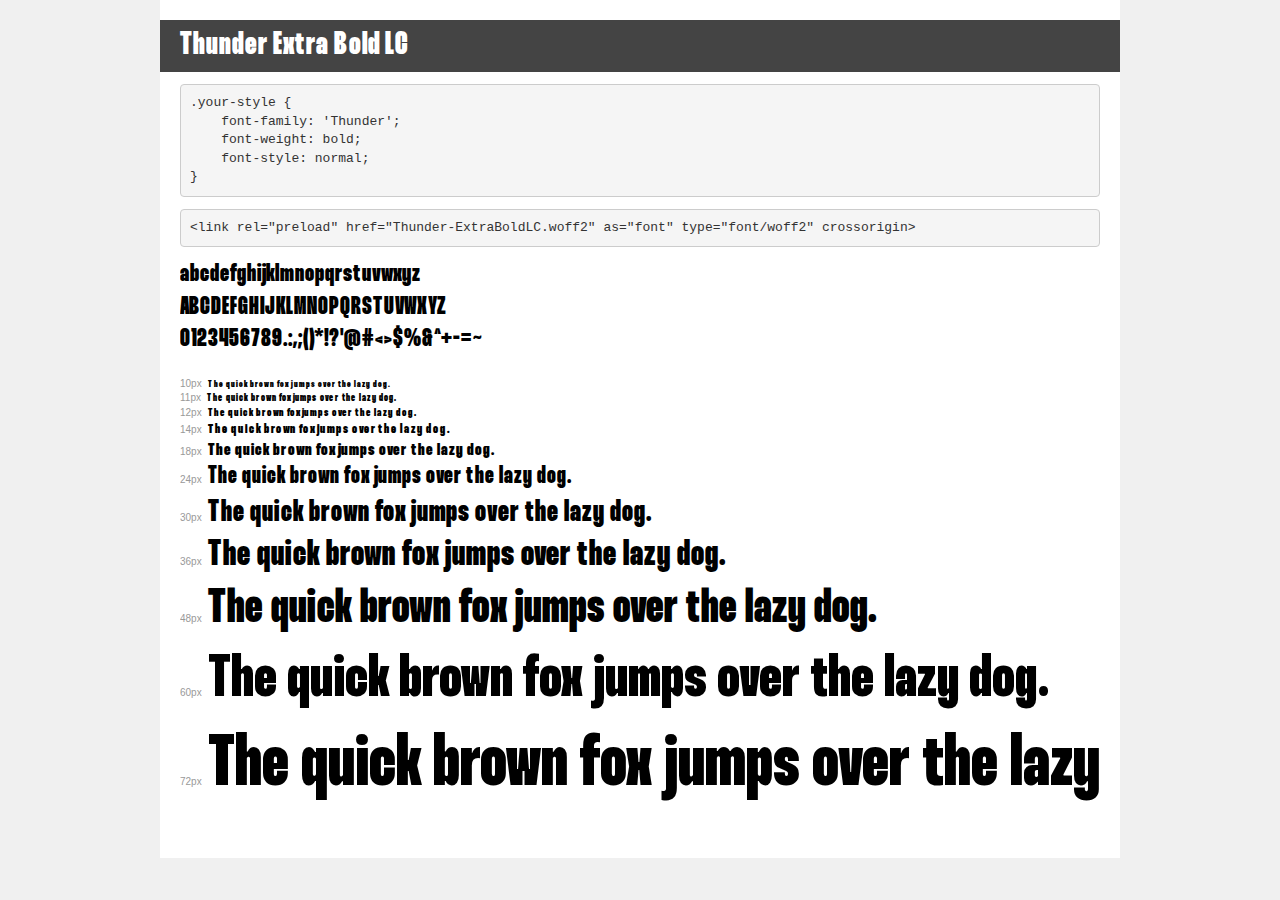
<file: demo/index.html>
<!DOCTYPE html>
<html lang="en">
<head>
    <meta charset="utf-8">
    <meta http-equiv="X-UA-Compatible" content="IE=edge">
    <meta name="viewport" content="width=device-width, initial-scale=1">
    <meta name="robots" content="noindex, noarchive">
    <meta name="format-detection" content="telephone=no">
    <title>Transfonter demo</title>
    <link href="stylesheet.css" rel="stylesheet">
    <style>
        /*
        http://meyerweb.com/eric/tools/css/reset/
        v2.0 | 20110126
        License: none (public domain)
        */
        html, body, div, span, applet, object, iframe,
        h1, h2, h3, h4, h5, h6, p, blockquote, pre,
        a, abbr, acronym, address, big, cite, code,
        del, dfn, em, img, ins, kbd, q, s, samp,
        small, strike, strong, sub, sup, tt, var,
        b, u, i, center,
        dl, dt, dd, ol, ul, li,
        fieldset, form, label, legend,
        table, caption, tbody, tfoot, thead, tr, th, td,
        article, aside, canvas, details, embed,
        figure, figcaption, footer, header, hgroup,
        menu, nav, output, ruby, section, summary,
        time, mark, audio, video {
            margin: 0;
            padding: 0;
            border: 0;
            font-size: 100%;
            font: inherit;
            vertical-align: baseline;
        }
        /* HTML5 display-role reset for older browsers */
        article, aside, details, figcaption, figure,
        footer, header, hgroup, menu, nav, section {
            display: block;
        }
        body {
            line-height: 1;
        }
        ol, ul {
            list-style: none;
        }
        blockquote, q {
            quotes: none;
        }
        blockquote:before, blockquote:after,
        q:before, q:after {
            content: '';
            content: none;
        }
        table {
            border-collapse: collapse;
            border-spacing: 0;
        }
        /* demo styles */
        body {
            background: #f0f0f0;
            color: #000;
        }
        .page {
            background: #fff;
            width: 920px;
            margin: 0 auto;
            padding: 20px 20px 0 20px;
            overflow: hidden;
        }
        .font-container {
            overflow-x: auto;
            overflow-y: hidden;
            margin-bottom: 40px;
            line-height: 1.3;
            white-space: nowrap;
            padding-bottom: 5px;
        }
        h1 {
            position: relative;
            background: #444;
            font-size: 32px;
            color: #fff;
            padding: 10px 20px;
            margin: 0 -20px 12px -20px;
        }
        .letters {
            font-size: 25px;
            margin-bottom: 20px;
        }
        .s10:before {
            content: '10px';
        }
        .s11:before {
            content: '11px';
        }
        .s12:before {
            content: '12px';
        }
        .s14:before {
            content: '14px';
        }
        .s18:before {
            content: '18px';
        }
        .s24:before {
            content: '24px';
        }
        .s30:before {
            content: '30px';
        }
        .s36:before {
            content: '36px';
        }
        .s48:before {
            content: '48px';
        }
        .s60:before {
            content: '60px';
        }
        .s72:before {
            content: '72px';
        }
        .s10:before, .s11:before, .s12:before, .s14:before,
        .s18:before, .s24:before, .s30:before, .s36:before,
        .s48:before, .s60:before, .s72:before {
            font-family: Arial, sans-serif;
            font-size: 10px;
            font-weight: normal;
            font-style: normal;
            color: #999;
            padding-right: 6px;
        }
        pre {
            display: block;
            padding: 9px;
            margin: 0 0 12px;
            font-family: Monaco, Menlo, Consolas, "Courier New", monospace;
            font-size: 13px;
            line-height: 1.428571429;
            color: #333;
            font-weight: normal;
            font-style: normal;
            background-color: #f5f5f5;
            border: 1px solid #ccc;
            overflow-x: auto;
            border-radius: 4px;
        }
        /* responsive */
        @media (max-width: 959px) {
            .page {
                width: auto;
                margin: 0;
            }
        }
    </style>
</head>
<body>
<div class="page">
    <div class="demo">
        <h1 style="font-family: 'Thunder'; font-weight: bold; font-style: normal;">Thunder Extra Bold LC</h1>
        <pre title="Usage">.your-style {
    font-family: 'Thunder';
    font-weight: bold;
    font-style: normal;
}</pre>
        <pre title="Preload (optional)">
&lt;link rel=&quot;preload&quot; href=&quot;Thunder-ExtraBoldLC.woff2&quot; as=&quot;font&quot; type=&quot;font/woff2&quot; crossorigin&gt;</pre>
        <div class="font-container" style="font-family: 'Thunder'; font-weight: bold; font-style: normal;">
            <p class="letters">
                abcdefghijklmnopqrstuvwxyz<br>
ABCDEFGHIJKLMNOPQRSTUVWXYZ<br>
                0123456789.:,;()*!?'@#&lt;&gt;$%&^+-=~
            </p>
            <p class="s10" style="font-size: 10px;">The quick brown fox jumps over the lazy dog.</p>
            <p class="s11" style="font-size: 11px;">The quick brown fox jumps over the lazy dog.</p>
            <p class="s12" style="font-size: 12px;">The quick brown fox jumps over the lazy dog.</p>
            <p class="s14" style="font-size: 14px;">The quick brown fox jumps over the lazy dog.</p>
            <p class="s18" style="font-size: 18px;">The quick brown fox jumps over the lazy dog.</p>
            <p class="s24" style="font-size: 24px;">The quick brown fox jumps over the lazy dog.</p>
            <p class="s30" style="font-size: 30px;">The quick brown fox jumps over the lazy dog.</p>
            <p class="s36" style="font-size: 36px;">The quick brown fox jumps over the lazy dog.</p>
            <p class="s48" style="font-size: 48px;">The quick brown fox jumps over the lazy dog.</p>
            <p class="s60" style="font-size: 60px;">The quick brown fox jumps over the lazy dog.</p>
            <p class="s72" style="font-size: 72px;">The quick brown fox jumps over the lazy dog.</p>
        </div>
    </div>

</div>
</body>
</html>
</file>
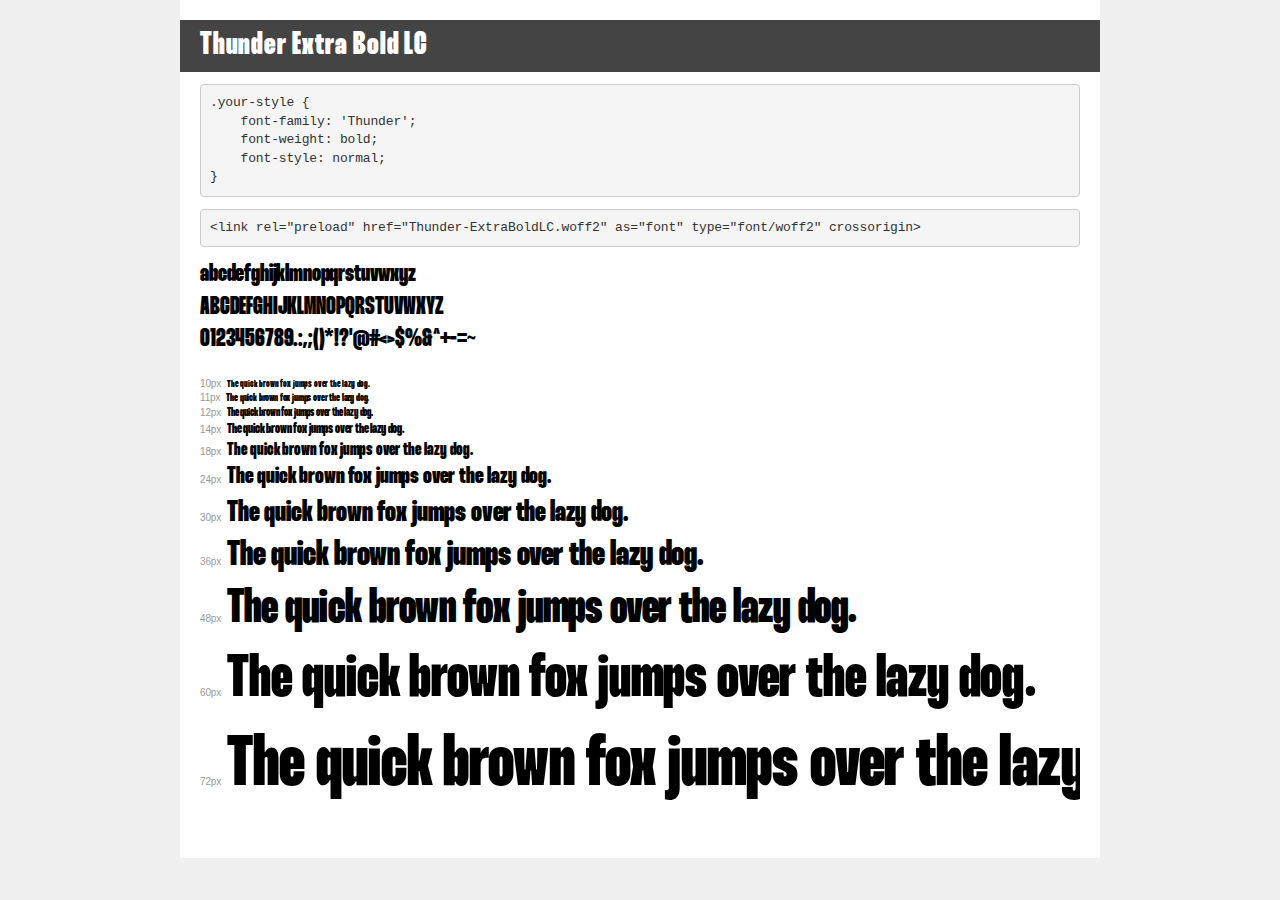
<file: demo2/index.html>
<!DOCTYPE html>
<html lang="en">

<head>
    <meta charset="utf-8">
    <meta http-equiv="X-UA-Compatible" content="IE=edge">
    <meta name="viewport" content="width=device-width, initial-scale=1">
    <meta name="robots" content="noindex, noarchive">
    <meta name="format-detection" content="telephone=no">
    <title>Transfonter demo</title>
    <link type="text/css" rel="stylesheet" href="../css/config.css">
    <link type="text/css" rel="stylesheet" href="../css/libs.css">
    <link type="text/css" rel="stylesheet" href="../css/style.css">
    <link type="text/css" rel="stylesheet" href="../css/responsive.css">
    <link type="text/css" rel="stylesheet" href="../css/convert.css">
    <link type="text/css" rel="stylesheet" href="../css/convert-responsive.css">
    <style>
        /*
        http://meyerweb.com/eric/tools/css/reset/
        v2.0 | 20110126
        License: none (public domain)
        */
        html,
        body,
        div,
        span,
        applet,
        object,
        iframe,
        h1,
        h2,
        h3,
        h4,
        h5,
        h6,
        p,
        blockquote,
        pre,
        a,
        abbr,
        acronym,
        address,
        big,
        cite,
        code,
        del,
        dfn,
        em,
        img,
        ins,
        kbd,
        q,
        s,
        samp,
        small,
        strike,
        strong,
        sub,
        sup,
        tt,
        var,
        b,
        u,
        i,
        center,
        dl,
        dt,
        dd,
        ol,
        ul,
        li,
        fieldset,
        form,
        label,
        legend,
        table,
        caption,
        tbody,
        tfoot,
        thead,
        tr,
        th,
        td,
        article,
        aside,
        canvas,
        details,
        embed,
        figure,
        figcaption,
        footer,
        header,
        hgroup,
        menu,
        nav,
        output,
        ruby,
        section,
        summary,
        time,
        mark,
        audio,
        video {
            margin: 0;
            padding: 0;
            border: 0;
            font-size: 100%;
            font: inherit;
            vertical-align: baseline;
        }

        /* HTML5 display-role reset for older browsers */
        article,
        aside,
        details,
        figcaption,
        figure,
        footer,
        header,
        hgroup,
        menu,
        nav,
        section {
            display: block;
        }

        body {
            line-height: 1;
        }

        ol,
        ul {
            list-style: none;
        }

        blockquote,
        q {
            quotes: none;
        }

        blockquote:before,
        blockquote:after,
        q:before,
        q:after {
            content: '';
            content: none;
        }

        table {
            border-collapse: collapse;
            border-spacing: 0;
        }

        /* demo styles */
        body {
            background: #f0f0f0;
            color: #000;
        }

        .page {
            background: #fff;
            width: 920px;
            margin: 0 auto;
            padding: 20px 20px 0 20px;
            overflow: hidden;
        }

        .font-container {
            overflow-x: auto;
            overflow-y: hidden;
            margin-bottom: 40px;
            line-height: 1.3;
            white-space: nowrap;
            padding-bottom: 5px;
        }

        h1 {
            position: relative;
            background: #444;
            font-size: 32px;
            color: #fff;
            padding: 10px 20px;
            margin: 0 -20px 12px -20px;
        }

        .letters {
            font-size: 25px;
            margin-bottom: 20px;
        }

        .s10:before {
            content: '10px';
        }

        .s11:before {
            content: '11px';
        }

        .s12:before {
            content: '12px';
        }

        .s14:before {
            content: '14px';
        }

        .s18:before {
            content: '18px';
        }

        .s24:before {
            content: '24px';
        }

        .s30:before {
            content: '30px';
        }

        .s36:before {
            content: '36px';
        }

        .s48:before {
            content: '48px';
        }

        .s60:before {
            content: '60px';
        }

        .s72:before {
            content: '72px';
        }

        .s10:before,
        .s11:before,
        .s12:before,
        .s14:before,
        .s18:before,
        .s24:before,
        .s30:before,
        .s36:before,
        .s48:before,
        .s60:before,
        .s72:before {
            font-family: Arial, sans-serif;
            font-size: 10px;
            font-weight: normal;
            font-style: normal;
            color: #999;
            padding-right: 6px;
        }

        pre {
            display: block;
            padding: 9px;
            margin: 0 0 12px;
            font-family: Monaco, Menlo, Consolas, "Courier New", monospace;
            font-size: 13px;
            line-height: 1.428571429;
            color: #333;
            font-weight: normal;
            font-style: normal;
            background-color: #f5f5f5;
            border: 1px solid #ccc;
            overflow-x: auto;
            border-radius: 4px;
        }

        /* responsive */
        @media (max-width: 959px) {
            .page {
                width: auto;
                margin: 0;
            }
        }
    </style>
</head>

<body>
    <div class="page">
        <div class="demo">
            <h1 style="font-family: 'Thunder'; font-weight: bold; font-style: normal;">Thunder Extra Bold LC</h1>
            <pre title="Usage">.your-style {
    font-family: 'Thunder';
    font-weight: bold;
    font-style: normal;
}</pre>
            <pre title="Preload (optional)">
&lt;link rel=&quot;preload&quot; href=&quot;Thunder-ExtraBoldLC.woff2&quot; as=&quot;font&quot; type=&quot;font/woff2&quot; crossorigin&gt;</pre>
            <div class="font-container" style="font-family: 'Thunder'; font-weight: bold; font-style: normal;">
                <p class="letters">
                    abcdefghijklmnopqrstuvwxyz<br>
                    ABCDEFGHIJKLMNOPQRSTUVWXYZ<br>
                    0123456789.:,;()*!?'@#&lt;&gt;$%&^+-=~
                </p>
                <p class="s10" style="font-size: 10px;">The quick brown fox jumps over the lazy dog.</p>
                <p class="s11" style="font-size: 11px;">The quick brown fox jumps over the lazy dog.</p>
                <p class="s12" style="font-size: 12px;">The quick brown fox jumps over the lazy dog.</p>
                <p class="s14" style="font-size: 14px;">The quick brown fox jumps over the lazy dog.</p>
                <p class="s18" style="font-size: 18px;">The quick brown fox jumps over the lazy dog.</p>
                <p class="s24" style="font-size: 24px;">The quick brown fox jumps over the lazy dog.</p>
                <p class="s30" style="font-size: 30px;">The quick brown fox jumps over the lazy dog.</p>
                <p class="s36" style="font-size: 36px;">The quick brown fox jumps over the lazy dog.</p>
                <p class="s48" style="font-size: 48px;">The quick brown fox jumps over the lazy dog.</p>
                <p class="s60" style="font-size: 60px;">The quick brown fox jumps over the lazy dog.</p>
                <p class="s72" style="font-size: 72px;">The quick brown fox jumps over the lazy dog.</p>
            </div>
        </div>

    </div>
</body>

</html>
</file>
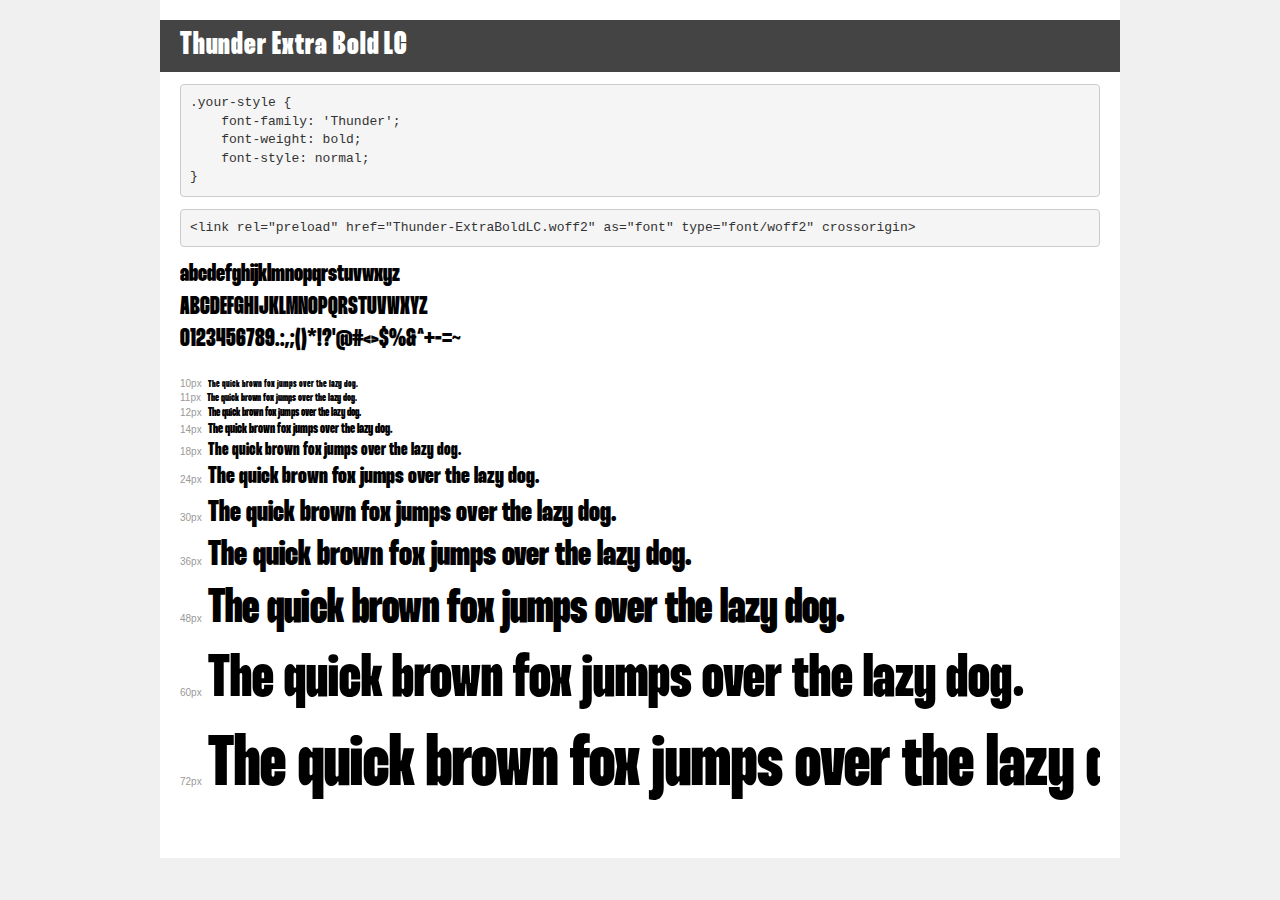
<file: demo3/index.html>
<!DOCTYPE html>
<html lang="en">

<head>
    <meta charset="utf-8">
    <meta http-equiv="X-UA-Compatible" content="IE=edge">
    <meta name="viewport" content="width=device-width, initial-scale=1">
    <meta name="robots" content="noindex, noarchive">
    <meta name="format-detection" content="telephone=no">
    <title>Transfonter demo</title>
    <!-- <link type="text/css" rel="stylesheet" href="../css/config.css">
    <link type="text/css" rel="stylesheet" href="../css/libs.css">
    <link type="text/css" rel="stylesheet" href="../css/style.css">
    <link type="text/css" rel="stylesheet" href="../css/responsive.css"> -->
    <link type="text/css" rel="stylesheet" href="../css/convert.css">
    <!-- <link type="text/css" rel="stylesheet" href="../css/convert-responsive.css"> -->
    <style>
        /*
        http://meyerweb.com/eric/tools/css/reset/
        v2.0 | 20110126
        License: none (public domain)
        */
        html,
        body,
        div,
        span,
        applet,
        object,
        iframe,
        h1,
        h2,
        h3,
        h4,
        h5,
        h6,
        p,
        blockquote,
        pre,
        a,
        abbr,
        acronym,
        address,
        big,
        cite,
        code,
        del,
        dfn,
        em,
        img,
        ins,
        kbd,
        q,
        s,
        samp,
        small,
        strike,
        strong,
        sub,
        sup,
        tt,
        var,
        b,
        u,
        i,
        center,
        dl,
        dt,
        dd,
        ol,
        ul,
        li,
        fieldset,
        form,
        label,
        legend,
        table,
        caption,
        tbody,
        tfoot,
        thead,
        tr,
        th,
        td,
        article,
        aside,
        canvas,
        details,
        embed,
        figure,
        figcaption,
        footer,
        header,
        hgroup,
        menu,
        nav,
        output,
        ruby,
        section,
        summary,
        time,
        mark,
        audio,
        video {
            margin: 0;
            padding: 0;
            border: 0;
            font-size: 100%;
            font: inherit;
            vertical-align: baseline;
        }

        /* HTML5 display-role reset for older browsers */
        article,
        aside,
        details,
        figcaption,
        figure,
        footer,
        header,
        hgroup,
        menu,
        nav,
        section {
            display: block;
        }

        body {
            line-height: 1;
        }

        ol,
        ul {
            list-style: none;
        }

        blockquote,
        q {
            quotes: none;
        }

        blockquote:before,
        blockquote:after,
        q:before,
        q:after {
            content: '';
            content: none;
        }

        table {
            border-collapse: collapse;
            border-spacing: 0;
        }

        /* demo styles */
        body {
            background: #f0f0f0;
            color: #000;
        }

        .page {
            background: #fff;
            width: 920px;
            margin: 0 auto;
            padding: 20px 20px 0 20px;
            overflow: hidden;
        }

        .font-container {
            overflow-x: auto;
            overflow-y: hidden;
            margin-bottom: 40px;
            line-height: 1.3;
            white-space: nowrap;
            padding-bottom: 5px;
        }

        h1 {
            position: relative;
            background: #444;
            font-size: 32px;
            color: #fff;
            padding: 10px 20px;
            margin: 0 -20px 12px -20px;
        }

        .letters {
            font-size: 25px;
            margin-bottom: 20px;
        }

        .s10:before {
            content: '10px';
        }

        .s11:before {
            content: '11px';
        }

        .s12:before {
            content: '12px';
        }

        .s14:before {
            content: '14px';
        }

        .s18:before {
            content: '18px';
        }

        .s24:before {
            content: '24px';
        }

        .s30:before {
            content: '30px';
        }

        .s36:before {
            content: '36px';
        }

        .s48:before {
            content: '48px';
        }

        .s60:before {
            content: '60px';
        }

        .s72:before {
            content: '72px';
        }

        .s10:before,
        .s11:before,
        .s12:before,
        .s14:before,
        .s18:before,
        .s24:before,
        .s30:before,
        .s36:before,
        .s48:before,
        .s60:before,
        .s72:before {
            font-family: Arial, sans-serif;
            font-size: 10px;
            font-weight: normal;
            font-style: normal;
            color: #999;
            padding-right: 6px;
        }

        pre {
            display: block;
            padding: 9px;
            margin: 0 0 12px;
            font-family: Monaco, Menlo, Consolas, "Courier New", monospace;
            font-size: 13px;
            line-height: 1.428571429;
            color: #333;
            font-weight: normal;
            font-style: normal;
            background-color: #f5f5f5;
            border: 1px solid #ccc;
            overflow-x: auto;
            border-radius: 4px;
        }

        /* responsive */
        @media (max-width: 959px) {
            .page {
                width: auto;
                margin: 0;
            }
        }
    </style>
</head>

<body>
    <div class="page">
        <div class="demo">
            <h1 style="font-family: 'Thunder'; font-weight: bold; font-style: normal;">Thunder Extra Bold LC</h1>
            <pre title="Usage">.your-style {
    font-family: 'Thunder';
    font-weight: bold;
    font-style: normal;
}</pre>
            <pre title="Preload (optional)">
&lt;link rel=&quot;preload&quot; href=&quot;Thunder-ExtraBoldLC.woff2&quot; as=&quot;font&quot; type=&quot;font/woff2&quot; crossorigin&gt;</pre>
            <div class="font-container" style="font-family: 'Thunder'; font-weight: bold; font-style: normal;">
                <p class="letters">
                    abcdefghijklmnopqrstuvwxyz<br>
                    ABCDEFGHIJKLMNOPQRSTUVWXYZ<br>
                    0123456789.:,;()*!?'@#&lt;&gt;$%&^+-=~
                </p>
                <p class="s10" style="font-size: 10px;">The quick brown fox jumps over the lazy dog.</p>
                <p class="s11" style="font-size: 11px;">The quick brown fox jumps over the lazy dog.</p>
                <p class="s12" style="font-size: 12px;">The quick brown fox jumps over the lazy dog.</p>
                <p class="s14" style="font-size: 14px;">The quick brown fox jumps over the lazy dog.</p>
                <p class="s18" style="font-size: 18px;">The quick brown fox jumps over the lazy dog.</p>
                <p class="s24" style="font-size: 24px;">The quick brown fox jumps over the lazy dog.</p>
                <p class="s30" style="font-size: 30px;">The quick brown fox jumps over the lazy dog.</p>
                <p class="s36" style="font-size: 36px;">The quick brown fox jumps over the lazy dog.</p>
                <p class="s48" style="font-size: 48px;">The quick brown fox jumps over the lazy dog.</p>
                <p class="s60" style="font-size: 60px;">The quick brown fox jumps over the lazy dog.</p>
                <p class="s72" style="font-size: 72px;">The quick brown fox jumps over the lazy dog.</p>
            </div>
        </div>

    </div>
</body>

</html>
</file>
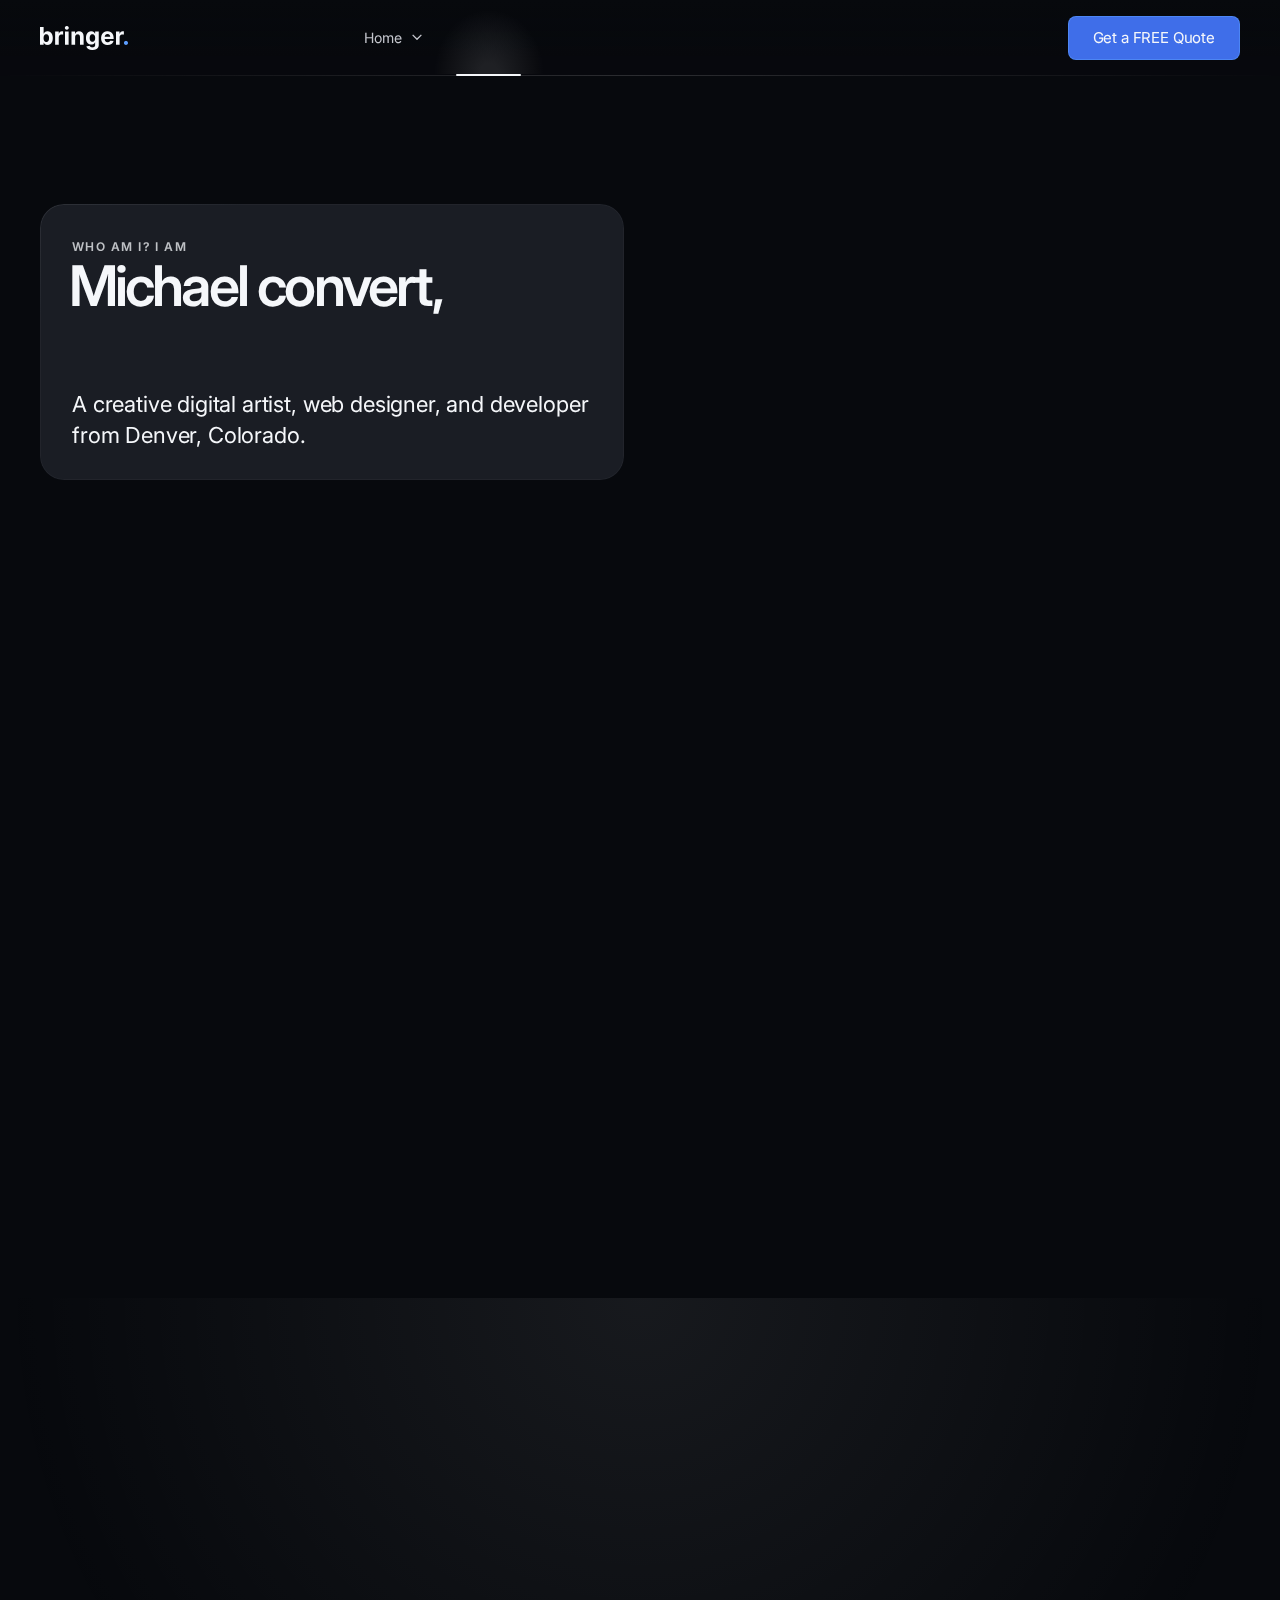
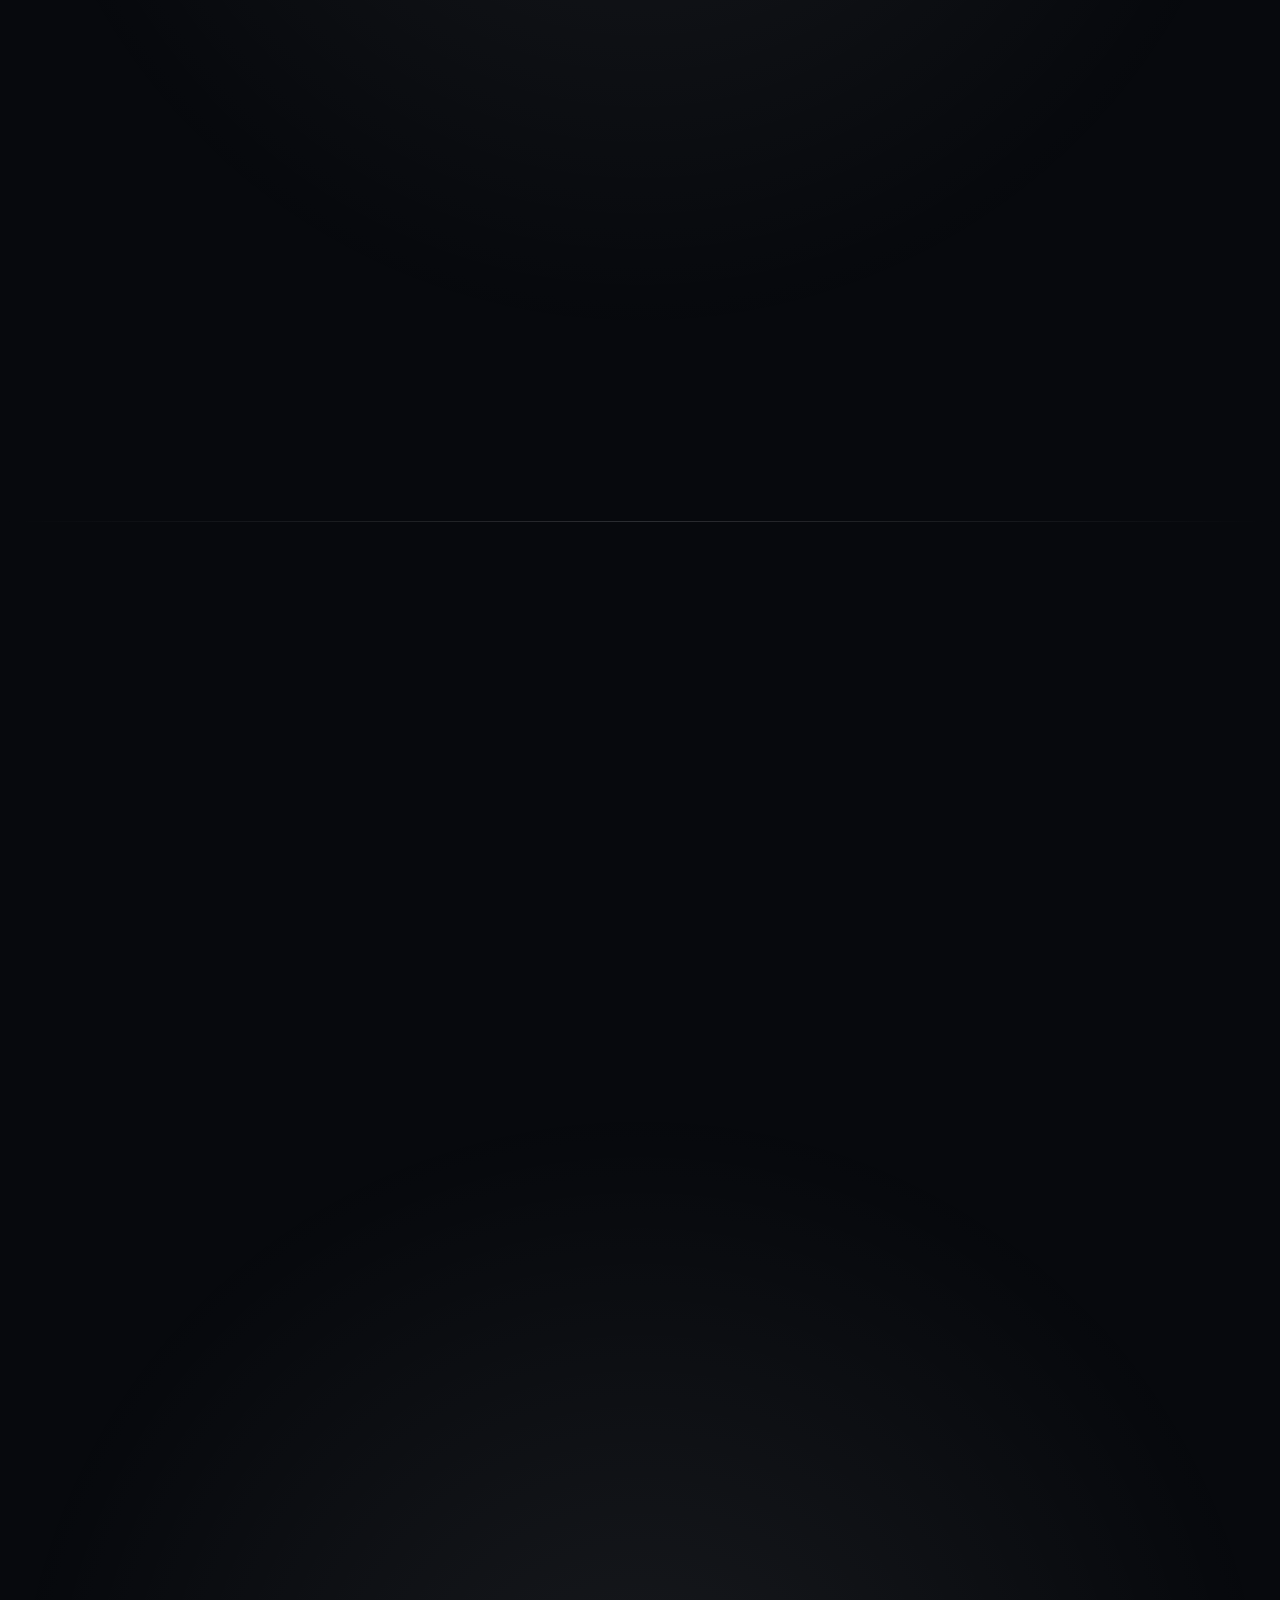
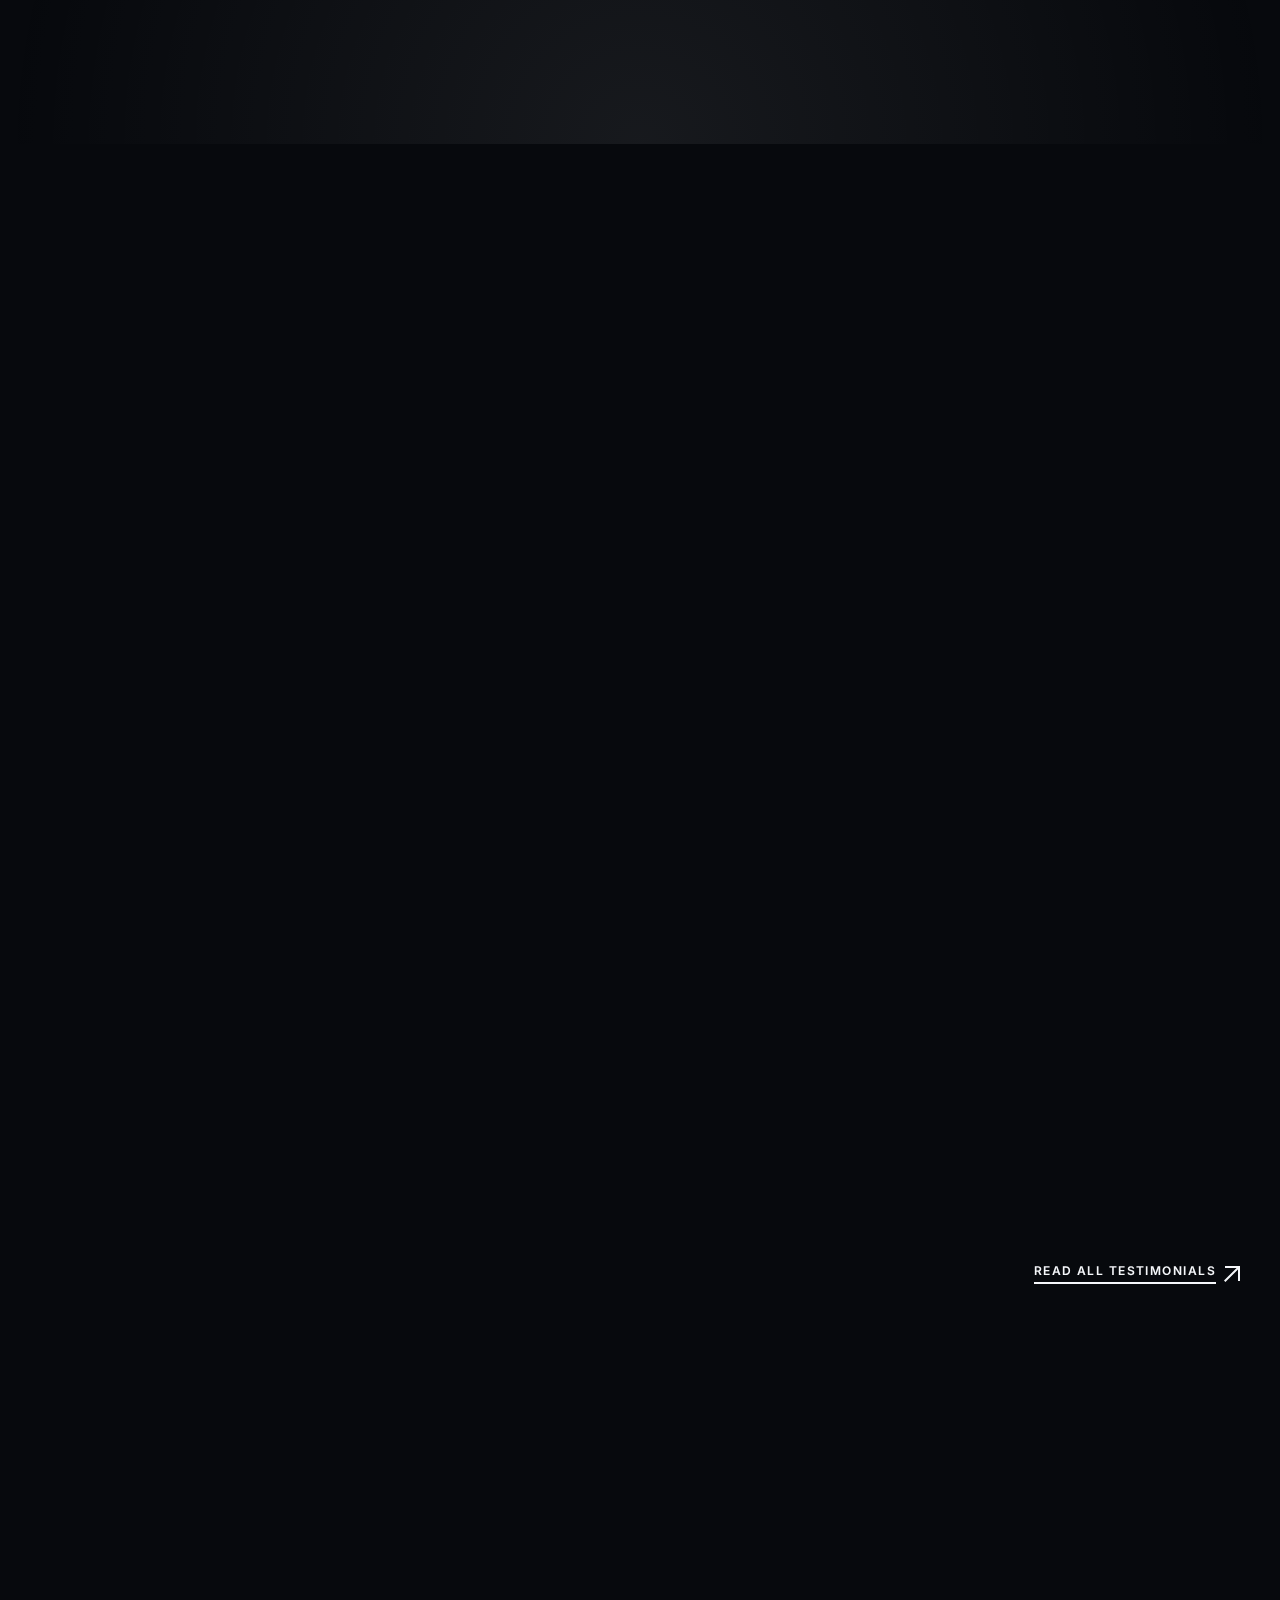
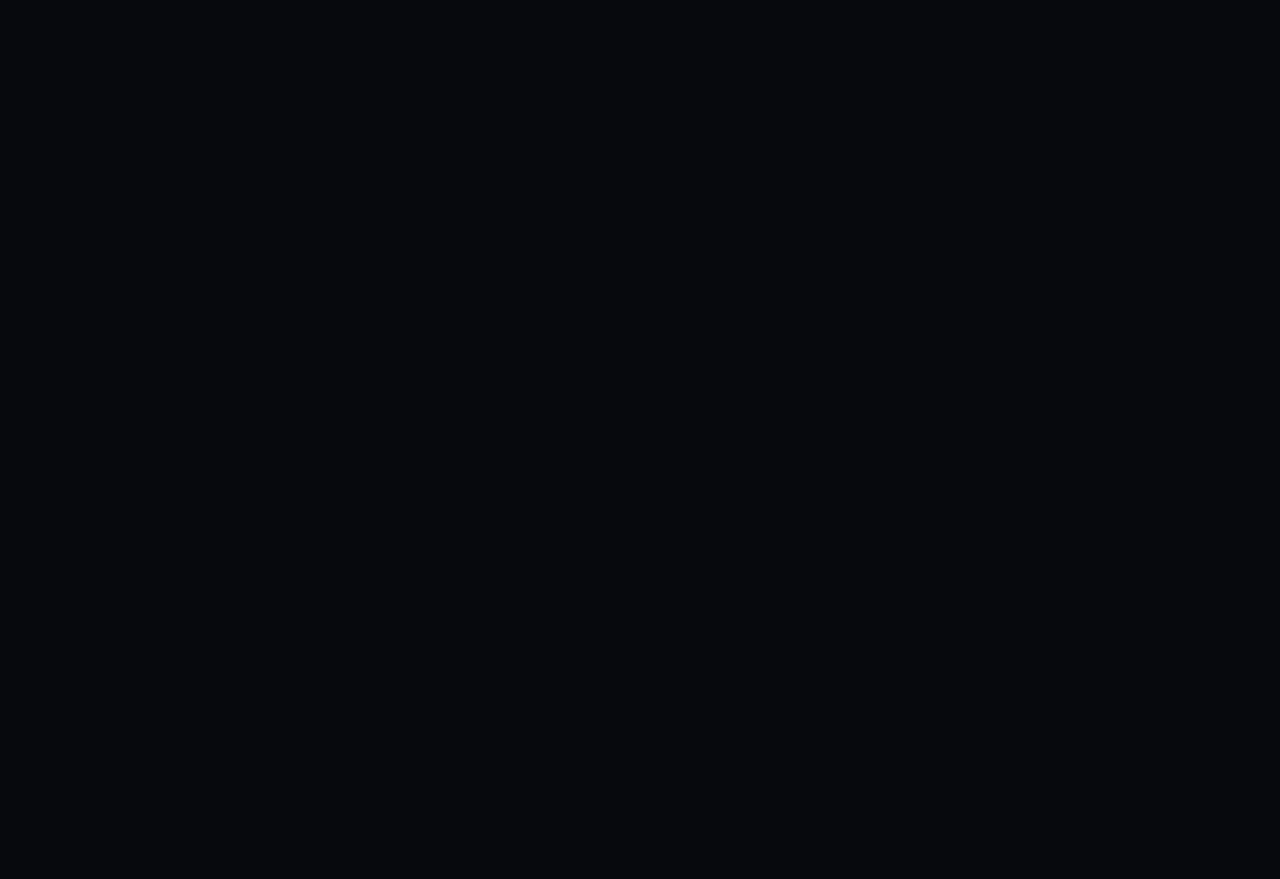
<file: about-me.html>
<!DOCTYPE html>
<html lang="en">

<head>
    <meta charset="UTF-8">
    <meta name="viewport" content="width=device-width, initial-scale=1.0">

    <!-- Page Title -->
    <title>convert | About Me</title>

    <!-- Google Fonts -->
    <link href="https://fonts.googleapis.com/css2?family=Inter:wght@400;600&amp;display=swap" rel="stylesheet">
    <!-- Config -->
    <link type="text/css" rel="stylesheet" href="css/config.css">
    <!-- Libraries -->
    <link type="text/css" rel="stylesheet" href="css/libs.css">
    <!-- Template Styles -->
    <link type="text/css" rel="stylesheet" href="css/style.css">
    <!-- Responsive -->
    <link type="text/css" rel="stylesheet" href="css/responsive.css">

    <!-- Favicon -->
    <link rel="icon" href="img/favicon.png" sizes="32x32">
</head>

<body>
    <!-- Header -->
    <header id="convert-header" class="is-frosted is-sticky" data-appear="fade-down" data-unload="fade-up">
        <!-- Desktop Header -->
        <div class="convert-header-inner">
            <!-- Header Logo -->
            <div class="convert-header-lp">
                <a href="./" class="convert-logo">
                    <img src="img/logo.png" alt="convert" width="88" height="24">
                </a>
            </div>
            <!-- Main Menu -->
            <div class="convert-header-mp">
                <nav class="convert-nav">
                    <ul class="main-menu" data-stagger-appear="fade-down" data-stagger-delay="75">
                        <li>
                            <a href="#">Home</a>
                            <ul class="sub-menu">
                                <li>
                                    <a href="index.html">Home 01</a>
                                </li>
                                <li>
                                    <a href="home02.html">Home 02</a>
                                </li>
                                <li>
                                    <a href="home03.html">Home 03</a>
                                </li>
                                <li>
                                    <a href="home04.html">Home 04</a>
                                </li>
                                <li>
                                    <a href="home05.html">Home 05</a>
                                </li>
                                <li>
                                    <a href="home06.html">Home 06</a>
                                </li>
                                <li>
                                    <a href="home07.html">Home 07</a>
                                </li>
                                <li>
                                    <a href="home08.html">Home 08</a>
                                </li>
                            </ul>
                        </li>
                        <li class="current-menu-parent">
                            <a href="#">About Us</a>
                            <ul class="sub-menu">
                                <li>
                                    <a href="about-us.html">About Us</a>
                                </li>
                                <li class="current-menu-item">
                                    <a href="about-me.html">About Me</a>
                                </li>
                                <li>
                                    <a href="team-member.html">Team Member</a>
                                </li>
                            </ul>
                        </li>
                        <li>
                            <a href="#">Pages</a>
                            <ul class="sub-menu">
                                <li>
                                    <a href="services.html">Our Services</a>
                                </li>
                                <li>
                                    <a href="service-details.html">Service Details</a>
                                </li>
                                <li>
                                    <a href="pricing.html">Pricing</a>
                                </li>
                                <li>
                                    <a href="faq.html">F.A.Q.</a>
                                </li>
                                <li>
                                    <a href="testimonials.html">Testimonials</a>
                                </li>
                            </ul>
                        </li>
                        <li>
                            <a href="#">Portfolio</a>
                            <ul class="sub-menu">
                                <li>
                                    <a href="portfolio-infinite-list.html">Infinite List</a>
                                </li>
                                <li>
                                    <a href="portfolio-slider.html">Slider</a>
                                </li>
                                <li>
                                    <a href="portfolio-column.html">Column Cards</a>
                                </li>
                                <li>
                                    <a href="portfolio-grid.html">Classic Grid</a>
                                </li>
                                <li class="convert-menu-divider"></li>
                                <li>
                                    <a href="portfolio-post01.html">Portfolio Details 01</a>
                                </li>
                                <li>
                                    <a href="portfolio-post02.html">Portfolio Details 02</a>
                                </li>
                                <li>
                                    <a href="portfolio-post03.html">Portfolio Details 03</a>
                                </li>
                            </ul>
                        </li>
                        <li>
                            <a href="contacts.html">Contacts</a>
                        </li>
                    </ul>
                </nav>
            </div>
            <!-- Header Button -->
            <div class="convert-header-rp">
                <a href="contacts.html" class="convert-button">Get a FREE Quote</a>
            </div>
        </div>
        <!-- Mobile Header -->
        <div class="convert-mobile-header-inner">
            <a href="./" class="convert-logo">
                <img src="img/logo.png" alt="convert" width="88" height="24">
            </a>
            <a href="#" class="convert-mobile-menu-toggler">
                <i class="convert-menu-toggler-icon">
                    <span></span>
                    <span></span>
                    <span></span>
                </i>
            </a>
        </div>
    </header>

    <!-- Page Main -->
    <main id="convert-main">
        <div class="stg-container">
            <!-- Section: Page Title -->
            <section>
                <div class="convert-bento-grid">
                    <div class="is-medium convert-block stg-vertical-space-between" data-appear="fade-right"
                        data-unload="fade-left">
                        <div class="convert-title-with-label stg-bottom-gap">
                            <span class="convert-label">Who am I? I am</span>
                            <h2>Michael convert,</h2>
                        </div>
                        <p class="convert-large-text">A creative digital artist, web designer, and developer from
                            Denver, Colorado.</p>
                    </div>
                    <div class="is-small" data-appear="zoom-out" data-delay="100" data-unload="zoom-out">
                        <img class="convert-lazy" src="img/null.png" data-src="img/portfolio/portfolio03.jpg"
                            alt="Portfolio" width="1200" height="1200">
                    </div>
                    <div class="is-small convert-masked-block" data-appear="zoom-out" data-delay="200"
                        data-unload="zoom-out">
                        <div class="convert-bento-hero-media convert-masked-media">
                            <img class="convert-lazy" src="img/null.png" data-src="img/portfolio/portfolio06.jpg"
                                alt="Portfolio" width="1200" height="1200">
                        </div>
                        <div class="convert-masked-content at-bottom-right">
                            <a href="portfolio-grid.html" class="convert-square-button">
                                <span class="convert-icon convert-icon-explore"></span>
                            </a>
                        </div>
                    </div>
                    <div class="is-large" data-appear="fade-left" data-delay="200" data-unload="fade-right">
                        <img class="convert-lazy" src="img/null.png" data-src="img/inner-pages/about-me-01.jpg"
                            alt="Cookie Dough" width="1200" height="1200">
                    </div>
                </div>
            </section>

            <!-- Section: Counters -->
            <section data-padding="bottom">
                <div class="convert-grid-4cols convert-tp-grid-2cols convert-m-grid-2cols stg-m-small-gap"
                    data-stagger-appear="zoom-in" data-stagger-unload="zoom-out">
                    <!-- Counter Item -->
                    <div class="convert-counter convert-block" data-delay="3000">
                        <div class="convert-counter-number" data-suffix="K+">8</div>
                        <div class="convert-counter-label">Happy Customers</div>
                    </div><!-- .convert-counter -->
                    <!-- Counter Item -->
                    <div class="convert-counter convert-block" data-delay="3000">
                        <div class="convert-counter-number" data-suffix="">420</div>
                        <div class="convert-counter-label">Complated Projects</div>
                    </div><!-- .convert-counter -->
                    <!-- Counter Item -->
                    <div class="convert-counter convert-block" data-delay="3000">
                        <div class="convert-counter-number" data-suffix="">24</div>
                        <div class="convert-counter-label">Awwwards Won</div>
                    </div><!-- .convert-counter -->
                    <!-- Counter Item -->
                    <div class="convert-counter convert-block is-accented" data-delay="3000">
                        <div class="convert-counter-number" data-suffix="+">12</div>
                        <div class="convert-counter-label">Years of Experience</div>
                    </div><!-- .convert-counter -->
                </div><!-- .convert-grid -->
            </section>

            <!-- Section: About Me -->
            <section class="backlight-top divider-bottom">
                <div class="stg-row stg-large-gap stg-m-normal-gap">
                    <div class="stg-col-6 stg-tp-bottom-gap-l stg-m-bottom-gap" data-appear="fade-right"
                        data-unload="fade-left">
                        <div class="convert-parallax-media">
                            <img class="convert-lazy" src="img/null.png" data-src="img/inner-pages/about-me-02.jpg"
                                alt="About Me" width="1200" height="1200">
                        </div>
                    </div>
                    <div class="stg-col-6 stg-vertical-space-between" data-appear="fade-left" data-unload="fade-right">
                        <div>
                            <h2>Weaving Dreams from Denver to the World</h2>
                            <p>The flickering glow of neon signs was my lullaby. Growing up in Denver, Colorado,
                                mountains didn't cradle me, but by the pixelated landscapes of arcades and the humming
                                symphony of computer labs. The concrete canyons of the Mile High City became my
                                playground, every alleyway a canvas waiting to be splashed with digital paint.</p>
                            <p>My thirst for creation led me to the hallowed halls of MIT, where the air crackled with
                                intellectual electricity. Here, in the shadow of the Charles River, I honed my craft.
                                Coding became my brushstrokes, design my language, and the web my ever-expanding canvas.
                                I learned to breathe life into pixels, crafting worlds that shimmered with possibility.
                            </p>
                        </div>
                        <a href="portfolio-slider.html" class="convert-icon-link">
                            <div class="convert-icon-wrap">
                                <i class="convert-icon convert-icon-explore"></i>
                            </div>
                            <div class="convert-icon-link-content">
                                <h6>
                                    Unleash your
                                    <br>
                                    Creative desire
                                </h6>
                                <span class="convert-label">Explore portfolio</span>
                            </div>
                        </a><!-- .convert-icon-link -->
                    </div>
                </div>
            </section>

            <!-- Section: What Do I Offer -->
            <section class="backlight-bottom">
                <!-- Section Title -->
                <div class="stg-row convert-section-title">
                    <div class="stg-col-8 stg-offset-2">
                        <div class="align-center">
                            <h2 data-appear="fade-up" data-unload="fade-up">What do I Offer</h2>
                            <p class="convert-large-text" data-appear="fade-up" data-unload="fade-up" data-delay="100">
                                Unleashing the full spectrum of magic.</p>
                        </div>
                    </div>
                </div>
                <!-- Services Grid -->
                <div class="convert-grid-3cols convert-tp-grid-2cols" data-stagger-appear="fade-up" data-delay="100"
                    data-stagger-delay="100" data-unload="fade-up">
                    <!-- Item 01 -->
                    <div class="convert-block stg-aspect-square stg-vertical-space-between">
                        <h5>Branding<span class="convert-accent">.</span></h5>
                        <p>Weave visual stories and craft strategic messaging that resonate at heartstrings, build
                            unwavering trust, and turn customers into fervent brand champions.</p>
                    </div>
                    <!-- Item 02 -->
                    <div class="convert-block stg-aspect-square stg-vertical-space-between">
                        <h5>Marketing<span class="convert-accent">.</span></h5>
                        <p>Design data-driven campaigns that crackle with energy, ignite like wildfire, and turn clicks
                            into conversions, like the storm that propels your brand.</p>
                    </div>
                    <!-- Item 03 -->
                    <div class="convert-block stg-aspect-square stg-vertical-space-between">
                        <h5>Graphic Design<span class="convert-accent">.</span></h5>
                        <p>Craft visual masterpieces that sing your brand's story in vibrant colors and captivating
                            shapes. From logos that lodge in minds to images that make ideas sing.</p>
                    </div>
                    <!-- Item 04 -->
                    <div class="convert-block stg-aspect-square stg-vertical-space-between">
                        <h5>Web Design<span class="convert-accent">.</span></h5>
                        <p>Sculpt user-friendly websites that convert visitors into loyal devotees, seamlessly blending
                            stunning aesthetics with intuitive navigation and experiences.</p>
                    </div>
                    <!-- Item 05 -->
                    <div class="convert-block stg-aspect-square stg-vertical-space-between">
                        <h5>Content Creation<span class="convert-accent">.</span></h5>
                        <p>Weave compelling narratives into blog posts, website copy, and social media content that
                            resonate with your audience like a well-loved symphony.</p>
                    </div>
                    <!-- Item 06 -->
                    <div class="convert-masked-block convert-grid-more-masked">
                        <div
                            class="convert-block stg-aspect-square stg-vertical-space-between is-accented convert-masked-media">
                            <h5>Explore All Services<span class="convert-accent">.</span></h5>
                            <p>I offer a wide range of creative services to help businesses of all sizes achieve their
                                goals.</p>
                        </div>
                        <div class="convert-masked-content at-bottom-right">
                            <span class="convert-square-button is-secondary">
                                <span class="convert-icon convert-icon-explore"></span>
                            </span>
                        </div>
                        <a href="services.html"></a>
                    </div>
                </div>
            </section>

            <!-- Section: Testimonials -->
            <section data-padding="top">
                <!-- Section Title -->
                <div class="stg-row convert-section-title">
                    <div class="stg-col-8 stg-offset-2">
                        <div class="align-center">
                            <h2 data-appear="fade-up" data-unload="fade-up">What People Say</h2>
                            <p class="convert-large-text" data-appear="fade-up" data-delay="100" data-unload="fade-up">
                                Read what my clients have to say about my work.</p>
                        </div>
                    </div>
                </div>
                <!-- Testimonials -->
                <div class="stg-row">
                    <div class="stg-col-6 stg-tp-col-8 stg-tp-offset-2 stg-tp-bottom-gap" data-unload="fade-left"
                        data-delay="150">
                        <div class="convert-parallax-media" data-appear="fade-right" data-threshold="0">
                            <img class="convert-lazy" src="img/null.png" data-src="img/home/testimonials02.jpg"
                                alt="What Our Clients Say" width="850" height="1200">
                        </div>
                    </div>
                    <div class="stg-col-6" data-unload="fade-right" data-delay="150">
                        <div class="convert-grid-1col stg-normal-gap">
                            <!-- Card Item -->
                            <div class="convert-block convert-tetimonials-card" data-appear="fade-left" data-delay="0">
                                <div class="convert-tetimonials-card-descr">
                                    "Before working with convert, our brand felt lost in the crowd. They not only gave
                                    us a stunning logo and website, but they also crafted a brand story that resonated
                                    with our customers. Now, we're seeing a surge in loyalty and engagement, and it all
                                    started with a spark!"
                                </div>
                                <div class="convert-tetimonials-card-footer">
                                    <div class="convert-tetimonials-card-name">
                                        <h6>Sarah Janson</h6>
                                        <span class="convert-meta">CEO of Bloom Eco-Spa</span>
                                    </div>
                                    <div class="convert-tetimonials-card-rate">
                                        <span class="convert-tetimonials-stars5"></span>
                                    </div>
                                </div>
                            </div><!-- .convert-tetimonials-card -->

                            <!-- Card Item -->
                            <div class="convert-block convert-tetimonials-card" data-appear="fade-left" data-delay="50">
                                <div class="convert-tetimonials-card-descr">
                                    "We knew we needed a digital boost, but we had no idea where to start. convert came
                                    in like a team of data-driven superheroes! They built targeted campaigns that
                                    reached our ideal audience, and the results were incredible. Our leads skyrocketed,
                                    and our conversion rates doubled. They truly understand the power of digital!"
                                </div>
                                <div class="convert-tetimonials-card-footer">
                                    <div class="convert-tetimonials-card-name">
                                        <h6>Michael Kaper</h6>
                                        <span class="convert-meta">VP of Marketing, Tech Inc.</span>
                                    </div>
                                    <div class="convert-tetimonials-card-rate">
                                        <span class="convert-tetimonials-stars5"></span>
                                    </div>
                                </div>
                            </div><!-- .convert-tetimonials-card -->

                            <!-- Card Item -->
                            <div class="convert-block convert-tetimonials-card" data-appear="fade-left"
                                data-delay="100">
                                <div class="convert-tetimonials-card-descr">
                                    "Words cannot express how pleased we are with the visuals convert created for our
                                    brand. From the captivating infographics to the social media graphics that pop off
                                    the screen, they've injected an emotional punch into our communication that
                                    resonates deeply with our audience. Now, every visual tells our story with stunning
                                    clarity."
                                </div>
                                <div class="convert-tetimonials-card-footer">
                                    <div class="convert-tetimonials-card-name">
                                        <h6>Anna Larson</h6>
                                        <span class="convert-meta">Founder of StoryCraft Books</span>
                                    </div>
                                    <div class="convert-tetimonials-card-rate">
                                        <span class="convert-tetimonials-stars4"></span>
                                    </div>
                                </div>
                            </div><!-- .convert-tetimonials-card -->

                            <!-- Learn More -->
                            <div class="align-right">
                                <a href="testimonials.html" class="convert-arrow-link">Read all testimonials</a>
                            </div>
                        </div><!-- .convert-grid -->
                    </div>
                </div>
            </section>

            <!-- Section: CTA -->
            <section>
                <div class="convert-masked-cta convert-masked-block" data-unload="fade-down">
                    <form action="mail-short.php" method="post" data-fill-error="Please, fill out the form."
                        class="convert-contact-form is-short convert-masked-media" data-appear="fade-up">
                        <div class="convert-form-content convert-cta-form">
                            <div class="convert-cta-form-content" data-appear="fade-up" data-delay="100">
                                <div class="convert-cta-title">Ready to set your Brand ablaze?</div>
                                <input type="email" id="subscribe_email" name="subscribe_email"
                                    placeholder="email@example.com" required>
                            </div>
                            <div class="convert-cta-form-button" data-appear="fade-up" data-delay="200">
                                <button type="submit">
                                    <span class="convert-icon convert-icon-arrow-submit"></span>
                                </button>
                            </div>
                            <div class="convert-contact-form__response"></div>
                        </div>
                        <span class="convert-form-spinner"></span>
                    </form>
                    <div class="convert-masked-cta-content convert-masked-content at-top-right">
                        <p class="convert-large-text" data-appear="fade-down">Let's craft a visual identity that ignites
                            passion and loyalty. ✨</p>
                    </div>
                </div>
            </section>

        </div><!-- .stg-container -->

        <!-- Footer -->
        <footer id="convert-footer" data-appear="fade-up" data-unload="fade-down">
            <!-- Footer Widgets Area -->
            <div class="convert-footer-widgets">
                <div class="stg-container">
                    <div class="stg-row" data-stagger-appear="fade-left" data-stagger-delay="100">
                        <div class="stg-col-5 stg-tp-col-12 stg-tp-bottom-gap-l">
                            <div class="convert-info-widget">
                                <a href="./" class="convert-logo footer-logo">
                                    <img src="img/logo.png" alt="convert" width="88" height="24">
                                </a>
                                <div class="convert-info-description">We are a passionate team of developers and
                                    designers who believe in the power of creativity. We help creative people create a
                                    strong online presence that shows their work and tells a story.</div>
                                <span class="convert-label">Follow us:</span>
                                <ul class="convert-socials-list" data-stagger-appear="fade-up" data-stagger-delay="75">
                                    <li>
                                        <a href="#" target="_blank" class="convert-socials-facebook">
                                            <i></i>
                                        </a>
                                    </li>
                                    <li>
                                        <a href="#" target="_blank" class="convert-socials-instagram">
                                            <i></i>
                                        </a>
                                    </li>
                                    <li>
                                        <a href="#" target="_blank" class="convert-socials-x">
                                            <i></i>
                                        </a>
                                    </li>
                                    <li>
                                        <a href="#" target="_blank" class="convert-socials-tiktok">
                                            <i></i>
                                        </a>
                                    </li>
                                    <li>
                                        <a href="#" target="_blank" class="convert-socials-patreon">
                                            <i></i>
                                        </a>
                                    </li>
                                </ul>
                            </div>
                        </div>
                        <div class="stg-col-2 stg-offset-1 stg-tp-col-4 stg-m-col-4">
                            <div class="convert-widget">
                                <h6>Services</h6>
                                <div class="convert-menu-widget">
                                    <ul>
                                        <li><a href="service-details.html">Branding</a></li>
                                        <li><a href="service-details.html">Marketing</a></li>
                                        <li><a href="service-details.html">Graphic Design</a></li>
                                        <li><a href="service-details.html">Web Design</a></li>
                                        <li><a href="service-details.html">Content Creation</a></li>
                                    </ul>
                                </div>
                            </div><!-- .convert-widget -->
                        </div>
                        <div class="stg-col-2 stg-tp-col-4 stg-m-col-4">
                            <div class="convert-widget">
                                <h6>About Us</h6>
                                <div class="convert-menu-widget">
                                    <ul>
                                        <li><a href="about-us.html">About Us</a></li>
                                        <li><a href="about-me.html">About Me</a></li>
                                        <li><a href="team-member.html">Our Team</a></li>
                                        <li><a href="testimonials.html">Testimonials</a></li>
                                        <li><a href="contacts.html">Get in Touch</a></li>
                                    </ul>
                                </div>
                            </div><!-- .convert-widget -->
                        </div>
                        <div class="stg-col-2 stg-tp-col-4 stg-m-col-4">
                            <div class="convert-widget">
                                <h6>Resources</h6>
                                <div class="convert-menu-widget">
                                    <ul>
                                        <li><a href="pricing.html">Pricing</a></li>
                                        <li><a href="faq.html">Help Center</a></li>
                                        <li><a href="services.html">Our Services</a></li>
                                        <li><a href="#">Terms of Use</a></li>
                                        <li><a href="#">Privacy Policy</a></li>
                                    </ul>
                                </div>
                            </div><!-- .convert-widget -->
                        </div>
                    </div><!-- .stg-row -->
                </div><!-- .stg-container -->
            </div><!-- .convert-footer-widgets -->

            <!-- Footer Copyright Line -->
            <div class="convert-footer-line stg-container">
                <div class="align-center">
                    Copyright &copy; 2024. All Rights Reserved.
                </div>
            </div><!-- convert-footer-line -->
        </footer>
    </main>

    <!-- Right Click Protection Block -->
    <div class="convert-rcp-wrap">
        <div class="convert-rcp-overlay"></div>
        <div class="convert-rcp-container">
            <h2>The context menu is not allowed on this page.</h2>
        </div>
    </div>

    <!-- Dynamic Backlight -->
    <div class="convert-backlight"></div>

    <!-- JS Scripts -->
    <script src="js/lib/jquery.min.js"></script>
    <script src="js/lib/libs.js"></script>
    <script src="js/contact_form.js"></script>
    <script src="js/st-core.js"></script>
    <script src="js/classes.js"></script>
    <script src="js/main.js"></script>
</body>

</html>
</file>
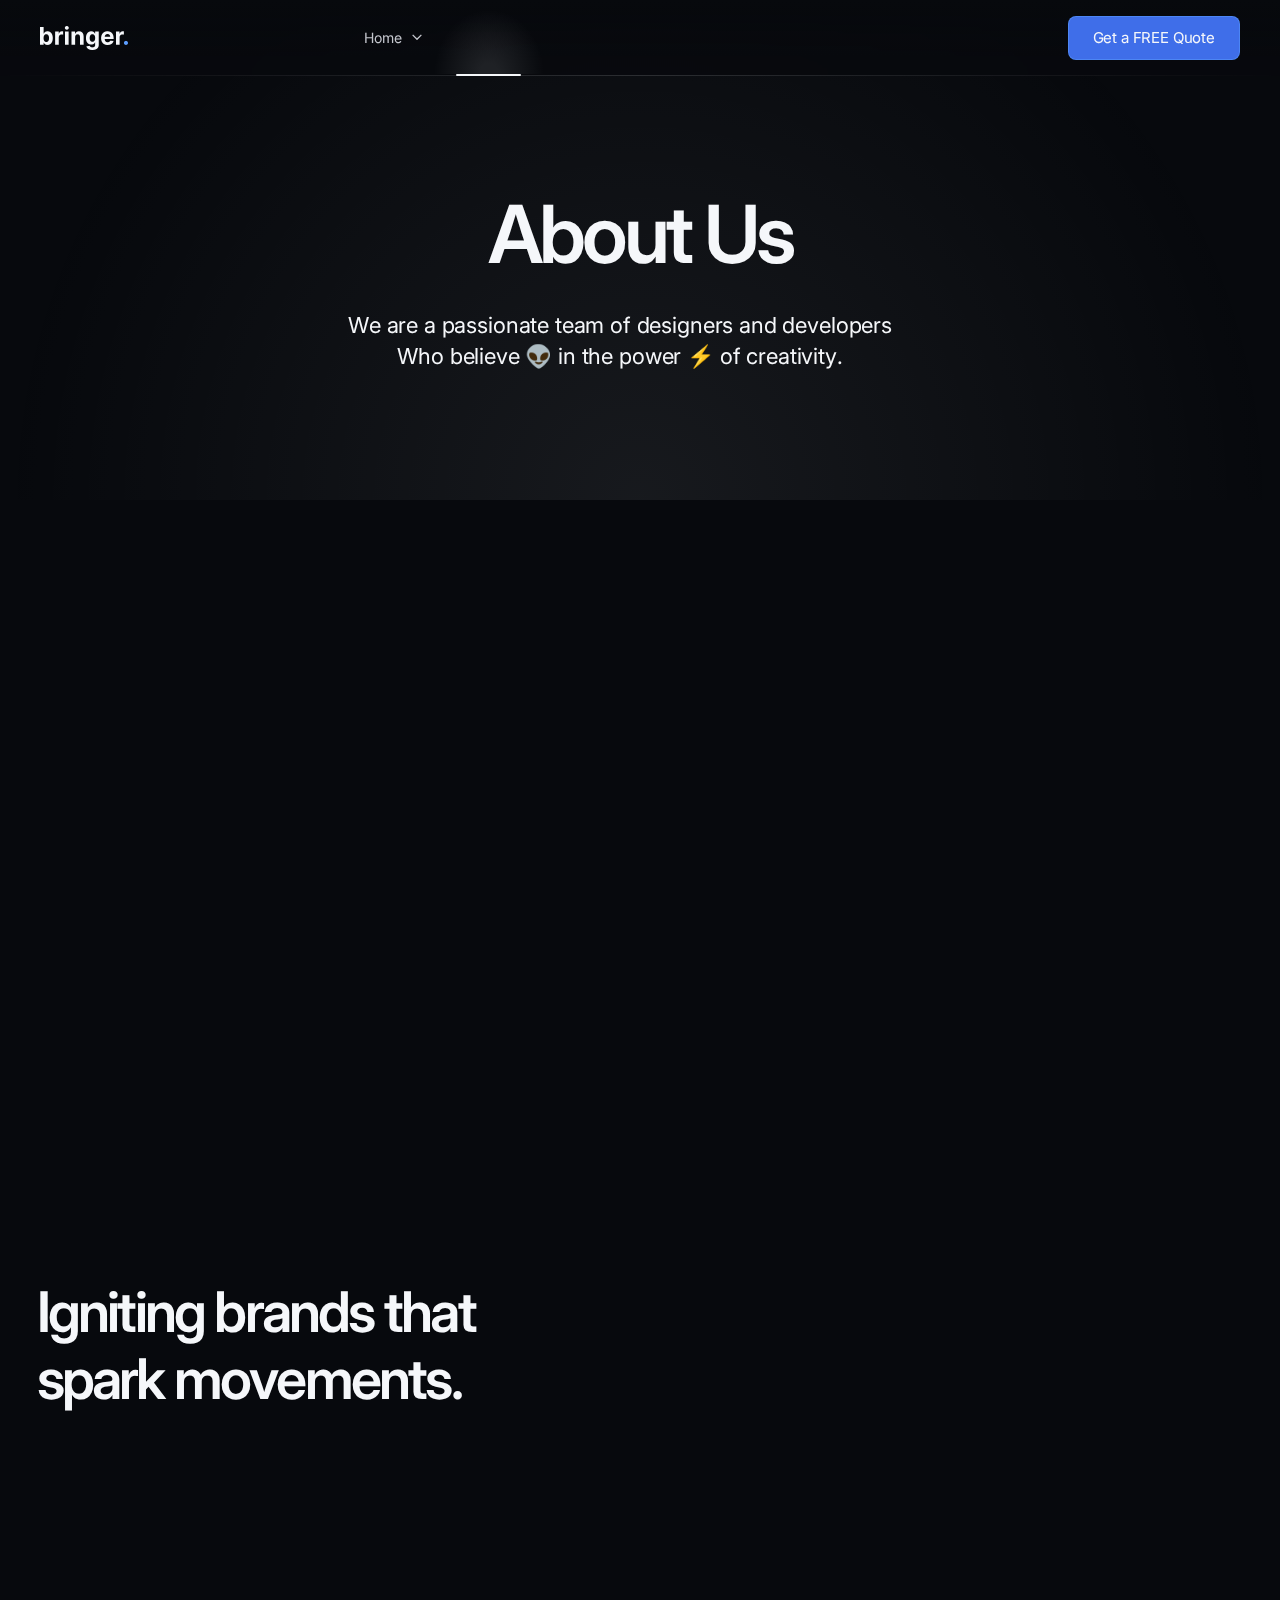
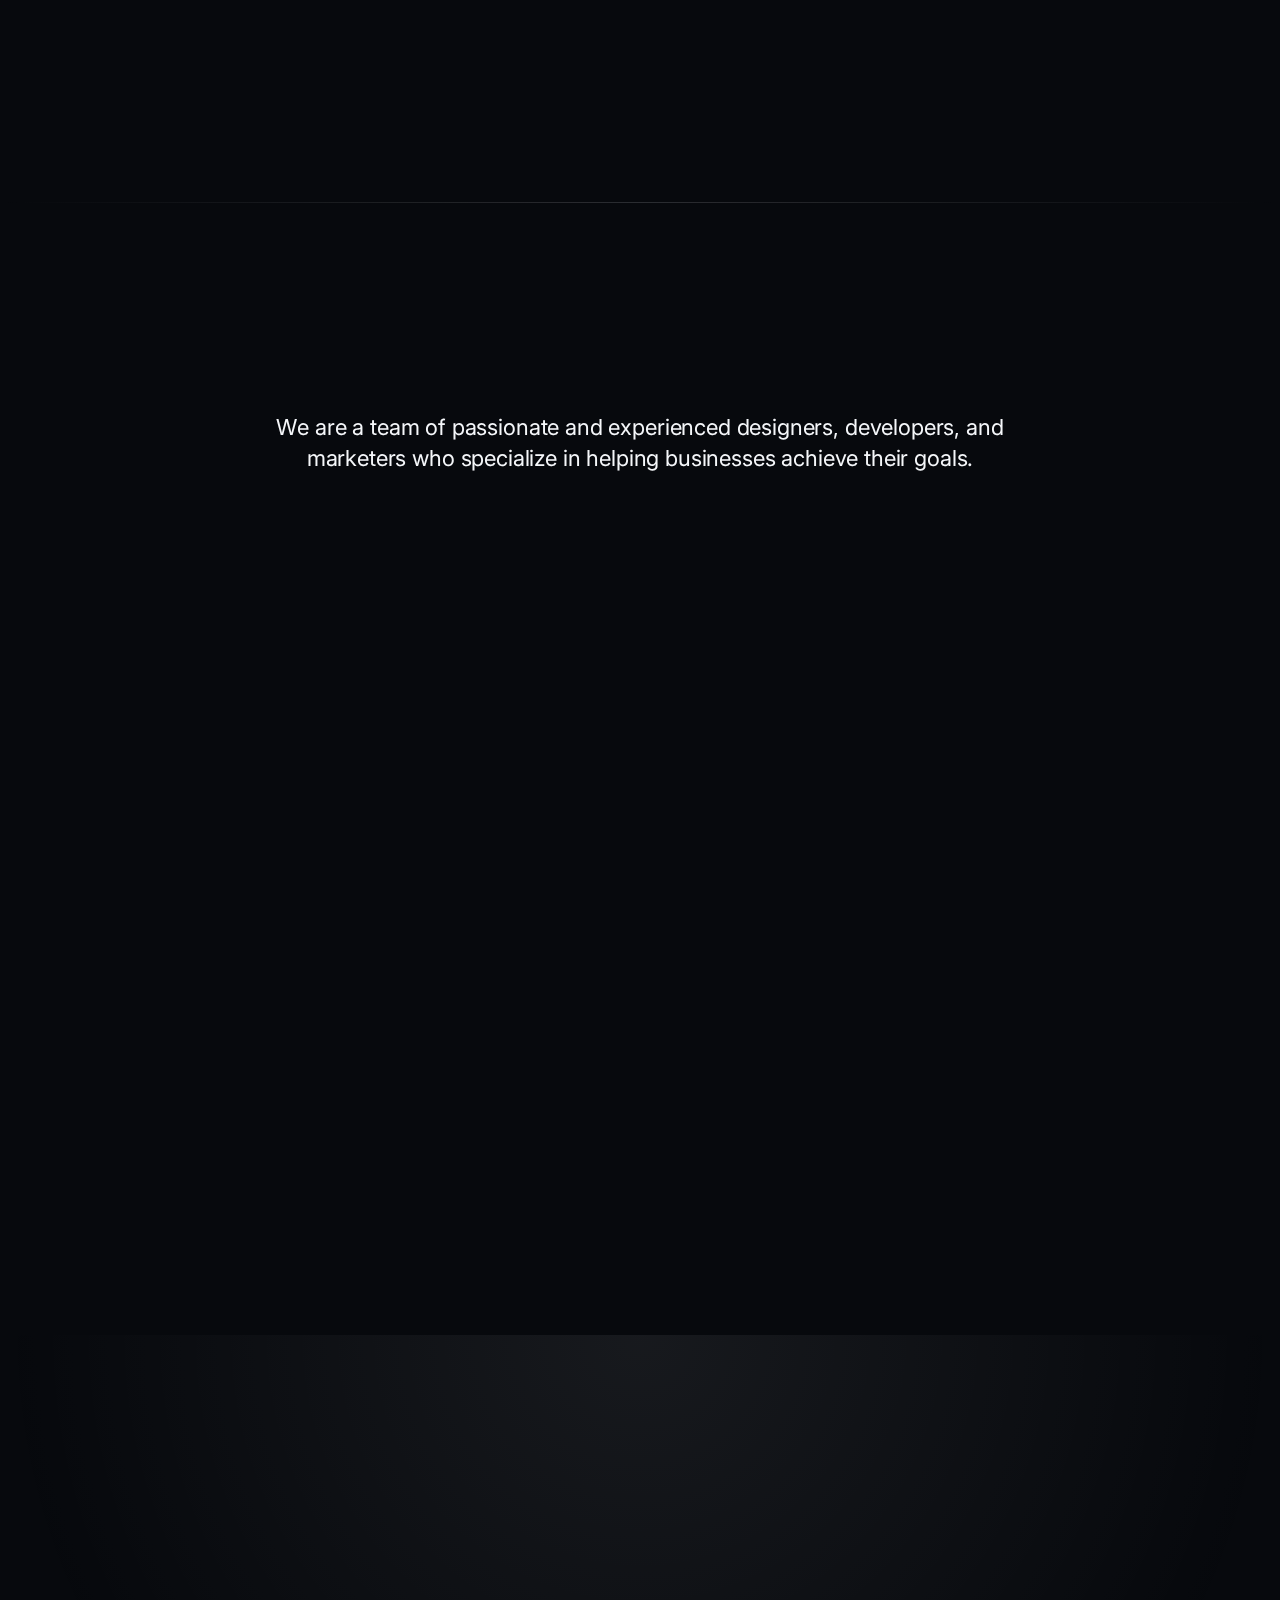
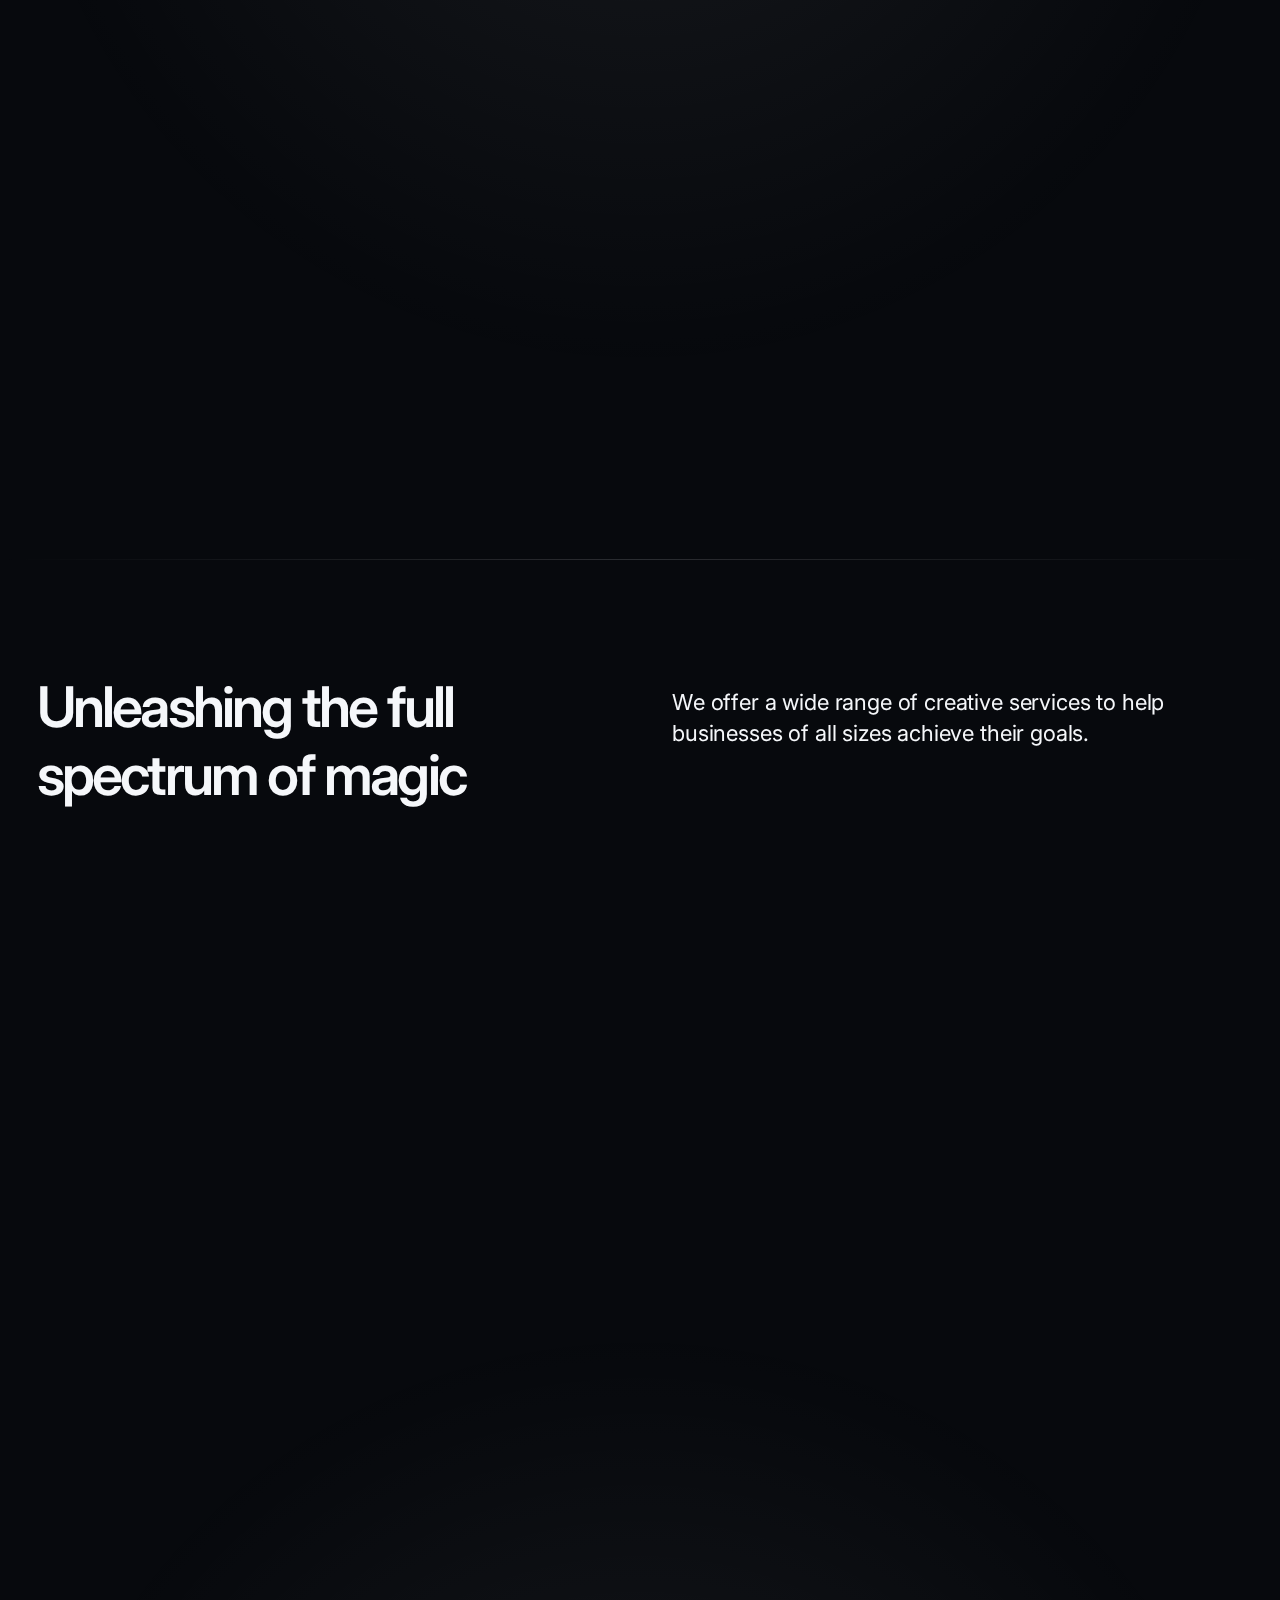
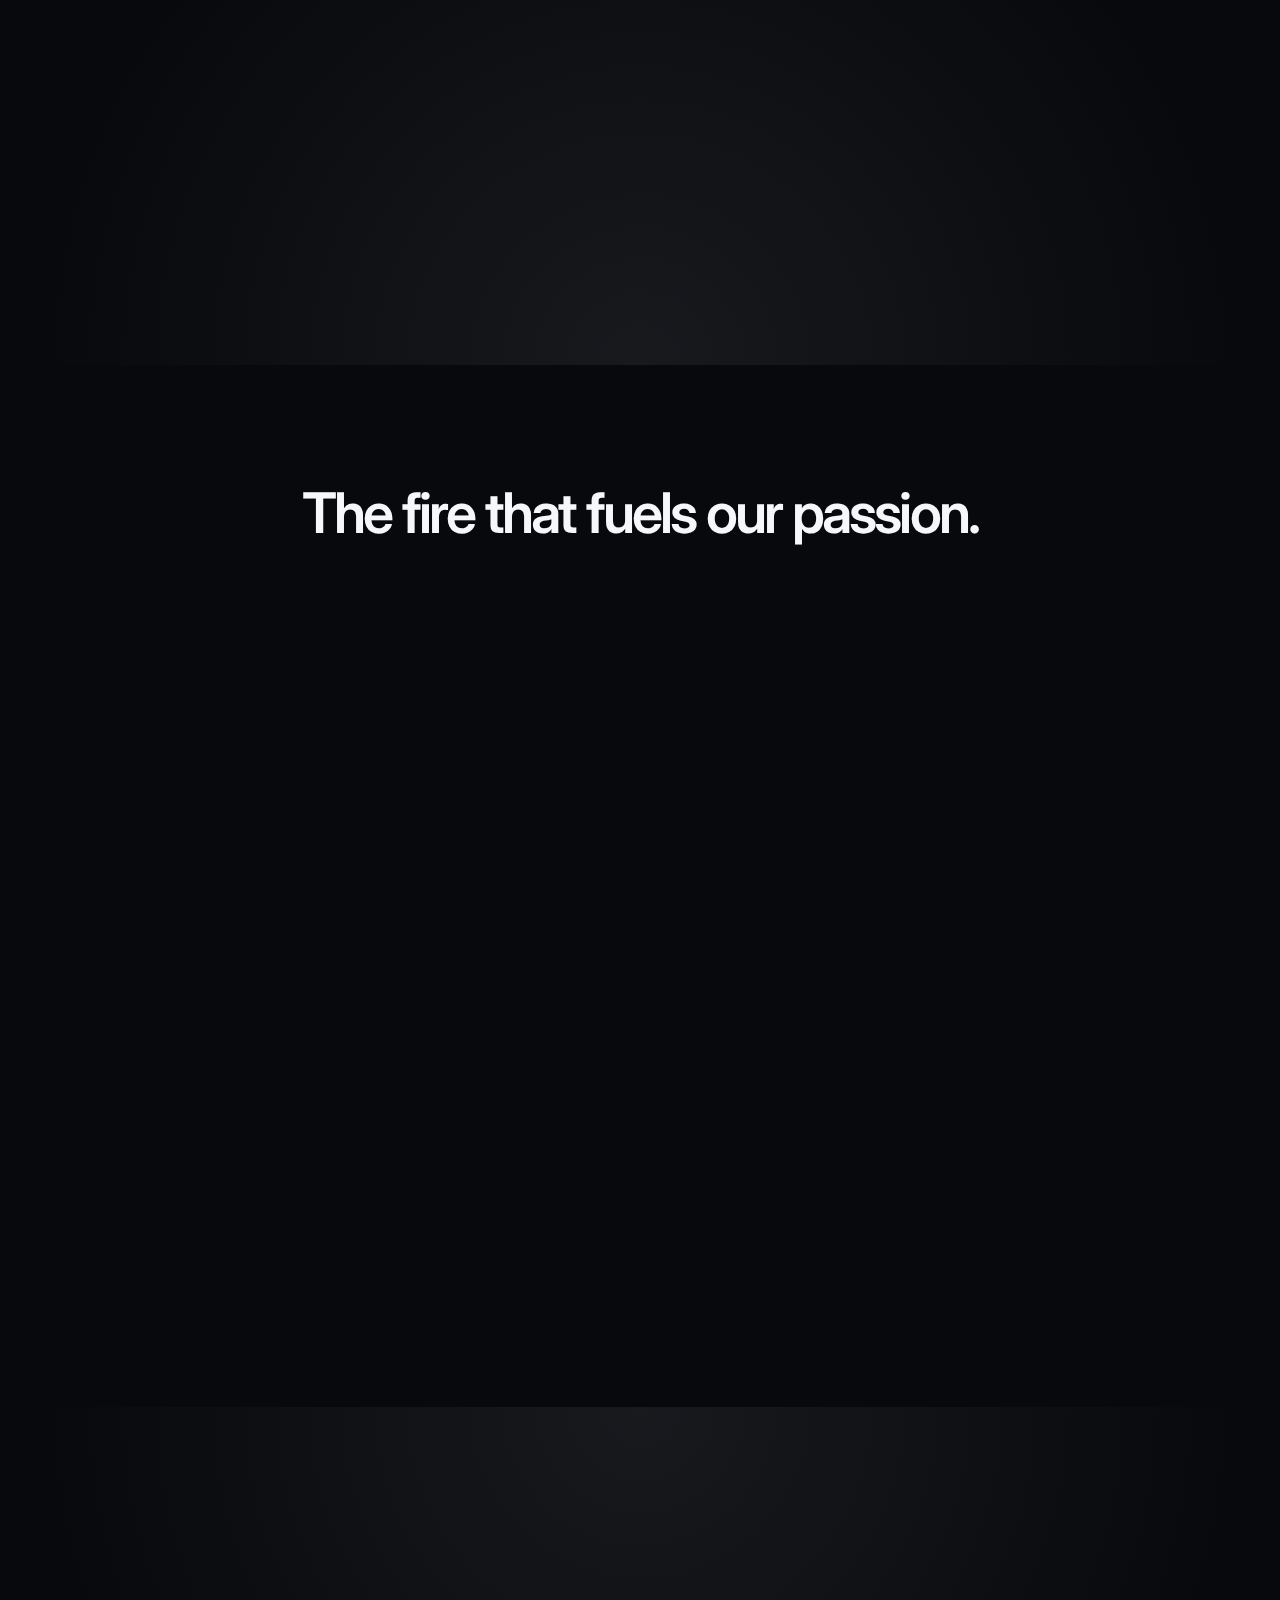
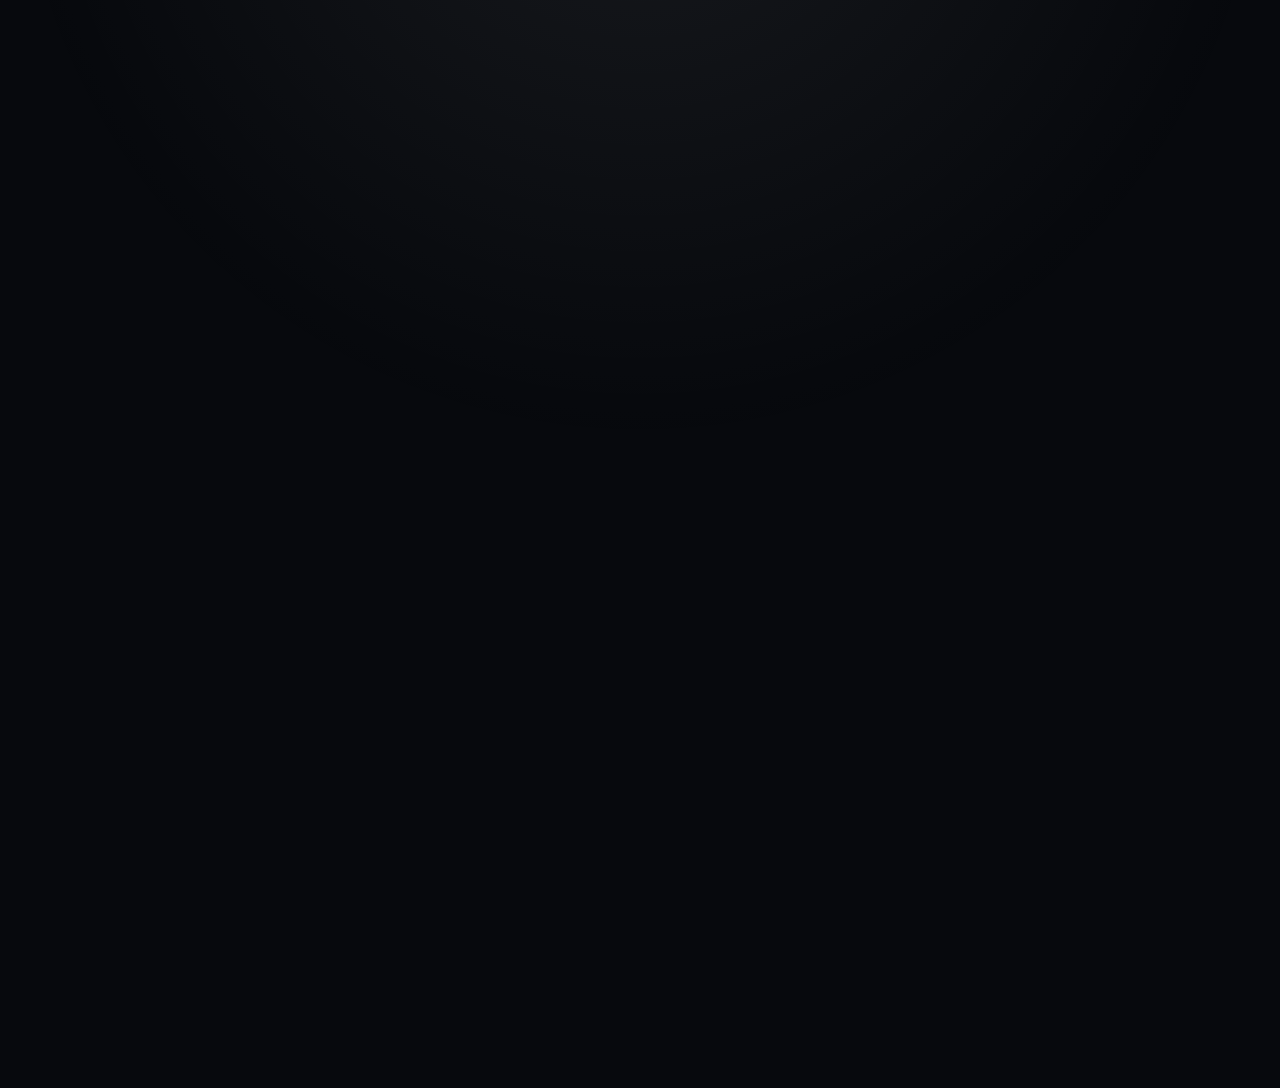
<file: about-us.html>
<!DOCTYPE html>
<html lang="en">

<head>
    <meta charset="UTF-8">
    <meta name="viewport" content="width=device-width, initial-scale=1.0">

    <!-- Page Title -->
    <title>convert | About Us</title>

    <!-- Google Fonts -->
    <link href="https://fonts.googleapis.com/css2?family=Inter:wght@400;600&amp;display=swap" rel="stylesheet">
    <!-- Config -->
    <link type="text/css" rel="stylesheet" href="css/config.css">
    <!-- Libraries -->
    <link type="text/css" rel="stylesheet" href="css/libs.css">
    <!-- Template Styles -->
    <link type="text/css" rel="stylesheet" href="css/style.css">
    <!-- Responsive -->
    <link type="text/css" rel="stylesheet" href="css/responsive.css">

    <!-- Favicon -->
    <link rel="icon" href="img/favicon.png" sizes="32x32">
</head>

<body>
    <!-- Header -->
    <header id="convert-header" class="is-frosted is-sticky" data-appear="fade-down" data-unload="fade-up">
        <!-- Desktop Header -->
        <div class="convert-header-inner">
            <!-- Header Logo -->
            <div class="convert-header-lp">
                <a href="./" class="convert-logo">
                    <img src="img/logo.png" alt="convert" width="88" height="24">
                </a>
            </div>
            <!-- Main Menu -->
            <div class="convert-header-mp">
                <nav class="convert-nav">
                    <ul class="main-menu" data-stagger-appear="fade-down" data-stagger-delay="75">
                        <li>
                            <a href="#">Home</a>
                            <ul class="sub-menu">
                                <li>
                                    <a href="index.html">Home 01</a>
                                </li>
                                <li>
                                    <a href="home02.html">Home 02</a>
                                </li>
                                <li>
                                    <a href="home03.html">Home 03</a>
                                </li>
                                <li>
                                    <a href="home04.html">Home 04</a>
                                </li>
                                <li>
                                    <a href="home05.html">Home 05</a>
                                </li>
                                <li>
                                    <a href="home06.html">Home 06</a>
                                </li>
                                <li>
                                    <a href="home07.html">Home 07</a>
                                </li>
                                <li>
                                    <a href="home08.html">Home 08</a>
                                </li>
                            </ul>
                        </li>
                        <li class="current-menu-parent">
                            <a href="#">About Us</a>
                            <ul class="sub-menu">
                                <li class="current-menu-item">
                                    <a href="about-us.html">About Us</a>
                                </li>
                                <li>
                                    <a href="about-me.html">About Me</a>
                                </li>
                                <li>
                                    <a href="team-member.html">Team Member</a>
                                </li>
                            </ul>
                        </li>
                        <li>
                            <a href="#">Pages</a>
                            <ul class="sub-menu">
                                <li>
                                    <a href="services.html">Our Services</a>
                                </li>
                                <li>
                                    <a href="service-details.html">Service Details</a>
                                </li>
                                <li>
                                    <a href="pricing.html">Pricing</a>
                                </li>
                                <li>
                                    <a href="faq.html">F.A.Q.</a>
                                </li>
                                <li>
                                    <a href="testimonials.html">Testimonials</a>
                                </li>
                            </ul>
                        </li>
                        <li>
                            <a href="#">Portfolio</a>
                            <ul class="sub-menu">
                                <li>
                                    <a href="portfolio-infinite-list.html">Infinite List</a>
                                </li>
                                <li>
                                    <a href="portfolio-slider.html">Slider</a>
                                </li>
                                <li>
                                    <a href="portfolio-column.html">Column Cards</a>
                                </li>
                                <li>
                                    <a href="portfolio-grid.html">Classic Grid</a>
                                </li>
                                <li class="convert-menu-divider"></li>
                                <li>
                                    <a href="portfolio-post01.html">Portfolio Details 01</a>
                                </li>
                                <li>
                                    <a href="portfolio-post02.html">Portfolio Details 02</a>
                                </li>
                                <li>
                                    <a href="portfolio-post03.html">Portfolio Details 03</a>
                                </li>
                            </ul>
                        </li>
                        <li>
                            <a href="contacts.html">Contacts</a>
                        </li>
                    </ul>
                </nav>
            </div>
            <!-- Header Button -->
            <div class="convert-header-rp">
                <a href="contacts.html" class="convert-button">Get a FREE Quote</a>
            </div>
        </div>
        <!-- Mobile Header -->
        <div class="convert-mobile-header-inner">
            <a href="./" class="convert-logo">
                <img src="img/logo.png" alt="convert" width="88" height="24">
            </a>
            <a href="#" class="convert-mobile-menu-toggler">
                <i class="convert-menu-toggler-icon">
                    <span></span>
                    <span></span>
                    <span></span>
                </i>
            </a>
        </div>
    </header>

    <!-- Page Main -->
    <main id="convert-main">
        <div class="stg-container">
            <!-- Section: Page Title -->
            <section class="backlight-bottom">
                <div class="stg-row">
                    <div class="stg-col-6 stg-offset-3 align-center stg-tp-col-10 stg-tp-offset-1">
                        <h1 class="convert-page-title" data-appear="fade-up" data-unload="fade-up">About Us</h1>
                        <p class="convert-large-text" data-split-appear="fade-up" data-split-unload="fade-up"
                            data-delay="100">We are a passionate team of designers and developers Who believe 👽 in the
                            power ⚡ of creativity.</p>
                    </div>
                </div>
            </section>

            <!-- Section: About Us -->
            <section class="divider-bottom">
                <div class="convert-parallax-media stg-bottom-gap-l" data-appear="fade-up" data-delay="200"
                    data-unload="fade-up">
                    <img class="convert-lazy" src="img/null.png" data-src="img/inner-pages/about-us.jpg"
                        alt="About convert" width="1920" height="960">
                </div>
                <div class="stg-row stg-large-gap stg-tp-normal-gap">
                    <div class="stg-col-6 stg-vertical-space-between stg-tp-bottom-gap-l" data-unload="fade-left">
                        <h2 data-split-appear="fade-up">Igniting brands that spark movements.</h2>
                        <div class="align-right" data-appear="fade-right">
                            <a href="portfolio-infinite-list.html" class="convert-icon-link">
                                <div class="convert-icon-link-content">
                                    <h6>
                                        Unleash your
                                        <br>
                                        Brand's potential
                                    </h6>
                                    <span class="convert-label">Explore our work</span>
                                </div>
                                <div class="convert-icon-wrap">
                                    <i class="convert-icon convert-icon-explore"></i>
                                </div>
                            </a><!-- .convert-icon-link -->
                        </div>
                    </div>
                    <div class="stg-col-6" data-appear="fade-left" data-unload="fade-right" data-delay="100">
                        <p class="convert-large-text">We help creative agencies, designers, and other creative people to
                            connect with potential clients.</p>
                        <p>We're not just creatives; we're brand-whisperers, storytellers, and digital alchemists. We
                            take your vision, infuse it with our spark, and craft unforgettable experiences that ignite
                            imaginations and leave audiences begging for more. At convert, we don't just build brands,
                            we build movements.</p>
                        <p>We are a team of passionate and experienced designers, developers, and marketers who
                            specialize in helping businesses of all sizes achieve their goals. We believe that
                            creativity is the key to success, and we are committed to helping our clients unleash their
                            full potential.</p>
                        <p>We believe in the power of creativity. We help creative professionals create a strong online
                            presence that showcases their work and tells their story.</p>
                    </div>
                </div>
            </section>

            <!-- Section: Team -->
            <section>
                <!-- Section Title -->
                <div class="stg-row convert-section-title">
                    <div class="stg-col-8 stg-offset-2 stg-tp-col-10 stg-tp-offset-1">
                        <div class="align-center">
                            <h2 data-appear="fade-up" data-unload="fade-up">Meet the Team</h2>
                            <p class="convert-large-text" data-split-appear="fade-up" data-split-unload="fade-up"
                                data-delay="100">We are a team of passionate and experienced designers, developers, and
                                marketers who specialize in helping businesses achieve their goals.</p>
                        </div>
                    </div>
                </div>
                <!-- Team Carousel -->
                <div class="swiper convert-carousel" data-appear="fade-up" data-delay="200" data-tp-centered="0"
                    data-unload="fade-up">
                    <div class="swiper-wrapper">
                        <!-- Carousel Item -->
                        <div class="convert-block convert-carousel-card swiper-slide">
                            <div class="convert-carousel-card-image">
                                <img class="convert-lazy" src="img/null.png" data-src="img/team/team01-thmb.jpg"
                                    alt="Elizabeth Riley" width="600" height="900">
                            </div>
                            <div class="convert-carousel-card-footer">
                                <div class="convert-carousel-card-title">
                                    <span class="convert-meta">CEO, Founder</span>
                                    <h6>Elizabeth Riley</h6>
                                </div>
                                <span class="convert-icon convert-icon-explore"></span>
                            </div>
                            <a href="team-member.html"></a>
                        </div><!-- .convert-carousel-card -->
                        <!-- Carousel Item -->
                        <div class="convert-block convert-carousel-card swiper-slide">
                            <div class="convert-carousel-card-image">
                                <img class="convert-lazy" src="img/null.png" data-src="img/team/team02-thmb.jpg"
                                    alt="John Belrose" width="600" height="900">
                            </div>
                            <div class="convert-carousel-card-footer">
                                <div class="convert-carousel-card-title">
                                    <span class="convert-meta">Concept Artist</span>
                                    <h6>John Belrose</h6>
                                </div>
                                <span class="convert-icon convert-icon-explore"></span>
                            </div>
                            <a href="team-member.html"></a>
                        </div><!-- .convert-carousel-card -->
                        <!-- Carousel Item -->
                        <div class="convert-block convert-carousel-card swiper-slide">
                            <div class="convert-carousel-card-image">
                                <img class="convert-lazy" src="img/null.png" data-src="img/team/team03-thmb.jpg"
                                    alt="Sonya Altena" width="600" height="900">
                            </div>
                            <div class="convert-carousel-card-footer">
                                <div class="convert-carousel-card-title">
                                    <span class="convert-meta">Client Manager</span>
                                    <h6>Sonya Altena</h6>
                                </div>
                                <span class="convert-icon convert-icon-explore"></span>
                            </div>
                            <a href="team-member.html"></a>
                        </div><!-- .convert-carousel-card -->
                        <!-- Carousel Item -->
                        <div class="convert-block convert-carousel-card swiper-slide">
                            <div class="convert-carousel-card-image">
                                <img class="convert-lazy" src="img/null.png" data-src="img/team/team04-thmb.jpg"
                                    alt="Nikolas Rome" width="600" height="900">
                            </div>
                            <div class="convert-carousel-card-footer">
                                <div class="convert-carousel-card-title">
                                    <span class="convert-meta">Developer</span>
                                    <h6>Nikolas Rome</h6>
                                </div>
                                <span class="convert-icon convert-icon-explore"></span>
                            </div>
                            <a href="team-member.html"></a>
                        </div><!-- .convert-carousel-card -->
                        <!-- Carousel Item -->
                        <div class="convert-block convert-carousel-card swiper-slide">
                            <div class="convert-carousel-card-image">
                                <img class="convert-lazy" src="img/null.png" data-src="img/team/team05-thmb.jpg"
                                    alt="Candy Tittensor" width="600" height="900">
                            </div>
                            <div class="convert-carousel-card-footer">
                                <div class="convert-carousel-card-title">
                                    <span class="convert-meta">Design Artist</span>
                                    <h6>Candy Tittensor</h6>
                                </div>
                                <span class="convert-icon convert-icon-explore"></span>
                            </div>
                            <a href="team-member.html"></a>
                        </div><!-- .convert-carousel-card -->
                    </div>
                    <!-- Pagination -->
                    <div class="swiper-pagination convert-dots"></div>
                </div><!-- .convert-carousel -->
            </section>

            <!-- Section: Our Story -->
            <section class="backlight-top">
                <div class="stg-row stg-large-gap stg-m-normal-gap">
                    <div class="stg-col-6 stg-tp-bottom-gap-l stg-m-bottom-gap" data-appear="fade-right"
                        data-unload="fade-left">
                        <div class="convert-parallax-media">
                            <img class="convert-lazy" src="img/null.png" data-src="img/home/about02.jpg" alt="Our Story"
                                width="960" height="960">
                        </div>
                    </div>
                    <div class="stg-col-6 stg-vertical-space-between" data-appear="fade-left" data-unload="fade-right">
                        <div>
                            <h2>From passion project To brand catalyst</h2>
                            <p class="convert-large-text">convert wasn't born in a boardroom; it was born in a coffee
                                shop, fueled by late-night brainstorming and a shared belief in the power of creativity.
                            </p>
                            <p>We saw a digital landscape filled with noise and sameness, and we knew we had the spark
                                to ignite something different. Today, we're a team of passionate storytellers,
                                designers, and strategists who bring brands to life with vibrant visuals, captivating
                                narratives, and data-driven campaigns.</p>
                        </div>
                        <a href="contacts.html" class="convert-icon-link">
                            <div class="convert-icon-wrap">
                                <i class="convert-icon convert-icon-explore"></i>
                            </div>
                            <div class="convert-icon-link-content">
                                <h6>
                                    Join the
                                    <br>
                                    Movement
                                </h6>
                                <span class="convert-label">Tell your story</span>
                            </div>
                        </a><!-- .convert-icon-link -->
                    </div>
                </div>
            </section>

            <!-- Section: Services -->
            <section class="backlight-bottom divider-top">
                <!-- Section Intro -->
                <div class="stg-row stg-large-gap stg-bottom-gap-l">
                    <div class="stg-col-6 stg-tp-col-8 stg-tp-bottom-gap-l" data-unload="fade-left">
                        <h2 data-split-appear="fade-up">Unleashing the full spectrum of magic</h2>
                    </div>
                    <div class="stg-col-6 stg-tp-col-9 stg-tp-offset-3" data-unload="fade-right">
                        <p class="convert-large-text" data-split-appear="fade-up" data-delay="100">We offer a wide range
                            of creative services to help businesses of all sizes achieve their goals.</p>
                        <p data-appear="fade-up" data-delay="200">We believe in a holistic approach to branding. We
                            don't just design logos or write copy; we craft strategies that touch every aspect of your
                            brand's digital experience. From brand identity and website design to marketing campaigns
                            and content creation, we're your one-stop shop for igniting the potential of your brand. Our
                            services include:</p>
                    </div>
                </div>
                <!-- Services List -->
                <div class="convert-detailed-list-wrap" data-appear="fade-up" data-unload="fade-up">
                    <ul class="convert-detailed-list">
                        <li>
                            <div class="convert-detailed-list-title">
                                <h4>Branding<span class="convert-accent">.</span></h4>
                            </div>
                            <div class="convert-detailed-list-description">
                                <p>We weave visual stories and craft strategic messaging that resonate at heartstrings,
                                    build unwavering trust, and turn customers into fervent brand champions. Imagine
                                    seeing your logo come alive, not just a symbol but a rallying cry, an unwavering
                                    beacon in a sea of sameness. That's the power of branding we unleash.</p>
                            </div>
                            <div class="convert-detailed-list-button">
                                <span class="convert-icon convert-icon-explore"></span>
                            </div>
                            <a href="service-details.html"></a>
                        </li>
                        <li>
                            <div class="convert-detailed-list-title">
                                <h4>Marketing<span class="convert-accent">.</span></h4>
                            </div>
                            <div class="convert-detailed-list-description">
                                <p>We design data-driven campaigns that crackle with energy, ignite engagement like
                                    wildfire, and turn clicks into conversions. Picture social media abuzz with your
                                    brand, blog posts sparking curiosity, and targeted ads finding their perfect match.
                                    We're the storm that propels your brand to ever-higher heights.</p>
                            </div>
                            <div class="convert-detailed-list-button">
                                <span class="convert-icon convert-icon-explore"></span>
                            </div>
                            <a href="service-details.html"></a>
                        </li>
                        <li>
                            <div class="convert-detailed-list-title">
                                <h4>Graphic Design<span class="convert-accent">.</span></h4>
                            </div>
                            <div class="convert-detailed-list-description">
                                <p>We craft visual masterpieces that sing your brand's story in vibrant colors and
                                    captivating shapes. From logos that lodge in minds to infographics that make complex
                                    ideas sing, we inject emotional punch and crystal-clear clarity into every pixel.
                                    Let your visuals become the unforgettable face of your brand.</p>
                            </div>
                            <div class="convert-detailed-list-button">
                                <span class="convert-icon convert-icon-explore"></span>
                            </div>
                            <a href="service-details.html"></a>
                        </li>
                        <li>
                            <div class="convert-detailed-list-title">
                                <h4>Web Design<span class="convert-accent">.</span></h4>
                            </div>
                            <div class="convert-detailed-list-description">
                                <p>We sculpt user-friendly websites that convert visitors into loyal devotees,
                                    seamlessly blending stunning aesthetics with intuitive navigation and flawless
                                    experiences for every screen. Imagine your website as a warm, inviting space where
                                    potential customers linger, explore, and ultimately succumb to its charms. We craft
                                    that digital haven.</p>
                            </div>
                            <div class="convert-detailed-list-button">
                                <span class="convert-icon convert-icon-explore"></span>
                            </div>
                            <a href="service-details.html"></a>
                        </li>
                        <li>
                            <div class="convert-detailed-list-title">
                                <h4>Content Creation<span class="convert-accent">.</span></h4>
                            </div>
                            <div class="convert-detailed-list-description">
                                <p>We weave compelling narratives into blog posts, website copy, and social media
                                    content that resonate with your audience like a well-loved symphony. Picture search
                                    engines whispering your brand's name, and customers sharing your story with eager
                                    ears. We craft the voice that makes your brand sing.</p>
                            </div>
                            <div class="convert-detailed-list-button">
                                <span class="convert-icon convert-icon-explore"></span>
                            </div>
                            <a href="service-details.html"></a>
                        </li>
                    </ul>
                </div><!-- .convert-detailed-list-wrap -->
                <div class="align-center stg-top-gap-l" data-appear="fade-up" data-unload="fade-up">
                    <a href="services.html" class="convert-button">Explore All Services</a>
                </div>
            </section>

            <!-- Section: Our Passion -->
            <section>
                <div class="align-center stg-bottom-gap-l">
                    <h2 data-split-appear="fade-up" data-unload="fade-up">The fire that fuels our passion.</h2>
                    <p class="convert-large-text" data-appear="fade-up" data-delay="100" data-unload="fade-up">At
                        convert, we believe in the power of:</p>
                </div>

                <div class="convert-grid-2cols" data-stagger-appear="zoom-in" data-delay="150" data-unload="fade-up">
                    <!-- Icon Box Icon -->
                    <div class="convert-icon-box convert-block">
                        <h4>Creativity<span class="convert-accent">.</span></h4>
                        <p class="convert-large-text">We dare to dream big and push boundaries, never settling for the
                            ordinary.</p>
                        <div class="convert-box-icon">
                            <i class="convert-icon convert-icon-creativity"></i>
                        </div>
                    </div><!-- .convert-block -->
                    <!-- Icon Box Icon -->
                    <div class="convert-icon-box convert-block">
                        <h4>Collaboration<span class="convert-accent">.</span></h4>
                        <p class="convert-large-text">We thrive on diverse perspectives and believe in the magic of
                            working together.</p>
                        <div class="convert-box-icon">
                            <i class="convert-icon convert-icon-collab"></i>
                        </div>
                    </div><!-- .convert-block -->
                    <!-- Icon Box Icon -->
                    <div class="convert-icon-box convert-block">
                        <h4>Impact<span class="convert-accent">.</span></h4>
                        <p class="convert-large-text">We're driven by a desire to make a difference, to create brands
                            that move mountains.</p>
                        <div class="convert-box-icon">
                            <i class="convert-icon convert-icon-impact"></i>
                        </div>
                    </div><!-- .convert-block -->
                    <!-- Icon Box Icon -->
                    <div class="convert-icon-box convert-block">
                        <h4>Innovation<span class="convert-accent">.</span></h4>
                        <p class="convert-large-text">We stay ahead of the curve, embracing new technologies &amp;
                            trends to keep your brand on top.</p>
                        <div class="convert-box-icon">
                            <i class="convert-icon convert-icon-innovation"></i>
                        </div>
                    </div><!-- .convert-block -->
                </div><!-- .convert-grid -->
            </section>

            <!-- Section: Grid CTA -->
            <section class="backlight-top">
                <div class="convert-bento-grid convert-grid-cta">
                    <div class="is-large convert-masked-block" data-appear="fade-right" data-unload="fade-left">
                        <div class="convert-grid-cta-media convert-masked-media"
                            data-bg-src="img/cta/grid-cta-background.jpg">
                            <div class="convert-grid-cta-heading">Need to amplify your voice?</div>
                        </div>
                        <div class="convert-masked-content at-bottom-right">
                            <p class="convert-large-text" data-appear="fade-right" data-delay="100">Let's chat about
                                your goals &rarr;</p>
                        </div>
                    </div>
                    <div class="is-medium convert-block" data-appear="fade-down" data-unload="fade-right">
                        <h3>We will design campaigns that make the world listen</h3>
                    </div>
                    <div class="is-small" data-appear="zoom-out" data-delay="100" data-unload="zoom-out">
                        <a href="contacts.html" class="convert-square-button">
                            <span class="convert-icon convert-icon-explore"></span>
                        </a>
                    </div>
                    <div class="is-small" data-appear="zoom-out" data-delay="200" data-unload="zoom-out">
                        <img src="img/cta/grid-cta-02.jpg" alt="Let's Chat" width="960" height="960">
                    </div>
                </div>
            </section>

        </div><!-- .stg-container -->

        <!-- Footer -->
        <footer id="convert-footer" data-appear="fade-up" data-unload="fade-down">
            <!-- Footer Widgets Area -->
            <div class="convert-footer-widgets">
                <div class="stg-container">
                    <div class="stg-row" data-stagger-appear="fade-left" data-stagger-delay="100">
                        <div class="stg-col-5 stg-tp-col-12 stg-tp-bottom-gap-l">
                            <div class="convert-info-widget">
                                <a href="./" class="convert-logo footer-logo">
                                    <img src="img/logo.png" alt="convert" width="88" height="24">
                                </a>
                                <div class="convert-info-description">We are a passionate team of developers and
                                    designers who believe in the power of creativity. We help creative people create a
                                    strong online presence that shows their work and tells a story.</div>
                                <span class="convert-label">Follow us:</span>
                                <ul class="convert-socials-list" data-stagger-appear="fade-up" data-stagger-delay="75">
                                    <li>
                                        <a href="#" target="_blank" class="convert-socials-facebook">
                                            <i></i>
                                        </a>
                                    </li>
                                    <li>
                                        <a href="#" target="_blank" class="convert-socials-instagram">
                                            <i></i>
                                        </a>
                                    </li>
                                    <li>
                                        <a href="#" target="_blank" class="convert-socials-x">
                                            <i></i>
                                        </a>
                                    </li>
                                    <li>
                                        <a href="#" target="_blank" class="convert-socials-tiktok">
                                            <i></i>
                                        </a>
                                    </li>
                                    <li>
                                        <a href="#" target="_blank" class="convert-socials-patreon">
                                            <i></i>
                                        </a>
                                    </li>
                                </ul>
                            </div>
                        </div>
                        <div class="stg-col-2 stg-offset-1 stg-tp-col-4 stg-m-col-4">
                            <div class="convert-widget">
                                <h6>Services</h6>
                                <div class="convert-menu-widget">
                                    <ul>
                                        <li><a href="service-details.html">Branding</a></li>
                                        <li><a href="service-details.html">Marketing</a></li>
                                        <li><a href="service-details.html">Graphic Design</a></li>
                                        <li><a href="service-details.html">Web Design</a></li>
                                        <li><a href="service-details.html">Content Creation</a></li>
                                    </ul>
                                </div>
                            </div><!-- .convert-widget -->
                        </div>
                        <div class="stg-col-2 stg-tp-col-4 stg-m-col-4">
                            <div class="convert-widget">
                                <h6>About Us</h6>
                                <div class="convert-menu-widget">
                                    <ul>
                                        <li><a href="about-us.html">About Us</a></li>
                                        <li><a href="about-me.html">About Me</a></li>
                                        <li><a href="team-member.html">Our Team</a></li>
                                        <li><a href="testimonials.html">Testimonials</a></li>
                                        <li><a href="contacts.html">Get in Touch</a></li>
                                    </ul>
                                </div>
                            </div><!-- .convert-widget -->
                        </div>
                        <div class="stg-col-2 stg-tp-col-4 stg-m-col-4">
                            <div class="convert-widget">
                                <h6>Resources</h6>
                                <div class="convert-menu-widget">
                                    <ul>
                                        <li><a href="pricing.html">Pricing</a></li>
                                        <li><a href="faq.html">Help Center</a></li>
                                        <li><a href="services.html">Our Services</a></li>
                                        <li><a href="#">Terms of Use</a></li>
                                        <li><a href="#">Privacy Policy</a></li>
                                    </ul>
                                </div>
                            </div><!-- .convert-widget -->
                        </div>
                    </div><!-- .stg-row -->
                </div><!-- .stg-container -->
            </div><!-- .convert-footer-widgets -->

            <!-- Footer Copyright Line -->
            <div class="convert-footer-line stg-container">
                <div class="align-center">
                    Copyright &copy; 2024. All Rights Reserved.
                </div>
            </div><!-- convert-footer-line -->
        </footer>
    </main>

    <!-- Right Click Protection Block -->
    <div class="convert-rcp-wrap">
        <div class="convert-rcp-overlay"></div>
        <div class="convert-rcp-container">
            <h2>The context menu is not allowed on this page.</h2>
        </div>
    </div>

    <!-- Dynamic Backlight -->
    <div class="convert-backlight"></div>

    <!-- JS Scripts -->
    <script src="js/lib/jquery.min.js"></script>
    <script src="js/lib/libs.js"></script>
    <script src="js/contact_form.js"></script>
    <script src="js/st-core.js"></script>
    <script src="js/classes.js"></script>
    <script src="js/main.js"></script>
</body>

</html>
</file>
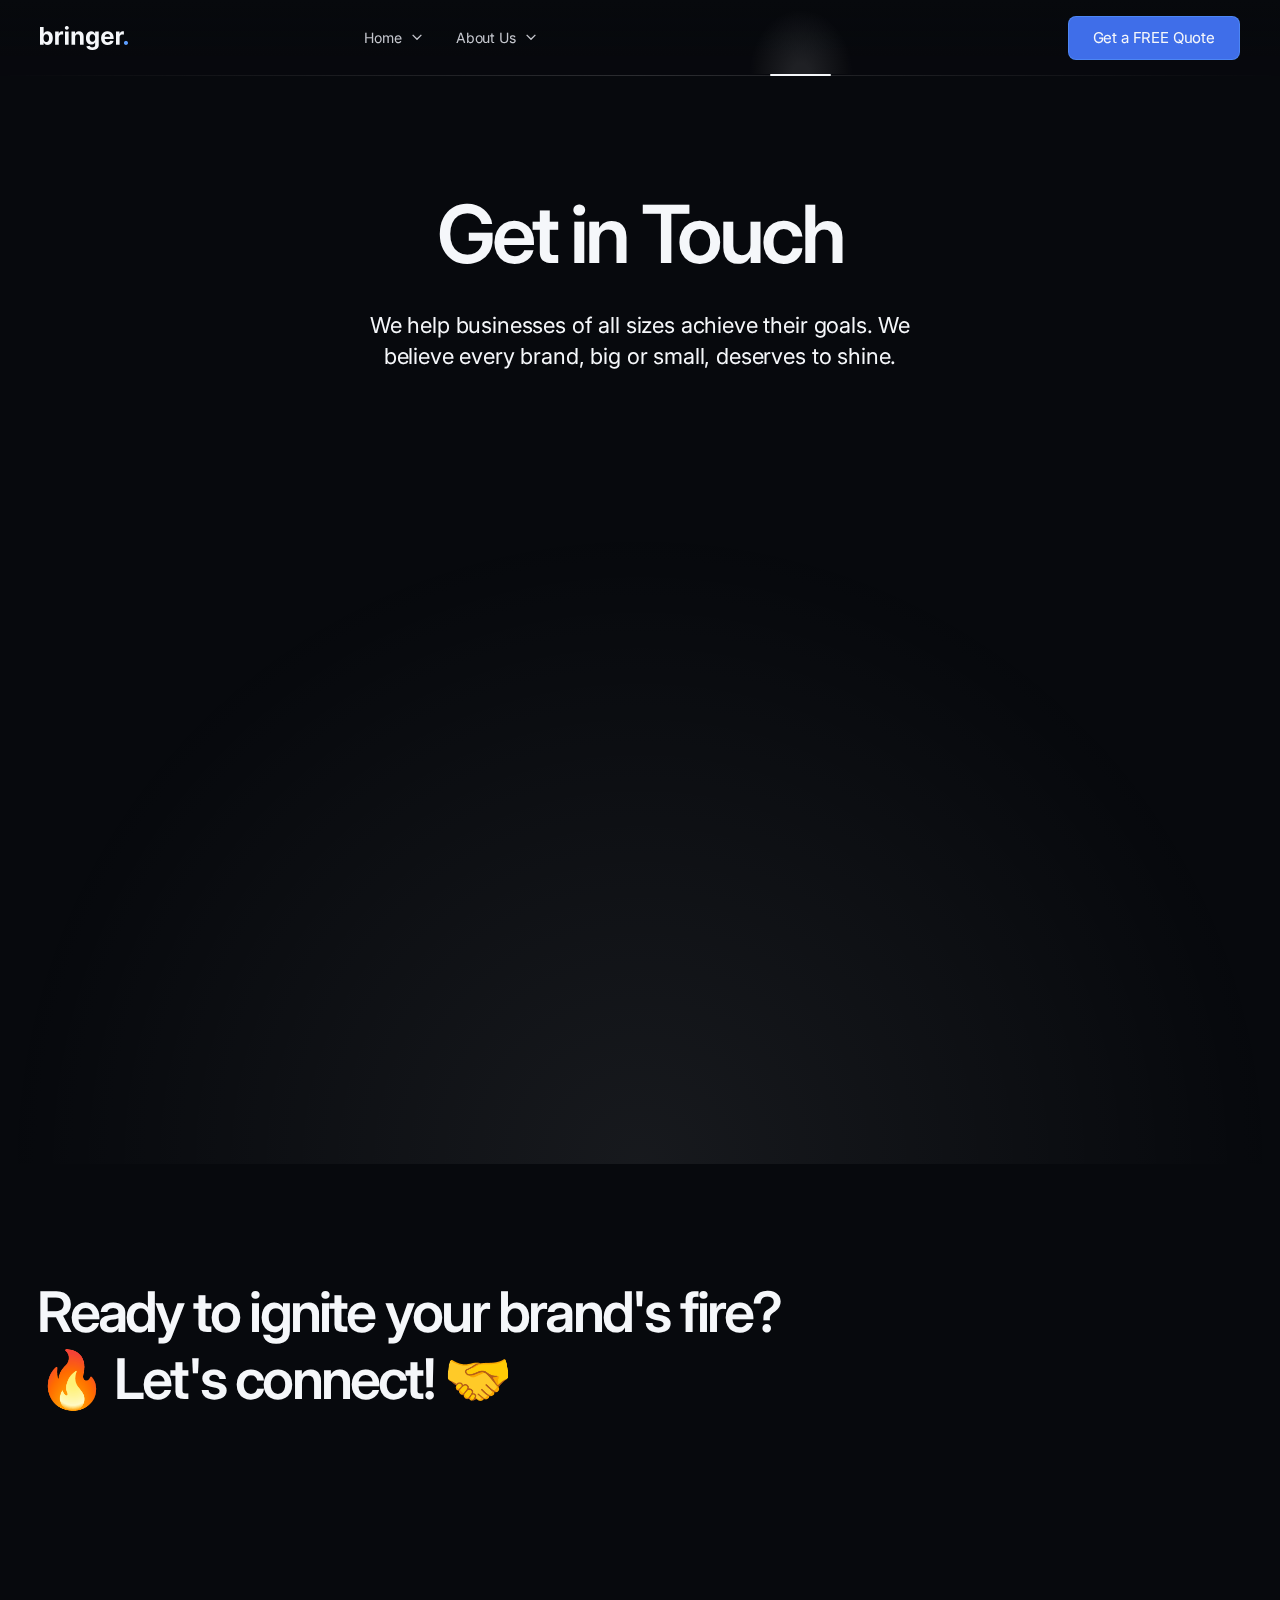
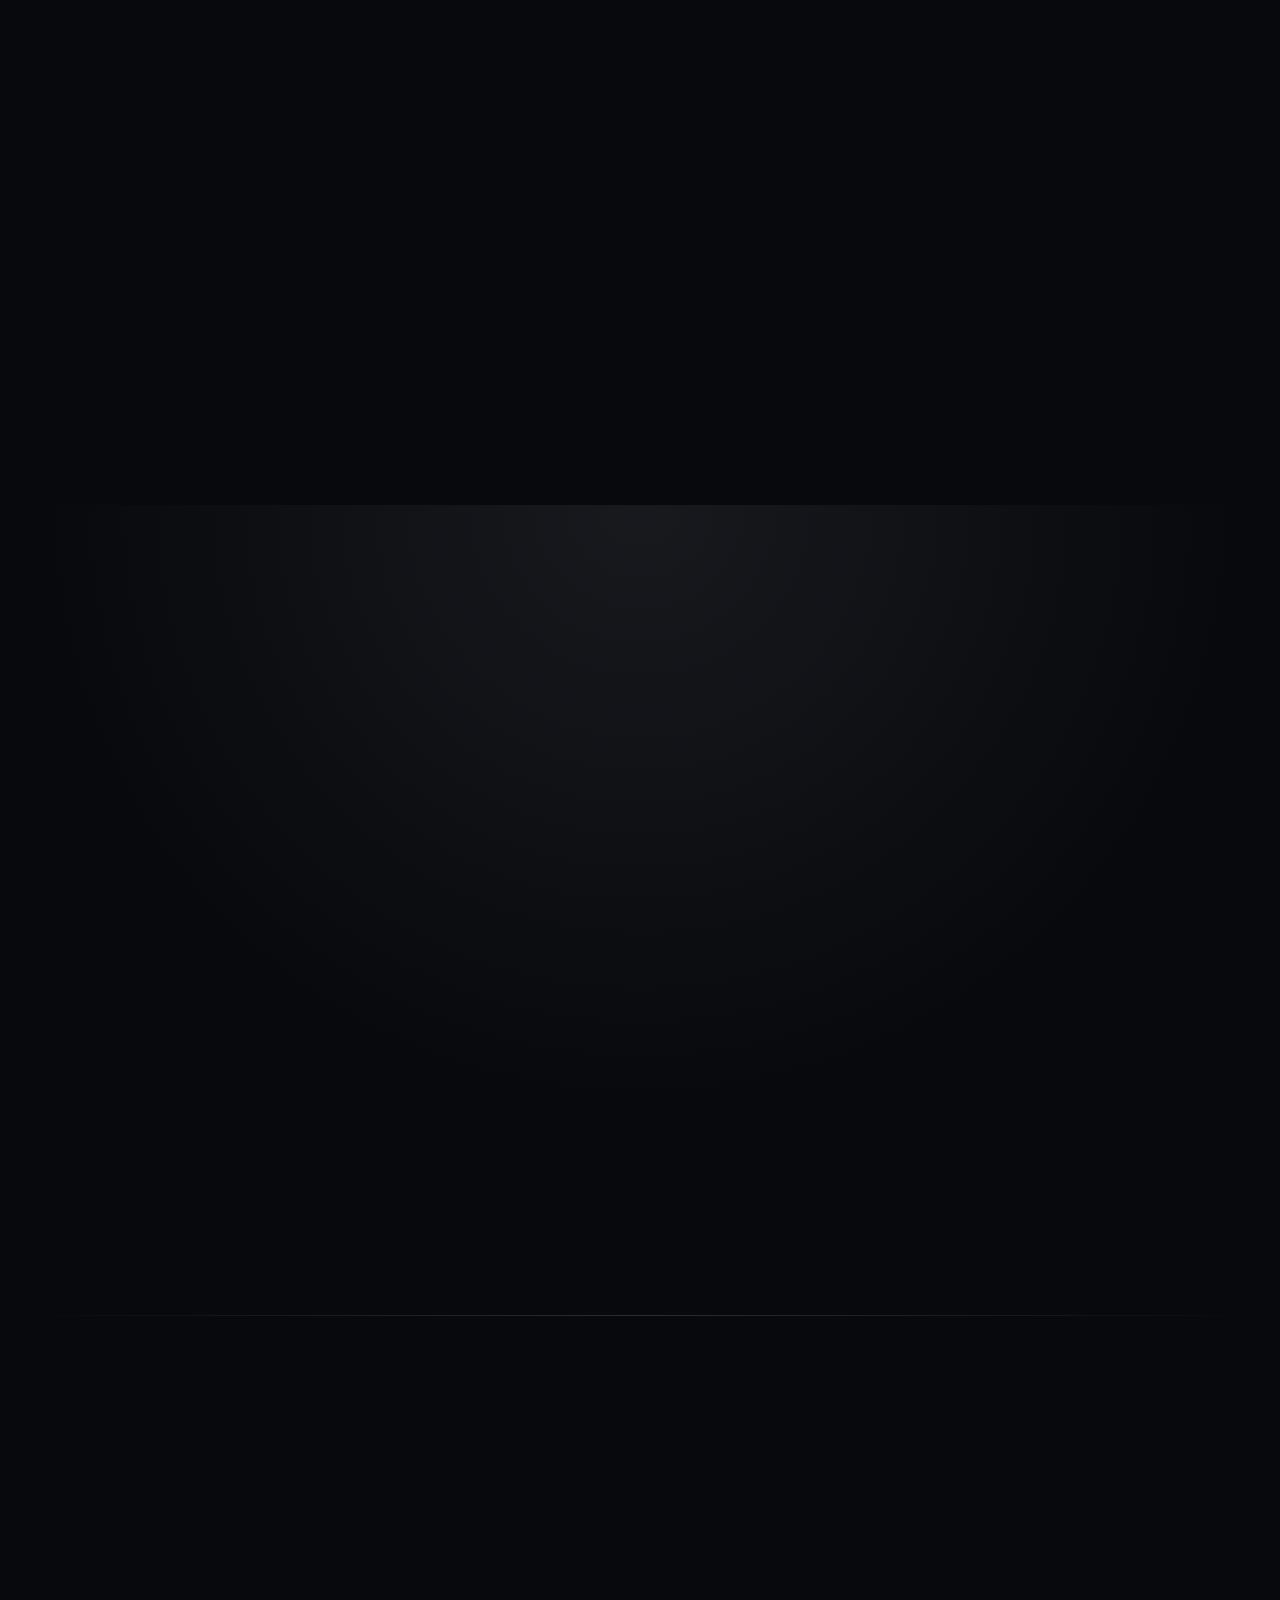
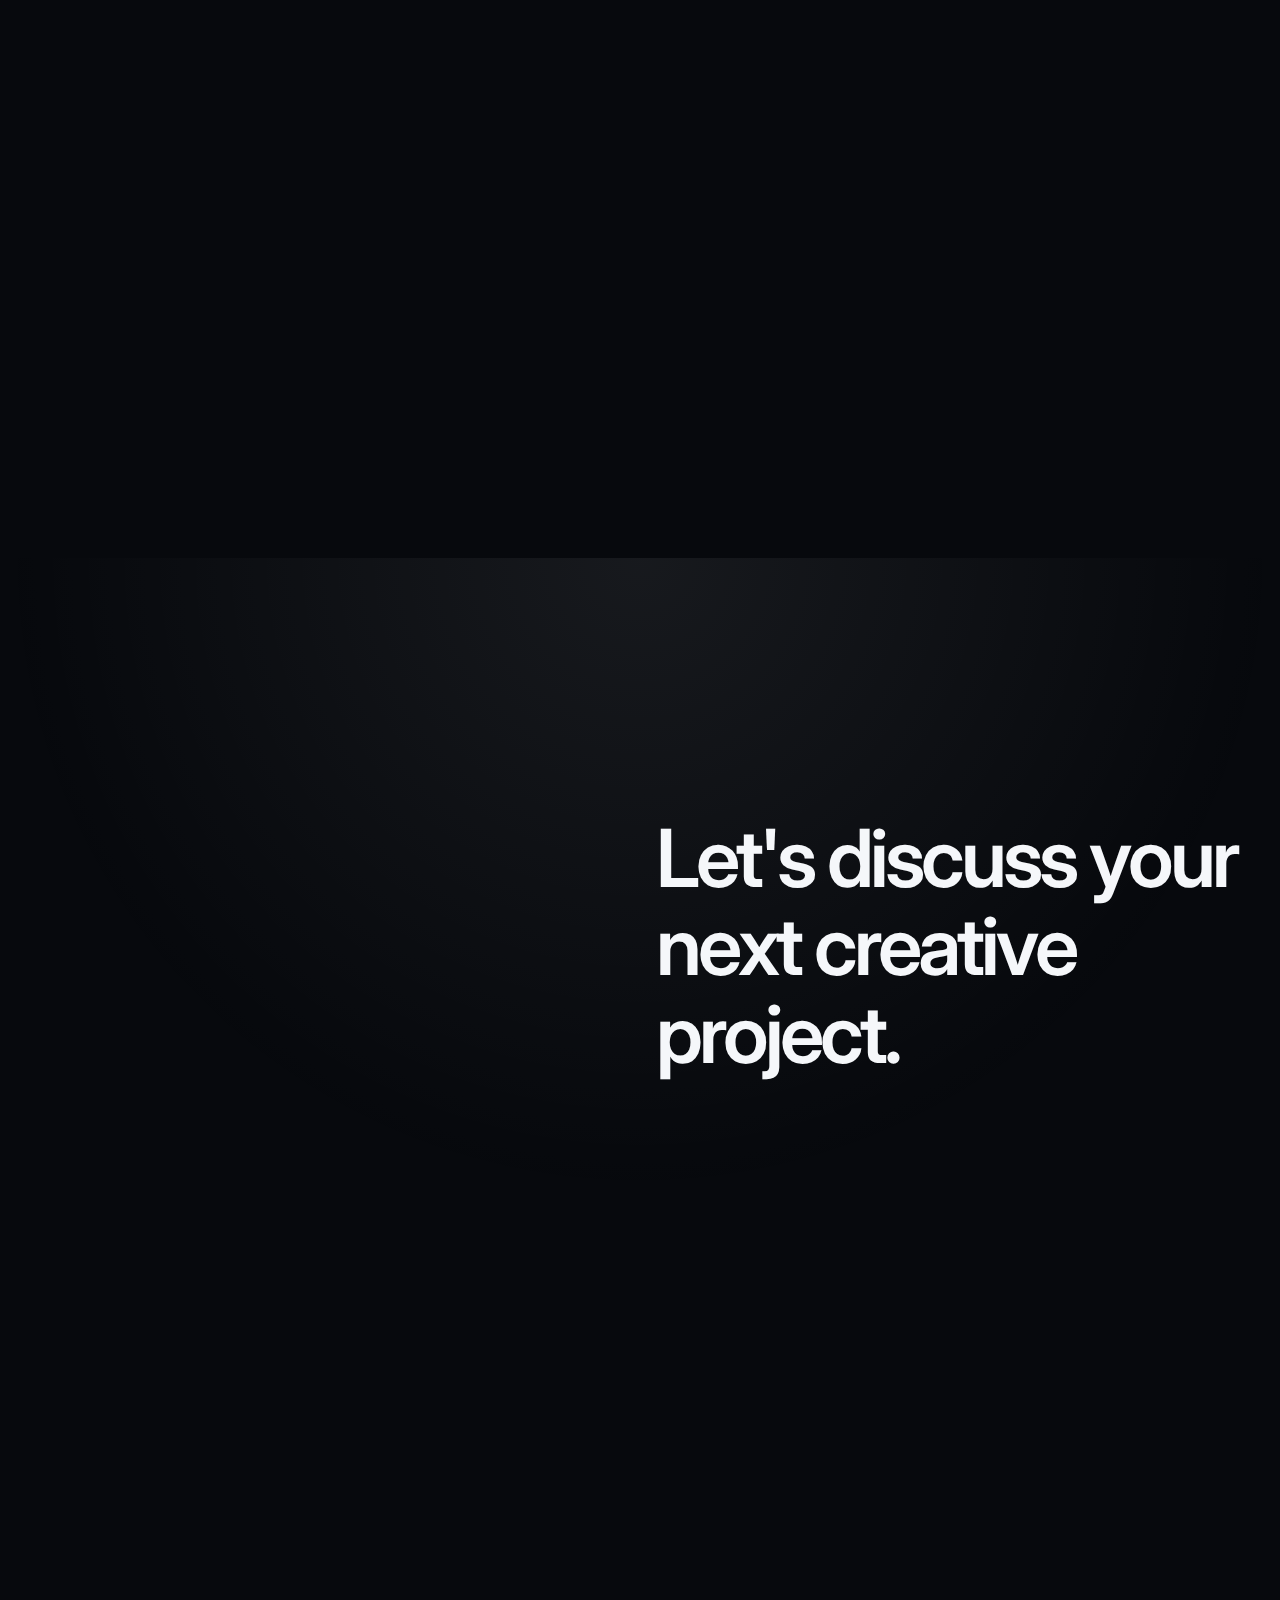
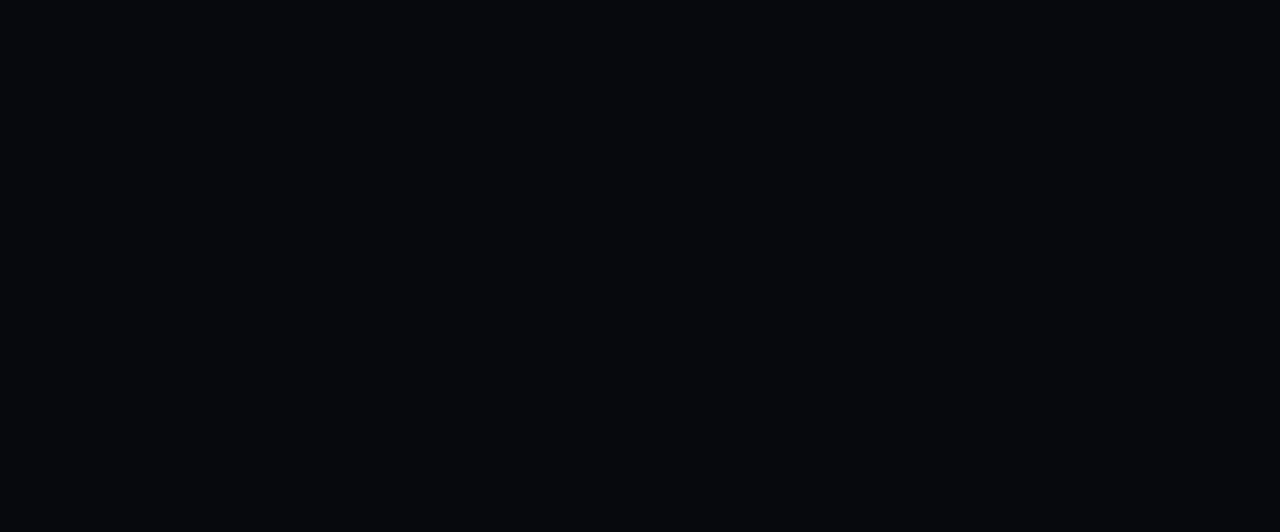
<file: contacts.html>
<!DOCTYPE html>
<html lang="en">

<head>
    <meta charset="UTF-8">
    <meta name="viewport" content="width=device-width, initial-scale=1.0">

    <!-- Page Title -->
    <title>convert | Get in Touch</title>

    <!-- Google Fonts -->
    <link href="https://fonts.googleapis.com/css2?family=Inter:wght@400;600&amp;display=swap" rel="stylesheet">
    <!-- Config -->
    <link type="text/css" rel="stylesheet" href="css/config.css">
    <!-- Libraries -->
    <link type="text/css" rel="stylesheet" href="css/libs.css">
    <!-- Template Styles -->
    <link type="text/css" rel="stylesheet" href="css/style.css">
    <!-- Responsive -->
    <link type="text/css" rel="stylesheet" href="css/responsive.css">

    <!-- Favicon -->
    <link rel="icon" href="img/favicon.png" sizes="32x32">
</head>

<body>
    <!-- Header -->
    <header id="convert-header" class="is-frosted is-sticky" data-appear="fade-down" data-unload="fade-up">
        <!-- Desktop Header -->
        <div class="convert-header-inner">
            <!-- Header Logo -->
            <div class="convert-header-lp">
                <a href="./" class="convert-logo">
                    <img src="img/logo.png" alt="convert" width="88" height="24">
                </a>
            </div>
            <!-- Main Menu -->
            <div class="convert-header-mp">
                <nav class="convert-nav">
                    <ul class="main-menu" data-stagger-appear="fade-down" data-stagger-delay="75">
                        <li>
                            <a href="#">Home</a>
                            <ul class="sub-menu">
                                <li>
                                    <a href="index.html">Home 01</a>
                                </li>
                                <li>
                                    <a href="home02.html">Home 02</a>
                                </li>
                                <li>
                                    <a href="home03.html">Home 03</a>
                                </li>
                                <li>
                                    <a href="home04.html">Home 04</a>
                                </li>
                                <li>
                                    <a href="home05.html">Home 05</a>
                                </li>
                                <li>
                                    <a href="home06.html">Home 06</a>
                                </li>
                                <li>
                                    <a href="home07.html">Home 07</a>
                                </li>
                                <li>
                                    <a href="home08.html">Home 08</a>
                                </li>
                            </ul>
                        </li>
                        <li>
                            <a href="#">About Us</a>
                            <ul class="sub-menu">
                                <li>
                                    <a href="about-us.html">About Us</a>
                                </li>
                                <li>
                                    <a href="about-me.html">About Me</a>
                                </li>
                                <li>
                                    <a href="team-member.html">Team Member</a>
                                </li>
                            </ul>
                        </li>
                        <li>
                            <a href="#">Pages</a>
                            <ul class="sub-menu">
                                <li>
                                    <a href="services.html">Our Services</a>
                                </li>
                                <li>
                                    <a href="service-details.html">Service Details</a>
                                </li>
                                <li>
                                    <a href="pricing.html">Pricing</a>
                                </li>
                                <li>
                                    <a href="faq.html">F.A.Q.</a>
                                </li>
                                <li>
                                    <a href="testimonials.html">Testimonials</a>
                                </li>
                            </ul>
                        </li>
                        <li>
                            <a href="#">Portfolio</a>
                            <ul class="sub-menu">
                                <li>
                                    <a href="portfolio-infinite-list.html">Infinite List</a>
                                </li>
                                <li>
                                    <a href="portfolio-slider.html">Slider</a>
                                </li>
                                <li>
                                    <a href="portfolio-column.html">Column Cards</a>
                                </li>
                                <li>
                                    <a href="portfolio-grid.html">Classic Grid</a>
                                </li>
                                <li class="convert-menu-divider"></li>
                                <li>
                                    <a href="portfolio-post01.html">Portfolio Details 01</a>
                                </li>
                                <li>
                                    <a href="portfolio-post02.html">Portfolio Details 02</a>
                                </li>
                                <li>
                                    <a href="portfolio-post03.html">Portfolio Details 03</a>
                                </li>
                            </ul>
                        </li>
                        <li class="current-menu-item">
                            <a href="contacts.html">Contacts</a>
                        </li>
                    </ul>
                </nav>
            </div>
            <!-- Header Button -->
            <div class="convert-header-rp">
                <a href="contacts.html" class="convert-button">Get a FREE Quote</a>
            </div>
        </div>
        <!-- Mobile Header -->
        <div class="convert-mobile-header-inner">
            <a href="./" class="convert-logo">
                <img src="img/logo.png" alt="convert" width="88" height="24">
            </a>
            <a href="#" class="convert-mobile-menu-toggler">
                <i class="convert-menu-toggler-icon">
                    <span></span>
                    <span></span>
                    <span></span>
                </i>
            </a>
        </div>
    </header>

    <!-- Page Main -->
    <main id="convert-main">
        <div class="stg-container">
            <!-- Section: Page Title -->
            <section class="backlight-bottom">
                <div class="stg-row stg-bottom-gap-l">
                    <div class="stg-col-6 stg-offset-3 align-center">
                        <h1 class="convert-page-title" data-appear="fade-up" data-unload="fade-up">Get in Touch</h1>
                        <p class="convert-large-text" data-appear="fade-up" data-delay="100" data-unload="fade-up">We
                            help businesses of all sizes achieve their goals. We believe every brand, big or small,
                            deserves to shine.</p>
                    </div>
                </div>
                <div class="convert-parallax-media" data-parallax-speed="20" data-appear="fade-up" data-delay="200"
                    data-unload="fade-up">
                    <img class="convert-lazy" src="img/null.png" data-src="img/inner-pages/contacts01.jpg"
                        alt="Get in Touch" width="1920" height="960">
                </div><!-- .convert-parallax-media -->
            </section>

            <!-- Section: About Us -->
            <section>
                <!-- Section Title -->
                <div class="stg-row stg-bottom-gap">
                    <div class="stg-col-8">
                        <h2 data-split-appear="fade-up" data-unload="fade-up">Ready to ignite your brand's fire? 🔥
                            Let's connect! 🤝</h2>
                    </div>
                    <div class="stg-col-4"></div>
                </div>
                <!-- Section Content -->
                <div class="stg-row stg-bottom-gap-l">
                    <div class="stg-col-6 stg-offset-6" data-appear="fade-up" data-delay="200" data-unload="fade-up">
                        <p>At convert, we believe in the power of collaboration and shared passion. We're not just a
                            creative agency, we're your partners in igniting your brand's unique potential. So, whether
                            you're brimming with ideas or just starting to spark, reach out and let's chat!</p>
                    </div>
                </div>
                <!-- Grid Galery -->
                <div class="convert-grid-3cols convert-parallax-media convert-m-grid-3cols stg-m-small-gap"
                    data-stagger-appear="fade-up" data-delay="200" data-stagger-unload="fade-up">
                    <a href="img/inner-pages/contacts02.jpg" class="convert-lightbox-link" data-size="960x960">
                        <img class="convert-lazy" src="img/null.png" data-src="img/inner-pages/contacts02.jpg"
                            alt="convert" width="960" height="960">
                    </a>
                    <a href="img/inner-pages/contacts03.jpg" class="convert-lightbox-link" data-size="960x960">
                        <img class="convert-lazy" src="img/null.png" data-src="img/inner-pages/contacts03.jpg"
                            alt="convert" width="960" height="960">
                    </a>
                    <a href="img/inner-pages/contacts04.jpg" class="convert-lightbox-link" data-size="960x960">
                        <img class="convert-lazy" src="img/null.png" data-src="img/inner-pages/contacts04.jpg"
                            alt="convert" width="960" height="960">
                    </a>
                </div>
            </section>

            <!-- Section: Let's Talk -->
            <section class="backlight-top divider-bottom">
                <!-- Section Title -->
                <div class="stg-row convert-section-title">
                    <div class="stg-col-8 stg-offset-2">
                        <div class="align-center">
                            <h2 data-appear="fade-up" data-unload="fade-up">Let's 🗣 talk!</h2>
                            <p class="convert-large-text" data-appear="fade-up" data-delay="100" data-unload="fade-up">
                                Here's how you can connect with the convert team:</p>
                        </div>
                    </div>
                </div>
                <!-- Contacts Grid -->
                <div class="stg-row" data-stagger-appear="fade-up" data-delay="200" data-stagger-unload="fade-up">
                    <div class="stg-col-4 stg-tp-col-6 stg-tp-bottom-gap">
                        <!-- Phone -->
                        <div class="convert-block stg-aspect-square stg-vertical-space-between">
                            <a href="tel:+12345556789" class="convert-grid-item-link"></a>
                            <div>
                                <h5>Phone<span class="convert-accent">.</span></h5>
                                <h6>+1 (234) 555-67-89</h6>
                            </div>
                            <p>Give us a call and chat directly with our friendly team. We're always happy to answer any
                                questions.</p>
                        </div>
                    </div>
                    <div class="stg-col-4 stg-tp-col-6 stg-tp-bottom-gap">
                        <!-- Email -->
                        <div class="convert-block stg-aspect-square stg-vertical-space-between">
                            <a href="mailto:convert@example.com" class="convert-grid-item-link"></a>
                            <div>
                                <h5>Email<span class="convert-accent">.</span></h5>
                                <h6>convert@example.com</h6>
                            </div>
                            <p>Send us a detailed message. We'll get back to you as soon as possible to discuss your
                                creative project further.</p>
                        </div>
                    </div>
                    <div class="stg-col-4 stg-tp-col-12">
                        <!-- Social Media -->
                        <div class="convert-block stg-aspect-square stg-tp-aspect-rectangle stg-vertical-space-between">
                            <div>
                                <h5>Social Media<span class="convert-accent">.</span></h5>
                                <ul class="convert-socials-list stg-small-gap" data-stagger-appear="fade-up"
                                    data-stagger-delay="75">
                                    <li>
                                        <a href="#" target="_blank" class="convert-socials-facebook">
                                            <i></i>
                                        </a>
                                    </li>
                                    <li>
                                        <a href="#" target="_blank" class="convert-socials-instagram">
                                            <i></i>
                                        </a>
                                    </li>
                                    <li>
                                        <a href="#" target="_blank" class="convert-socials-x">
                                            <i></i>
                                        </a>
                                    </li>
                                    <li>
                                        <a href="#" target="_blank" class="convert-socials-tiktok">
                                            <i></i>
                                        </a>
                                    </li>
                                    <li>
                                        <a href="#" target="_blank" class="convert-socials-patreon">
                                            <i></i>
                                        </a>
                                    </li>
                                </ul>
                            </div>
                            <p>Follow us on Social Media Platforms for a glimpse into our creative world, industry
                                insights, and projects.</p>
                        </div>
                    </div>
                </div>
            </section>

            <!-- Map -->
            <section>
                <!-- Section Title -->
                <div class="stg-row convert-section-title">
                    <div class="stg-col-8 stg-offset-2">
                        <div class="align-center">
                            <h2 data-appear="fade-up" data-unload="fade-up">Visit our Studio</h2>
                            <p class="convert-large-text" data-appear="fade-up" data-delay="100" data-unload="fade-up">
                                Come visit! We love welcoming potential collaborators into our vibrant space. Schedule a
                                tour and get inspired by our creative energy.</p>
                        </div>
                    </div>
                </div>
                <!-- Contacts Grid -->
                <div class="stg-row">
                    <div class="stg-col-4 stg-tp-col-6 stg-m-bottom-gap" data-appear="fade-right" data-delay="100"
                        data-unload="fade-left">
                        <!-- Phone -->
                        <div class="convert-block stg-aspect-square stg-vertical-space-between">
                            <a href="https://maps.app.goo.gl/WbTG6EKuF9dE1Xuy8" class="convert-grid-item-link"></a>
                            <div>
                                <h5>Address<span class="convert-accent">.</span></h5>
                                <h6>1250 Welton St, Denver,<br>CO 80204</h6>
                            </div>
                            <p>Drop by our vibrant studio. We'd love to welcome you and share our creative vibe. Let's
                                fuel your vision!</p>
                        </div>
                    </div>
                    <div class="stg-col-8 stg-tp-col-6" data-appear="fade-left" data-delay="200"
                        data-unload="fade-right">
                        <iframe class="convert-google-map"
                            src="https://www.google.com/maps/embed?pb=!1m18!1m12!1m3!1d3067.943072055294!2d-104.99509669999999!3d39.7409296!2m3!1f0!2f0!3f0!3m2!1i1024!2i768!4f13.1!3m3!1m2!1s0x876c78d2480272f1%3A0x1b2acd6e38844602!2s1250%20Welton%20St%2C%20Denver%2C%20CO%2080204%2C%20USA!5e0!3m2!1sen!2sua!4v1705074190340!5m2!1sen!2sua"
                            width="790" height="379" style="border:0;" allowfullscreen="" loading="lazy"
                            referrerpolicy="no-referrer-when-downgrade"></iframe>
                    </div>
                </div>
            </section>

            <!-- Section: CTA Form -->
            <section class="backlight-top is-fullwidth">
                <div class="stg-row stg-valign-middle stg-cta-with-image stg-tp-column-reverse">
                    <div class="stg-col-5" data-unload="fade-left">
                        <div class="convert-offset-image" data-bg-src="img/cta/contact-section-bg.jpg"
                            data-appear="fade-up" data-threshold="0.25"></div>
                        <form action="mail.php" method="post" class="convert-contact-form convert-block"
                            data-fill-error="Please, fill out the contact form." data-appear="fade-right"
                            data-threshold="0.25">
                            <div class="convert-form-content">
                                <!-- Field: Name -->
                                <label for="name">Your Name</label>
                                <input type="text" id="name" name="name" placeholder="Your Name" required>
                                <!-- Field: Email -->
                                <label for="email">Your Email</label>
                                <input type="email" id="email" name="email" placeholder="email@example.com" required>
                                <!-- Field: Message -->
                                <label for="message">Your Message</label>
                                <textarea id="message" name="message" placeholder="Your Message" required></textarea>
                                <!-- Form Button -->
                                <button type="submit" value="Send Message">Get a FREE Quote</button>
                                <div class="convert-contact-form__response"></div>
                            </div>
                            <span class="convert-form-spinner"></span>
                        </form>
                    </div>
                    <div class="stg-col-6 stg-offset-1" data-unload="fade-right">
                        <div class="convert-cta-form-content">
                            <div class="convert-cta-form-title" data-split-appear="fade-up" data-split-delay="100"
                                data-split-by="line">
                                Let's discuss your next creative project.
                            </div>
                            <div class="convert-cta-text">
                                <div class="stg-row stg-valign-middle">
                                    <div class="stg-col-2 stg-offset-2 stg-tp-col-1 stg-tp-offset-3 stg-m-col-1 stg-m-offset-2"
                                        data-appear="fade-right">
                                        <i class="convert-cta-icon"></i>
                                    </div>
                                    <div class="stg-col-8 stg-tp-col-7 stg-m-col-8 stg-m-offset-1"
                                        data-appear="fade-left">
                                        <p class="convert-large-text">We help creative agencies, designers, and other
                                            creative people showcase their perfect work.</p>
                                    </div>
                                </div>
                            </div>
                            <div class="convert-cta-counters convert-grid-3cols convert-m-grid-3cols"
                                data-stagger-appear="fade-up" data-stagger-delay="100">
                                <!-- Counter Item -->
                                <div class="convert-counter convert-small-counter" data-delay="3000">
                                    <div class="convert-counter-number">420</div>
                                    <div class="convert-counter-label">Projects Done</div>
                                </div><!-- .convert-counter -->
                                <!-- Counter Item -->
                                <div class="convert-counter convert-small-counter" data-delay="3000">
                                    <div class="convert-counter-number" data-suffix="K+">8</div>
                                    <div class="convert-counter-label">Happy Clients</div>
                                </div><!-- .convert-counter -->
                                <!-- Counter Item -->
                                <div class="convert-counter convert-small-counter" data-delay="3000">
                                    <div class="convert-counter-number" data-suffix="+">12</div>
                                    <div class="convert-counter-label">Years in Work</div>
                                </div><!-- .convert-counter -->
                            </div>
                        </div>
                    </div>
                </div>
            </section>

        </div><!-- .stg-container -->

        <!-- Footer -->
        <footer id="convert-footer" data-appear="fade-up" data-unload="fade-down">
            <!-- Footer Widgets Area -->
            <div class="convert-footer-widgets">
                <div class="stg-container">
                    <div class="stg-row" data-stagger-appear="fade-left" data-stagger-delay="100">
                        <div class="stg-col-5 stg-tp-col-12 stg-tp-bottom-gap-l">
                            <div class="convert-info-widget">
                                <a href="./" class="convert-logo footer-logo">
                                    <img src="img/logo.png" alt="convert" width="88" height="24">
                                </a>
                                <div class="convert-info-description">We are a passionate team of developers and
                                    designers who believe in the power of creativity. We help creative people create a
                                    strong online presence that shows their work and tells a story.</div>
                                <span class="convert-label">Follow us:</span>
                                <ul class="convert-socials-list" data-stagger-appear="fade-up" data-stagger-delay="75">
                                    <li>
                                        <a href="#" target="_blank" class="convert-socials-facebook">
                                            <i></i>
                                        </a>
                                    </li>
                                    <li>
                                        <a href="#" target="_blank" class="convert-socials-instagram">
                                            <i></i>
                                        </a>
                                    </li>
                                    <li>
                                        <a href="#" target="_blank" class="convert-socials-x">
                                            <i></i>
                                        </a>
                                    </li>
                                    <li>
                                        <a href="#" target="_blank" class="convert-socials-tiktok">
                                            <i></i>
                                        </a>
                                    </li>
                                    <li>
                                        <a href="#" target="_blank" class="convert-socials-patreon">
                                            <i></i>
                                        </a>
                                    </li>
                                </ul>
                            </div>
                        </div>
                        <div class="stg-col-2 stg-offset-1 stg-tp-col-4 stg-m-col-4">
                            <div class="convert-widget">
                                <h6>Services</h6>
                                <div class="convert-menu-widget">
                                    <ul>
                                        <li><a href="service-details.html">Branding</a></li>
                                        <li><a href="service-details.html">Marketing</a></li>
                                        <li><a href="service-details.html">Graphic Design</a></li>
                                        <li><a href="service-details.html">Web Design</a></li>
                                        <li><a href="service-details.html">Content Creation</a></li>
                                    </ul>
                                </div>
                            </div><!-- .convert-widget -->
                        </div>
                        <div class="stg-col-2 stg-tp-col-4 stg-m-col-4">
                            <div class="convert-widget">
                                <h6>About Us</h6>
                                <div class="convert-menu-widget">
                                    <ul>
                                        <li><a href="about-us.html">About Us</a></li>
                                        <li><a href="about-me.html">About Me</a></li>
                                        <li><a href="team-member.html">Our Team</a></li>
                                        <li><a href="testimonials.html">Testimonials</a></li>
                                        <li><a href="contacts.html">Get in Touch</a></li>
                                    </ul>
                                </div>
                            </div><!-- .convert-widget -->
                        </div>
                        <div class="stg-col-2 stg-tp-col-4 stg-m-col-4">
                            <div class="convert-widget">
                                <h6>Resources</h6>
                                <div class="convert-menu-widget">
                                    <ul>
                                        <li><a href="pricing.html">Pricing</a></li>
                                        <li><a href="faq.html">Help Center</a></li>
                                        <li><a href="services.html">Our Services</a></li>
                                        <li><a href="#">Terms of Use</a></li>
                                        <li><a href="#">Privacy Policy</a></li>
                                    </ul>
                                </div>
                            </div><!-- .convert-widget -->
                        </div>
                    </div><!-- .stg-row -->
                </div><!-- .stg-container -->
            </div><!-- .convert-footer-widgets -->

            <!-- Footer Copyright Line -->
            <div class="convert-footer-line stg-container">
                <div class="align-center">
                    Copyright &copy; 2024. All Rights Reserved.
                </div>
            </div><!-- convert-footer-line -->
        </footer>
    </main>

    <!-- Right Click Protection Block -->
    <div class="convert-rcp-wrap">
        <div class="convert-rcp-overlay"></div>
        <div class="convert-rcp-container">
            <h2>The context menu is not allowed on this page.</h2>
        </div>
    </div>

    <!-- Dynamic Backlight -->
    <div class="convert-backlight"></div>

    <!-- JS Scripts -->
    <script src="js/lib/jquery.min.js"></script>
    <script src="js/lib/libs.js"></script>
    <script src="js/contact_form.js"></script>
    <script src="js/st-core.js"></script>
    <script src="js/classes.js"></script>
    <script src="js/main.js"></script>
</body>

</html>
</file>
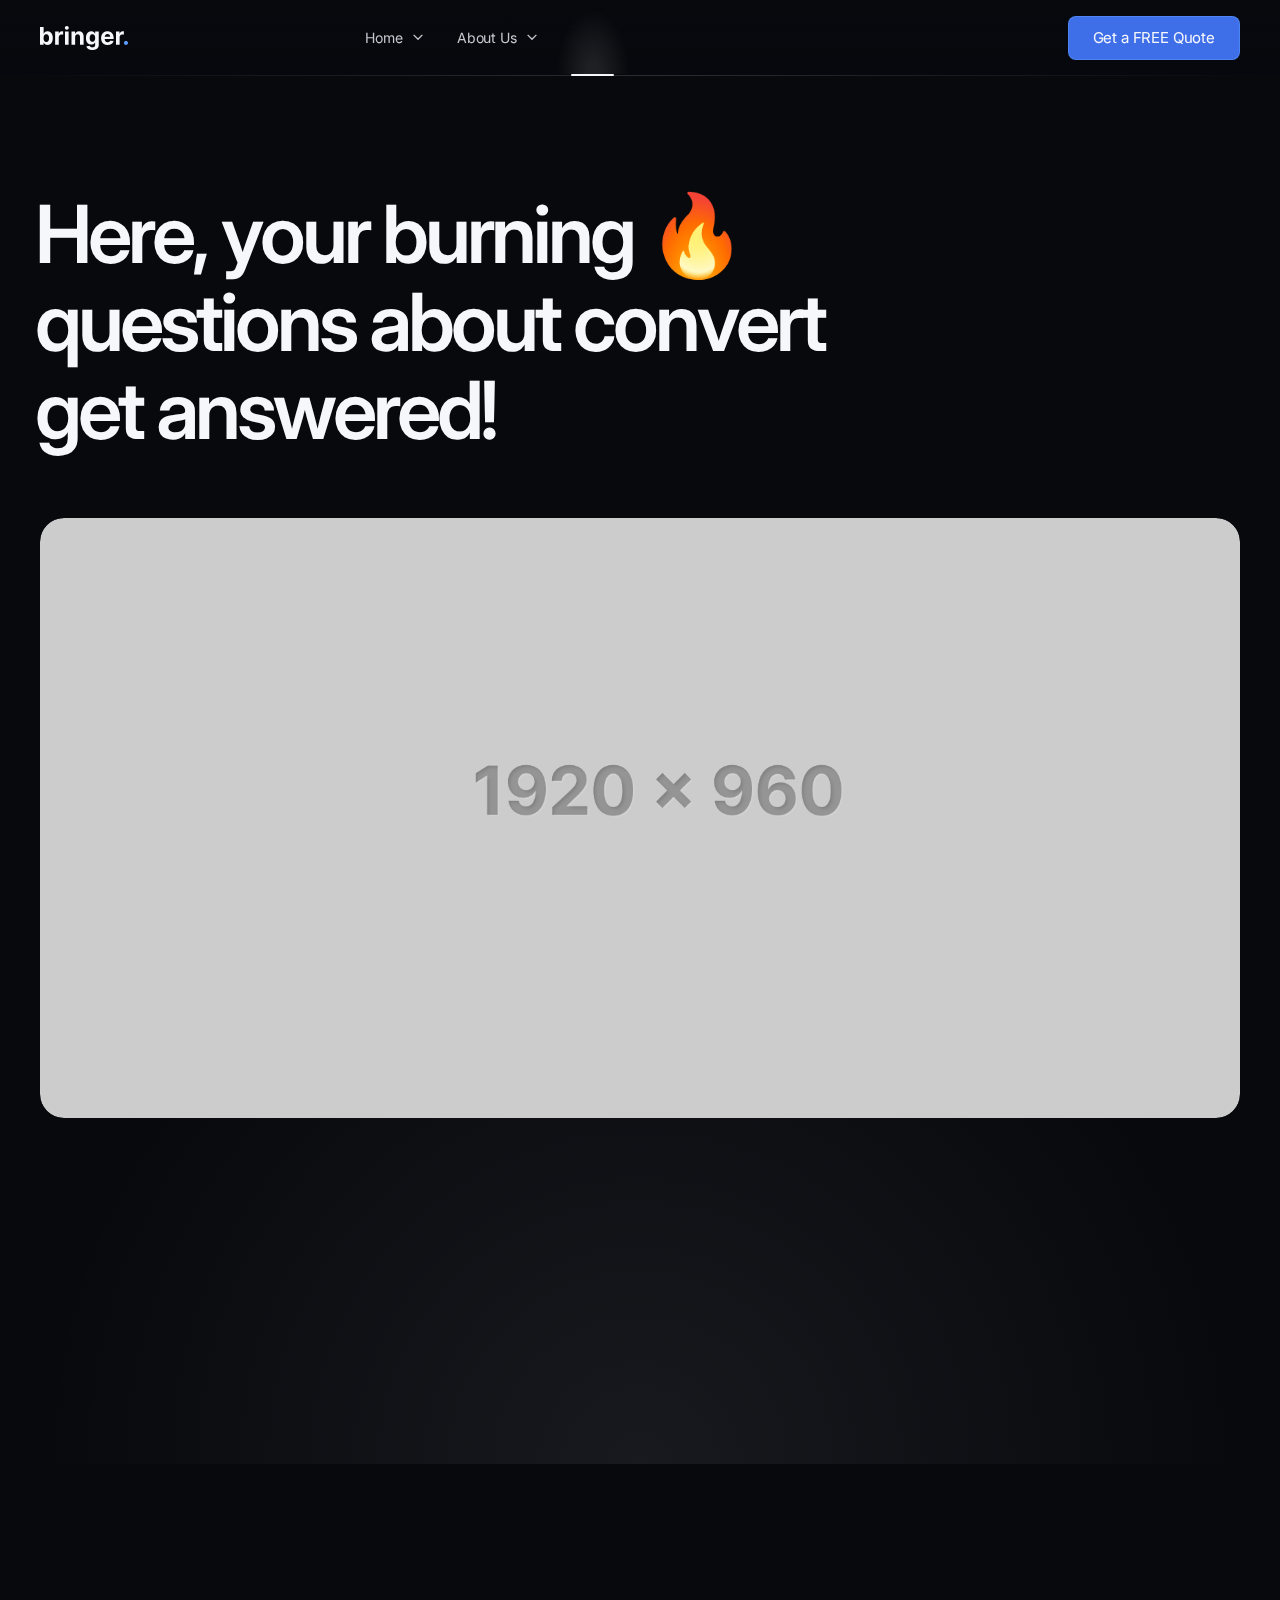
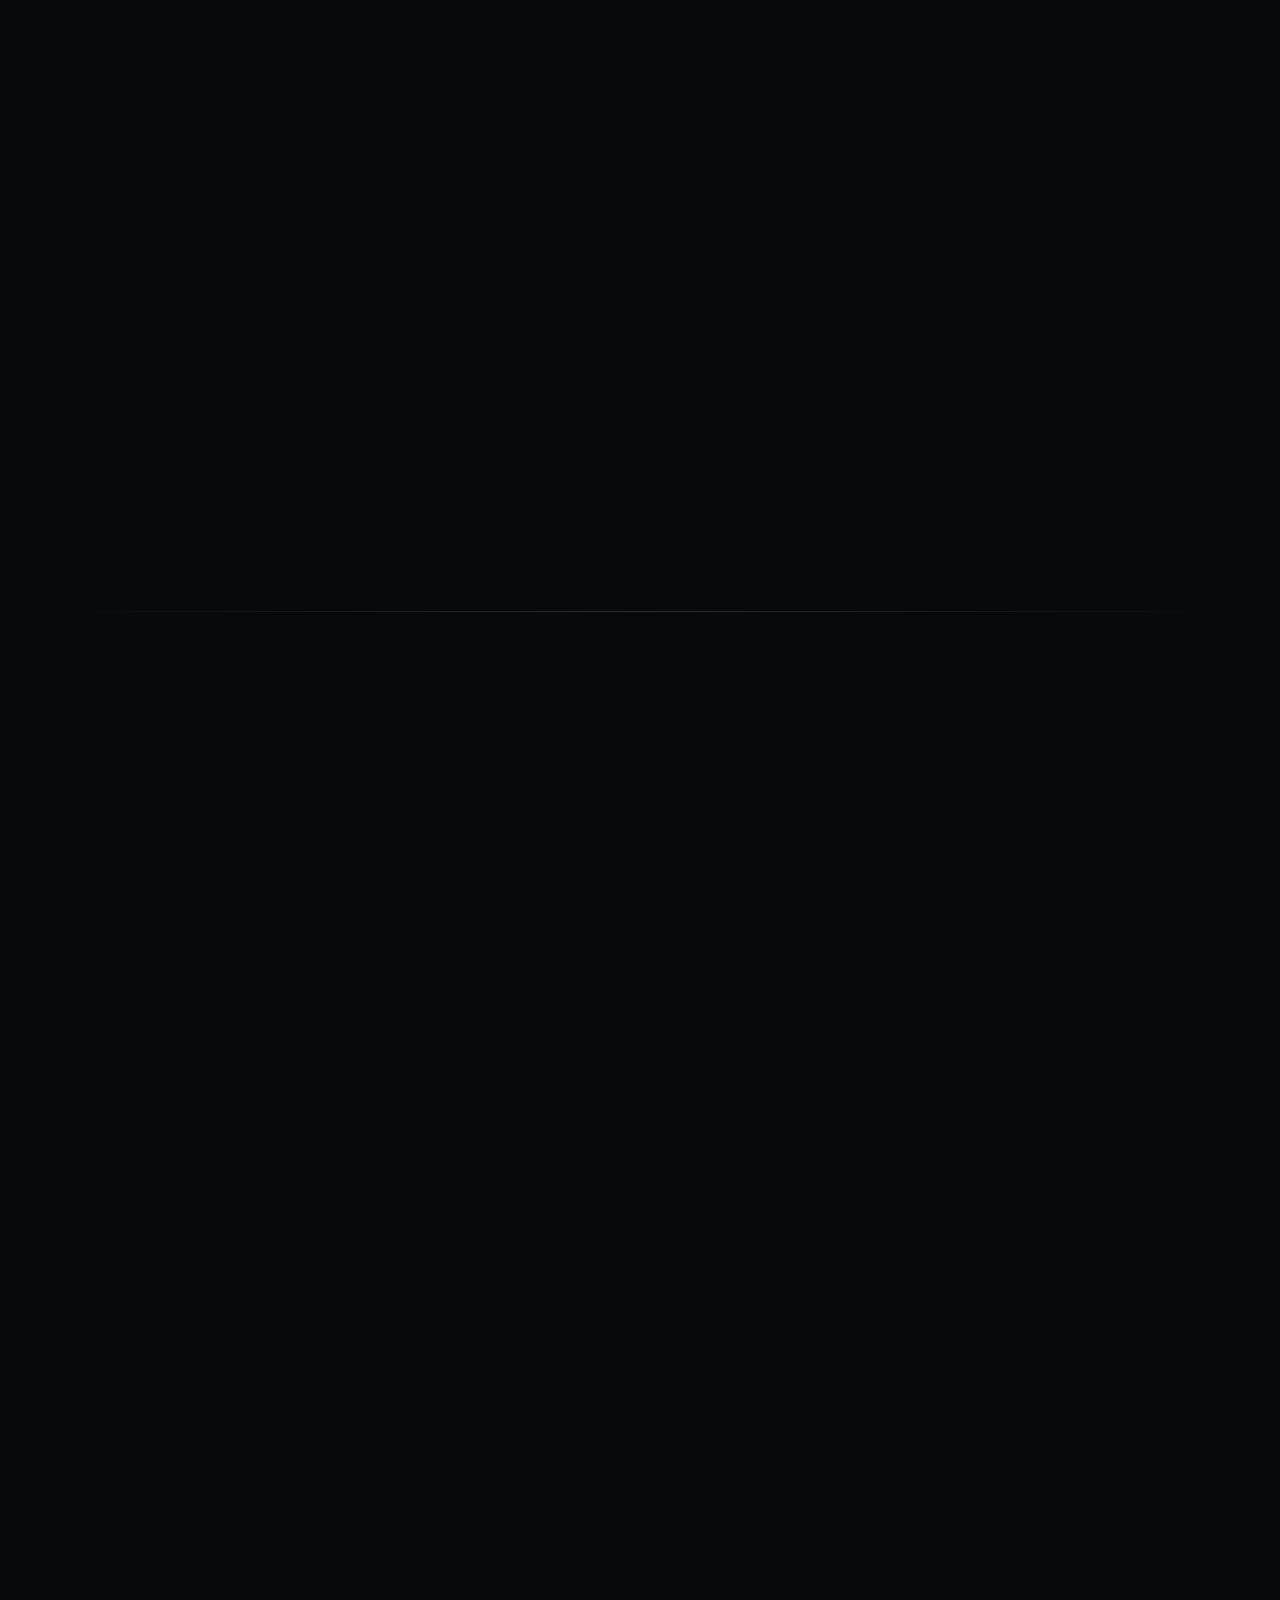
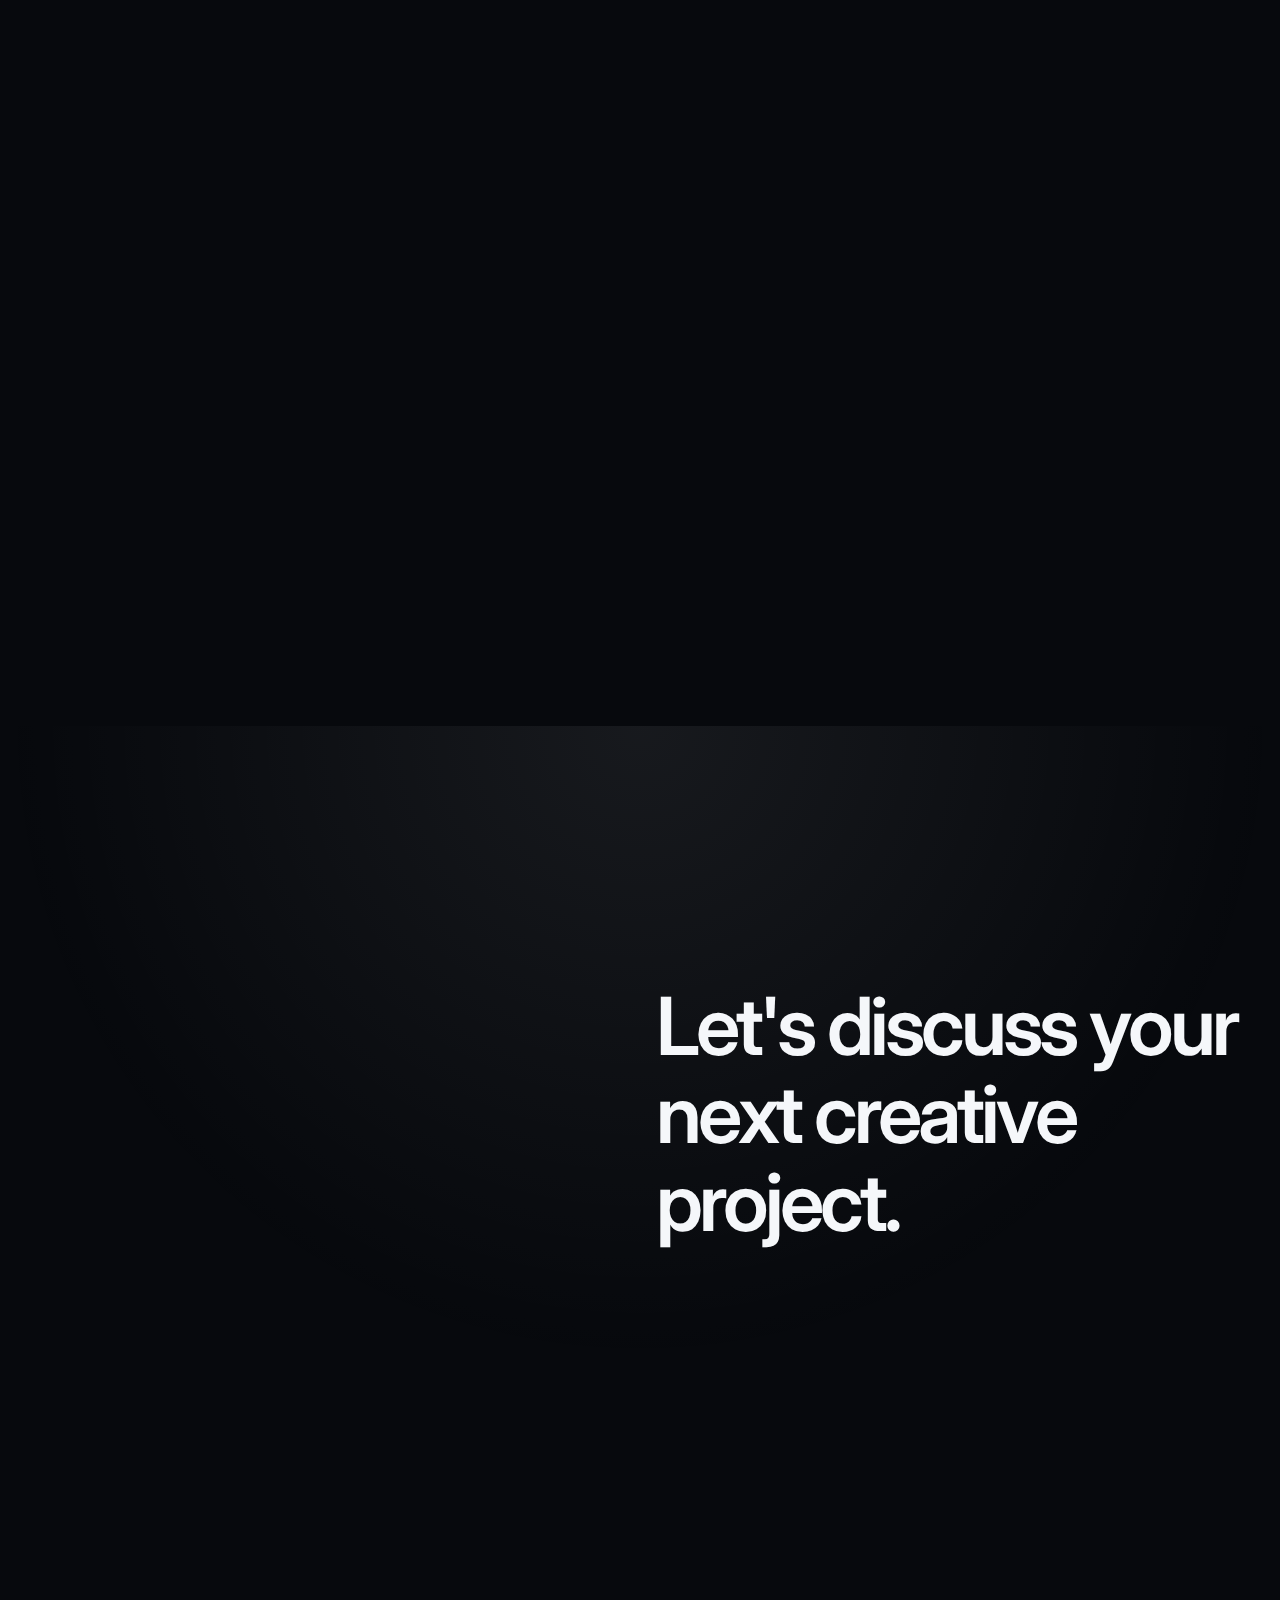
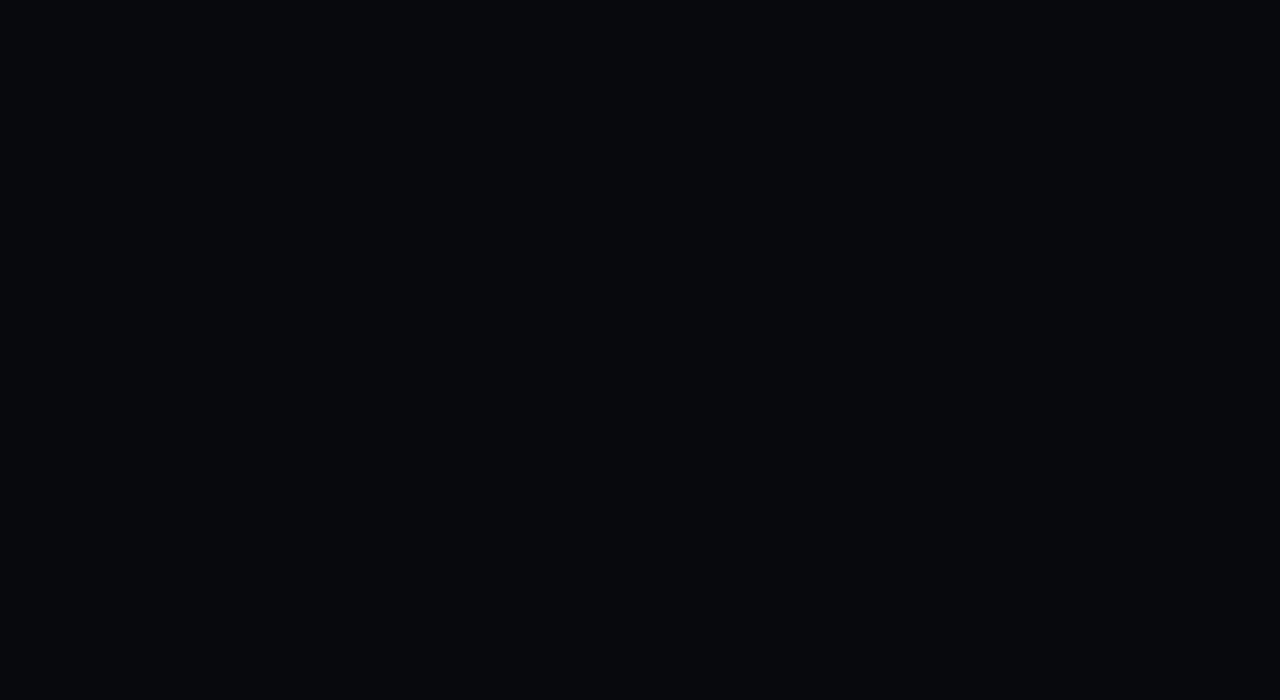
<file: faq.html>
<!DOCTYPE html>
<html lang="en">

<head>
    <meta charset="UTF-8">
    <meta name="viewport" content="width=device-width, initial-scale=1.0">

    <!-- Page Title -->
    <title>convert | FAQ</title>

    <!-- Google Fonts -->
    <link href="https://fonts.googleapis.com/css2?family=Inter:wght@400;600&amp;display=swap" rel="stylesheet">
    <!-- Config -->
    <link type="text/css" rel="stylesheet" href="css/config.css">
    <!-- Libraries -->
    <link type="text/css" rel="stylesheet" href="css/libs.css">
    <!-- Template Styles -->
    <link type="text/css" rel="stylesheet" href="css/style.css">
    <!-- Responsive -->
    <link type="text/css" rel="stylesheet" href="css/responsive.css">

    <!-- Favicon -->
    <link rel="icon" href="img/favicon.png" sizes="32x32">
</head>

<body>
    <!-- Header -->
    <header id="convert-header" class="is-frosted is-sticky" data-appear="fade-down" data-unload="fade-up">
        <!-- Desktop Header -->
        <div class="convert-header-inner">
            <!-- Header Logo -->
            <div class="convert-header-lp">
                <a href="./" class="convert-logo">
                    <img src="img/logo.png" alt="convert" width="88" height="24">
                </a>
            </div>
            <!-- Main Menu -->
            <div class="convert-header-mp">
                <nav class="convert-nav">
                    <ul class="main-menu" data-stagger-appear="fade-down" data-stagger-delay="75">
                        <li>
                            <a href="#">Home</a>
                            <ul class="sub-menu">
                                <li>
                                    <a href="index.html">Home 01</a>
                                </li>
                                <li>
                                    <a href="home02.html">Home 02</a>
                                </li>
                                <li>
                                    <a href="home03.html">Home 03</a>
                                </li>
                                <li>
                                    <a href="home04.html">Home 04</a>
                                </li>
                                <li>
                                    <a href="home05.html">Home 05</a>
                                </li>
                                <li>
                                    <a href="home06.html">Home 06</a>
                                </li>
                                <li>
                                    <a href="home07.html">Home 07</a>
                                </li>
                                <li>
                                    <a href="home08.html">Home 08</a>
                                </li>
                            </ul>
                        </li>
                        <li>
                            <a href="#">About Us</a>
                            <ul class="sub-menu">
                                <li>
                                    <a href="about-us.html">About Us</a>
                                </li>
                                <li>
                                    <a href="about-me.html">About Me</a>
                                </li>
                                <li>
                                    <a href="team-member.html">Team Member</a>
                                </li>
                            </ul>
                        </li>
                        <li class="current-menu-parent">
                            <a href="#">Pages</a>
                            <ul class="sub-menu">
                                <li>
                                    <a href="services.html">Our Services</a>
                                </li>
                                <li>
                                    <a href="service-details.html">Service Details</a>
                                </li>
                                <li>
                                    <a href="pricing.html">Pricing</a>
                                </li>
                                <li class="current-menu-item">
                                    <a href="faq.html">F.A.Q.</a>
                                </li>
                                <li>
                                    <a href="testimonials.html">Testimonials</a>
                                </li>
                            </ul>
                        </li>
                        <li>
                            <a href="#">Portfolio</a>
                            <ul class="sub-menu">
                                <li>
                                    <a href="portfolio-infinite-list.html">Infinite List</a>
                                </li>
                                <li>
                                    <a href="portfolio-slider.html">Slider</a>
                                </li>
                                <li>
                                    <a href="portfolio-column.html">Column Cards</a>
                                </li>
                                <li>
                                    <a href="portfolio-grid.html">Classic Grid</a>
                                </li>
                                <li class="convert-menu-divider"></li>
                                <li>
                                    <a href="portfolio-post01.html">Portfolio Details 01</a>
                                </li>
                                <li>
                                    <a href="portfolio-post02.html">Portfolio Details 02</a>
                                </li>
                                <li>
                                    <a href="portfolio-post03.html">Portfolio Details 03</a>
                                </li>
                            </ul>
                        </li>
                        <li>
                            <a href="contacts.html">Contacts</a>
                        </li>
                    </ul>
                </nav>
            </div>
            <!-- Header Button -->
            <div class="convert-header-rp">
                <a href="contacts.html" class="convert-button">Get a FREE Quote</a>
            </div>
        </div>
        <!-- Mobile Header -->
        <div class="convert-mobile-header-inner">
            <a href="./" class="convert-logo">
                <img src="img/logo.png" alt="convert" width="88" height="24">
            </a>
            <a href="#" class="convert-mobile-menu-toggler">
                <i class="convert-menu-toggler-icon">
                    <span></span>
                    <span></span>
                    <span></span>
                </i>
            </a>
        </div>
    </header>

    <!-- Page Main -->
    <main id="convert-main">
        <div class="stg-container">
            <!-- Section: Page Title -->
            <section class="backlight-bottom">
                <!-- Section Title -->
                <div class="stg-row stg-bottom-gap-l">
                    <div class="stg-col-8">
                        <h1 class="stg-bottom-gap" data-split-appear="fade-up" data-split-unload="fade-up">Here, your
                            burning 🔥 questions about convert get answered!</h1>
                    </div>
                    <div class="stg-col-4"></div>
                </div>

                <!-- Section Image -->
                <div class="convert-parallax-media stg-bottom-gap-l" data-appear="fade-up" data-unload="fade-out">
                    <img class="convert-lazy" src="img/null.png" data-src="img/inner-pages/faq-hero.jpg"
                        alt="Questions and Answers" width="1920" height="960">
                </div>

                <!-- Section Content -->
                <div class="stg-row stg-large-gap">
                    <div class="stg-col-6 stg-offset-6" data-appear="fade-left" data-unload="fade-right">
                        <p class="convert-large-text">Welcome to the FAQ haven. We know embarking on a branding journey
                            can raise a million sparks of doubt, so dive in and explore the answers to commonly asked
                            questions. Whether you're a newbie or a seasoned pro, there's always something new to
                            discover.</p>
                    </div>
                </div>
            </section>

            <!-- Section: FAQ -->
            <section>
                <!-- FAQ List -->
                <div class="convert-faq-list">
                    <!-- FAQ Item 01 -->
                    <div class="convert-toggles-item convert-block" data-appear="fade-up" data-unload="fade-up">
                        <div class="convert-toggles-item--title">
                            <span class="convert-label">General</span>
                            <h4>
                                <sup>01.</sup>
                                What exactly does convert do?
                            </h4>
                        </div>
                        <div class="convert-toggles-item--content">
                            <p>We're your brand's fairy godmothers (and fathers!) of transformation. We don't just
                                design logos and write taglines; we craft your entire brand identity, from story to
                                visuals. Think of us as storytellers, magicians, and digital alchemists, ready to ignite
                                your brand and set it ablaze with passion and impact.</p>
                        </div>
                    </div>
                    <!-- FAQ Item 02 -->
                    <div class="convert-toggles-item convert-block" data-appear="fade-up" data-unload="fade-up">
                        <div class="convert-toggles-item--title">
                            <span class="convert-label">General</span>
                            <h4>
                                <sup>02.</sup>
                                I have a small business; is convert right for me?
                            </h4>
                        </div>
                        <div class="convert-toggles-item--content">
                            <p>Absolutely! We believe every brand, big or small, deserves to shine. We tailor our
                                services to fit your unique needs and budget, ensuring you get the spark you need to
                                stand out in your industry.</p>
                        </div>
                    </div>
                    <!-- FAQ Item 03 -->
                    <div class="convert-toggles-item convert-block" data-appear="fade-up" data-unload="fade-up">
                        <div class="convert-toggles-item--title">
                            <span class="convert-label">General</span>
                            <h4>
                                <sup>03.</sup>
                                What kind of results can I expect from working with convert?
                            </h4>
                        </div>
                        <div class="convert-toggles-item--content">
                            <span class="convert-highlight">We empower brands to:</span>
                            <ul class="convert-marked-list">
                                <li>Increase brand awareness and recognition.</li>
                                <li>Attract and engage their ideal target audience.</li>
                                <li>Build trust and loyalty with customers.</li>
                                <li>Improve lead generation and sales.</li>
                                <li>Stand out from the competition and become industry leaders.</li>
                                <li>Q: Do you offer ongoing support after the project is finished?</li>
                            </ul>
                        </div>
                    </div>
                    <!-- FAQ Item 04 -->
                    <div class="convert-toggles-item convert-block" data-appear="fade-up" data-unload="fade-up">
                        <div class="convert-toggles-item--title">
                            <span class="convert-label">General</span>
                            <h4>
                                <sup>04.</sup>
                                Do you offer ongoing support after the project is finished?
                            </h4>
                        </div>
                        <div class="convert-toggles-item--content">
                            <p>We become your brand partners, not just your project partners! We offer ongoing support
                                and guidance to ensure your brand continues to thrive. This can include website
                                maintenance, content creation, marketing campaign guidance, and even brand refreshers
                                down the line. We're always there to keep your brand's fire burning bright.</p>
                        </div>
                    </div>
                    <hr>
                    <!-- FAQ Item 05 -->
                    <div class="convert-toggles-item convert-block" data-appear="fade-up" data-unload="fade-up">
                        <div class="convert-toggles-item--title">
                            <span class="convert-label">Branding</span>
                            <h4>
                                <sup>05.</sup>
                                I already have a logo; do I need a complete brand overhaul?
                            </h4>
                        </div>
                        <div class="convert-toggles-item--content">
                            <p>Not necessarily! We can assess your existing branding and recommend how to refine it,
                                whether it's tweaking your logo, freshening up your messaging, or creating a more
                                cohesive visual identity. Sometimes, a sprinkle of magic is all you need to reignite
                                your brand's fire.</p>
                        </div>
                    </div>
                    <!-- FAQ Item 06 -->
                    <div class="convert-toggles-item convert-block" data-appear="fade-up" data-unload="fade-up">
                        <div class="convert-toggles-item--title">
                            <span class="convert-label">Branding</span>
                            <h4>
                                <sup>06.</sup>
                                My brand feels outdated, but I'm scared to make drastic changes.
                            </h4>
                        </div>
                        <div class="convert-toggles-item--content">
                            <p>We understand! Evolution is key, but we can help you refine your brand identity
                                step-by-step. We'll start by identifying what resonates with your target audience and
                                update elements like fonts, colors, or messaging to freshen your look without losing
                                your core essence. Think of it as a brand facelift, not a complete makeover!</p>
                        </div>
                    </div>
                    <!-- FAQ Item 07 -->
                    <div class="convert-toggles-item convert-block" data-appear="fade-up" data-unload="fade-up">
                        <div class="convert-toggles-item--title">
                            <span class="convert-label">Marketing</span>
                            <h4>
                                <sup>07.</sup>
                                I'm new to digital marketing; where do I even begin?
                            </h4>
                        </div>
                        <div class="convert-toggles-item--content">
                            <p>No worries! We'll craft a customized marketing strategy that aligns with your goals and
                                budget, even if you're starting from scratch. We'll help you choose the right channels,
                                create engaging content, and track your results to ensure you're making the most of your
                                marketing efforts.</p>
                        </div>
                    </div>
                    <!-- FAQ Item 08 -->
                    <div class="convert-toggles-item convert-block" data-appear="fade-up" data-unload="fade-up">
                        <div class="convert-toggles-item--title">
                            <span class="convert-label">Marketing</span>
                            <h4>
                                <sup>08.</sup>
                                I need help crafting lovable email campaigns. Can you write them for me?
                            </h4>
                        </div>
                        <div class="convert-toggles-item--content">
                            <p>Absolutely! We'll get to know your audience and craft email campaigns that resonate with
                                their needs and interests. We'll write captivating subject lines, design eye-catching
                                visuals, and create calls to action that drive results.</p>
                        </div>
                    </div>
                    <!-- FAQ Item 09 -->
                    <div class="convert-toggles-item convert-block" data-appear="fade-up" data-unload="fade-up">
                        <div class="convert-toggles-item--title">
                            <span class="convert-label">Graphic Design</span>
                            <h4>
                                <sup>09.</sup>
                                What makes your graphic design different?
                            </h4>
                        </div>
                        <div class="convert-toggles-item--content">
                            <p>We don't just create pretty pictures; we tell stories through visuals. We understand how
                                design can influence emotions and actions, and we use that knowledge to craft impactful
                                graphics that support your brand messaging and marketing goals.</p>
                        </div>
                    </div>
                    <!-- FAQ Item 10 -->
                    <div class="convert-toggles-item convert-block" data-appear="fade-up" data-unload="fade-up">
                        <div class="convert-toggles-item--title">
                            <span class="convert-label">Graphic Design</span>
                            <h4>
                                <sup>10.</sup>
                                Can you also design print materials like brochures and posters?
                            </h4>
                        </div>
                        <div class="convert-toggles-item--content">
                            <p>Sure! We offer a full range of graphic design services to ensure your brand looks
                                consistent and impactful across all platforms, both online and offline.</p>
                        </div>
                    </div>
                    <!-- FAQ Item 11 -->
                    <div class="convert-toggles-item convert-block" data-appear="fade-up" data-unload="fade-up">
                        <div class="convert-toggles-item--title">
                            <span class="convert-label">Web Design</span>
                            <h4>
                                <sup>11.</sup>
                                I need a website, but I have no idea where to start.
                            </h4>
                        </div>
                        <div class="convert-toggles-item--content">
                            <p>We'd love to! We'll design and develop a user-friendly website that reflects your brand
                                identity and engages your target audience. We'll focus on intuitive navigation, SEO
                                optimization, and mobile responsiveness to ensure your website drives results.</p>
                        </div>
                    </div>
                    <!-- FAQ Item 12 -->
                    <div class="convert-toggles-item convert-block" data-appear="fade-up" data-unload="fade-up">
                        <div class="convert-toggles-item--title">
                            <span class="convert-label">Web Design</span>
                            <h4>
                                <sup>12.</sup>
                                Can you also help me maintain my website and keep it up-to-date?
                            </h4>
                        </div>
                        <div class="convert-toggles-item--content">
                            <p>Of course! We offer ongoing website maintenance services to ensure your website runs
                                smoothly and remains secure. We'll handle updates, backups, and any technical issues
                                that may arise, so you can focus on what you do best.</p>
                        </div>
                    </div>
                    <!-- FAQ Item 13 -->
                    <div class="convert-toggles-item convert-block" data-appear="fade-up" data-unload="fade-up">
                        <div class="convert-toggles-item--title">
                            <span class="convert-label">Content Creation</span>
                            <h4>
                                <sup>13.</sup>
                                I can't seem to write engaging blog posts that people actually read.
                            </h4>
                        </div>
                        <div class="convert-toggles-item--content">
                            <p>We're writing wizards! We'll create high-quality, SEO-optimized content that captures
                                your audience's attention and keeps them coming back for more. We can write blog posts,
                                website copy, social media captions, and even scripts for your marketing videos.</p>
                        </div>
                    </div>
                    <!-- FAQ Item 14 -->
                    <div class="convert-toggles-item convert-block" data-appear="fade-up" data-unload="fade-up">
                        <div class="convert-toggles-item--title">
                            <span class="convert-label">Content Creation</span>
                            <h4>
                                <sup>14.</sup>
                                Can you also help me develop a content calendar and manage my content creation process?
                            </h4>
                        </div>
                        <div class="convert-toggles-item--content">
                            <p>We're content strategists too! We'll help you develop a content calendar that aligns with
                                your marketing goals and targets your ideal audience. We'll also provide guidance on
                                editorial workflow and distribution channels to ensure your content reaches its full
                                potential.</p>
                        </div>
                    </div>
                </div>
            </section>

            <!-- Section: CTA Form -->
            <section class="backlight-top is-fullwidth">
                <div class="stg-row stg-valign-middle stg-cta-with-image stg-tp-column-reverse">
                    <div class="stg-col-5" data-unload="fade-left">
                        <div class="convert-offset-image" data-bg-src="img/cta/contact-section-bg.jpg"
                            data-appear="fade-up" data-threshold="0.25"></div>
                        <form action="mail.php" method="post" class="convert-contact-form convert-block"
                            data-fill-error="Please, fill out the contact form." data-appear="fade-right"
                            data-threshold="0.25">
                            <div class="convert-form-content">
                                <!-- Field: Name -->
                                <label for="name">Your Name</label>
                                <input type="text" id="name" name="name" placeholder="Your Name" required>
                                <!-- Field: Email -->
                                <label for="email">Your Email</label>
                                <input type="email" id="email" name="email" placeholder="email@example.com" required>
                                <!-- Field: Message -->
                                <label for="message">Your Message</label>
                                <textarea id="message" name="message" placeholder="Your Message" required></textarea>
                                <!-- Form Button -->
                                <button type="submit" value="Send Message">Get a FREE Quote</button>
                                <div class="convert-contact-form__response"></div>
                            </div>
                            <span class="convert-form-spinner"></span>
                        </form>
                    </div>
                    <div class="stg-col-6 stg-offset-1" data-unload="fade-right">
                        <div class="convert-cta-form-content">
                            <div class="convert-cta-form-title" data-split-appear="fade-up" data-split-delay="100"
                                data-split-by="line">
                                Let's discuss your next creative project.
                            </div>
                            <div class="convert-cta-text">
                                <div class="stg-row stg-valign-middle">
                                    <div class="stg-col-2 stg-offset-2 stg-tp-col-1 stg-tp-offset-3 stg-m-col-1 stg-m-offset-2"
                                        data-appear="fade-right">
                                        <i class="convert-cta-icon"></i>
                                    </div>
                                    <div class="stg-col-8 stg-tp-col-7 stg-m-col-8 stg-m-offset-1"
                                        data-appear="fade-left">
                                        <p class="convert-large-text">We help creative agencies, designers, and other
                                            creative people showcase their perfect work.</p>
                                    </div>
                                </div>
                            </div>
                            <div class="convert-cta-counters convert-grid-3cols convert-m-grid-3cols"
                                data-stagger-appear="fade-up" data-stagger-delay="100">
                                <!-- Counter Item -->
                                <div class="convert-counter convert-small-counter" data-delay="3000">
                                    <div class="convert-counter-number">420</div>
                                    <div class="convert-counter-label">Projects Done</div>
                                </div><!-- .convert-counter -->
                                <!-- Counter Item -->
                                <div class="convert-counter convert-small-counter" data-delay="3000">
                                    <div class="convert-counter-number" data-suffix="K+">8</div>
                                    <div class="convert-counter-label">Happy Clients</div>
                                </div><!-- .convert-counter -->
                                <!-- Counter Item -->
                                <div class="convert-counter convert-small-counter" data-delay="3000">
                                    <div class="convert-counter-number" data-suffix="+">12</div>
                                    <div class="convert-counter-label">Years in Work</div>
                                </div><!-- .convert-counter -->
                            </div>
                        </div>
                    </div>
                </div>
            </section>

        </div><!-- .stg-container -->

        <!-- Footer -->
        <footer id="convert-footer" data-appear="fade-up" data-unload="fade-down">
            <!-- Footer Widgets Area -->
            <div class="convert-footer-widgets">
                <div class="stg-container">
                    <div class="stg-row" data-stagger-appear="fade-left" data-stagger-delay="100">
                        <div class="stg-col-5 stg-tp-col-12 stg-tp-bottom-gap-l">
                            <div class="convert-info-widget">
                                <a href="./" class="convert-logo footer-logo">
                                    <img src="img/logo.png" alt="convert" width="88" height="24">
                                </a>
                                <div class="convert-info-description">We are a passionate team of developers and
                                    designers who believe in the power of creativity. We help creative people create a
                                    strong online presence that shows their work and tells a story.</div>
                                <span class="convert-label">Follow us:</span>
                                <ul class="convert-socials-list" data-stagger-appear="fade-up" data-stagger-delay="75">
                                    <li>
                                        <a href="#" target="_blank" class="convert-socials-facebook">
                                            <i></i>
                                        </a>
                                    </li>
                                    <li>
                                        <a href="#" target="_blank" class="convert-socials-instagram">
                                            <i></i>
                                        </a>
                                    </li>
                                    <li>
                                        <a href="#" target="_blank" class="convert-socials-x">
                                            <i></i>
                                        </a>
                                    </li>
                                    <li>
                                        <a href="#" target="_blank" class="convert-socials-tiktok">
                                            <i></i>
                                        </a>
                                    </li>
                                    <li>
                                        <a href="#" target="_blank" class="convert-socials-patreon">
                                            <i></i>
                                        </a>
                                    </li>
                                </ul>
                            </div>
                        </div>
                        <div class="stg-col-2 stg-offset-1 stg-tp-col-4 stg-m-col-4">
                            <div class="convert-widget">
                                <h6>Services</h6>
                                <div class="convert-menu-widget">
                                    <ul>
                                        <li><a href="service-details.html">Branding</a></li>
                                        <li><a href="service-details.html">Marketing</a></li>
                                        <li><a href="service-details.html">Graphic Design</a></li>
                                        <li><a href="service-details.html">Web Design</a></li>
                                        <li><a href="service-details.html">Content Creation</a></li>
                                    </ul>
                                </div>
                            </div><!-- .convert-widget -->
                        </div>
                        <div class="stg-col-2 stg-tp-col-4 stg-m-col-4">
                            <div class="convert-widget">
                                <h6>About Us</h6>
                                <div class="convert-menu-widget">
                                    <ul>
                                        <li><a href="about-us.html">About Us</a></li>
                                        <li><a href="about-me.html">About Me</a></li>
                                        <li><a href="team-member.html">Our Team</a></li>
                                        <li><a href="testimonials.html">Testimonials</a></li>
                                        <li><a href="contacts.html">Get in Touch</a></li>
                                    </ul>
                                </div>
                            </div><!-- .convert-widget -->
                        </div>
                        <div class="stg-col-2 stg-tp-col-4 stg-m-col-4">
                            <div class="convert-widget">
                                <h6>Resources</h6>
                                <div class="convert-menu-widget">
                                    <ul>
                                        <li><a href="pricing.html">Pricing</a></li>
                                        <li><a href="faq.html">Help Center</a></li>
                                        <li><a href="services.html">Our Services</a></li>
                                        <li><a href="#">Terms of Use</a></li>
                                        <li><a href="#">Privacy Policy</a></li>
                                    </ul>
                                </div>
                            </div><!-- .convert-widget -->
                        </div>
                    </div><!-- .stg-row -->
                </div><!-- .stg-container -->
            </div><!-- .convert-footer-widgets -->

            <!-- Footer Copyright Line -->
            <div class="convert-footer-line stg-container">
                <div class="align-center">
                    Copyright &copy; 2024. All Rights Reserved.
                </div>
            </div><!-- convert-footer-line -->
        </footer>
    </main>

    <!-- Right Click Protection Block -->
    <div class="convert-rcp-wrap">
        <div class="convert-rcp-overlay"></div>
        <div class="convert-rcp-container">
            <h2>The context menu is not allowed on this page.</h2>
        </div>
    </div>

    <!-- Dynamic Backlight -->
    <div class="convert-backlight"></div>

    <!-- JS Scripts -->
    <script src="js/lib/jquery.min.js"></script>
    <script src="js/lib/libs.js"></script>
    <script src="js/contact_form.js"></script>
    <script src="js/st-core.js"></script>
    <script src="js/classes.js"></script>
    <script src="js/main.js"></script>
</body>

</html>
</file>
<file: demo/stylesheet.css>
@font-face {
    font-family: 'Thunder';
    src: url('Thunder-ExtraBoldLC.eot');
    src: url('Thunder-ExtraBoldLC.eot?#iefix') format('embedded-opentype'),
        url('Thunder-ExtraBoldLC.woff2') format('woff2'),
        url('Thunder-ExtraBoldLC.woff') format('woff'),
        url('Thunder-ExtraBoldLC.ttf') format('truetype');
    font-weight: bold;
    font-style: normal;
    font-display: swap;
}
</file>
<file: css/config.css>
/**
 * Author: Shadow Themes
 * Author URL: https://shadow-themes.com
 */

/* ============
   COLOR SCHEME
=============== */
:root {
    /* Used as body background and overlays */
    --convert-s-body-bg: #07090D;

    /* Used as a background color for header, footer, and mobile navigation */
    --convert-s-nav: #07090DCC;

    /* Used as a background color for block containers, sub-menus, and form inputs */
    --convert-s-container-bg: #1A1D24;

    /* The same as the previous one but with transparency for frosted glass blocks */
    --convert-s-container-frosted: #1A1D24EE;

    /* Used as a color for headings, page titles, button labels, and other bright text accents */
    --convert-s-heading: #F5F7FA;

    /* It is the same as the previous one but with transparency. Used for labels, meta, and some hover effects */
    --convert-s-heading-fade: #F5F7FAC0;

    /* Used as a color for general content */
    --convert-s-text: #C5C7CE;

    /* A background color for accents, like buttons, highlighted blocks, etc. */
    --convert-s-accent: #3F6EE9;

    /* A hovered button background color */
    --convert-button-hover-bg: #3F6EE9D0;

    /* Used as a color for text accents */
    --convert-s-text-accent: #5C9DFF;

    /* Used as a text color for accented blocks */
    --convert-s-accented-text: var(--convert-s-heading);

    /* Used as a primary border-color */
    --convert-s-border: #F5F7FA27;

    /* Used as a border color for accented blocks */
    --convert-s-border-accent: #5C9DFF80;

    /* A default semi-transparent border color for blocks with a shining effect */
    --convert-s-border-mute: #F5F7FA0D;

    /* A semi-transparent border shining effect color */
    --convert-s-border-highlight: #F5F7FA40;

    /* Used as a color for a backlight effect */
    --convert-s-backlight: #F5F7FA12;

    /* Used as a color for block shadow */
    --convert-s-box-shadow: #07090D10;

    /* The cursor-followed backlight color. It uses the primary backlight color */
    --convert-s-cursor-light: var(--convert-s-backlight);

    /* A horizontal side-fade gradient border color */
    --convert-c-border-gradient: linear-gradient(to left, transparent, var(--convert-s-border), transparent);


    /* Main menu text color */
    --convert-c-menu: var(--convert-s-text);

    /* Main menu hovered item text color */
    --convert-c-menu-hover: var(--convert-s-heading);

    /* Main menu current item text color */
    --convert-c-menu-active: var(--convert-s-heading);
}

/* ==========
   TYPOGRAPHY
============= */
:root {
    /* === FONT GROUPS === */
    /* Headings Font Family */
    --convert-t-heading-ff: 'Inter', sans-serif;

    /* Headings Font Weight */
    --convert-t-heading-fw: 600;


    /* Content Font Family */
    --convert-t-content-ff: 'Inter', sans-serif;

    /* Content Font Weight */
    --convert-t-content-fw: 400;

    /* Content Font Letter Spacing */
    --convert-t-content-ls: -0.01em;


    /* === MAIN MENU === */
    /* Main Menu Font Family */
    --convert-t-menu-ff: var(--convert-t-content-ff);

    /* Main Menu Font Weight */
    --convert-t-menu-fw: var(--convert-t-content-fw);

    /* Main Menu Font Size */
    --convert-t-menu-fs: 14px;

    /* Main Menu Line Height */
    --convert-t-menu-lh: 1.4em;

    /* Sub-Menu Font Family */
    --convert-t-submenu-ff: var(--convert-t-menu-ff);

    /* Main Menu Font Weight */
    --convert-t-submenu-fw: var(--convert-t-menu-fw);

    /* Main Menu Font Size */
    --convert-t-submenu-fs: var(--convert-t-menu-fs);

    /* Main Menu Line Heiight */
    --convert-t-submenu-lh: var(--convert-t-menu-lh);


    /* === FOOTER === */
    /* Footer Font Size */
    --convert-t-footer-fs: 14px;

    /* Footer Text Line Height */
    --convert-t-footer-lh: 1.4em;

    /* Social Icons Size */
    --convert-socials-size: 24px;


    /* === HEADINGS === */
    /* H1 Heading font size */
    --convert-t-h1-fs: 80px;

    /* H1 Heading letter spacing */
    --convert-t-h1-ls: -0.05em;

    /* H1 Line Height */
    --convert-t-h1-lh: 1.1em;

    /* H1 Margin */
    --convert-t-h1-margin: -0.175em 0 0.338em -0.063em;


    /* H2 Heading font size */
    --convert-t-h2-fs: 56px;

    /* H2 Heading letter spacing */
    --convert-t-h2-ls: -0.05em;

    /* H2 Line Height */
    --convert-t-h2-lh: 1.2em;

    /* H2 Margin */
    --convert-t-h2-margin: -0.232em 0 0.482em -0.06em;


    /* H3 Heading font size */
    --convert-t-h3-fs: 40px;

    /* H3 Heading letter spacing */
    --convert-t-h3-ls: -0.05em;

    /* H3 Line Height */
    --convert-t-h3-lh: 1.2em;

    /* H3 Margin */
    --convert-t-h3-margin: -0.215em 0 0.65em -0.05em;


    /* H4 Heading font size */
    --convert-t-h4-fs: 32px;

    /* H4 Heading letter spacing */
    --convert-t-h4-ls: -0.05em;

    /* H4 Line Height */
    --convert-t-h4-lh: 1.2em;

    /* H4 Margin */
    --convert-t-h4-margin: -0.22em 0 0.813em -0.05em;


    /* H5 Heading font size */
    --convert-t-h5-fs: 26px;

    /* H5 Heading letter spacing */
    --convert-t-h5-ls: -0.02em;

    /* H5 Line Height */
    --convert-t-h5-lh: 1.2em;

    /* H5 Margin */
    --convert-t-h5-margin: -0.19em 0 1em -0.06em;


    /* H6 Heading font size */
    --convert-t-h6-fs: 20px;

    /* H6 Heading letter spacing */
    --convert-t-h6-ls: -0.02em;

    /* H6 Line Height */
    --convert-t-h6-lh: 1.2em;

    /* H6 Margin */
    --convert-t-h6-margin: -0.2em 0 1.2em -0.038em;


    /* === CONTENT === */
    /* Content Large text Font Size */
    --convert-t-large-fs: 22px;

    /* Content text Font Size */
    --convert-t-content-fs: 16px;

    /* Content text Line Height */
    --convert-t-content-lh: 1.4em;

    /* Meta Font Size */
    --convert-t-meta-fs: 12px;

    /* Meta Letter Spacing */
    --convert-t-meta-ls: 0.12em;

    /* Meta Font Weight */
    --convert-t-meta-fw: 600;


    /* === FORMS AND FIELDS === */
    /* Button Font Size */
    --convert-t-button-fs: 15px;

    /* Input Font Size */
    --convert-t-input-fs: 14px;

    /* Input Line Height */
    --convert-t-input-lh: 1.4em;
}

/* =======================
   DIMENSIONS AND SPACINGS
========================== */
:root {
    /* Header vertical spacing */
    --convert-header-spacing: 16px;

    /* Main Menu items spacing */
    --convert-menu-gap: 32px;

    /* Sub-menu container width */
    --convert-sub-menu-width: 200px;

    /* Social Items list items spacing */
    --convert-socials-gap: 32px;

    /* Section Spacing (Applies at the top and the bottom of each section) */
    --convert-section-gap: 128px;


    /* Extra Large border radius */
    --convert-xl-br: 48px;

    /* Large border radius */
    --convert-large-br: 32px;

    /* Default border radius */
    --convert-default-br: 24px;

    /* Small border radius */
    --convert-small-br: 16px;

    /* Extra small border radius */
    --convert-xs-br: 8px;


    /* Button padding */
    --convert-button-spacing: 13px 24px 14px 24px;

    /* Button border radius */
    --convert-button-br: var(--convert-xs-br);


    /* Input field padding */
    --convert-input-spacing: 16px 16px 16px 16px;

    /* Input field border radius */
    --convert-input-br: var(--convert-xs-br);

    /* Input field bottom margin */
    --convert-input-gap: 24px;

    /* Shadow Themes Grid: Container */
    --stg-container-width: 1200px;

    /* Shadow Themes Grid: Default Gap */
    --stg-gap: 32px;
    --stg-d-gap: 32px;

    /* Shadow Themes Grid: Extra Small Gap */
    --stg-xs-gap: 8px;

    /* Shadow Themes Grid: Small Gap */
    --stg-small-gap: 16px;

    /* Shadow Themes Grid: Large Gap */
    --stg-large-gap: 64px;

    /* Shadow Themes Grid: Extra Large Gap */
    --stg-xl-gap: 128px;
}

/* =================
   RESPONSIVE VALUES
==================== */

/* === Tablet: Landscape === */
@media only screen and (max-width: 1279px) {
    :root {
        --stg-container-width: 976px;

        --convert-t-h1-fs: 64px;
        --convert-t-h2-fs: 45px;
        --convert-t-h3-fs: 32px;
        --convert-t-h4-fs: 26px;
        --convert-t-h5-fs: 22px;
        --convert-t-h6-fs: 18px;
        --convert-t-large-fs: 18px;
        --convert-t-content-fs: 14px;
        --convert-t-footer-fs: 14px;
        --convert-t-meta-fs: 10px;
        --convert-t-button-fs: 14px;
        --convert-t-input-fs: 14px;

        --convert-header-spacing: 12px;

        --convert-menu-gap: 24px;
        --convert-socials-gap: 24px;
        --convert-section-gap: 96px;

        --convert-xl-br: 36px;
        --convert-large-br: 24px;
        --convert-default-br: 18px;
        --convert-small-br: 12px;
        --convert-xs-br: 6px;

        --stg-gap: 24px;
        --stg-d-gap: 24px;

        --stg-xs-gap: 6px;
        --stg-small-gap: 12px;
        --stg-large-gap: 48px;
        --stg-xl-gap: 96px;
        --convert-section-gap: 96px;
    }
}

/* === Mobile Menu === */
@media only screen and (max-width: 960px) {
    :root {
        /* Main Menu Font Family */
        --convert-t-menu-ff: var(--convert-t-heading-ff);

        /* Main Menu Font Weight */
        --convert-t-menu-fw: var(--convert-t-heading-fw);

        /* Main Menu Font Size */
        --convert-t-menu-fs: 32px;

        /* Main Menu Line Heiight */
        --convert-t-menu-lh: 1.2em;

        /* Sub-Menu Font Family */
        --convert-t-submenu-ff: var(--convert-t-content-ff);

        /* Main Menu Font Weight */
        --convert-t-submenu-fw: var(--convert-t-content-fw);

        /* Main Menu Font Size */
        --convert-t-submenu-fs: 16px;

        /* Main Menu Line Heiight */
        --convert-t-submenu-lh: 1.4em;
    }
}

/* === Tablet: Portrait === */
@media only screen and (max-width: 960px) {
    :root {
        --convert-t-h1-fs: 55px;
        --stg-container-width: 590px;
        --convert-header-spacing: 12px;
    }
}

/* === Mobile Phones === */
@media only screen and (max-width: 739px) {
    :root {
        --stg-container-width: calc(100svw - 2 * var(--stg-gap));

        --convert-t-h1-fs: 48px;
        --convert-t-h2-fs: 32px;
        --convert-t-h3-fs: 28px;
        --convert-t-h4-fs: 24px;
        --convert-t-h5-fs: 20px;
        --convert-t-h6-fs: 18px;
        --convert-t-large-fs: 17px;

        --convert-xl-br: 32px;
        --convert-large-br: 24px;
        --convert-default-br: 16px;
        --convert-small-br: 8px;
        --convert-xs-br: 4px;

        --stg-gap: 20px;
        --stg-d-gap: 20px;

        --stg-xs-gap: 6px;
        --stg-small-gap: 12px;
        --stg-large-gap: 40px;
        --stg-xl-gap: 80px;
        --convert-section-gap: 80px;

        --convert-socials-gap: 12px;
    }
}

/* ==========
   SVG IMAGES
   ========== */
:root {
    --icon-chevron-left: url("data:image/svg+xml,%3Csvg xmlns='http://www.w3.org/2000/svg' width='24' height='24'%3E%3Cpath d='m2 12 12.643 12L17 21.763 6.713 12 17 2.237 14.643 0Z'/%3E%3C/svg%3E");
    --icon-chevron-right: url("data:image/svg+xml,%3Csvg xmlns='http://www.w3.org/2000/svg' width='24' height='24'%3E%3Cpath d='M22 12 9.357 24 7 21.763 17.287 12 7 2.237 9.357 0Z'/%3E%3C/svg%3E");
    --icon-chevron-down: url("data:image/svg+xml,%3Csvg xmlns='http://www.w3.org/2000/svg' width='48' height='48'%3E%3Cpath d='M24 30 13 19.042 15.05 17 24 25.915 32.95 17 35 19.042Z'/%3E%3C/svg%3E");
    --icon-menu-chevron: url("data:image/svg+xml,%3Csvg xmlns='http://www.w3.org/2000/svg' width='48' height='48'%3E%3Cpath d='M31 24 20.042 35 18 32.95 26.915 24 18 15.05 20.042 13Z'/%3E%3C/svg%3E");
    --icon-arrow-explore: url("data:image/svg+xml,%3Csvg xmlns='http://www.w3.org/2000/svg' width='16' height='16'%3E%3Cpath d='M0 14.586 12.586 2H1V0h15v15h-2V3.415L1.414 16Z'/%3E%3C/svg%3E");
    --icon-star-empty: url("data:image/svg+xml,%3Csvg xmlns='http://www.w3.org/2000/svg' width='16' height='12'%3E%3Cpath d='M6 0 3.989 3.989 0 4.489l2.739 3.1L1.983 12 6 10.017 10.017 12l-.756-4.411L12 4.489l-3.991-.5Zm0 1.487 1.565 3.13 3.1.391-2.109 2.375.574 3.443L6 9.261l-3.13 1.565.574-3.443L1.33 5.009l3.1-.391Z'/%3E%3C/svg%3E");
    --icon-star-full: url("data:image/svg+xml,%3Csvg xmlns='http://www.w3.org/2000/svg' width='16' height='12'%3E%3Cpath d='m6 0 2.009 3.989 3.991.5-2.739 3.1.757 4.409L6 10.017 1.983 12l.756-4.411L0 4.489l3.989-.5Z'/%3E%3C/svg%3E");
    --icon-arrow-submit: url("data:image/svg+xml,%3Csvg xmlns='http://www.w3.org/2000/svg' width='32' height='32'%3E%3Cpath d='M-.001 17.21h27.4l-13.1 13.083 1.7 1.708 16-16-16-16-1.707 1.707 13.1 13.083H-.001Z'/%3E%3C/svg%3E");
    --icon-arrow-down: url("data:image/svg+xml,%3Csvg xmlns='http://www.w3.org/2000/svg' width='24' height='24'%3E%3Cpath d='M11.092-.001v20.548L1.28 10.719l-1.281 1.28 12 12 12-12-1.28-1.28-9.812 9.828V-.001Z'/%3E%3C/svg%3E");
    --icon-arrow-left: url("data:image/svg+xml,%3Csvg xmlns='http://www.w3.org/2000/svg' width='24' height='24'%3E%3Cpath d='M24.001 11.092H3.453l9.828-9.812-1.28-1.281-12 12 12 12 1.28-1.28-9.828-9.812h20.548Z'/%3E%3C/svg%3E");
    --icon-arrow-right: url("data:image/svg+xml,%3Csvg xmlns='http://www.w3.org/2000/svg' width='24' height='24'%3E%3Cpath d='M0 11.092h20.548L10.72 1.28 12 0l12 12-12 12-1.28-1.28 9.828-9.812H0Z'/%3E%3C/svg%3E");
    --icon-cross: url("data:image/svg+xml,%3Csvg xmlns='http://www.w3.org/2000/svg' width='20' height='20'%3E%3Cpath d='m17.076 19.436-7.077-7.077-7.077 7.077a1.668 1.668 0 0 1-2.359 0 1.668 1.668 0 0 1 0-2.359L7.639 10 .562 2.923a1.67 1.67 0 0 1 0-2.36 1.67 1.67 0 0 1 2.36 0L9.999 7.64 17.076.563a1.669 1.669 0 0 1 2.359 0 1.669 1.669 0 0 1 0 2.36L12.358 10l7.077 7.077a1.668 1.668 0 0 1 0 2.359 1.661 1.661 0 0 1-1.179.489 1.664 1.664 0 0 1-1.18-.489Z'/%3E%3C/svg%3E");

    --icon-creativity: url("data:image/svg+xml,%3Csvg xmlns='http://www.w3.org/2000/svg' width='32' height='32'%3E%3Cpath d='M8.023 28.999v-5.516a12.876 12.876 0 0 1-2.967-4.078 11.334 11.334 0 0 1-1.057-4.783A11.32 11.32 0 0 1 7.324 6.39a10.887 10.887 0 0 1 8.075-3.391 11.121 11.121 0 0 1 6.988 2.383 10.822 10.822 0 0 1 4 6.183l1.567 6.315a1.184 1.184 0 0 1-.213 1.063 1.158 1.158 0 0 1-.97.478h-2.656v4.368a2.406 2.406 0 0 1-.712 1.747 2.312 2.312 0 0 1-1.712.727h-2.94v2.736h-2.012V24.21h4.952a.4.4 0 0 0 .3-.118.414.414 0 0 0 .116-.3v-6.421h3.621l-1.274-5.3a8.9 8.9 0 0 0-3.3-5.07A9.19 9.19 0 0 0 15.4 5.058a9 9 0 0 0-6.639 2.775 9.23 9.23 0 0 0-2.749 6.749 9.462 9.462 0 0 0 .821 3.894 10.239 10.239 0 0 0 2.33 3.279l.872.82v6.424Zm7.846-11.973Zm-1.514 2.789h2.089l.15-1.487a3.06 3.06 0 0 0 .744-.3 2.156 2.156 0 0 0 .592-.486l1.31.618 1.044-1.813-1.161-.882a2.551 2.551 0 0 0 .144-.837 2.55 2.55 0 0 0-.144-.837l1.161-.882-1.044-1.813-1.31.618a2.161 2.161 0 0 0-.592-.486 3.06 3.06 0 0 0-.744-.3l-.15-1.487h-2.089l-.15 1.487a3.06 3.06 0 0 0-.744.3 2.161 2.161 0 0 0-.592.486l-1.31-.618-1.044 1.813 1.161.882a2.551 2.551 0 0 0-.144.837 2.551 2.551 0 0 0 .144.837l-1.161.882 1.044 1.813 1.31-.618a2.156 2.156 0 0 0 .592.486 3.06 3.06 0 0 0 .744.3Zm1.044-2.882a2.153 2.153 0 0 1-1.6-.672 2.246 2.246 0 0 1-.658-1.632 2.241 2.241 0 0 1 .658-1.63 2.156 2.156 0 0 1 1.6-.671 2.153 2.153 0 0 1 1.6.671 2.246 2.246 0 0 1 .658 1.632 2.242 2.242 0 0 1-.658 1.631 2.156 2.156 0 0 1-1.6.672Z'/%3E%3C/svg%3E");
    --icon-collab: url("data:image/svg+xml,%3Csvg xmlns='http://www.w3.org/2000/svg' width='32' height='32'%3E%3Cpath d='m15.993 12.778-4.344-4.389 4.344-4.39 4.357 4.389ZM1.5 27.999v-5.235a2.373 2.373 0 0 1 .679-1.714 2.3 2.3 0 0 1 1.646-.729h4.259a2.428 2.428 0 0 1 1.186.309 2.5 2.5 0 0 1 .915.862 7.238 7.238 0 0 0 2.549 2.223 6.936 6.936 0 0 0 3.259.795 7.018 7.018 0 0 0 3.287-.795 7.036 7.036 0 0 0 2.535-2.223 2.908 2.908 0 0 1 .947-.862 2.306 2.306 0 0 1 1.141-.309h4.259a2.308 2.308 0 0 1 1.663.729 2.381 2.381 0 0 1 .675 1.714v5.235h-8.98v-3.283a9.072 9.072 0 0 1-2.588 1.4 8.909 8.909 0 0 1-2.939.487 8.773 8.773 0 0 1-2.908-.491 9.327 9.327 0 0 1-2.605-1.4v3.287Zm3.839-9.611a3.64 3.64 0 0 1-2.683-1.128 3.716 3.716 0 0 1-1.116-2.711 3.7 3.7 0 0 1 1.116-2.729 3.669 3.669 0 0 1 2.683-1.11 3.652 3.652 0 0 1 2.7 1.11 3.729 3.729 0 0 1 1.1 2.729 3.746 3.746 0 0 1-1.1 2.711 3.623 3.623 0 0 1-2.7 1.129Zm21.308 0a3.64 3.64 0 0 1-2.683-1.128 3.716 3.716 0 0 1-1.116-2.711 3.7 3.7 0 0 1 1.116-2.729 3.668 3.668 0 0 1 2.683-1.11 3.652 3.652 0 0 1 2.7 1.11 3.729 3.729 0 0 1 1.1 2.729 3.746 3.746 0 0 1-1.1 2.711 3.623 3.623 0 0 1-2.699 1.129Z'/%3E%3C/svg%3E");
    --icon-impact: url("data:image/svg+xml,%3Csvg xmlns='http://www.w3.org/2000/svg' width='32' height='32'%3E%3Cpath d='M15.353 22.781a6.755 6.755 0 0 1-4.511-2.187 6.626 6.626 0 0 1-1.827-4.684 6.649 6.649 0 0 1 2.011-4.884 6.649 6.649 0 0 1 4.884-2.011 6.637 6.637 0 0 1 4.684 1.821 6.732 6.732 0 0 1 2.187 4.5l-1.994-.591a4.946 4.946 0 0 0-1.751-2.774 4.842 4.842 0 0 0-3.126-1.081 4.829 4.829 0 0 0-3.542 1.473 4.829 4.829 0 0 0-1.473 3.542 4.845 4.845 0 0 0 1.087 3.134 4.97 4.97 0 0 0 2.768 1.755Zm1.5 4.988a2.256 2.256 0 0 1-.474.051h-.474a11.6 11.6 0 0 1-4.645-.938 12.027 12.027 0 0 1-3.781-2.545 12.025 12.025 0 0 1-2.546-3.781 11.593 11.593 0 0 1-.938-4.644 11.6 11.6 0 0 1 .938-4.645 12.031 12.031 0 0 1 2.545-3.782 12.025 12.025 0 0 1 3.781-2.546 11.59 11.59 0 0 1 4.644-.938 11.6 11.6 0 0 1 4.645.938 12.03 12.03 0 0 1 3.782 2.546 12.026 12.026 0 0 1 2.546 3.781 11.594 11.594 0 0 1 .938 4.645v.468a2.2 2.2 0 0 1-.051.468l-1.83-.559v-.376a9.679 9.679 0 0 0-2.915-7.114 9.679 9.679 0 0 0-7.114-2.915 9.679 9.679 0 0 0-7.105 2.916 9.679 9.679 0 0 0-2.915 7.114 9.679 9.679 0 0 0 2.915 7.114 9.679 9.679 0 0 0 7.114 2.915h.376Zm9.258.231-5.685-5.7-1.362 4.118-3.158-10.511 10.511 3.158-4.118 1.362 5.7 5.685Z'/%3E%3C/svg%3E");
    --icon-innovation: url("data:image/svg+xml,%3Csvg xmlns='http://www.w3.org/2000/svg' width='32' height='32'%3E%3Cpath d='M15.999 29.999a2.906 2.906 0 0 1-1.656-.482 2.55 2.55 0 0 1-1.007-1.264h-.449a2.272 2.272 0 0 1-1.644-.673 2.165 2.165 0 0 1-.69-1.6v-4.981a10.193 10.193 0 0 1-3.7-3.734 9.871 9.871 0 0 1-1.354-5.017 9.77 9.77 0 0 1 3.054-7.267 10.26 10.26 0 0 1 7.446-2.982 10.26 10.26 0 0 1 7.446 2.981 9.77 9.77 0 0 1 3.054 7.268 9.83 9.83 0 0 1-1.351 5.036 10.249 10.249 0 0 1-3.7 3.711v4.981a2.165 2.165 0 0 1-.69 1.6 2.272 2.272 0 0 1-1.644.673h-.449a2.55 2.55 0 0 1-1.007 1.264 2.906 2.906 0 0 1-1.659.486Zm-3.111-4.023h6.222v-1.425h-6.221Zm0-2.768h6.222v-1.472h-6.221Zm-.311-3.749h2.495v-4.421l-3.332-3.253 1.3-1.273 2.959 2.887 2.956-2.885 1.3 1.273-3.333 3.253v4.421h2.495a8.46 8.46 0 0 0 3.422-2.9 7.411 7.411 0 0 0 1.322-4.308 7.6 7.6 0 0 0-2.372-5.655 7.983 7.983 0 0 0-5.794-2.315 7.982 7.982 0 0 0-5.794 2.315 7.6 7.6 0 0 0-2.372 5.655 7.41 7.41 0 0 0 1.322 4.308 8.459 8.459 0 0 0 3.427 2.899Zm3.422-6.06Zm0-1.53Z'/%3E%3C/svg%3E");

    --icon-check: url("data:image/svg+xml,%3Csvg xmlns='http://www.w3.org/2000/svg' width='16' height='12'%3E%3Cpath d='m5.501 12-5.5-5.289L2.02 4.78l3.482 3.3 8.481-8.083 2.019 1.959Z'/%3E%3C/svg%3E");

    /* Social Icons */
    --icon-social-500px: url("data:image/svg+xml,%3Csvg xmlns='http://www.w3.org/2000/svg' width='64' height='64'%3E%3Cpath d='M50.375 25.862a10.329 10.329 0 0 0-6.144 2.12 17.416 17.416 0 0 0-3.213 3.068q-.338.39-.394.391t-.338-.39a20.309 20.309 0 0 0-3.212-3.068 10.652 10.652 0 0 0-6.256-2.12q-5.129 0-7.722 5.244a3.113 3.113 0 0 1-.2.362q-.028.028-.2-.307-2.2-4.3-6.595-4.295a8.516 8.516 0 0 0-3.5.612 5.142 5.142 0 0 0-1.353 1.06 1.137 1.137 0 0 1-.338.223l.959-5.746h10.435V19H8.212L5.789 32.5h4.565l.4-.446a3.444 3.444 0 0 1 1.24-.948 4.667 4.667 0 0 1 2.2-.5 4.2 4.2 0 0 1 3.241 1.311 4.55 4.55 0 0 1 1.202 3.204 4.989 4.989 0 0 1-.592 2.315 5.444 5.444 0 0 1-1.606 1.9 3.694 3.694 0 0 1-2.255.753 3.987 3.987 0 0 1-2.2-.613 3.8 3.8 0 0 1-1.381-1.45 3.562 3.562 0 0 1-.479-1.673H5a6.372 6.372 0 0 0 .62 2.566 7.624 7.624 0 0 0 2.593 3.4 9.946 9.946 0 0 0 5.974 1.671 10.528 10.528 0 0 0 4.115-.781 8.6 8.6 0 0 0 2.706-1.729 7.55 7.55 0 0 0 1.466-1.84 3 3 0 0 0 .4-1.116 2.666 2.666 0 0 0 .508 1.06 11.676 11.676 0 0 0 1.466 1.9 8.517 8.517 0 0 0 2.48 1.73 8.131 8.131 0 0 0 3.55.779 10.654 10.654 0 0 0 6.088-1.952 17.491 17.491 0 0 0 3.157-2.957 2.733 2.733 0 0 1 .508-.558 3.821 3.821 0 0 1 .62.614 24.617 24.617 0 0 0 3.381 2.956 10.376 10.376 0 0 0 5.749 1.9 8.186 8.186 0 0 0 4.792-1.45 9.053 9.053 0 0 0 2.864-3.464 9.663 9.663 0 0 0 .959-4.212 10.167 10.167 0 0 0-.9-4.212 8.2 8.2 0 0 0-2.818-3.4 8.452 8.452 0 0 0-4.903-1.396ZM37.58 34.954a9.217 9.217 0 0 1-1.015 1.116 16.617 16.617 0 0 1-2.536 2.008 6.053 6.053 0 0 1-3.185 1.116 3.38 3.38 0 0 1-2.4-.893 3.67 3.67 0 0 1-1.127-1.785 4.91 4.91 0 0 1-.281-1.562 4.91 4.91 0 0 1 .282-1.562 3.67 3.67 0 0 1 1.127-1.785 3.38 3.38 0 0 1 2.4-.893 6.053 6.053 0 0 1 3.185 1.116 16.618 16.618 0 0 1 2.537 2.008 9.217 9.217 0 0 1 1.013 1.116Zm16.685 0a4.91 4.91 0 0 1-.281 1.562 3.67 3.67 0 0 1-1.128 1.784 3.417 3.417 0 0 1-2.423.893 7.342 7.342 0 0 1-4.453-2.063 13.855 13.855 0 0 1-2.256-2.176 13.855 13.855 0 0 1 2.255-2.175 7.342 7.342 0 0 1 4.458-2.064 3.417 3.417 0 0 1 2.424.893 3.67 3.67 0 0 1 1.127 1.785 4.91 4.91 0 0 1 .277 1.561Z'/%3E%3C/svg%3E");
    --icon-social-behance: url("data:image/svg+xml,%3Csvg xmlns='http://www.w3.org/2000/svg' width='64' height='64'%3E%3Cpath d='M6 16.022v31.981h15.5a15.642 15.642 0 0 0 3.577-.432 11.242 11.242 0 0 0 5.149-2.431 8.279 8.279 0 0 0 2.6-6.428 8.246 8.246 0 0 0-2.168-5.942 8.623 8.623 0 0 0-3.685-2.161 6.9 6.9 0 0 0 4.335-6.644 9.944 9.944 0 0 0-.434-3.133 6.178 6.178 0 0 0-2.764-3.3 13.822 13.822 0 0 0-7.045-1.51Zm35.332 2.972v2.917h11.977v-2.917Zm-28.287 2.482h6.774a5.784 5.784 0 0 1 2.656.432 3.155 3.155 0 0 1 2.005 3.241 3.4 3.4 0 0 1-1.68 3.188 5.336 5.336 0 0 1-2.6.595h-7.154Zm34.573 3.079a10.832 10.832 0 0 0-6.882 2.161 10.431 10.431 0 0 0-3.251 4.646 12.782 12.782 0 0 0-.812 4.43 11.585 11.585 0 0 0 2.222 7.4 10.457 10.457 0 0 0 4.715 3.188 12.97 12.97 0 0 0 4.008.647 9.979 9.979 0 0 0 7.37-2.647 10.744 10.744 0 0 0 2.656-4.538h-5.2a2.617 2.617 0 0 1-.65 1.027 4.826 4.826 0 0 1-1.517 1.188 5.192 5.192 0 0 1-2.438.595 4.8 4.8 0 0 1-4.444-2.106 6.218 6.218 0 0 1-.813-3.351h15.39a15.63 15.63 0 0 0-.759-5.888 9.869 9.869 0 0 0-3.251-4.754 9.955 9.955 0 0 0-6.344-1.998Zm-.162 4.376a4.256 4.256 0 0 1 3.306 1.191 5.932 5.932 0 0 1 1.355 3.4H42.58a9.2 9.2 0 0 1 .271-1.431 3.987 3.987 0 0 1 .759-1.513 4.507 4.507 0 0 1 1.49-1.161 5.129 5.129 0 0 1 2.358-.486Zm-34.411 4.807h7.641q5.094 0 5.094 4.592a3.691 3.691 0 0 1-2.33 3.674 6.925 6.925 0 0 1-2.872.54h-7.533Z'/%3E%3C/svg%3E");
    --icon-social-dribbble: url("data:image/svg+xml,%3Csvg xmlns='http://www.w3.org/2000/svg' width='64' height='64'%3E%3Cpath d='M32 8a23.486 23.486 0 0 0-12.125 3.313 22.827 22.827 0 0 0-8.562 8.563A23.485 23.485 0 0 0 8 32a23.485 23.485 0 0 0 3.313 12.125 23.294 23.294 0 0 0 8.562 8.625A23.83 23.83 0 0 0 32 56a23.83 23.83 0 0 0 12.125-3.25 23.776 23.776 0 0 0 8.625-8.625A23.83 23.83 0 0 0 56 32a23.83 23.83 0 0 0-3.25-12.125 23.294 23.294 0 0 0-8.625-8.562A23.486 23.486 0 0 0 32 8Zm0 4a19.979 19.979 0 0 1 7.188 1.313 20.275 20.275 0 0 1 6 3.688 11.952 11.952 0 0 1-1.688 1.937 24.432 24.432 0 0 1-8.625 5.188A103.116 103.116 0 0 0 27.438 12.5 20.417 20.417 0 0 1 32 12Zm-8.5 1.875A92.942 92.942 0 0 1 31 25.313a67.346 67.346 0 0 1-11.187 2 67 67 0 0 1-7.375.438 19.445 19.445 0 0 1 3.938-8.25 20.355 20.355 0 0 1 7.124-5.626Zm24.438 6.063a20.811 20.811 0 0 1 2.938 5.438A18.978 18.978 0 0 1 52 31.5a34.614 34.614 0 0 0-7.812-.812 52.152 52.152 0 0 0-5.937.375q-.5-1.125-1.562-3.312a28 28 0 0 0 9.563-5.937 14.3 14.3 0 0 0 1.686-1.876Zm-15.125 9q.875 1.813 1.375 2.875a28.131 28.131 0 0 0-10.875 6.125 42.17 42.17 0 0 0-6.437 7.125 19.9 19.9 0 0 1-3.562-6A19.315 19.315 0 0 1 12 32v-.25a66.91 66.91 0 0 0 7.875-.375 75.6 75.6 0 0 0 12.938-2.437Zm11.375 5.688a30.36 30.36 0 0 1 7.5.875 19.786 19.786 0 0 1-2.812 7.281 19.374 19.374 0 0 1-5.376 5.593 72.481 72.481 0 0 0-3.687-13.5q2.5-.25 4.375-.25Zm-8.437.938a65.282 65.282 0 0 1 4.062 14.874A19.817 19.817 0 0 1 32 52a20.054 20.054 0 0 1-6.5-1.062 19.24 19.24 0 0 1-5.687-3.062 39.213 39.213 0 0 1 5.813-6.437 24.61 24.61 0 0 1 10.124-5.876Z'/%3E%3C/svg%3E");
    --icon-social-facebook: url("data:image/svg+xml,%3Csvg xmlns='http://www.w3.org/2000/svg' width='64' height='64'%3E%3Cpath d='M37.5 8.003q-5.255 0-7.962 2.786-2.871 2.947-2.871 8.892v7.178H18v8.571h8.667v20.573h8.667v-20.57h6.933L44 26.859h-8.667v-5.731a5.439 5.439 0 0 1 .894-3.455 3.67 3.67 0 0 1 3.006-1.1H44v-8.2a47.517 47.517 0 0 0-6.5-.37Z'/%3E%3C/svg%3E");
    --icon-social-flickr: url("data:image/svg+xml,%3Csvg xmlns='http://www.w3.org/2000/svg' width='64' height='64'%3E%3Cpath d='M14.545 8a6.29 6.29 0 0 0-4.6 1.943A6.29 6.29 0 0 0 8 14.545v34.909a6.29 6.29 0 0 0 1.943 4.6A6.29 6.29 0 0 0 14.545 56h34.909a6.29 6.29 0 0 0 4.6-1.943A6.29 6.29 0 0 0 56 49.454V14.545a6.29 6.29 0 0 0-1.943-4.6A6.29 6.29 0 0 0 49.454 8Zm0 4.364h34.909a2.124 2.124 0 0 1 1.569.614 2.124 2.124 0 0 1 .613 1.568v34.908a2.124 2.124 0 0 1-.613 1.569 2.124 2.124 0 0 1-1.569.613H14.545a2.124 2.124 0 0 1-1.568-.613 2.124 2.124 0 0 1-.614-1.569V14.545a2.124 2.124 0 0 1 .614-1.568 2.124 2.124 0 0 1 1.568-.614Zm7.636 12a7.513 7.513 0 0 0-3.818 1.023 7.5 7.5 0 0 0-2.795 2.795A7.513 7.513 0 0 0 14.545 32a7.513 7.513 0 0 0 1.023 3.818 7.5 7.5 0 0 0 2.795 2.8 7.513 7.513 0 0 0 3.818 1.022A7.513 7.513 0 0 0 26 38.614a7.5 7.5 0 0 0 2.8-2.8A7.513 7.513 0 0 0 29.818 32a7.513 7.513 0 0 0-1.018-3.818 7.5 7.5 0 0 0-2.8-2.795 7.513 7.513 0 0 0-3.818-1.023Zm19.636 0A7.513 7.513 0 0 0 38 25.387a7.5 7.5 0 0 0-2.8 2.795A7.513 7.513 0 0 0 34.182 32a7.513 7.513 0 0 0 1.018 3.818 7.5 7.5 0 0 0 2.8 2.796 7.513 7.513 0 0 0 3.818 1.022 7.513 7.513 0 0 0 3.818-1.022 7.5 7.5 0 0 0 2.8-2.8A7.513 7.513 0 0 0 49.454 32a7.513 7.513 0 0 0-1.022-3.818 7.5 7.5 0 0 0-2.8-2.795 7.513 7.513 0 0 0-3.814-1.024Z'/%3E%3C/svg%3E");
    --icon-social-instagram: url("data:image/svg+xml,%3Csvg xmlns='http://www.w3.org/2000/svg' width='64' height='64'%3E%3Cpath d='M22.114 8a13.648 13.648 0 0 0-7.057 1.909 14.328 14.328 0 0 0-5.148 5.148A13.648 13.648 0 0 0 8 22.114v19.772a13.648 13.648 0 0 0 1.909 7.057 14.328 14.328 0 0 0 5.148 5.147A13.648 13.648 0 0 0 22.114 56h19.772a13.648 13.648 0 0 0 7.057-1.91 14.328 14.328 0 0 0 5.147-5.148A13.648 13.648 0 0 0 56 41.886V22.114a13.648 13.648 0 0 0-1.909-7.057 14.328 14.328 0 0 0-5.148-5.148A13.648 13.648 0 0 0 41.886 8Zm0 4.364h19.772a9.668 9.668 0 0 1 4.909 1.3 9.48 9.48 0 0 1 3.546 3.536 9.667 9.667 0 0 1 1.295 4.909v19.772a9.667 9.667 0 0 1-1.295 4.919 9.48 9.48 0 0 1-3.541 3.541 9.668 9.668 0 0 1-4.909 1.295H22.114a9.668 9.668 0 0 1-4.914-1.295 9.48 9.48 0 0 1-3.54-3.541 9.668 9.668 0 0 1-1.3-4.909V22.114a9.668 9.668 0 0 1 1.3-4.909 9.48 9.48 0 0 1 3.54-3.545 9.667 9.667 0 0 1 4.909-1.3Zm22.772 4.773a1.9 1.9 0 0 0-1.4.579 1.9 1.9 0 0 0-.58 1.4 1.9 1.9 0 0 0 .579 1.4 1.9 1.9 0 0 0 1.4.579 1.9 1.9 0 0 0 1.4-.579 1.9 1.9 0 0 0 .579-1.4 1.9 1.9 0 0 0-.579-1.4 1.9 1.9 0 0 0-1.4-.58ZM32 18.909a12.635 12.635 0 0 0-6.545 1.773 13.341 13.341 0 0 0-4.773 4.773A12.635 12.635 0 0 0 18.909 32a12.635 12.635 0 0 0 1.773 6.545 13.342 13.342 0 0 0 4.773 4.773A12.635 12.635 0 0 0 32 45.09a12.635 12.635 0 0 0 6.545-1.773 13.342 13.342 0 0 0 4.773-4.773A12.635 12.635 0 0 0 45.09 32a12.635 12.635 0 0 0-1.773-6.545 13.341 13.341 0 0 0-4.773-4.773A12.635 12.635 0 0 0 32 18.909Zm0 4.364a8.653 8.653 0 0 1 4.4 1.16 8.49 8.49 0 0 1 3.17 3.17 8.653 8.653 0 0 1 1.16 4.4 8.653 8.653 0 0 1-1.159 4.4 8.49 8.49 0 0 1-3.17 3.17 8.653 8.653 0 0 1-4.4 1.16 8.653 8.653 0 0 1-4.4-1.159 8.49 8.49 0 0 1-3.17-3.17 8.653 8.653 0 0 1-1.16-4.4 8.653 8.653 0 0 1 1.16-4.4 8.49 8.49 0 0 1 3.17-3.17 8.653 8.653 0 0 1 4.4-1.16Z'/%3E%3C/svg%3E");
    --icon-social-linkedin: url("data:image/svg+xml,%3Csvg xmlns='http://www.w3.org/2000/svg' width='64' height='64'%3E%3Cpath d='M14.819 8a5.668 5.668 0 0 0-4.106 1.67 5.5 5.5 0 0 0-1.712 4.091 5.609 5.609 0 0 0 1.711 4.125 5.571 5.571 0 0 0 4.072 1.705 5.571 5.571 0 0 0 4.071-1.7 5.569 5.569 0 0 0 1.712-4.091 5.626 5.626 0 0 0-1.676-4.091A5.5 5.5 0 0 0 14.819 8Zm28.194 15.273a10.6 10.6 0 0 0-5.812 1.568 9.285 9.285 0 0 0-3.148 3.478h-.142v-4.364H24.33V56h9.991V40.114a21.5 21.5 0 0 1 .274-3.954 5.574 5.574 0 0 1 1.506-3.069 5.371 5.371 0 0 1 3.7-1.159 4.639 4.639 0 0 1 3.623 1.368 6.048 6.048 0 0 1 1.369 3.273 26.337 26.337 0 0 1 .208 3.813V56h9.99V38.409a27.571 27.571 0 0 0-.889-7.773 9.9 9.9 0 0 0-3.491-5.386 12.774 12.774 0 0 0-7.598-1.977Zm-33.19.682V56h9.991V23.954Z'/%3E%3C/svg%3E");
    --icon-social-patreon: url("data:image/svg+xml,%3Csvg xmlns='http://www.w3.org/2000/svg' width='64' height='64'%3E%3Cpath d='M6 56V8h14v48Zm35-14a16.616 16.616 0 0 1-8.531-2.281 16.945 16.945 0 0 1-6.187-6.188 17.086 17.086 0 0 1 0-17.061 16.936 16.936 0 0 1 6.187-6.188A16.617 16.617 0 0 1 40.882 8h.236a16.61 16.61 0 0 1 8.414 2.282 16.949 16.949 0 0 1 6.188 6.188 17.1 17.1 0 0 1 0 17.062 16.952 16.952 0 0 1-6.188 6.188 16.613 16.613 0 0 1-8.4 2.281Z'/%3E%3C/svg%3E");
    --icon-social-pinterest: url("data:image/svg+xml,%3Csvg xmlns='http://www.w3.org/2000/svg' width='64' height='64'%3E%3Cpath d='M33.188 7a22.668 22.668 0 0 0-9.812 2.188A18.576 18.576 0 0 0 16 15.25a15.909 15.909 0 0 0-3 9.5 14.771 14.771 0 0 0 1.125 5.875 10.21 10.21 0 0 0 2.5 3.75 4.07 4.07 0 0 0 2.688 1.25q.625 0 1.125-1.437a7 7 0 0 0 .375-2.062 3.388 3.388 0 0 0-.562-1.25 12.208 12.208 0 0 1-1.125-2.187 8.672 8.672 0 0 1-.625-3.25 13.648 13.648 0 0 1 1.813-7.031 12.848 12.848 0 0 1 5-4.844 14.43 14.43 0 0 1 7.063-1.75 12.049 12.049 0 0 1 8.375 2.813 10.131 10.131 0 0 1 3.375 8.063 24.749 24.749 0 0 1-.812 6.25 14.942 14.942 0 0 1-2.815 6.123 6.579 6.579 0 0 1-5.312 2.75 4.626 4.626 0 0 1-3.219-1.219 3.994 3.994 0 0 1-1.344-3.094A12.176 12.176 0 0 1 31 30.688q.188-.875.781-2.75t.844-2.812A12.39 12.39 0 0 0 33 22.25a4.278 4.278 0 0 0-1.437-3.5 3.575 3.575 0 0 0-3.094-.625 5.372 5.372 0 0 0-3.156 2 7.714 7.714 0 0 0-1.375 4.688 11.51 11.51 0 0 0 .938 5l-.687 2.938q-1.5 6.188-2.125 9.438A50.106 50.106 0 0 0 21 51.125a41.808 41.808 0 0 0 .313 4.188l.125 1.375.125.188q.125.125.156.125a1.306 1.306 0 0 0 .219-.062l.188-.062a32.663 32.663 0 0 0 2.937-4.627 20 20 0 0 0 1.625-3.875q.375-1.312 1.125-4.437.625-2.937 1.125-4.812a5.842 5.842 0 0 0 2.938 2.688 9.065 9.065 0 0 0 3.875.875 13.1 13.1 0 0 0 8.625-3 16.6 16.6 0 0 0 5-7.312A25.158 25.158 0 0 0 51 23.313a15.107 15.107 0 0 0-2.562-8.625 16.126 16.126 0 0 0-6.469-5.656A19.488 19.488 0 0 0 33.188 7Z'/%3E%3C/svg%3E");
    --icon-social-tiktok: url("data:image/svg+xml,%3Csvg xmlns='http://www.w3.org/2000/svg' width='64' height='64'%3E%3Cpath d='M53 27.676A19.7 19.7 0 0 1 41.483 24v16.756a15.242 15.242 0 1 1-13.149-15.1v8.427a7 7 0 1 0 4.9 6.675V8h8.252a11.359 11.359 0 0 0 .175 2.079 11.452 11.452 0 0 0 5.057 7.521A11.387 11.387 0 0 0 53 19.493Z'/%3E%3C/svg%3E");
    --icon-social-tumblr: url("data:image/svg+xml,%3Csvg xmlns='http://www.w3.org/2000/svg' width='64' height='64'%3E%3Cpath d='M28.033 8a2.7 2.7 0 0 0-1.948.818 2.593 2.593 0 0 0-.835 1.909 9.227 9.227 0 0 1-3.618 7.227A21.357 21.357 0 0 1 18.92 19.8l-.835.409-.208.136q-1.67.545-.069 0a2.954 2.954 0 0 0-1.321 1.023 2.524 2.524 0 0 0-.486 1.5v4.841a2.593 2.593 0 0 0 .835 1.909 2.7 2.7 0 0 0 1.948.818h2.5V41.82a17.467 17.467 0 0 0 1.531 7.36 11.447 11.447 0 0 0 3.827 4.637A11.439 11.439 0 0 0 33.564 56a29.092 29.092 0 0 0 7.339-.886 22 22 0 0 0 4.453-1.7 10.289 10.289 0 0 0 1.67-1.091A2.564 2.564 0 0 0 48 50.278v-5.8a2.532 2.532 0 0 0-.417-1.4 2.869 2.869 0 0 0-1.043-.988 2.537 2.537 0 0 0-1.357-.307 2.668 2.668 0 0 0-1.357.443l-.069-.068-.069.069a12.345 12.345 0 0 1-1.739.751 9.847 9.847 0 0 1-3.479.682 2.96 2.96 0 0 1-1.252-.2 1.408 1.408 0 0 1-.417-.545l-.069-.136a3.375 3.375 0 0 1-.347-1.091v-10.84h6.887a2.7 2.7 0 0 0 1.948-.818 2.593 2.593 0 0 0 .835-1.909V21.57a2.593 2.593 0 0 0-.835-1.909 2.7 2.7 0 0 0-1.948-.818h-6.89v-8.116a2.593 2.593 0 0 0-.835-1.909A2.7 2.7 0 0 0 33.599 8Zm1.252 4.363h2.644V23.2H41.6v3.273h-9.671v15.136a6.746 6.746 0 0 0 .835 3.2A5.9 5.9 0 0 0 34.851 47a6.8 6.8 0 0 0 3.621 1.023 14.935 14.935 0 0 0 5.079-.955v2.25a8.84 8.84 0 0 1-2.645 1.294 22.755 22.755 0 0 1-7.3 1.022 7.354 7.354 0 0 1-4.453-1.227 8.023 8.023 0 0 1-2.226-3 12.323 12.323 0 0 1-.974-3.477 12.876 12.876 0 0 1-.209-2.114V26.068h-5.295v-2.113l.7-.34a20.243 20.243 0 0 0 3.444-2.421 13.832 13.832 0 0 0 2.957-3.649 15.247 15.247 0 0 0 1.735-5.182Z'/%3E%3C/svg%3E");
    --icon-social-vimeo: url("data:image/svg+xml,%3Csvg xmlns='http://www.w3.org/2000/svg' width='64' height='64'%3E%3Cpath d='M55.982 20.72q-.312 7.062-9.808 19.42Q36.364 53 29.617 53q-4.185 0-7.122-7.818l-3.874-14.376Q16.5 22.987 14 22.988q-.5 0-3.749 2.27L8 22.294q3.562-3.153 7-6.305 4.748-4.1 7.122-4.35 5.623-.568 6.872 7.755 1.374 8.891 1.937 11.1 1.624 7.44 3.562 7.44 1.5 0 4.529-4.823t3.218-7.345q.438-4.161-3.186-4.161a8.6 8.6 0 0 0-3.563.819q3.5-11.727 13.495-11.412 7.371.248 6.996 9.708Z'/%3E%3C/svg%3E");
    --icon-social-x: url("data:image/svg+xml,%3Csvg xmlns='http://www.w3.org/2000/svg' width='64' height='64'%3E%3Cpath d='M45.8 10h7.361L37.083 28.638 56 54H41.188l-11.6-15.382L16.313 54H8.948l17.2-19.936L8 10h15.188l10.488 14.06Zm-2.58 39.532h4.08l-26.326-35.3h-4.379Z'/%3E%3C/svg%3E");
    --icon-social-xing: url("data:image/svg+xml,%3Csvg xmlns='http://www.w3.org/2000/svg' width='64' height='64'%3E%3Cpath d='M44.168 8a4.369 4.369 0 0 0-1.409.239 3.788 3.788 0 0 0-1.233.682 4.705 4.705 0 0 0-1.021 1.33l-9.794 16.772a2.1 2.1 0 0 0-.282-.682l-4.438-7.432a4.614 4.614 0 0 0-1.2-1.431 4 4 0 0 0-2.536-.886h-6.55a3.584 3.584 0 0 0-1.515.341 2.94 2.94 0 0 0-1.233 1.091h-.07a2.955 2.955 0 0 0-.388 1.6 3.626 3.626 0 0 0 .388 1.534l.071.069 3.735 6.341-6.341 10.775a3.722 3.722 0 0 0-.352 1.6 2.682 2.682 0 0 0 .423 1.5 3.146 3.146 0 0 0 1.2 1.057 3.425 3.425 0 0 0 1.618.406h6.482a3.921 3.921 0 0 0 2.607-.886 4.114 4.114 0 0 0 1.127-1.431l2.255-3.886a3.677 3.677 0 0 0 .212.478l9.3 16.5a4.614 4.614 0 0 0 1.2 1.432 4.1 4.1 0 0 0 2.601.887h6.482a3.531 3.531 0 0 0 1.55-.375 2.97 2.97 0 0 0 1.233-1.092 2.853 2.853 0 0 0 .458-1.568 3.291 3.291 0 0 0-.35-1.533l-.071-.069-8.6-15.136L53.609 12.5a3.56 3.56 0 0 0 .389-1.5 2.582 2.582 0 0 0-.423-1.534 2.927 2.927 0 0 0-1.268-1.091A3.757 3.757 0 0 0 50.72 8Zm.282 4.364h4.016L35.22 35.136a1.709 1.709 0 0 0-.176.988 3.2 3.2 0 0 0 .247 1.125h-.07l.071.136v.069l8.031 14.182h-4.086L30.57 36.227l13.809-23.795Zm-26.49 8.591h4.016l.14.136 3.8 6.409-6.477 11.045h-4.016l5.847-9.886.071-.34a1.457 1.457 0 0 0 .212-.784 1.833 1.833 0 0 0-.211-.852l-.144-.273Z'/%3E%3C/svg%3E");
    --icon-social-youtube: url("data:image/svg+xml,%3Csvg xmlns='http://www.w3.org/2000/svg' width='64' height='64'%3E%3Cpath d='M31.999 10a143.129 143.129 0 0 0-20.355 1.512 8.873 8.873 0 0 0-4.915 2.338 8.217 8.217 0 0 0-2.544 4.675A73.86 73.86 0 0 0 2.999 32a73.86 73.86 0 0 0 1.186 13.475 8.134 8.134 0 0 0 2.578 4.675 9 9 0 0 0 4.88 2.337A143.13 143.13 0 0 0 31.999 54a143.13 143.13 0 0 0 20.355-1.512 9 9 0 0 0 4.88-2.338 8.134 8.134 0 0 0 2.58-4.675 74.058 74.058 0 0 0 1.185-13.509 72.936 72.936 0 0 0-1.185-13.441 8.217 8.217 0 0 0-2.545-4.675 8.873 8.873 0 0 0-4.914-2.338A143.133 143.133 0 0 0 31.999 10Zm0 4.4a139.458 139.458 0 0 1 19.728 1.444 4.323 4.323 0 0 1 2.4 1.169 4.347 4.347 0 0 1 1.289 2.336A68.944 68.944 0 0 1 56.536 32a68.942 68.942 0 0 1-1.115 12.65 4.347 4.347 0 0 1-1.289 2.338 4.323 4.323 0 0 1-2.4 1.169A139.457 139.457 0 0 1 31.999 49.6a139.458 139.458 0 0 1-19.728-1.443 4.323 4.323 0 0 1-2.4-1.168 4.347 4.347 0 0 1-1.29-2.339A68.943 68.943 0 0 1 7.46 32a68.942 68.942 0 0 1 1.115-12.65 4.347 4.347 0 0 1 1.289-2.338 4.323 4.323 0 0 1 2.4-1.168A138.47 138.47 0 0 1 31.999 14.4Zm-6.692 5.019v25.163l3.346-1.856 15.615-8.8L47.613 32l-3.346-1.925-15.615-8.8Zm4.461 7.563L38.621 32l-8.854 5.019Z'/%3E%3C/svg%3E");
}
</file>
<file: css/style.css>
@import url("stg.css");

* {
    box-sizing: border-box;
    outline: none;
}

:root {
    --convert-border-mask: linear-gradient(#000, #000) content-box content-box, linear-gradient(#000, #000);
}

body,
html {
    padding: 0;
    margin: 0;
    min-height: 100%;
    max-width: 100vw;
    height: 100%;
}

body {
    overflow-x: hidden;
    position: relative;
    -webkit-tap-highlight-color: transparent;
    font-family: var(--convert-t-content-ff);
    font-size: var(--convert-t-content-fs);
    line-height: var(--convert-t-content-lh);
    letter-spacing: var(--convert-t-content-ls);
    font-weight: var(--convert-t-content-fw);
    color: var(--convert-s-text);
    background: var(--convert-s-body-bg);
}

body.is-unloading {
    pointer-events: none;
}

body.convert-fullscreen-page {
    overflow: hidden;
}

body.convert-fullscreen-page {
    height: 100svh;
}

body.is-loaded {
    opacity: 1;
}

body.is-unloaded {
    mask-position: 175%;
    transition: mask-position 0.75s;
}

iframe {
    max-width: 100%;
    border-radius: var(--convert-default-br);
}

iframe.convert-google-map {
    border-radius: var(--convert-small-br);
}

img,
video {
    display: block;
    max-width: 100%;
    height: auto;
}

img,
video {
    border-radius: var(--convert-default-br);
}

header img,
header video,
footer video,
footer img,
.convert-logo img {
    border-radius: unset;
}

.convert-parallax-media:not([class*='convert-grid']),
.convert-parallax-media .st-lazy-wrapper,
.convert-parallax-image {
    overflow: hidden;
    border-radius: var(--convert-default-br);
}

.pswp {
    display: none;
}

.pswp.pswp--open {
    display: block;
}

[data-bg-src] {
    background: var(--convert-s-container-bg) no-repeat center;
    background-size: cover;
    position: relative;
}

.convert-grid-item-link {
    position: absolute;
    left: 0;
    top: 0;
    bottom: 0;
    right: 0;
    z-index: 7;
    border-radius: inherit;
}

/* === BrickWall Styles === */
.brickwall-grid {
    position: relative;
}

.brickwall-grid>div {
    position: absolute;
    left: 0;
    top: 0;
}

.brickwall-grid>div.is-appended,
.brickwall-grid>div.is-prepended {
    transform: scale(0);
}

.brickwall-grid:not(.animation--none)>div.brickwall-item {
    transition: transform 0.4s, opacity 0.4s;
    will-change: transform, opacity;
}

.brickwall-grid.animation--slow>div.brickwall-item {
    transition: transform 0.8s, opacity 0.8s;
    will-change: transform, opacity;
}

/* === Selection === */
::selection {
    color: var(--convert-s-heading);
    background-color: var(--convert-s-accent);
}

img,
a img,
.convert-counter,
header#convert-header,
.swiper,
.disable-selection {
    -webkit-touch-callout: none;
    -webkit-user-select: none;
    -khtml-user-select: none;
    -moz-user-select: none;
    -ms-user-select: none;
    user-select: none;
}

/** ==============
    02. TYPOGRAPHY
    ============== */
.convert-highlight {
    color: var(--convert-s-heading);
}

strong {
    font-weight: var(--convert-t-heading-fw);
    color: var(--convert-s-heading);
}

p {
    margin: 0 0 var(--convert-t-content-lh) 0;
}

.convert-large-text {
    font-size: var(--convert-t-large-fs);
    line-height: var(--convert-t-content-lh);
    color: var(--convert-s-heading);
}

p:last-child {
    margin: 0;
}

p:empty {
    display: none;
}

a {
    position: relative;
}

a,
a:focus,
a:visited {
    text-decoration: none;
    color: var(--convert-s-text-accent);
}

a {
    transition: color 0.3s;
}

address {
    margin: 0 0 28px 0;
}

ins,
tt,
kbd,
code,
pre {
    padding: 7px 15px 8px 15px;
    display: inline-block;
    margin: 10px 0;
    max-width: 100%;
}

tt,
kbd,
code {
    margin: 0 5px;
}

abbr {
    text-transform: uppercase;
}

ins,
acronym,
abbr {
    text-decoration: none;
}

kbd,
code {
    margin: 10px 5px;
    font-family: monospace;
}

pre {
    white-space: pre-wrap;
    margin-bottom: 1.65em;
}

hr {
    border: none;
    width: 100%;
    height: 1px;
    background: var(--convert-c-border-gradient);
    margin: 1.65em 0;
}

hr:first-child {
    margin-top: 0;
}

hr:first-child {
    margin-bottom: 0;
}

label,
blockquote cite,
.convert-label {
    font-size: var(--convert-t-meta-fs);
    font-weight: var(--convert-t-meta-fw);
    letter-spacing: var(--convert-t-meta-ls);
    color: var(--convert-s-heading-fade);
    text-transform: uppercase;
    margin-bottom: 4px;
}

sup {
    font-size: 0.6em;
    margin-right: 2px;
    display: inline-block;
    transform: translateY(0.05em);
}

.convert-title-with-label h1 {
    margin-bottom: 0;
}

.convert-title-with-label .convert-label:first-child {
    display: block;
    margin-bottom: var(--stg-xs-gap);
}

.convert-title-with-label .convert-label:last-child {
    display: block;
    margin-top: 4px;
    margin-bottom: 0;
}

.is-dropcap::first-letter {
    font-family: var(--convert-t-heading-ff);
    font-weight: var(--convert-t-heading-fw);
    line-height: var(--convert-t-h2-lh);
    color: var(--convert-s-heading);
    font-size: var(--convert-t-h2-fs);
    letter-spacing: var(--convert-t-h2-ls);
    display: block;
    float: left;
    margin: -6px 16px -8px 0;
}

/* Blockquote */
blockquote cite {
    opacity: 1;
    position: relative;
}

blockquote cite::before {
    content: '';
    width: 8px;
    height: 2px;
    background-color: var(--convert-s-heading);
    display: inline-block;
    margin-right: 8px;
    vertical-align: middle;
    transform: translateY(-1px);
}

cite {
    text-align: right;
    display: block;
    font-style: normal;
}

/* === Lists === */
ol,
ul {
    padding: 0;
    margin: 0;
}

ol:last-child,
ul:last-child {
    margin: 0;
}

ol li,
ul li {
    padding: 0;
    margin: 0;
    list-style: disc;
}

/* === Marked List === */
.convert-marked-list {
    padding: 0;
    margin: 0;
}

.convert-marked-list li {
    list-style: none;
    padding: 0 0 0 28px;
    margin: 0 0 1.5em 0;
    position: relative;
}

.convert-marked-list li:last-child {
    margin: 0;
}

.convert-marked-list:not(:last-child) {
    margin: 0 0 1.5em 0;
}

.convert-marked-list li::before {
    content: '';
    width: 16px;
    height: 12px;
    display: block;
    position: absolute;
    left: 0;
    top: 5px;
    background: var(--convert-s-heading);
    -webkit-mask-repeat: no-repeat;
    -webkit-mask-size: contain;
    -webkit-mask-position: center;
    mask-repeat: no-repeat;
    mask-size: contain;
    mask-position: center;
    -webkit-mask-image: var(--icon-check);
    mask-image: var(--icon-check);
}

/* === Headings === */
h1,
h2,
h3,
h4,
h5,
h6 {
    font-family: var(--convert-t-heading-ff);
    font-weight: var(--convert-t-heading-fw);
    color: var(--convert-s-heading);
}

h1,
h2,
h3 {
    margin: 0 0 var(--stg-gap) 0;
}

h4,
h5,
h6 {
    margin: 0 0 var(--stg-small-gap) 0;
}

h1:last-child,
h2:last-child,
h3:last-child,
h4:last-child,
h5:last-child,
h6:last-child {
    margin-bottom: 0;
}

h1 a,
h2 a,
h3 a,
h4 a,
h5 a,
h6 a {
    color: var(--convert-s-heading);
}

h1 sup,
h2 sup,
h3 sup,
h4 sup,
h5 sup,
h6 sup {
    opacity: 0.25;
}

.convert-accent {
    color: var(--convert-s-text-accent);
}

.is-accented .convert-accent {
    color: var(--convert-s-accented-text);
}

.convert-page-title {
    display: block;
    width: 100%;
}

.convert-post-title {
    margin-bottom: 0;
}

.convert-post-title:not(:last-child),
.convert-page-title:not(:last-child) {
    margin-bottom: var(--stg-gap);
}

.convert-title-with-meta span:first-child {
    margin-bottom: 4px;
    display: block;
}

.convert-title-with-meta span:last-child {
    margin-top: 4px;
    display: block;
}

h1.convert-page-title {
    margin-bottom: calc(-1 * var(--stg-small-gap));
}

.convert-section-title {
    margin-bottom: var(--stg-large-gap);
}

.convert-section-title p.is-short {
    max-width: calc(0.5 * var(--stg-container-width));
    margin: 0 auto;
}

.convert-page-title.is-large {
    font-size: calc(1.2 * var(--convert-t-h1-fs));
    line-height: calc(1.2 * var(--convert-t-h1-lh));
}

h1 {
    font-size: var(--convert-t-h1-fs);
    letter-spacing: var(--convert-t-h1-ls);
    line-height: var(--convert-t-h1-lh);
    margin: var(--convert-t-h1-margin);
}

h2 {
    font-size: var(--convert-t-h2-fs);
    letter-spacing: var(--convert-t-h2-ls);
    line-height: var(--convert-t-h2-lh);
    margin: var(--convert-t-h2-margin);
}

h3 {
    font-size: var(--convert-t-h3-fs);
    letter-spacing: var(--convert-t-h3-ls);
    line-height: var(--convert-t-h3-lh);
    margin: var(--convert-t-h3-margin);
}

h4 {
    font-size: var(--convert-t-h4-fs);
    letter-spacing: var(--convert-t-h4-ls);
    line-height: var(--convert-t-h4-lh);
    margin: var(--convert-t-h4-margin);
}

.convert-block h4 {
    margin-bottom: var(--stg-gap);
}

h5 {
    font-size: var(--convert-t-h5-fs);
    letter-spacing: var(--convert-t-h5-ls);
    line-height: var(--convert-t-h5-lh);
    margin: var(--convert-t-h5-margin);
}

h6 {
    font-size: var(--convert-t-h6-fs);
    letter-spacing: var(--convert-t-h6-ls);
    line-height: var(--convert-t-h6-lh);
    margin: var(--convert-t-h6-margin);
}

.stg-vertical-space-between>h1,
.stg-vertical-space-between>h2,
.stg-vertical-space-between>h3,
.stg-vertical-space-between>h4,
.stg-vertical-space-between>h5,
.stg-vertical-space-between>h6 {
    margin-bottom: 0;
}

.align-center h1,
.align-center h2,
.align-center h3,
.align-center h4,
.align-center h5,
.align-center h6 {
    margin-left: auto;
    margin-right: auto;
}

.convert-meta {
    font-size: var(--convert-t-meta-fs);
    font-weight: var(--convert-t-heading-fw);
    font-family: var(--convert-t-heading-ff);
    letter-spacing: var(--convert-t-meta-ls);
    text-transform: uppercase;
    color: var(--convert-s-heading-fade);
    margin-bottom: calc(0.5 * var(--stg-xs-gap));
}

.convert-meta.convert-highlight {
    color: var(--convert-s-heading);
}

.convert-meta>a,
.convert-meta>span {
    color: var(--convert-s-heading);
}

/* === Alignment === */
.align-left {
    text-align: left;
}

.align-center {
    text-align: center;
}

.align-right {
    text-align: right;
}

.align-center img {
    margin-left: auto;
    margin-right: auto;
}

.align-right img {
    margin-left: auto;
}

/** ====================
    03. FORMS AND FIELDS
    ==================== */
label {
    transition: opacity 0.2s;
    display: block;
    margin-bottom: 8px;
}

label.in-focus {
    opacity: 1;
}

input,
textarea {
    width: 100%;
    display: block;
    font-family: var(--convert-t-content-ff);
    font-weight: var(--convert-t-content-fw);
    font-size: var(--convert-t-input-fs);
    line-height: 1em;
    letter-spacing: var(--convert-t-content-ls);
    border: 1px solid var(--convert-s-border);
    border-radius: var(--convert-input-br);
    background: var(--convert-s-container-bg);
    padding: var(--convert-input-spacing);
    color: var(--convert-s-text);
    transition: color 0.3s, border-color 0.3s, box-shadow 0.3s;
    box-shadow: 0 0 8px transparent;
}

input:focus,
textarea:focus {
    border-color: var(--convert-s-accent);
    color: var(--convert-s-heading);
    box-shadow: 0 8px 16px var(--convert-s-box-shadow);
}

input:not(:last-child),
textarea:not(:last-child) {
    margin-bottom: var(--convert-input-gap);
}

textarea {
    line-height: var(--convert-t-input-lh);
    height: 191px;
    resize: vertical;
}

input[type="button"],
input[type="reset"],
input[type="submit"],
button:not([class*='pswp']),
a.convert-button {
    font-family: var(--convert-t-content-ff);
    font-weight: var(--convert-t-content-fw);
    font-size: var(--convert-t-button-fs);
    line-height: 1;
    padding: var(--convert-button-spacing);
    display: inline-block;
    color: var(--convert-s-accented-text);
    background: var(--convert-s-accent);
    border-radius: var(--convert-button-br);
    border: 1px solid var(--convert-s-border-accent);
    transition: background-color 0.3s;
    cursor: pointer;
}

a.convert-button.is-secondary,
.convert-square-button.is-secondary {
    background: transparent;
    transition: background-color 0.3s, border-color 0.3s;
    border-color: var(--convert-s-heading);
}

input[type="button"].is-fullwidth,
input[type="reset"].is-fullwidth,
input[type="submit"].is-fullwidth,
button.is-fullwidth,
.convert-button.is-fullwidth {
    width: 100%;
    display: block;
    text-align: center;
}

/* === Contact Form === */
form.convert-contact-form {
    box-shadow: 0 8px 16px var(--convert-s-box-shadow);
    width: 100%;
    transition: transform 0.3s;
    will-change: transform;
}

.convert-form-content {
    transition: opacity 0.3s;
}

form.convert-contact-form.is-busy .convert-form-content {
    opacity: 0.5;
}

.convert-contact-form:not(.is-short) [type="submit"] {
    margin-bottom: 0;
    width: 100%;
}

.convert-form-spinner {
    width: 48px;
    height: 48px;
    border: 2px solid var(--convert-s-border-mute);
    border-top-color: var(--convert-s-heading);
    border-radius: 50%;
    animation: sta_spin 1s infinite linear;
    pointer-events: none;
    position: absolute;
    z-index: 15;
    top: calc(50% - 24px);
    left: calc(50% - 24px);
    display: block;
    will-change: transform, opacity;
    opacity: 0;
    transition: opacity 0.3s;
}

.convert-contact-form.is-busy .convert-form-spinner {
    opacity: 1;
}

.convert-contact-form.is-busy {
    transform: scale(0.95);
    pointer-events: none;
}

.convert-contact-form.is-error {
    animation: sta_shake 0.3s linear;
}

.convert-contact-form__response {
    padding-top: var(--stg-gap);
    text-align: center;
    position: static;
    font-size: var(--convert-t-meta-fs);
    font-weight: var(--convert-t-meta-fw);
    letter-spacing: var(--convert-t-meta-ls);
    color: var(--convert-s-heading);
    text-transform: uppercase;
    width: 100%;
    display: none;
}

.is-short .convert-contact-form__response {
    position: absolute;
    top: 100%;
    left: 0;
}

.convert-masked-cta .convert-contact-form__response {
    top: auto;
    left: var(--stg-large-gap);
    bottom: calc(0.5 * (var(--stg-large-gap) - var(--convert-t-content-lh)));
}

/** ==========
    04. HEADER
    ========== */
#convert-header {
    position: absolute;
    left: 0;
    top: 0;
    width: 100%;
    z-index: 111;
    background: var(--convert-s-nav);
}

#convert-header.is-sticky {
    position: fixed;
}

#convert-header.is-frosted {
    -webkit-backdrop-filter: saturate(150%) blur(12px);
    backdrop-filter: saturate(150%) blur(12px);
}

#convert-header::after {
    content: '';
    width: 100%;
    height: 1px;
    display: block;
    background: var(--convert-c-border-gradient);
    position: absolute;
    bottom: 0;
    left: 0;
}

#convert-header::before {
    content: '';
    position: absolute;
    left: 0;
    top: 0;
    right: 0;
    bottom: 0;
    background: linear-gradient(0deg, transparent 25%, var(--convert-s-body-bg) 100%);
    display: block;
}

.no-header-border #convert-header::after {
    display: none;
}

.convert-header-inner {
    padding: var(--convert-header-spacing) 0;
    min-height: 44px;
    display: flex;
    justify-content: space-between;
    align-items: center;
    width: var(--stg-container-width);
    margin: 0 auto;
    position: relative;
    z-index: 5;
}

.convert-mobile-header-inner {
    display: none;
}

/* === Main Menu === */
.convert-active-menu-ind {
    position: absolute;
    width: calc(var(--active-width) - 0.5 * var(--convert-menu-gap));
    height: 2px;
    background-color: var(--convert-c-menu-active);
    border-radius: 1px;
    left: calc(var(--active-left) + 0.25 * var(--convert-menu-gap));
    bottom: 0;
    z-index: 2;
}

.convert-active-menu-ind::before {
    content: '';
    height: var(--st-header-height);
    width: 200%;
    background: radial-gradient(ellipse at center bottom, var(--convert-c-menu-active) 10%, transparent 60%) no-repeat bottom center;
    display: block;
    position: absolute;
    bottom: 100%;
    left: -50%;
    opacity: 0.1;
}

nav.convert-nav ul.main-menu {
    display: flex;
    justify-content: center;
    align-items: center;
    gap: calc(0.5 * var(--convert-menu-gap));
    --stea-move: var(--stg-small-gap);
}

ul.main-menu li {
    list-style: none;
    margin: 0;
    padding: 0;
    font-family: var(--convert-t-menu-ff);
    font-weight: var(--convert-t-menu-fw);
    font-size: var(--convert-t-menu-fs);
    line-height: var(--convert-t-menu-lh);
    position: relative;
}

ul.sub-menu li {
    font-family: var(--convert-t-submenu-ff);
    font-weight: var(--convert-t-submenu-fw);
    font-size: var(--convert-t-submenu-fs);
    line-height: var(--convert-t-submenu-lh);
}

ul.main-menu li.convert-menu-divider {
    position: relative;
    padding: 12px 0;
    height: 1px;
    pointer-events: none;
}

ul.main-menu li.convert-menu-divider::after {
    content: '';
    width: 100%;
    height: 1px;
    display: block;
    background: var(--convert-c-border-gradient);
    position: absolute;
    left: 0;
    top: 12px;
    opacity: 0.5;
}

nav.convert-nav ul.main-menu>li>a {
    padding: calc(0.25 * var(--convert-menu-gap));
}

ul.main-menu a {
    color: var(--convert-c-menu);
    display: block;
    transition: color 0.3s;
}

ul.main-menu li.current-menu-parent>a,
ul.main-menu li.current-menu-item>a,
ul.main-menu li.current-menu-ancestor>a {
    color: var(--convert-c-menu-active);
    font-weight: var(--convert-t-heading-fw);
}

#convert-header ul.sub-menu>li.current-menu-item a::after,
#convert-header ul.sub-menu>li.current-menu-parent a::after {
    content: '';
    position: absolute;
    width: 2px;
    height: calc(100% - 16px);
    left: -8px;
    top: 8px;
    background: var(--convert-c-menu-active);
    border-radius: 1px;
}

ul.main-menu li.menu-item-has-children>a::after {
    content: '';
    width: var(--convert-t-menu-fs);
    height: var(--convert-t-menu-fs);
    background: var(--convert-c-menu);
    transition: background-color 0.3s;
    display: inline-block;
    margin-left: 8px;
    vertical-align: middle;
    -webkit-mask-repeat: no-repeat;
    -webkit-mask-position: center;
    -webkit-mask-size: contain;
    mask-repeat: no-repeat;
    mask-size: contain;
    mask-position: center;
    -webkit-mask-image: var(--icon-chevron-down);
    mask-image: var(--icon-chevron-down);
    transform: scale(1.5) translateY(-1px);
}

ul.main-menu li.menu-item-has-children.current-menu-parent>a::after,
ul.main-menu li.menu-item-has-children.current-menu-item>a::after,
ul.main-menu li.menu-item-has-children.current-menu-ancestor>a::after {
    background-color: var(--convert-c-menu-active);
}

/* Sub-Menu */
nav.convert-nav ul.sub-menu {
    display: block;
    position: absolute;
    top: 100%;
    left: -16px;
    width: var(--convert-sub-menu-width);
    background: var(--convert-s-container-bg) radial-gradient(circle at center bottom, var(--convert-s-backlight) 0%, transparent) no-repeat;
    z-index: 222;
    border-radius: var(--convert-small-br);
    padding: 8px;
    transition: opacity 0.2s, transform 0.2s;
    will-change: opacity, transform;
    pointer-events: none;
    opacity: 0;
    transform: scale(1, 0);
    transform-origin: 50% 0%;
}

nav.convert-nav ul.sub-menu ul.sub-menu {
    top: -8px;
    left: calc(100% + 16px);
    z-index: 223;
    transform: scale(0, 1);
    transform-origin: 0% 50%;
}

nav.convert-nav ul.sub-menu::before,
nav.convert-nav ul.sub-menu ul.sub-menu::after {
    content: '';
    position: absolute;
    left: 0;
    top: 0;
    user-select: none;
}

nav.convert-nav ul.sub-menu::before {
    right: 0;
    bottom: 0;
    inset: 0px;
    padding: 1px;
    background: linear-gradient(0deg, var(--convert-s-border), var(--convert-s-backlight));
    mask: var(--convert-border-mask);
    -webkit-mask: var(--convert-border-mask);
    border-radius: var(--convert-small-br);
    mask-composite: exclude;
    -webkit-mask-composite: xor;
}

nav.convert-nav ul.sub-menu ul.sub-menu::after {
    width: 32px;
    height: 100%;
    top: 0;
    left: -24px;
    background: transparent;
}

nav.convert-nav ul.sub-menu li {
    position: relative;
    z-index: 3;
}

nav.convert-nav ul.sub-menu li::before {
    content: '';
    background: var(--convert-s-backlight);
    position: absolute;
    left: 0;
    top: 0;
    bottom: 0;
    right: 0;
    border-radius: var(--convert-xs-br);
    transition: opacity 0.3s;
    will-change: opacity;
    opacity: 0;
}

nav.convert-nav ul.sub-menu li a {
    padding: 12px;
    position: relative;
    z-index: 4;
}

nav.convert-nav ul.sub-menu li.menu-item-has-children>a::after {
    position: absolute;
    right: 8px;
    top: calc(50% - calc(0.5 * var(--convert-t-menu-fs)));
    mask-image: var(--icon-menu-chevron);
    -webkit-mask-image: var(--icon-menu-chevron);
    transform: scale(1.5) translateX(0px);
}

/* Show Sub-Menu Event */
nav.convert-nav li.menu-item-has-children:hover>ul.sub-menu {
    opacity: 1;
    transform: scale(1);
    pointer-events: all;
}

/* Mobile Menu Container */
.convert-mobile-nav {
    position: fixed;
    right: 0;
    top: var(--st-header-height);
    width: 100%;
    height: calc(100% - var(--st-header-height));
    max-width: 390px;
    z-index: 88;
    background: var(--convert-s-nav);
    contain: paint;
    overflow-y: scroll;
    scrollbar-width: none;
    pointer-events: none;
    transform: translateX(100%);
    transition: transform 0.3s;
    will-change: transform;
    display: none;
}

.convert-mobile-nav.is-frosted {
    -webkit-backdrop-filter: saturate(150%) blur(12px);
    backdrop-filter: saturate(150%) blur(12px);
}

/** ==================
    05. MAIN CONTAINER
    ================== */
main#convert-main {
    position: relative;
    z-index: 5;
    contain: paint;
    padding-top: var(--st-header-height);
    transition: opacity 0.5s;
    will-change: opacity;
}

body:not(.is-loaded) main#convert-main {
    opacity: 0;
}

body.convert-fullscreen-page main#convert-main {
    transition: opacity 0.5s, transform 0.8s;
    will-change: transform, opacity;
}

body.convert-fullscreen-page:not(.is-loaded) main#convert-main {
    transform: scale(1.05);
}

#convert-main.convert-min-content {
    display: flex;
    width: 100%;
    height: 100%;
    align-items: center;
    padding: 0 0 var(--st-footer-height) 0;
    min-height: calc(100svh - var(--st-footer-height));
}

body.convert-fullscreen-page main#convert-main {
    position: fixed;
    left: 0;
    right: 0;
    top: 0;
    width: 100%;
    height: 100svh;
    padding-top: 0;
}

section {
    padding: var(--convert-section-gap) 0;
    position: relative;
}

section>div {
    position: relative;
    z-index: 5;
}

section[data-padding="none"] {
    padding-top: 0;
    padding-bottom: 0;
}

section[data-padding="top"] {
    padding-bottom: 0;
}

section[data-padding="bottom"] {
    padding-top: 0;
}

section[data-padding="small"] {
    padding: calc(0.5 * var(--convert-section-gap)) 0;
}

section.is-fullwidth {
    max-width: 100svw;
    --convert-fw-spacing: calc(0.5 * (100vw - var(--stg-container-width)));
    margin-left: calc(-1 * var(--convert-fw-spacing));
    margin-right: calc(-1 * var(--convert-fw-spacing));
    padding-left: var(--convert-fw-spacing);
    padding-right: var(--convert-fw-spacing);
}

section.is-fullwidth.is-stretched {
    padding-left: 0;
    padding-right: 0;
}

section.is-fullwidth.is-stretched>.is-boxed {
    --convert-fw-spacing: calc(0.5 * (100vw - var(--stg-container-width)));
    padding-left: var(--convert-fw-spacing);
    padding-right: var(--convert-fw-spacing);
}

section.backlight-top::before,
section.backlight-bottom::after,
section.backlight-both::before,
section.backlight-both::after,
section.divider-both::before,
section.divider-both::after,
section.divider-top::before,
section.divider-bottom::after {
    content: '';
    position: absolute;
    z-index: 1;
    left: calc(-0.5 * (100vw - var(--stg-container-width)));
    pointer-events: none;
}

.stg-container.is-fullwidth section.backlight-top::before,
.stg-container.is-fullwidth section.backlight-bottom::after,
.stg-container.is-fullwidth section.backlight-both::before,
.stg-container.is-fullwidth section.backlight-both::after,
.stg-container.is-fullwidth section.divider-both::before,
.stg-container.is-fullwidth section.divider-both::after,
.stg-container.is-fullwidth section.divider-top::before,
.stg-container.is-fullwidth section.divider-bottom::after,
section.is-fullwidth.backlight-top::before,
section.is-fullwidth.backlight-bottom::after,
section.is-fullwidth.backlight-both::before,
section.is-fullwidth.backlight-both::after,
section.is-fullwidth.divider-both::before,
section.is-fullwidth.divider-both::after,
section.is-fullwidth.divider-top::before,
section.is-fullwidth.divider-bottom::after {
    left: 0;
}

section.backlight-top::before,
section.backlight-bottom::after,
section.backlight-both::before,
section.backlight-both::after {
    width: 100vw;
    height: 50vw;
}

section.backlight-top::before,
section.backlight-both::before {
    background: radial-gradient(100vw circle at 50vw 0%, var(--convert-s-backlight), transparent 50%);
}

section.backlight-bottom::after,
section.backlight-both::after {
    background: radial-gradient(100vw circle at 50vw 100%, var(--convert-s-backlight), transparent 50%);
}

section.backlight-top::before,
section.backlight-both::before {
    top: 0;
}

section.backlight-bottom::after,
section.backlight-both::after {
    bottom: 0;
}

section.divider-both::before,
section.divider-both::after,
section.divider-top::before,
section.divider-bottom::after {
    width: 100vw;
    height: 1px;
    display: block;
    background: var(--convert-c-border-gradient);
}

section.divider-both::before,
section.divider-top::before {
    top: 0;
}

section.divider-both::after,
section.divider-bottom::after {
    bottom: 0;
}

section.backlight-top:last-child::before {
    height: 100%;
}

/* Mouse Cursor Backlight */
.convert-backlight {
    position: fixed;
    left: 0;
    top: 0;
    width: 100%;
    height: 100%;
    background: radial-gradient(50vw circle at var(--mouse-x) var(--mouse-y), var(--convert-s-cursor-light), transparent 50%);
    opacity: 0.75;
    z-index: 1;
}

/** ==========
    06. FOOTER
    ========== */
#convert-footer {
    position: relative;
    z-index: 22;
}

#convert-footer.is-sticky,
.convert-fullscreen-page #convert-footer {
    position: fixed;
    width: 100%;
    bottom: 0;
    left: 0;
    background: var(--convert-s-nav);
}

#convert-footer.is-frosted,
.convert-fullscreen-page #convert-footer.is-frosted {
    -webkit-backdrop-filter: saturate(150%) blur(12px);
    backdrop-filter: saturate(150%) blur(12px);
}

#convert-footer a {
    color: var(--convert-s-heading);
}

/* === Footer Widgets === */
.convert-footer-line::before,
.convert-footer-widgets::before {
    content: '';
    width: 100%;
    height: 1px;
    display: block;
    background: var(--convert-c-border-gradient);
    position: absolute;
    top: 0;
    left: 0;
}

.convert-footer-widgets::before {
    opacity: 0.5;
}

.convert-footer-widgets {
    padding: var(--stg-large-gap) 0;
    position: relative;
}

.convert-footer-widgets::after {
    content: '';
    position: absolute;
    left: 0;
    top: 0;
    bottom: 0;
    right: 0;
    background: var(--convert-s-backlight) radial-gradient(100vw circle at 50vw 35vw, var(--convert-s-backlight), transparent 50%);
    opacity: 0.5;
    pointer-events: none;
}

.convert-footer-widgets .stg-container {
    position: relative;
    z-index: 3;
}

.convert-footer-widgets h6 {
    margin-bottom: var(--stg-gap);
}

.convert-widget ul {
    margin: 0;
    padding: 0;
}

.convert-widget ul li {
    padding: 0;
    margin: 0;
    list-style: none;
}

/* Widget: Info */
.convert-info-widget {
    display: flex;
    flex-direction: column;
    align-items: flex-start;
    justify-content: flex-start;
}

.convert-info-widget .convert-logo {
    margin: 0 0 var(--stg-gap) 0;
}

.convert-info-description {
    margin-bottom: 28px;
}

.convert-info-widget .convert-label {
    margin-bottom: var(--stg-xs-gap);
    color: var(--convert-s-heading);
}

/* Widget: Contacts */
.convert-contacts-widget ul li:not(:last-child) {
    margin-bottom: 16px;
}

.convert-contacts-widget .convert-label {
    display: block;
}

/* Widget: Menu */
.convert-menu-widget ul li {
    margin: 0 -8px;
    position: relative;
}

.convert-menu-widget a {
    display: block;
    padding: 8px;
    position: relative;
    z-index: 3;
    opacity: 0.7;
    transition: opacity 0.3s;
}

.convert-menu-widget ul {
    margin: -8px 0;
}

.convert-menu-widget ul li::before {
    content: '';
    position: absolute;
    left: 0;
    top: 0;
    right: 0;
    bottom: 0;
    border-radius: var(--convert-xs-br);
    background: var(--convert-s-backlight);
    z-index: 1;
    opacity: 0;
    transform-origin: 0 50%;
    will-change: opacity;
    transition: opacity 0.2s;
}

/* === Footer Line === */
.no-footer-border .convert-footer-line::before {
    display: none;
}

.convert-footer-line {
    display: flex;
    justify-content: space-between;
    align-items: center;
    padding: var(--stg-gap) 0;
    position: relative;
    font-size: var(--convert-t-footer-fs);
    line-height: var(--convert-t-footer-lh);
}

.convert-footer-line:has(.align-center) {
    justify-content: center;
}

.convert-footer-divider {
    margin: 0 8px;
}

/* === Socials List === */
ul.convert-socials-list {
    display: flex;
    gap: var(--convert-socials-gap);
}

ul.convert-socials-list.stg-xs-gap {
    gap: var(--stg-xs-gap);
}

ul.convert-socials-list.stg-small-gap {
    gap: var(--stg-small-gap);
}

ul.convert-socials-list.stg-large-gap {
    gap: var(--stg-large-gap);
}

ul.convert-socials-list.stg-xl-gap {
    gap: var(--stg-xl-gap);
}

.convert-footer-line ul.convert-socials-list {
    margin: -8px 0;
}

.convert-socials-list li {
    list-style: none;
    padding: 0;
    display: block;
}

.convert-socials-list a {
    position: relative;
    width: calc(var(--convert-socials-size) + 24px);
    height: calc(var(--convert-socials-size) + 24px);
    padding: 8px;
    display: flex;
    justify-content: center;
    align-items: center;
    border-radius: var(--convert-xs-br);
    transition: transform 0.1s, background-color 0.3s;
    will-change: transform;
}

.convert-socials-list a::before {
    content: '';
    display: block;
    position: absolute;
    left: 0;
    bottom: 0;
    right: 0;
    top: 0;
    border-radius: inherit;
    border: 1px solid var(--convert-s-heading);
    transition: opacity 0.3s;
    will-change: opacity;
}

.convert-socials-list i {
    width: var(--convert-socials-size);
    height: var(--convert-socials-size);
    background-color: var(--convert-s-heading);
    -webkit-mask-repeat: no-repeat;
    -webkit-mask-size: contain;
    -webkit-mask-position: center;
    mask-repeat: no-repeat;
    mask-size: contain;
    mask-position: center;
    display: block;
    z-index: 3;
    transition: background-color 0.3s;
}

.convert-socials-500px i {
    -webkit-mask-image: var(--icon-social-500px);
    mask-image: var(--icon-social-500px);
}

.convert-socials-behance i {
    -webkit-mask-image: var(--icon-social-behance);
    mask-image: var(--icon-social-behance);
}

.convert-socials-dribbble i {
    -webkit-mask-image: var(--icon-social-dribbble);
    mask-image: var(--icon-social-dribbble);
}

.convert-socials-facebook i {
    -webkit-mask-image: var(--icon-social-facebook);
    mask-image: var(--icon-social-facebook);
}

.convert-socials-flickr i {
    -webkit-mask-image: var(--icon-social-flickr);
    mask-image: var(--icon-social-flickr);
}

.convert-socials-instagram i {
    -webkit-mask-image: var(--icon-social-instagram);
    mask-image: var(--icon-social-instagram);
}

.convert-socials-linkedin i {
    -webkit-mask-image: var(--icon-social-linkedin);
    mask-image: var(--icon-social-linkedin);
}

.convert-socials-patreon i {
    -webkit-mask-image: var(--icon-social-patreon);
    mask-image: var(--icon-social-patreon);
}

.convert-socials-pinterest i {
    -webkit-mask-image: var(--icon-social-pinterest);
    mask-image: var(--icon-social-pinterest);
}

.convert-socials-tiktok i {
    -webkit-mask-image: var(--icon-social-tiktok);
    mask-image: var(--icon-social-tiktok);
}

.convert-socials-tumblr i {
    -webkit-mask-image: var(--icon-social-tumblr);
    mask-image: var(--icon-social-tumblr);
}

.convert-socials-vimeo i {
    -webkit-mask-image: var(--icon-social-vimeo);
    mask-image: var(--icon-social-vimeo);
}

.convert-socials-x i {
    -webkit-mask-image: var(--icon-social-x);
    mask-image: var(--icon-social-x);
}

.convert-socials-xing i {
    -webkit-mask-image: var(--icon-social-xing);
    mask-image: var(--icon-social-xing);
}

.convert-socials-youtube i {
    -webkit-mask-image: var(--icon-social-youtube);
    mask-image: var(--icon-social-youtube);
}

/* Framed Socials */
.convert-socials-list.convert-framed-socials {
    flex-wrap: wrap;
    gap: var(--stg-small-gap);
}

/** =================
    07. HERO SECTIONS
    ================= */
.convert-hero-block .convert-page-title {
    margin-bottom: 0;
}

/* Info Line */
.convert-hero-info-line {
    display: flex;
    justify-content: space-between;
    --stea-move: var(--stg-gap);
}

.convert-hero-info-line .convert-meta {
    margin: 0;
}

.convert-hero-info-line>div {
    width: 33.33%;
}

.convert-hero-info-line>div:nth-child(2) {
    text-align: center;
}

.convert-hero-info-line>div:nth-child(3) {
    text-align: right;
}

/* === Layout 01 === */
.convert-hero-type01 .convert-masked-block {
    --masked-inner-radius: var(--convert-large-br);
}

.convert-hero-type01 .convert-masked-content {
    width: 128px;
    height: 128px;
    position: absolute;
    bottom: 0;
    right: 0;
}

.convert-hero-type01 .convert-masked-content a.convert-square-button {
    width: 112px;
    height: 112px;
    border-radius: var(--convert-default-br);
}

.convert-hero-type01 .convert-masked-content a span {
    width: 32px;
    height: 32px;
}

/* Social Proof */
.convert-hero-type01 .convert-hero-social-proof {
    display: flex;
    flex-direction: column;
    align-items: flex-end;
    padding-top: var(--stg-small-gap);
}

.convert-hero-type01 .convert-hero-social-proof>div {
    display: flex;
    justify-content: flex-end;
    margin-right: -4px;
    margin-bottom: 20px;
}

.convert-hero-type01 .convert-hero-social-proof p {
    text-align: right;
    text-transform: uppercase;
    color: var(--convert-s-heading);
    max-width: 110px;
}

.convert-hero-type01 .convert-hero-social-proof img,
.convert-hero-type01 .convert-hero-social-proof a {
    display: flex;
    width: 64px;
    height: 64px;
    border-radius: 50%;
    margin-left: -32px;
    border: 4px solid var(--convert-s-body-bg);
}

.convert-hero-type01 .convert-hero-social-proof a {
    justify-content: center;
    align-items: center;
    text-align: center;
    color: var(--convert-s-accented-text);
    background: var(--convert-s-accent);
}

/* === Layout 02 === */
.convert-hero-type02 .convert-page-title {
    padding-right: var(--stg-gap);
    margin-bottom: var(--stg-large-gap);
    padding-bottom: 0;
}

.stg-row.convert-hero02-row {
    padding-bottom: var(--stg-large-gap);
    width: calc(var(--stg-container-width) + var(--stg-gap));
}

/* === Layout 03 === */
.convert-hero-type03 .convert-hero-title-wrap {
    display: flex;
    width: 100%;
    justify-content: space-between;
    margin-bottom: var(--stg-gap);
}

.convert-hero-type03 .convert-hero-title-wrap h1 {
    max-width: 70%;
    margin-bottom: 0;
}

.convert-hero-type03 .convert-hero-title-wrap>div {
    max-width: 25%;
    height: auto;
    border-radius: var(--convert-default-br);
}

.convert-hero-type03 .convert-hero-media {
    aspect-ratio: 2/1;
}

.convert-hero-type03 .convert-hero-media video,
.convert-hero-type03 .convert-hero-media img {
    width: 100%;
    height: 100%;
    object-fit: cover;
    display: block;
}

.convert-hero-type03 .convert-hero-media-content {
    max-width: 25%;
    width: max-content;
    text-align: right;
}

.convert-hero-type03 .convert-hero-media-content-inner {
    padding: 0 0 calc(var(--stg-small-gap) + 4px) var(--stg-small-gap);
}

.convert-hero-type03 svg {
    position: absolute;
    pointer-events: none;
    left: 0;
    top: 0;
    opacity: 0;
}

.convert-hero-type03 .convert-tags-list {
    position: absolute;
    left: var(--stg-small-gap);
    bottom: var(--stg-small-gap);
    max-width: 33%;
}

.convert-tags-list li[data-appear] {
    --stea-move: var(--stg-small-gap);
}

/* === Layout 04 === */
.convert-hero-type04 .convert-large-text {
    max-width: 50%;
    margin: 0 auto;
}

.convert-hero-type04 .convert-hero-info-line {
    margin-bottom: var(--stg-gap);
}

/* === Layout 05 === */
.convert-hero-type05 .convert-title-block {
    aspect-ratio: 1/1;
    display: flex;
    flex-direction: column;
    justify-content: space-between;
    align-items: flex-start;
    margin-bottom: var(--stg-gap);
    border-radius: var(--convert-default-br);
}

.convert-hero-type05 .convert-title-block .convert-large-text {
    max-width: 425px;
}

.convert-hero-type05 .convert-hero-media-wrap {
    position: relative;
    border-radius: var(--convert-default-br);
}

.convert-hero-type05 .convert-hero-media-wrap img {
    position: absolute;
    width: calc(100% - 2 * var(--stg-large-gap));
    height: auto;
    top: var(--stg-large-gap);
    left: var(--stg-large-gap);
    display: block;
    box-shadow: 0 8px 16px var(--convert-s-box-shadow);
}

.convert-hero-type05 .convert-square-button {
    width: 100%;
    height: 100%;
    display: flex;
    border-radius: var(--convert-default-br);
}

.convert-hero-type05 a.convert-square-button span.convert-icon {
    width: 64px;
    height: 64px;
}

/* === Layout 06 === */
.convert-hero-type06 .is-large .convert-bento-hero-media p {
    max-width: 320px;
}

.convert-bento-hero-media {
    position: absolute;
    left: 0;
    top: 0;
    bottom: 0;
    right: 0;
    padding: var(--stg-gap);
    display: flex;
    flex-direction: column;
    justify-content: space-between;
    border-radius: inherit;
}

.convert-bento-hero-media .convert-page-title,
.convert-bento-hero-media .convert-highlight {
    color: var(--convert-s-accented-text);
}

.convert-hero-type06 .convert-masked-block {
    --masked-inner-radius: var(--convert-large-br);
}

.convert-hero-type06 .convert-masked-content.at-bottom-right {
    width: 128px;
    height: 128px;
}

.convert-hero-type06 .convert-masked-content.at-bottom-right a.convert-square-button {
    margin: calc(1.5 * var(--stg-small-gap)) 0 0 calc(1.5 * var(--stg-small-gap));
}

.convert-hero-type06 .convert-square-button {
    width: calc(100% - 1.5 * var(--stg-small-gap));
    height: calc(100% - 1.5 * var(--stg-small-gap));
    border-radius: var(--convert-default-br);
}

.convert-hero-type06 .convert-square-button span.convert-icon {
    width: 32px;
    height: 32px;
}

/* === Layout 07 === */
.convert-hero-type07 .convert-hero-info-line {
    margin: var(--stg-gap) 0 var(--stg-large-gap) 0;
}

/* Social Proof */
.convert-hero-type07 .convert-hero-social-proof {
    margin-top: calc(-1 * var(--stg-xs-gap));
}

.convert-hero-type07 .convert-hero-social-proof>div {
    display: flex;
    justify-content: flex-end;
    gap: var(--stg-xs-gap);
}

.convert-hero-type07 .convert-hero-social-proof a,
.convert-hero-type07 .convert-hero-social-proof img {
    width: 128px;
    height: 128px;
    display: block;
    border-radius: var(--convert-small-br);
}

.convert-hero-type07 .convert-hero-social-proof a {
    display: flex;
    flex-direction: column;
    justify-content: center;
    align-items: center;
    text-align: center;
}

.convert-hero-type07 .convert-hero-social-proof a span {
    font-size: var(--convert-t-meta-fs);
    font-weight: var(--convert-t-meta-fw);
    letter-spacing: var(--convert-t-meta-ls);
    color: var(--convert-s-accented-text);
    text-transform: uppercase;
    display: block;
    height: auto;
    width: 100%;
}

.convert-hero-type07 .convert-hero-social-proof a h5 {
    margin: 0 0 4px 0;
    color: var(--convert-s-accented-text);
}

/* === Layout 08 === */
.convert-hero-form {
    display: flex;
    justify-content: flex-start;
    align-items: flex-start;
    gap: var(--stg-small-gap);
    width: 100%;
    padding-bottom: var(--stg-xs-gap);
}

.convert-hero-form input {
    width: 100%;
}

.convert-hero-form button {
    padding-right: var(--stg-gap);
    padding-left: var(--stg-gap);
}

.convert-hero-form input,
.convert-hero-form button {
    margin: 0;
}

.convert-hero-form button .convert-icon {
    background: var(--convert-s-accented-text);
}

.convert-partners span {
    display: block;
}

.convert-partners .convert-block {
    padding: 0;
    border-radius: var(--convert-xs-br);
}

/** ======================
    08. SCROLLING ELEMENTS
    ====================== */
.st-expandable-wrap {
    overflow: hidden;
}

/* === Smooth Scroll === */
.stss-wrap {
    position: absolute;
    left: 0;
    top: 0;
    width: 100%;
    height: 100%;
    z-index: 4;
    overflow: hidden;
}

.stss-wrap.is-ready {
    position: fixed;
}

.stss-container {
    width: 100%;
    min-height: 100%;
    height: auto;
    will-change: transform;
}

/* === Mask Fill Text === */
.convert-text-fill-mask {
    background: linear-gradient(var(--convert-s-heading), var(--convert-s-heading)) left top no-repeat;
    -webkit-background-clip: text;
    -webkit-text-fill-color: var(--convert-s-heading-fade);
}

/* === Expanded Section === */
.convert-expand-on-scroll {
    --st-eos-init-scale: 1.25;
    --st-eos-init-clip: 0.5;
    --st-eos-br: var(--convert-default-br);
    transform-origin: 50% 0;
}

.convert-expand-on-scroll img,
.convert-expand-on-scroll video {
    border-radius: 0;
}

.convert-expand-on-scroll>* {
    width: 100%;
    height: auto;
    display: block;
}

.convert-expand-on-scroll iframe {
    aspect-ratio: 16/9;
}

/** ============
    09. ELEMENTS
    ============ */
[class*='convert-grid'] {
    display: grid;
    grid-column-gap: var(--stg-gap);
    grid-row-gap: var(--stg-gap);
}

.convert-grid-1col {
    grid-template-columns: repeat(1, 1fr);
}

.convert-grid-2cols {
    grid-template-columns: repeat(2, 1fr);
}

.convert-grid-3cols {
    grid-template-columns: repeat(3, 1fr);
}

.convert-grid-4cols {
    grid-template-columns: repeat(4, 1fr);
}

.convert-grid-5cols {
    grid-template-columns: repeat(5, 1fr);
}

.convert-grid-6cols {
    grid-template-columns: repeat(6, 1fr);
}

.convert-subgrid-item {
    display: grid;
    grid-template-rows: subgrid;
    grid-row: span 2;
}

/* === Lazy Loader === */
.st-lazy-wrapper {
    position: relative;
    display: block;
    border-radius: inherit;
}

.st-lazy-wrapper:has(img[data-speed]) {
    border-radius: var(--convert-default-br);
}

.st-lazy-wrapper::before,
.st-lazy-wrapper::after {
    content: '';
    position: absolute;
    display: block;
    transition: opacity 0.3s;
    will-change: opacity;
    transition-delay: 0.05s;
}

.st-lazy-wrapper::before {
    left: 0;
    top: 0;
    width: 100%;
    height: 100%;
    background: var(--convert-s-container-bg);
    z-index: 4;
    border-radius: var(--convert-default-br);
}

.st-lazy-wrapper.is-loaded::before {
    opacity: 0;
}

.st-lazy-wrapper::after {
    z-index: 5;
    width: 40px;
    height: 40px;
    border: 2px solid var(--convert-s-border);
    border-top-color: var(--convert-s-heading);
    animation: sta_spin 1s linear infinite;
    border-radius: 50%;
    left: calc(50% - 22px);
    top: calc(50% - 22px);
}

.st-lazy-wrapper.is-loaded::after {
    opacity: 0;
}

.st-lazy-wrapper.stop-anim::after {
    opacity: 0;
    animation: unset;
}

/* === Masked Block === */
.convert-masked-block {
    position: relative;
    --masked-border-radius: var(--convert-default-br);
}

.convert-masked-content,
.convert-masked-content.at-top-left {
    position: absolute;
    top: 0;
    left: 0;
    bottom: auto;
    right: auto;
}

.convert-masked-content.at-top-right {
    top: 0;
    left: auto;
    bottom: auto;
    right: 0;
}

.convert-masked-content.at-bottom-left {
    top: auto;
    left: 0;
    bottom: 0;
    right: auto;
}

.convert-masked-content.at-bottom-right {
    top: auto;
    left: auto;
    bottom: 0;
    right: 0;
}

.convert-masked-content.at-middle-right,
.convert-masked-content.at-middle-left {
    top: 50%;
    bottom: auto;
    transform: translateY(-50%);
}

.convert-masked-content.at-middle-right {
    right: 0;
    left: auto;
}

.convert-masked-content.at-middle-left {
    left: 0;
    right: auto;
}

.convert-masked-content.at-top-center,
.convert-masked-content.at-bottom-center {
    left: 50%;
    right: auto;
    transform: translateX(-50%);
}

.convert-masked-content.at-top-center {
    top: 0;
    bottom: auto;
}

.convert-masked-content.at-bottom-center {
    bottom: 0;
    top: auto;
}

/* Square Button */
.convert-masked-content .convert-square-button,
.convert-masked-content.at-top-left .convert-square-button {
    margin: 0 var(--stg-small-gap) var(--stg-small-gap) 0;
}

.convert-masked-content.at-top-right .convert-square-button {
    margin: 0 0 var(--stg-small-gap) var(--stg-small-gap);
}

.convert-masked-content.at-bottom-left .convert-square-button {
    margin: var(--stg-small-gap) var(--stg-small-gap) 0 0;
}

.convert-masked-content.at-bottom-right .convert-square-button {
    margin: var(--stg-small-gap) 0 0 var(--stg-small-gap);
}

.convert-masked-content.at-top-center .convert-square-button {
    margin: 0 var(--stg-small-gap) var(--stg-small-gap) var(--stg-small-gap);
}

.convert-masked-content.at-bottom-center .convert-square-button {
    margin: var(--stg-small-gap) var(--stg-small-gap) 0 var(--stg-small-gap);
}

.convert-masked-content.at-middle-left .convert-square-button {
    margin: var(--stg-small-gap) var(--stg-small-gap) var(--stg-small-gap) 0;
}

.convert-masked-content.at-middle-right .convert-square-button {
    margin: var(--stg-small-gap) 0 var(--stg-small-gap) var(--stg-small-gap);
}

/* Content Padding */
.convert-masked-content>div,
.convert-masked-content.at-top-left>div {
    padding: 0 var(--stg-small-gap) var(--stg-small-gap) 0;
}

.convert-masked-content.at-top-right>div {
    padding: 0 0 var(--stg-small-gap) var(--stg-small-gap);
}

.convert-masked-content.at-bottom-left>div {
    padding: var(--stg-small-gap) var(--stg-small-gap) 0 0;
}

.convert-masked-content.at-bottom-right>div {
    padding: var(--stg-small-gap) 0 0 var(--stg-small-gap);
}

.convert-masked-content.at-top-center>div {
    padding: 0 var(--stg-small-gap) var(--stg-small-gap) var(--stg-small-gap);
}

.convert-masked-content.at-bottom-center>div {
    padding: var(--stg-small-gap) var(--stg-small-gap) 0 var(--stg-small-gap);
}

.convert-masked-content.at-middle-left>div {
    padding: var(--stg-small-gap) var(--stg-small-gap) var(--stg-small-gap) 0;
}

.convert-masked-content.at-middle-right>div {
    padding: var(--stg-small-gap) 0 var(--stg-small-gap) var(--stg-small-gap);
}

/* === Icons === */
.convert-icon {
    -webkit-mask-repeat: no-repeat;
    -webkit-mask-size: contain;
    -webkit-mask-position: center;
    mask-repeat: no-repeat;
    mask-size: contain;
    mask-position: center;
    background: var(--convert-s-heading);
    display: block;
    width: 24px;
    height: 24px;
}

.convert-button .convert-icon,
.convert-square-button:not(.is-secondary) .convert-icon,
.is-accented .convert-icon {
    background: var(--convert-s-accented-text);
}

.convert-icon-explore {
    -webkit-mask-image: var(--icon-arrow-explore);
    mask-image: var(--icon-arrow-explore);
}

.convert-icon-arrow-down {
    -webkit-mask-image: var(--icon-arrow-down);
    mask-image: var(--icon-arrow-down);
}

.convert-icon-arrow-left {
    -webkit-mask-image: var(--icon-arrow-left);
    mask-image: var(--icon-arrow-left);
}

.convert-icon-arrow-right {
    -webkit-mask-image: var(--icon-arrow-right);
    mask-image: var(--icon-arrow-right);
}

.convert-icon-arrow-submit {
    -webkit-mask-image: var(--icon-arrow-submit);
    mask-image: var(--icon-arrow-submit);
}

.convert-icon-creativity {
    -webkit-mask-image: var(--icon-creativity);
    mask-image: var(--icon-creativity);
}

.convert-icon-collab {
    -webkit-mask-image: var(--icon-collab);
    mask-image: var(--icon-collab);
}

.convert-icon-impact {
    -webkit-mask-image: var(--icon-impact);
    mask-image: var(--icon-impact);
}

.convert-icon-innovation {
    -webkit-mask-image: var(--icon-innovation);
    mask-image: var(--icon-innovation);
}

.convert-icon-chevron-left {
    -webkit-mask-image: var(--icon-chevron-left);
    mask-image: var(--icon-chevron-left);
}

.convert-icon-chevron-right {
    -webkit-mask-image: var(--icon-chevron-right);
    mask-image: var(--icon-chevron-right);
}

/* === Block Item === */
.convert-block {
    border-radius: var(--convert-small-br);
    background-color: var(--convert-s-container-bg);
    padding: var(--stg-gap);
    padding-bottom: calc(var(--stg-gap) - 3px);
    position: relative;
    --mouse-x: 50%;
    --mouse-y: 0;
}

.convert-block.stg-valign-middle {
    display: flex;
    flex-direction: column;
    justify-content: center;
}

.convert-block.is-frosted {
    background: var(--convert-s-container-frosted);
    -webkit-backdrop-filter: saturate(150%) blur(12px);
    backdrop-filter: saturate(150%) blur(12px);
}

[class*='stg-col'].convert-block {
    border-radius: var(--convert-default-br);
}

.convert-block::before,
.convert-block::after {
    content: '';
    border-radius: inherit;
    position: absolute;
    left: 0;
    top: 0;
    right: 0;
    bottom: 0;
    pointer-events: none;
}

.convert-block::before {
    inset: 0px;
    padding: 1px;
    background: radial-gradient(800px circle at var(--mouse-x) var(--mouse-y), var(--convert-s-border-highlight), var(--convert-s-border-mute) 40%);
    mask: var(--convert-border-mask);
    -webkit-mask: var(--convert-border-mask);
    mask-composite: exclude;
    -webkit-mask-composite: xor;
    transition: opacity 0.4s;
    will-change: opacity;
    opacity: 0.75;
}

.convert-block.is-accented {
    background: var(--convert-s-accent) bottom right no-repeat;
    color: var(--convert-s-accented-text);
}

.is-accented p,
.is-accented h1,
.is-accented h2,
.is-accented h3,
.is-accented h4,
.is-accented h5,
.is-accented h6,
.is-accented span,
.is-accented .convert-counter-number,
.is-accented p.convert-large-text {
    color: var(--convert-s-accented-text);
}

.convert-block.is-accented::before {
    background: radial-gradient(800px circle at var(--mouse-x) var(--mouse-y), var(--convert-s-text-accent), var(--convert-s-border-accent) 40%);
}

.convert-block::after {
    opacity: 0;
    transition: opacity 0.4s;
    will-change: opacity;
    width: 100%;
    background: radial-gradient(800px circle at var(--mouse-x) var(--mouse-y), var(--convert-s-backlight), transparent 40%);
    z-index: 5;
}

/* === Tags List === */
.convert-tags-list {
    display: flex;
    justify-content: flex-start;
    align-items: flex-start;
    flex-wrap: wrap;
    gap: var(--stg-xs-gap);
    padding: 0;
    margin: 0;
}

.convert-tags-list li {
    margin: 0;
    padding: 0;
    list-style: none;
    display: block;
}

.convert-tags-list li a {
    border-radius: var(--convert-xs-br);
    font-size: var(--convert-t-meta-fs);
    font-weight: var(--convert-t-meta-fw);
    letter-spacing: var(--convert-t-meta-ls);
    color: var(--convert-s-heading);
    text-transform: uppercase;
    padding: calc(0.75 * var(--stg-xs-gap)) calc(1.5 * var(--stg-xs-gap));
    background: var(--convert-s-nav);
    -webkit-backdrop-filter: saturate(150%) blur(12px);
    backdrop-filter: saturate(150%) blur(12px);
    display: block;
    border: 1px solid var(--convert-s-border);
    transition: background-color 0.3s, border-color 0.3s, color 0.3s;
}

/* === Link with Arrow === */
.convert-arrow-link,
a.convert-arrow-link {
    display: inline-block;
    position: relative;
    font-size: var(--convert-t-meta-fs);
    font-weight: var(--convert-t-meta-fw);
    letter-spacing: var(--convert-t-meta-ls);
    color: var(--convert-s-heading);
    text-transform: uppercase;
    padding: 0 24px 2px 0;
    margin-top: -5px;
}

.convert-arrow-link::before,
.convert-arrow-link::after {
    content: '';
    position: absolute;
    background: var(--convert-s-heading);
    transition: transform 0.3s;
}

.convert-arrow-link::before {
    width: calc(100% - 24px);
    height: 2px;
    bottom: 0;
    transform-origin: 0 50%;
}

.convert-arrow-link::after {
    content: '';
    width: 16px;
    height: 16px;
    background: var(--convert-s-heading);
    display: block;
    right: 0;
    top: 6px;
    -webkit-mask-repeat: no-repeat;
    -webkit-mask-size: contain;
    -webkit-mask-position: center;
    mask-repeat: no-repeat;
    mask-size: contain;
    mask-position: center;
    -webkit-mask-image: var(--icon-arrow-explore);
    mask-image: var(--icon-arrow-explore);
    transform-origin: 0% 100%;
}

/* === Icon Link === */
.convert-icon-link {
    display: inline-flex;
    align-items: center;
    gap: 16px;
}

.convert-icon-link .convert-icon-link-content {
    transition: transform 0.3s;
    will-change: transform;
    margin-top: 4px;
    text-align: left;
}

.convert-icon-link .convert-icon-link-content:first-child {
    text-align: right;
}

.convert-icon-link h6 {
    margin: 0;
}

.convert-icon-link .convert-label {
    margin: 6px 0 0 0;
    display: block;
}

.convert-icon-link .convert-icon-wrap {
    width: 80px;
    height: 80px;
    position: relative;
    display: flex;
    justify-content: center;
    align-items: center;
    transition: background-color 0.3s;
    background-color: transparent;
    border-radius: var(--convert-small-br);
}

.convert-icon-wrap::before {
    content: '';
    left: 0;
    top: 0;
    right: 0;
    bottom: 0;
    border: 2px solid var(--convert-s-heading);
    border-radius: inherit;
    position: absolute;
    display: block;
    transition: opacity 0.3s;
    will-change: opacity;
}

.convert-icon-link i {
    transition: transform 0.3s, background-color 0.3s;
}

/* === Square Button === */
.convert-square-button {
    aspect-ratio: 1/1;
    display: flex;
    justify-content: center;
    align-items: center;
    position: relative;
    color: var(--convert-s-accented-text);
    background: var(--convert-s-accent);
    border-radius: var(--convert-small-br);
    border: 1px solid var(--convert-s-border-accent);
    transition: background-color 0.3s;
    cursor: pointer;
    width: 80px;
    height: 80px;
}

.convert-square-button span.convert-icon {
    width: 24px;
    height: 24px;
    transition: transform 0.2s, background-color 0.3s;
    will-change: transform;
}

/* === Price Card === */
.convert-price-card-item {
    display: grid;
    grid-template-rows: subgrid;
    grid-row: span 2;
    row-gap: var(--stg-large-gap);
    position: relative;
}

.convert-price {
    font-family: var(--convert-t-heading-ff);
    font-weight: var(--convert-t-heading-fw);
    color: var(--convert-s-heading);
    font-size: var(--convert-t-h3-fs);
    font-size: var(--convert-t-h3-fs);
    letter-spacing: var(--convert-t-h3-ls);
    line-height: var(--convert-t-h3-lh);
    margin: -10px 0 26px -3px;
}

/* === Marquee === */
.convert-marquee {
    background: var(--convert-s-accent);
    min-width: 100%;
    overflow: hidden;
    max-width: max-content;
}

.convert-marquee a,
.convert-marquee p,
.convert-marquee h1,
.convert-marquee h2,
.convert-marquee h3,
.convert-marquee h4,
.convert-marquee h5,
.convert-marquee h6,
.convert-marquee span {
    color: var(--convert-s-accented-text);
}

.convert-marquee-inner {
    display: flex;
    justify-content: flex-start;
    align-items: center;
    flex-wrap: nowrap;
    width: max-content;
    will-change: transform;
}

.convert-marquee.is-init .convert-marquee-inner {
    animation: marquee_scroll 5s infinite linear;
}

.convert-marquee-inner-wrap {
    display: flex;
    justify-content: flex-start;
    flex-wrap: nowrap;
    width: max-content;
}

.convert-marquee-list {
    padding: 0;
    margin: 0;
    display: flex;
    justify-content: flex-start;
    align-items: center;
    flex-wrap: nowrap;
    width: max-content;
}

.convert-marquee-list li {
    list-style: none;
    margin: 0;
    padding: 0;
    white-space: nowrap;
    display: flex;
    align-items: center;
}

.convert-marquee-list li::before {
    content: '';
    width: 8px;
    height: 8px;
    display: block;
    margin: var(--stg-large-gap);
    border-radius: 2px;
    outline: 4px solid var(--convert-s-accented-text);
    ;
    transform: translateY(-2px) rotate(45deg);
}

/* === Counter Block === */
.convert-counter {
    display: grid;
    grid-template-rows: subgrid;
    grid-row: span 2;
    row-gap: var(--stg-small-gap);
    position: relative;
    text-align: center;
    padding: var(--stg-large-gap) var(--stg-small-gap);
}

.convert-counter-number {
    font-family: var(--convert-t-heading-ff);
    font-weight: var(--convert-t-heading-fw);
    font-size: var(--convert-t-h1-fs);
    letter-spacing: var(--convert-t-h1-ls);
    line-height: var(--convert-t-h1-lh);
    color: var(--convert-s-heading);
}

.convert-counter-number::before {
    content: attr(data-prefix);
}

.convert-counter-number::after {
    content: attr(data-suffix);
}

/* Small Style */
.convert-counter.convert-small-counter {
    padding: 0;
    text-align: left;
    row-gap: 2px;
}

.convert-small-counter .convert-counter-number {
    font-size: var(--convert-t-h3-fs);
    font-size: var(--convert-t-h3-fs);
    letter-spacing: var(--convert-t-h3-ls);
    line-height: var(--convert-t-h3-lh);
}

/* === Porftolio Grid Card === */
.convert-portfolio-card {
    padding: var(--stg-small-gap);
    border-radius: var(--convert-default-br);
}

.convert-portfolio-card-image {
    transition: transform 0.3s;
    will-change: transform;
    contain: paint;
    aspect-ratio: 1/1;
    border-radius: var(--convert-small-br);
}

.convert-portfolio-card-image .st-lazy-wrapper {
    border-radius: var(--convert-small-br);
}

.convert-portfolio-card-image img,
.convert-portfolio-card-image video {
    border-radius: unset;
    object-fit: cover;
    width: 100%;
    height: 100%;
}

.convert-portfolio-card-footer {
    display: flex;
    width: 100%;
    justify-content: space-between;
    align-items: center;
    padding: var(--stg-small-gap) 0 9px 0;
}

.convert-portfolio-card-title {
    min-height: 24px;
    align-self: flex-end;
}

.convert-portfolio-card-title h6 {
    margin: 0;
}

.convert-portfolio-card .convert-icon {
    transform-origin: 0% 100%;
    width: 24px;
    height: 24px;
    transition: transform 0.3s;
    margin-right: var(--stg-xs-gap);
    margin-top: var(--stg-xs-gap);
}

.convert-portfolio-card>a {
    position: absolute;
    left: 0;
    top: 0;
    right: 0;
    bottom: 0;
    display: block;
    border-radius: var(--convert-small-br);
}

/* === Portfolio Short List === */
.convert-portfolio-short-item {
    position: relative;
    padding: var(--stg-xs-gap);
    border-radius: var(--convert-small-br);
    display: flex;
    align-items: center;
    justify-content: flex-start;
}

.convert-portfolio-thmb {
    width: 88px;
    height: 88px;
    border-radius: var(--convert-xs-br);
    overflow: hidden;
    margin-right: var(--stg-gap);
    box-shadow: 0 4px 8px var(--convert-s-box-shadow);
}

.convert-portfolio-thmb img {
    width: 100%;
    height: 100%;
    object-fit: cover;
    display: block;
    border-radius: 0;
}

.convert-portfolio-short-item .convert-icon {
    position: absolute;
    top: calc(50% - 12px);
    right: var(--stg-gap);
    width: 24px;
    height: 24px;
    transform-origin: 0 100%;
    transition: transform 0.3s;
    will-change: transform;
}

.convert-portfolio-short-item a {
    position: absolute;
    border-radius: inherit;
    left: 0;
    top: 0;
    right: 0;
    bottom: 0;
}

.convert-portfolio-short-more {
    position: relative;
    padding: var(--stg-gap);
    border-radius: var(--convert-small-br);
    color: var(--convert-s-accented-text);
    background: var(--convert-s-accent);
    border: 1px solid var(--convert-s-border-accent);
}

.convert-portfolio-short-item span.convert-meta,
.convert-portfolio-short-more .convert-label {
    display: block;
    margin-bottom: 4px;
    margin-top: -4px;
}

.convert-portfolio-short-more {
    --convert-s-heading-fade: var(--convert-s-accented-text);
    --convert-s-heading: var(--convert-s-accented-text);
}

.convert-portfolio-short-more .convert-label {
    opacity: 0.75;
}

/* === Testimonials Grid Card === */
.convert-tetimonials-card {
    display: grid;
    grid-template-rows: subgrid;
    grid-row: span 2;
    row-gap: var(--stg-gap);
}

.convert-tetimonials-card-descr {
    margin-top: -4px;
}

.convert-tetimonials-card-footer {
    display: flex;
    justify-content: space-between;
    align-items: flex-end;
    margin-bottom: -4px;
}

.convert-tetimonials-card-name h6 {
    margin: 0;
}

[class*='convert-tetimonials-stars'] {
    display: block;
    position: relative;
    width: 76px;
    height: 12px;
    opacity: 0.5;
    margin-bottom: 8px;
}

[class*='convert-tetimonials-stars']::before,
[class*='convert-tetimonials-stars']::after {
    content: '';
    height: 12px;
    background: var(--convert-s-heading);
    -webkit-mask-repeat: repeat-x;
    -webkit-mask-size: contain;
    -webkit-mask-position: left;
    mask-repeat: repeat-x;
    mask-size: contain;
    mask-position: left;
    position: absolute;
    left: 0;
    top: 0;
}

[class*='convert-tetimonials-stars']::before {
    -webkit-mask-image: var(--icon-star-empty);
    mask-image: var(--icon-star-empty);
    z-index: 1;
    width: 100%;
}

[class*='convert-tetimonials-stars']::after {
    -webkit-mask-image: var(--icon-star-full);
    mask-image: var(--icon-star-full);
    z-index: 3;
}

.convert-tetimonials-stars1::after {
    width: 20%;
}

.convert-tetimonials-stars2::after {
    width: 40%;
}

.convert-tetimonials-stars3::after {
    width: 60%;
}

.convert-tetimonials-stars4::after {
    width: 80%;
}

.convert-tetimonials-stars5::after {
    width: 100%;
}

/* === Carousel Card === */
.convert-carousel {
    border-radius: var(--convert-xs-br);
}

.convert-fullscreen-page .convert-carousel-wrapper {
    position: relative;
    height: calc(100svh - var(--st-header-height) - var(--st-footer-height));
}

.convert-fullscreen-page .convert-carousel {
    top: 50%;
    transform: translateY(-50%);
}

.convert-fullscreen-page .convert-carousel.swiper {
    overflow: visible;
}

.convert-carousel-card {
    padding: var(--stg-small-gap);
}

.convert-carousel-card-image {
    transition: transform 0.3s;
    will-change: transform;
    contain: paint;
    border-radius: var(--convert-xs-br);
}

.convert-carousel-card-image img,
.convert-carousel-card-image video {
    border-radius: unset
}

.convert-carousel-card-footer {
    display: flex;
    width: 100%;
    justify-content: space-between;
    align-items: center;
    padding: var(--stg-small-gap) 0 9px 0;
}

.convert-carousel-card-title {
    min-height: 24px;
    align-self: flex-end;
}

.convert-carousel-card-title h6 {
    margin: 0;
}

.convert-carousel-card .convert-icon {
    transform-origin: 0% 100%;
    width: 24px;
    height: 24px;
    transition: transform 0.3s;
    margin-right: var(--stg-xs-gap);
    margin-top: var(--stg-xs-gap);
}

.convert-carousel-card>a {
    position: absolute;
    left: 0;
    top: 0;
    right: 0;
    bottom: 0;
    display: block;
    border-radius: var(--convert-small-br);
}

/* === List with Preview === */
.convert-list-with-preview {
    display: flex;
    justify-content: space-between;
    gap: var(--stg-gap);
}

.convert-list-with-preview[data-preview-position="right"] {
    flex-direction: row-reverse;
}

.convert-list-with-preview>div {
    width: 50%;
}

.convert-lwp-media {
    position: relative;
    overflow: hidden;
    border-radius: var(--convert-default-br);
    display: flex;
    flex-direction: row;
    flex-wrap: nowrap;
    width: 100%;
}

.convert-lwp-media img,
.convert-lwp-media video {
    width: 100%;
    height: auto;
    min-width: 100%;
    object-position: center;
}

.convert-lwp-media img,
.convert-lwp-media video {
    transition: clip-path 0.3s;
    position: relative;
    border-radius: unset;
}

.convert-lwp-media img.is-active,
.convert-lwp-media video.is-active {
    animation: lwp_active 0.3s ease-in-out;
}

.convert-lwp-roster {
    display: flex;
    flex-direction: column;
    gap: var(--stg-gap);
}

.convert-lwp-item {
    transition: background-color 0.2s, border-color 0.2s;
    position: relative;
    border-radius: var(--convert-default-br);
}

.convert-lwp-item .convert-accent {
    transition: color 0.2s;
}

.convert-lwp-item a {
    position: absolute;
    left: 0;
    top: 0;
    right: 0;
    bottom: 0;
    border-radius: inherit;
}

.convert-lwp-roster img {
    display: none;
}

.convert-list-with-preview[data-preview-position="right"] .convert-lwp-media img.is-active,
.convert-list-with-preview[data-preview-position="right"] .convert-lwp-media video.is-active {
    animation: lwp_active_r 0.3s ease-in-out;
}

/* === Carousel (Swiper) === */
.convert-carousel {
    --swiper-gap: var(--stg-gap);
}

.convert-dots .swiper-pagination-bullet {
    background: var(--convert-s-heading);
}

.convert-dots .swiper-pagination-bullet-active {
    background: var(--convert-s-heading);
}

.convert-dots.swiper-pagination {
    position: static;
    bottom: auto;
    left: auto;
    margin: var(--stg-gap) auto 0 auto;
    transform: none !important;
    height: 12px;
}

.convert-dots .swiper-pagination-bullet {
    width: 12px;
    height: 12px;
}

/* === Detailed List === */
.convert-detailed-list {
    margin: 0;
    padding: 0;
    position: relative;
}

.convert-detailed-list li {
    list-style: none;
    margin: 0;
    padding: 0;
    display: flex;
    justify-content: space-between;
    padding: var(--stg-gap) 0 calc(1px + var(--stg-gap)) 0;
    position: relative;
    margin: 0 calc(-0.5 * var(--stg-gap));
}

.convert-detailed-list::before,
.convert-detailed-list li::before,
.convert-detailed-list li::after {
    content: '';
    position: absolute;
    width: 100%;
    display: block;
}

.convert-detailed-list::before,
.convert-detailed-list li::after {
    left: calc(-0.5 * (100vw - var(--stg-container-width)));
    bottom: 0;
    height: 1px;
    background: var(--convert-c-border-gradient);
    width: 100vw;
}

.convert-detailed-list::before {
    bottom: auto;
    top: 0;
}

.convert-detailed-list li::before {
    height: 100%;
    background: radial-gradient(ellipse, var(--convert-s-heading) 0%, transparent 75%) no-repeat bottom center;
    background-size: 100% 200%;
    top: 0;
    left: 0;
    opacity: 0;
    transition: opacity 0.3s;
    will-change: opacity;
}

.convert-detailed-list li>div {
    margin: 0 calc(0.5 * var(--stg-gap));
}

.convert-detailed-list li a {
    position: absolute;
    left: 0;
    top: 0;
    bottom: 0;
    right: 0;
    display: block;
}

.convert-detailed-list-title {
    min-width: calc(33.333% - var(--stg-gap));
    max-width: calc(33.333% - var(--stg-gap));
}

.convert-detailed-list-title>* {
    margin-top: 0;
}

.convert-detailed-list-description {
    min-width: calc(66.666% - 2 * var(--stg-gap) - 80px);
    max-width: calc(66.666% - 2 * var(--stg-gap) - 80px);
}

.convert-detailed-list-button {
    width: 80px;
    height: 80px;
    border: 2px solid var(--convert-s-heading);
    border-radius: var(--convert-small-br);
    display: flex;
    justify-content: center;
    align-items: center;
    transition: background-color 0.3s, border-color 0.3s;
}

.convert-detailed-list-button span.convert-icon {
    width: 24px;
    height: 24px;
    transition: background-color 0.3s;
}

/* === Image Box === */
.convert-image-box:not(:last-child) {
    margin-bottom: var(--stg-large-gap);
}

.convert-image-box-head {
    display: flex;
    justify-content: space-between;
    align-items: center;
    margin-bottom: var(--stg-small-gap);
}

.convert-image-box-head img {
    max-width: 80px;
    height: auto;
    display: block;
    border-radius: var(--convert-xs-br);
}

/* === Icon Box === */
.convert-icon-box {
    display: grid;
    grid-template-rows: subgrid;
    grid-row: span 2;
    row-gap: var(--stg-xl-gap);
    position: relative;
}

.convert-icon-box .convert-box-icon {
    width: 64px;
    height: 64px;
    border-radius: var(--convert-small-br);
    display: flex;
    justify-content: center;
    align-items: center;
    position: absolute;
    right: var(--stg-gap);
    top: var(--stg-gap);
}

.convert-icon-box i {
    width: 32px;
    height: 32px;
}

.convert-icon-box .convert-box-icon::before {
    content: '';
    position: absolute;
    left: 0;
    top: 0;
    bottom: 0;
    right: 0;
    border: 2px solid var(--convert-s-heading);
    border-radius: inherit;
    background-color: transparent;
}

.convert-icon-box h4 {
    padding-right: calc(64px + var(--stg-gap));
    margin: 0;
}

.convert-icon-box .convert-large-text {
    margin: 0;
}

/* === Grid More Masked === */
.convert-grid-more-masked {
    --masked-border-radius: var(--convert-small-br);
    --masked-inner-radius: var(--convert-default-br);
    position: relative;
}

.convert-grid-more-masked a {
    position: absolute;
    left: 0;
    top: 0;
    right: 0;
    bottom: 0;
    border-radius: var(--convert-small-br);
}

.convert-grid-more-masked .convert-masked-media p {
    padding-right: 96px;
}

/* === Price Table Card === */
.convert-price-table h6,
.convert-price-table>p {
    margin-bottom: var(--stg-gap);
}

.convert-price-wrapper {
    background: radial-gradient(ellipse at center top, var(--convert-s-backlight) 0%, transparent) no-repeat;
    margin: 0 calc(-1 * var(--stg-gap)) var(--stg-gap) calc(-1 * var(--stg-gap));
    padding: var(--stg-gap);
    width: calc(100% + 2 * var(--stg-gap));
    position: relative;
    display: flex;
    flex-direction: column;
    align-items: center;
}

.convert-price-wrapper::before,
.convert-price-table ul.convert-marked-list::after,
.convert-price-wrapper::after {
    content: '';
    width: 100%;
    height: 1px;
    background: var(--convert-c-border-gradient);
    position: absolute;
    left: 0;
}

.convert-price-wrapper::before {
    top: 0;
}

.convert-price-table ul.convert-marked-list::after,
.convert-price-wrapper::after {
    bottom: 0;
}

.convert-price-wrapper>.convert-label {
    margin-bottom: 5px;
}

.convert-price-wrapper>h2 {
    margin-bottom: -4px;
}

.convert-price-table>.convert-label {
    color: var(--convert-s-heading);
    opacity: 1;
    margin-bottom: var(--stg-small-gap);
}

.convert-price-table ul.convert-marked-list {
    margin-bottom: var(--stg-gap);
    padding-bottom: var(--stg-gap);
    position: relative;
}

.convert-price-table ul.convert-marked-list li:last-child {
    margin: 0;
}

/* === FAQ List === */
.convert-faq-list {
    display: flex;
    flex-direction: column;
    gap: var(--stg-gap);
}

.convert-faq-list hr {
    margin-top: 0;
    margin-bottom: 0;
}

/* === Toggles === */
.convert-toggles-item {
    cursor: pointer;
}

.convert-toggles-item--title {
    display: block;
    position: relative;
}

.convert-toggles-item--title .convert-label {
    margin: -4px 0 8px 0;
    display: block;
}

.convert-toggles-item--title sup {
    display: inline-block;
    margin: 0 2px;
    transform: translateY(-6px);
}

.convert-toggles-item--title h4 {
    margin-bottom: 4px;
    padding-right: 64px;
    display: flex;
    justify-content: flex-start;
    gap: 8px;
    align-items: flex-start;
}

.convert-toggles-item--title i.convert-icon {
    position: absolute;
    right: 0;
    top: calc(50% - 16px);
    margin: 0;
    width: 32px;
    height: 32px;
    transform: rotate(-90deg);
    transition: transform 0.3s;
    will-change: transform;
}

.is-active .convert-toggles-item--title .convert-icon {
    transform: rotate(0deg) translate(0, 12px);
}

.convert-toggles-item--content {
    padding-top: calc(2 * var(--stg-gap));
    position: relative;
    cursor: default;
}

.convert-toggles-item--content::after {
    content: '';
    width: 100%;
    height: 1px;
    background: var(--convert-c-border-gradient);
    position: absolute;
    left: 0;
    top: var(--stg-gap);
}

.convert-toggles-item--content span {
    margin-bottom: var(--stg-small-gap);
    display: block;
}

/* === Swiper Slider === */
.convert-slider-wrapper {
    position: relative;
}

.convert-slider-wrapper svg {
    position: absolute;
    left: 0;
    top: 0;
    width: 0;
    height: 0;
    pointer-events: none;
    opacity: 0;
}

.convert-slider {
    border-radius: var(--convert-default-br);
    position: relative;
}

.convert-slider-wrapper .convert-slider {
    border-radius: 0;
}

.convert-slider:not([data-effect="coverflow"]) img,
.convert-slider:not([data-effect="coverflow"]) video {
    border-radius: 0;
}

.convert-slider-nav {
    position: absolute;
    z-index: 22;
}

/* Masked Block Navigation */
.convert-slider-nav.convert-masked-content {
    display: flex;
    width: 160px;
    height: 80px;
}

.convert-slider-nav.convert-masked-content a {
    width: 64px;
    height: 64px;
    margin: 16px 0 0 16px;
    display: flex;
    justify-content: center;
    align-items: center;
    position: relative;
    border-radius: var(--convert-small-br);
    transition: background-color 0.3s;
}

.convert-slider-nav.convert-masked-content a::before {
    content: '';
    display: block;
    position: absolute;
    left: 0;
    top: 0;
    bottom: 0;
    right: 0;
    border-radius: inherit;
    border: 2px solid var(--convert-s-heading);
    z-index: 3;
    transition: opacity 0.3s;
    will-change: opacity;
}

.convert-slider-nav.convert-masked-content span.convert-icon {
    width: 16px;
    height: 16px;
    position: relative;
    z-index: 5;
    transition: transform 0.3s, background-color 0.3s;
    will-change: transform;
}

/* Side by Side Navigation */
.convert-slider-nav.on-sides {
    pointer-events: none;
    left: 0;
    width: 100%;
    top: calc(50% - 48px);
    display: flex;
    justify-content: space-between;
    --masked-border-radius: var(--convert-default-br);
    --masked-inner-radius: var(--convert-xl-br);
}

.convert-slider-nav.on-sides a {
    pointer-events: all;
    width: 64px;
    height: 96px;
    display: block;
    position: relative;
    display: flex;
    justify-content: center;
    align-items: center;
}

.convert-slider-nav.on-sides a span.convert-icon {
    width: 24px;
    height: 24px;
    background: var(--convert-s-heading);
    transition: transform 0.3s;
    will-change: transform;
}

/* Content */
.convert-slider .swiper-slide.has-content {
    --masked-border-radius: var(--convert-default-br);
    --masked-inner-radius: var(--convert-large-br);
}

.convert-slider .convert-slide-content {
    position: absolute;
    bottom: 0;
}

.convert-slider .convert-slide-content-inner {
    padding: var(--stg-gap) var(--stg-large-gap);
    transition: transform 0.3s;
    will-change: transform;
}

.convert-slide-content>a {
    position: absolute;
    display: block;
    left: 0;
    top: 0;
    bottom: 0;
    right: 0;
}

.convert-slide-post-title {
    display: flex;
    flex-direction: column;
    justify-content: center;
    align-items: center;
}

.convert-slide-post-title .convert-meta {
    opacity: 0.5;
    margin-bottom: var(--stg-xs-gap);
}

/* === Fullscreen Slider === */
.convert-fullscreen-page .convert-slider-wrapper {
    top: var(--st-header-height);
    width: calc(100% - 2 * var(--stg-small-gap));
    height: calc(100svh - var(--st-header-height) - var(--st-footer-height));
    margin: 0 var(--stg-small-gap);
    overflow: hidden;
}

.convert-fullscreen-page .convert-slider-media .st-lazy-wrapper {
    position: absolute;
    left: 0;
    top: 0;
    right: 0;
    bottom: 0;
}

.convert-fullscreen-page .convert-slider {
    width: 100%;
    height: inherit
}

.convert-fullscreen-page .convert-slider img,
.convert-fullscreen-page .convert-slider video {
    width: 100%;
    height: 100%;
    object-fit: cover;
    object-position: center;
    border-radius: 0;
}

.convert-fullscreen-page .convert-slider .swiper-slide {
    height: 100%;
    position: relative;
}

.convert-fullscreen-page .convert-slider-media {
    position: absolute;
    left: 0;
    top: 0;
    bottom: 0;
    right: 0;
}

/* === Portfolio Next Post === */
.convert-next-post.convert-icon-link {
    gap: var(--stg-gap);
}

.convert-next-post h2 {
    font-size: var(--convert-t-h1-fs);
    letter-spacing: var(--convert-t-h1-ls);
    line-height: var(--convert-t-h1-lh);
    margin: var(--convert-t-h1-margin);
    margin-bottom: 0;
}

.convert-next-post h6 {
    opacity: 0.75;
    margin: 0 0 var(--stg-xs-gap) 0;
}

.convert-next-post .convert-icon-link-content {
    text-align: right;
}

.convert-next-post.convert-icon-link .convert-icon-wrap {
    width: 160px;
    height: 160px;
    border-radius: var(--convert-large-br);
}

.convert-next-post .convert-icon {
    width: 48px;
    height: 48px;
}

.convert-next-post .convert-icon-wrap::before {
    border: 4px solid var(--convert-s-heading);
}

/* === Bento Grid Block === */
.convert-bento-grid {
    display: grid;
    grid-template-columns: repeat(4, 1fr);
    grid-template-rows: repeat(2, 1fr);
    grid-gap: var(--stg-gap);
    grid-auto-columns: 1fr;
    grid-auto-rows: 1fr;
    grid-auto-flow: column;
    max-width: 100%;
}

.convert-bento-grid img {
    max-width: 100%;
    height: auto;
}

.convert-bento-grid .is-medium {
    overflow: hidden;
}

.convert-bento-grid .is-small {
    aspect-ratio: 1;
}

/* Type 01 */
.convert-bento-grid .is-large:first-child {
    grid-area: 1 / 1 / 3 / 3;
}

.convert-bento-grid .is-medium:nth-child(2) {
    grid-area: 1 / 3 / 1 / 5;
}

/* Type 02 */
.convert-bento-grid .is-medium:last-child {
    grid-area: 2 / 3 / 2 / 5;
}

/* Type 03 */
.convert-bento-grid .is-medium:first-child {
    grid-area: 1 / 1 / 2 / 3;
}

.convert-bento-grid .is-large:last-child {
    grid-area: 1 / 3 / 3 / 5;
}

/* Type 04 */
.convert-bento-grid .is-medium:nth-child(3) {
    grid-area: 2 / 1 / 3 / 3;
}

/* Inner Elements */
.convert-bento-grid>div {
    position: relative;
}

.convert-bento-grid>div,
.convert-bento-grid .convert-block {
    border-radius: var(--convert-default-br);
}

.convert-bento-grid div:has(img) {
    padding: 0;
    contain: paint;
}

.convert-bento-grid img {
    width: 100%;
    height: 100%;
    object-fit: cover;
    border-radius: inherit;
}

.convert-bento-grid h1,
.convert-bento-grid h2 {
    margin-bottom: 0;
}

.convert-bento-grid>div>ul {
    display: flex;
    flex-direction: column;
    align-items: flex-start;
    justify-content: space-between;
}

.convert-bento-grid .convert-marked-list {
    margin: 0
}

/* === Meta List === */
.convert-meta-list {
    display: flex;
    flex-direction: column;
    min-height: 100%;
    justify-content: space-between;
    align-items: flex-start;
    padding: 0;
    margin: 0;
}

.convert-meta-list li {
    padding: 0;
    margin: 0;
    list-style: none;
}

.convert-meta-list li span {
    display: block;
}

/* Hack for Safari */
@supports (-webkit-appearance:none) and (stroke-color:transparent) {
    .convert-meta-list {
        min-height: calc(100% - 2 * var(--stg-gap));
    }
}

/* === Masked CTA === */
.convert-masked-cta .convert-cta-form {
    display: flex;
    justify-content: space-between;
    align-items: flex-end;
    gap: var(--stg-gap);
    padding: var(--stg-large-gap);
    background: var(--convert-s-accent);
}

.convert-masked-cta .convert-cta-form {
    --convert-s-heading: var(--convert-s-accented-text);
}

.convert-masked-cta button {
    background: var(--convert-s-heading);
    border-color: var(--convert-s-heading);
    border-radius: var(--convert-default-br);
    padding: calc(1.5 * var(--stg-gap)) calc(1.5 * var(--stg-large-gap));
}

.convert-masked-cta button span {
    background: var(--convert-s-accent);
    width: 32px;
    height: 32px;
}

.convert-cta-title {
    font-family: var(--convert-t-heading-ff);
    font-weight: var(--convert-t-heading-fw);
    font-size: var(--convert-t-h1-fs);
    letter-spacing: var(--convert-t-h1-ls);
    line-height: var(--convert-t-h1-lh);
    color: var(--convert-s-heading);
    margin-bottom: var(--stg-large-gap);
}

.convert-masked-cta input {
    background: var(--convert-s-border);
    color: var(--convert-s-heading);
    font-family: var(--convert-t-heading-ff);
    font-weight: var(--convert-t-heading-fw);
    font-size: var(--convert-t-h2-fs);
    letter-spacing: var(--convert-t-h2-ls);
    line-height: 1;
    border-radius: var(--convert-default-br);
    padding: var(--stg-gap);
    padding-top: calc(var(--stg-gap) - 4px);
}

.convert-masked-cta input:focus {
    border-color: var(--convert-s-border);
}

.convert-masked-cta input::-webkit-input-placeholder {
    opacity: 1;
    color: var(--convert-s-heading);
}

.convert-masked-cta input::-moz-placeholder {
    opacity: 1;
    color: var(--convert-s-heading);
}

.convert-masked-cta input::-ms-input-placeholder {
    opacity: 1;
    color: var(--convert-s-heading);
}

.convert-masked-cta-content {
    text-align: right;
    width: 350px;
}

.convert-masked-cta-content p {
    display: block;
    padding: 0 0 var(--stg-d-gap) var(--stg-d-gap);
}

/* === Member Contacts === */
.convert-member-contacts-list {
    display: flex;
    flex-direction: column;
    align-items: flex-start;
    justify-content: flex-start;
    gap: var(--stg-small-gap);
}

.convert-member-contacts-list a {
    font-family: var(--convert-t-heading-ff);
    font-weight: var(--convert-t-heading-fw);
    color: var(--convert-s-heading);
    font-size: var(--convert-t-h6-fs);
    letter-spacing: var(--convert-t-h6-ls);
    line-height: var(--convert-t-h6-lh);
}

.convert-member-contacts .convert-socials-list {
    margin-top: var(--stg-gap);
}

.convert-member-contacts .convert-socials-list a {
    width: 80px;
    height: 80px;
    border-radius: var(--convert-small-br);
}

.convert-member-contacts .convert-socials-list a::before {
    border: 2px solid var(--convert-s-heading);
}

.convert-member-contacts .convert-socials-list a i {
    width: 40px;
    height: 40px;
}

/* === Infinite List === */
body:has(.convert-infinite-list) .convert-backlight {
    display: none;
}

.convert-infinite-list-wrap {
    position: fixed;
    left: 0;
    top: 0;
    z-index: 11;
    width: 100%;
    height: 100%;
    overflow: hidden;
    cursor: grab;
}

.convert-infinite-list-wrap.is-grabbed {
    cursor: grabbing;
}

.convert-infinite-list {
    opacity: 0;
    position: absolute;
    left: 0;
    top: 0;
    pointer-events: none;
}

.convert-infinite-scroll {
    width: var(--stg-container-width);
    margin: 0 auto;
    position: relative;
    z-index: 15;
}

.convert-infinite-list-item {
    display: flex;
    justify-content: space-between;
    align-items: center;
    position: relative;
    padding: 30px 0 35px 0;
    transition: opacity 0.3s;
}

.convert-infinite-list-item::before {
    content: '';
    position: absolute;
    width: 100%;
    display: block;
    height: 100%;
    background: radial-gradient(ellipse, var(--convert-s-heading) 0%, transparent 75%) no-repeat bottom center;
    background-size: 100% 200%;
    top: 0;
    left: 0;
    opacity: 0;
    transition: opacity 0.3s;
    will-change: opacity;
}

.convert-infinite-list-item::after {
    content: '';
    width: 100vw;
    height: 1px;
    display: block;
    background: var(--convert-c-border-gradient);
    position: absolute;
    bottom: 0;
    left: calc(-0.5 * (100vw - var(--stg-container-width)));
}

.convert-infinite-list-item a {
    position: absolute;
    left: -65px;
    top: 0;
    width: calc(100% + 130px);
    height: 100%;
    z-index: 5;
    display: block;
}

.convert-infinite-list-title {
    transition: transform 0.3s;
    will-change: transform;
}

.convert-infinite-list-item .convert-meta {
    display: block;
    margin-bottom: 7px;
}

.convert-infinite-list-preview {
    position: absolute;
    width: 96px;
    height: 96px;
    border-radius: var(--convert-small-br);
    right: calc(100% + 28px);
    top: calc(50% - 48px);
    background: no-repeat center;
    background-size: cover;
    pointer-events: none;
    opacity: 0;
    transition: opacity 0.3s;
}

.convert-infinite-list-preview video {
    width: 100%;
    height: 100%;
    object-fit: cover;
    display: block;
    border-radius: 50%;
}

.convert-infinite-list-icon {
    width: 80px;
    height: 80px;
    display: block;
    border-radius: var(--convert-small-br);
    display: flex;
    justify-content: center;
    align-items: center;
    position: relative;
}

.convert-infinite-list-icon span {
    position: relative;
    z-index: 5;
    transition: transform 0.3s, background-color 0.3s;
}

.convert-infinite-list-icon::before,
.convert-infinite-list-icon::after {
    content: '';
    position: absolute;
    left: 0;
    top: 0;
    bottom: 0;
    right: 0;
    border-radius: inherit;
    will-change: opacity;
    transition: opacity 0.3s;
}

.convert-infinite-list-icon::before {
    z-index: 3;
    border: 2px solid var(--convert-s-heading);
    opacity: 1;
}

.convert-infinite-list-icon::after {
    background: var(--convert-s-accent);
    opacity: 0;
}

.convert-infinite-list-bgs {
    pointer-events: none;
    opacity: 0.15;
}

.convert-infinite-list-bgs,
.convert-infinite-list-bgs>div {
    position: absolute;
    left: 0;
    top: 0;
    width: 100%;
    height: 100%;
    z-index: 0;
    overflow: hidden;
}

.convert-infinite-list-bgs>div {
    background: no-repeat center;
    background-size: cover;
    will-change: opacity, transform;
    transition: opacity 0.5s, transform 0.5s;
    transform: scale(1.05);
    opacity: 0;
    z-index: 1;
}

.convert-infinite-list-bgs>div.is-active {
    opacity: 1;
    transform: scale(1);
    z-index: 2;
}

.convert-infinite-list-bgs>div video {
    width: 100%;
    height: 100%;
    object-fit: cover;
    display: block;
}

/* === Column Listing Item === */
.convert-column-item:not(:last-child) {
    margin-bottom: var(--stg-large-gap);
}

.convert-column-item.convert-masked-block {
    --masked-inner-radius: var(--convert-large-br);
}

.convert-column-item-content {
    padding: var(--stg-gap) var(--stg-gap) 0 0;
    position: relative;
    display: flex;
    justify-content: space-between;
    align-items: center;
    min-width: calc(0.33 * var(--stg-container-width));
}

.convert-column-item-title {
    padding-left: var(--stg-small-gap);
    margin-right: var(--stg-gap);
    transform: translateY(-4px);
    transition: transform 0.3s;
}

.convert-column-item-title span {
    margin-bottom: 8px;
    display: block;
    transition: transform 0.3s;
}

.convert-column-item-title h4 {
    margin-bottom: 0;
    transition: transform 0.3s;
}

.convert-column-item-content .convert-icon-wrap {
    position: relative;
    width: 80px;
    height: 80px;
    border-radius: var(--convert-small-br);
    display: flex;
    justify-content: center;
    align-items: center;
    transition: background-color 0.3s;
}

.convert-column-item-content .convert-icon-wrap::before {
    transition: opacity 0.3s;
    will-change: opacity;
}

.convert-column-item a {
    position: absolute;
    left: 0;
    top: 0;
    right: 0;
    bottom: 0;
    border-radius: var(--convert-default-br);
    z-index: 7;
}

/* === Grid CTA === */
.convert-masked-content {
    max-width: 35%;
    position: absolute;
    bottom: 0;
    right: 0;
}

.convert-masked-content:has(.convert-square-button) {
    max-width: 50%;
}

.convert-grid-cta-media {
    padding: var(--stg-large-gap);
    position: absolute;
    left: 0;
    top: 0;
    right: 0;
    bottom: 0;
}

.convert-masked-cta-content p {
    padding: 0 0 var(--stg-d-gap) var(--stg-d-gap);
    display: block;
    text-align: right;
}

.convert-bento-grid .convert-masked-content p {
    padding: var(--stg-d-gap) 0 0 var(--stg-d-gap);
}

.convert-bento-grid div[data-bg-src] p,
.convert-bento-grid div[data-bg-src] h1,
.convert-bento-grid div[data-bg-src] h2,
.convert-bento-grid div[data-bg-src] h3,
.convert-bento-grid div[data-bg-src] h4,
.convert-bento-grid div[data-bg-src] h5,
.convert-bento-grid div[data-bg-src] h6,
.convert-bento-grid div[data-bg-src] p.convert-large-text {
    color: var(--convert-s-accented-text);
}

.convert-grid-cta .is-medium {
    display: flex;
    align-items: center;
    text-align: center;
    justify-content: center;
}

.convert-grid-cta .convert-square-button {
    width: 100%;
    height: 100%;
    border-radius: var(--convert-default-br);
}

.convert-grid-cta .convert-square-button span {
    width: 80px;
    height: 80px;
}

.convert-grid-cta-heading {
    font-family: var(--convert-t-heading-ff);
    font-weight: var(--convert-t-heading-fw);
    color: var(--convert-s-accented-text);
    font-size: var(--convert-t-h1-fs);
    letter-spacing: var(--convert-t-h1-ls);
    line-height: var(--convert-t-h1-lh);
    margin: var(--convert-t-h1-margin);
}

/* === CTA with Image === */
.stg-cta-with-image {
    --this-spacing: var(--convert-section-gap);
    padding: var(--this-spacing) 0;
}

.stg-cta-with-image>div {
    position: relative;
}

[class*='stg-col-']>div.convert-offset-image {
    --this-offset: calc(-0.5 * (100vw - var(--stg-container-width)));
    width: calc(50% - var(--this-offset));
    top: calc(-1 * var(--this-spacing));
    bottom: calc(-1 * var(--this-spacing));
    position: absolute;
    background-position: right;
}

[class*='stg-col-']:first-child>div.convert-offset-image {
    left: var(--this-offset);
    border-radius: 0 var(--convert-default-br) var(--convert-default-br) 0;
}

[class*='stg-col-']:last-child>div.convert-offset-image {
    right: var(--this-offset);
    border-radius: var(--convert-default-br) 0 0 var(--convert-default-br);
}

.convert-cta-form-title {
    font-family: var(--convert-t-heading-ff);
    font-weight: var(--convert-t-heading-fw);
    color: var(--convert-s-heading);
    font-size: var(--convert-t-h1-fs);
    letter-spacing: var(--convert-t-h1-ls);
    line-height: var(--convert-t-h1-lh);
}

.convert-cta-text {
    padding: calc(var(--stg-gap) + var(--stg-large-gap)) 0;
}

.convert-cta-icon {
    position: relative;
}

.convert-cta-icon,
.convert-cta-icon::before,
.convert-cta-icon::after {
    background-color: var(--convert-s-text-accent);
    border-radius: 4px;
    width: 8px;
    height: 64px;
    display: block;
}

.convert-cta-icon::before,
.convert-cta-icon::after {
    content: '';
    position: absolute;
    left: 0;
    top: 0;
}

.convert-cta-icon::before {
    transform: rotate(120deg);
}

.convert-cta-icon::after {
    transform: rotate(240deg);
}

/* === Right Click Protection === */
.convert-rcp-wrap,
.convert-rcp-overlay {
    position: fixed;
    left: 0;
    top: 0;
    width: 100%;
    height: 100%;
    z-index: 333;
}

.convert-rcp-wrap {
    transition: opacity 0.3s;
    will-change: opacity;
    pointer-events: none;
    opacity: 0;
}

.rcp-show .convert-rcp-wrap {
    pointer-events: all;
    opacity: 1;
}

.convert-rcp-overlay {
    z-index: 3;
    background-color: var(--convert-s-body-bg);
    opacity: 0.9;
}

.convert-rcp-container {
    z-index: 5;
    position: absolute;
    left: calc(50% - 0.5 * var(--stg-container-width));
    top: 50%;
    width: var(--stg-container-width);
    text-align: center;
    transition: transform 0.3s;
    will-change: transform;
    transform: translateY(0%);
    pointer-events: none;
}

.rcp-show .convert-rcp-container {
    transform: translateY(-50%);
}

/** ==============
    10. PHOTOSWIPE
    ============== */
.pswp__img {
    border-radius: var(--convert-default-br);
}

.pswp__ui {
    width: 100%;
    height: 100%;
    position: relative;
    pointer-events: none;
}

.pswp--open .pswp__ui button {
    pointer-events: all;
}

.pswp__button,
.pswp__ui--fit .pswp__top-bar button.pswp__button {
    width: 60px;
    height: 60px;
    border-radius: var(--convert-small-br);
    background: var(--convert-s-nav);
    display: flex;
    justify-content: center;
    align-items: center;
    transition: background-color 0.3s;
}

.pswp__button::before,
.pswp__ui--fit .pswp__top-bar button.pswp__button::before,
.pswp__button::after,
.pswp__ui--fit .pswp__top-bar button.pswp__button::after {
    content: '';
    position: absolute;
    display: block;
}

.pswp__button::before,
.pswp__ui--fit .pswp__top-bar button.pswp__button::before {
    position: absolute;
    left: 0;
    top: 0;
    bottom: 0;
    right: 0;
    border: 2px solid var(--convert-s-heading);
    border-radius: inherit;
    transition: opacity 0.3s;
}

.pswp__button::after,
.pswp__ui--fit .pswp__top-bar button.pswp__button::after {
    -webkit-mask-repeat: no-repeat;
    -webkit-mask-size: contain;
    -webkit-mask-position: center;
    mask-repeat: no-repeat;
    mask-size: contain;
    mask-position: center;
    background: var(--convert-s-heading);
    width: 16px;
    height: 16px;
    transition: transform 0.3s;
}

button.pswp__button.pswp__button--close,
.pswp__top-bar button.pswp__button,
.pswp__ui--fit .pswp__top-bar button.pswp__button {
    right: 64px;
    top: 48px;
    position: absolute;
}

button.pswp__button.pswp__button--close::after,
.pswp__ui--fit .pswp__top-bar button.pswp__button::after {
    -webkit-mask-image: var(--icon-cross);
    mask-image: var(--icon-cross);
    width: 14px;
    height: 14px;
}

.convert-pswp-prev,
.convert-pswp-next {
    position: absolute;
    top: calc(50% - 20px);
}

.convert-pswp-prev {
    left: 64px;
}

button.pswp__button.convert-pswp-prev::after {
    -webkit-mask-image: var(--icon-chevron-left);
    mask-image: var(--icon-chevron-left);
}

button.pswp__button.convert-pswp-next::after {
    -webkit-mask-image: var(--icon-chevron-right);
    mask-image: var(--icon-chevron-right);
}

.convert-pswp-next {
    right: 64px;
}

.pswp__preloader {
    top: calc(50% - 22px);
}

.convert-pswp-media--video {
    position: absolute;
    left: 50%;
    top: 50%;
    transform: translate(-50%, -50%);
    pointer-events: all;
}

.convert-pswp-media--video video {
    width: 100%;
    height: auto;
    border-radius: var(--convert-default-br);
}

/** ================
    11. HOVER STATES
    ================ */
@media (hover:hover) {
    a:hover {
        color: var(--convert-s-heading);
    }

    /* --- PSWP Lightbox --- */
    .pswp__button:hover::after {
        transform: scale(1.2);
    }

    .pswp__button:hover::before,
    .pswp__ui--fit .pswp__top-bar button.pswp__button:hover::before {
        opacity: 0.15;
    }

    .pswp__button:hover,
    .pswp__ui--fit .pswp__top-bar button.pswp__button:hover {
        background-color: var(--convert-s-accent);
    }

    .convert-lightbox-link>.st-lazy-wrapper,
    .convert-lightbox-link>img {
        transition: scale 0.3s;
    }

    .convert-lightbox-link:hover>.st-lazy-wrapper,
    .convert-lightbox-link:hover>img {
        scale: 1.02;
    }

    /* --- Forms and Fields --- */
    input[type="button"]:hover,
    input[type="reset"]:hover,
    input[type="submit"]:hover,
    button:not([class*='pswp']):hover,
    a.convert-button:hover {
        color: var(--convert-s-accented-text);
        background-color: var(--convert-button-hover-bg);
    }

    a.convert-button.is-secondary:hover,
    .convert-square-button.is-secondary:hover {
        background: var(--convert-s-accent);
        border-color: var(--convert-s-border-accent);
    }

    a.convert-button.is-secondary:hover {
        background: var(--convert-s-border);
    }

    /* --- Main Menu --- */
    ul.main-menu li:hover>a {
        color: var(--convert-c-menu-hover);
    }

    ul.main-menu li.menu-item-has-children:hover>a::after {
        background-color: var(--convert-c-menu-hover);
    }

    ul.sub-menu li:hover::before {
        opacity: 1;
    }

    nav.convert-nav ul.sub-menu li:hover::before {
        opacity: 1;
    }

    /* --- Footer --- */
    #convert-footer .convert-menu-widget a:hover,
    .convert-menu-widget ul li:hover::before {
        opacity: 1;
    }

    .convert-socials-list a:hover {
        background-color: var(--convert-s-accent);
    }

    .convert-socials-list a:hover i {
        background-color: var(--convert-s-accented-text);
    }

    .convert-socials-list a:hover::before {
        opacity: 0.15;
    }

    /* --- Block --- */
    .convert-block:hover::after {
        opacity: 0.75;
    }

    .convert-block:hover::before {
        opacity: 1;
    }

    /* --- Links --- */
    .convert-tags-list li a:hover {
        background-color: var(--convert-s-accent);
        border-color: var(--convert-s-border-accent);
        color: var(--convert-s-accented-text);
    }

    .convert-arrow-link:hover::before {
        transform: scale(0, 1);
    }

    .convert-arrow-link:hover::after {
        transform: scale(1.2, 1.2);
    }

    /* --- Icon Link --- */
    .convert-icon-link:hover i {
        transform: scale(1.2);
        background-color: var(--convert-s-accented-text);
    }

    .convert-icon-link:hover .convert-icon-wrap {
        background-color: var(--convert-s-accent);
    }

    .convert-icon-link:hover .convert-icon-wrap::before {
        opacity: 0.15;
    }

    .convert-icon-link:hover .convert-icon-link-content:first-child {
        transform: translateX(calc(-1 * var(--stg-xs-gap)));
    }

    .convert-icon-link:hover .convert-icon-link-content:last-child {
        transform: translateX(var(--stg-xs-gap));
    }

    .convert-square-button:hover span.convert-icon {
        transform: scale(1.2);
        background-color: var(--convert-s-accented-text);
    }

    /* --- Portfolio --- */
    .convert-portfolio-card:hover .convert-icon {
        transform: scale(1.2, 1.2);
    }

    .convert-portfolio-card:hover .convert-portfolio-card-image {
        transform: scale(1.01);
    }

    .convert-portfolio-short-item:hover .convert-icon {
        transform: scale(1.2);
    }

    .convert-carousel-card:hover .convert-icon {
        transform: scale(1.2, 1.2);
    }

    .convert-carousel-card:hover .convert-carousel-card-image {
        transform: scale(1.01);
    }

    .convert-detailed-list li:hover::before {
        opacity: 0.05;
    }

    .convert-detailed-list li:has(a):hover .convert-detailed-list-button {
        background: var(--convert-s-accent);
        border-color: var(--convert-s-border-accent);
    }

    .convert-detailed-list li:has(a):hover .convert-detailed-list-button .convert-icon {
        background-color: var(--convert-s-accented-text);
    }

    .convert-grid-more-masked:hover .convert-square-button.is-secondary {
        background: var(--convert-s-accent);
        border-color: var(--convert-s-border-accent);
    }

    .convert-grid-more-masked:hover .convert-square-button span.convert-icon {
        transform: scale(1.2);
        background-color: var(--convert-s-accented-text);
    }

    /* --- Slider --- */
    .convert-slider-nav.convert-masked-content a:hover span.convert-icon {
        transform: scale(1.2);
        background-color: var(--convert-s-accented-text);
    }

    .convert-slider-nav.convert-masked-content a:hover {
        background-color: var(--convert-s-accent);
    }

    .convert-slider-nav.convert-masked-content a:hover::before {
        opacity: 0.15;
    }

    .convert-slider-nav.on-sides a.convert-slider-next:hover span.convert-icon {
        transform: translateX(10px)
    }

    .convert-slider-nav.on-sides a.convert-slider-prev:hover span.convert-icon {
        transform: translateX(-10px)
    }

    .convert-slide-content:has(a):hover .convert-slide-content-inner {
        transform: scale(1.1);
    }

    .convert-masked-cta button:hover {
        background: var(--convert-s-heading-fade);
    }

    /* --- Infinite List --- */
    .convert-infinite-list-item:hover::before {
        opacity: 0.05;
    }

    .convert-infinite-list-item:hover .convert-infinite-list-preview {
        opacity: 1;
    }

    .convert-infinite-list-item:hover .convert-infinite-list-icon::before {
        opacity: 0.15;
    }

    .convert-infinite-list-item:hover .convert-infinite-list-icon::after {
        opacity: 1;
    }

    .convert-infinite-list-item:hover .convert-infinite-list-icon span {
        transform: scale(1.1);
        background-color: var(--convert-s-accented-text);
    }

    /* --- Column List --- */
    .convert-column-item-content:hover .convert-icon-wrap {
        background-color: var(--convert-s-accent);
    }

    .convert-column-item-content:hover .convert-icon-wrap::before {
        opacity: 0.15;
    }

    .convert-column-item-content:hover .convert-icon-wrap span.convert-icon {
        transform: scale(1.2);
    }

    .convert-column-item-content:hover .convert-column-item-title span {
        transform: translateX(calc(-1 * var(--stg-xs-gap)));
    }

    .convert-column-item-content:hover .convert-column-item-title h4 {
        transform: translateX(var(--stg-xs-gap));
    }
}

@media (hover:none) {
    .convert-backlight {
        display: none;
    }

    .convert-block::before {
        opacity: 0.5;
    }

    .convert-block::after {
        opacity: 0.75;
    }

    .convert-toggles-item:not(.is-active)::after {
        opacity: 0;
    }

    .convert-infinite-list-bgs {
        display: none;
    }

    .convert-infinite-list-item {
        padding-left: calc(96px + var(--stg-gap));
    }

    .convert-infinite-list-preview {
        opacity: 1;
        right: auto;
        left: 0;
    }
}

/** ==============
    12. ANIMATIONS
    ============== */
@keyframes sta_spin {
    0% {
        transform: rotate(0);
    }

    100% {
        transform: rotate(360deg);
    }
}

@keyframes sta_shake {
    0% {
        transform: translateX(0);
    }

    10% {
        transform: translateX(-10px);
    }

    30% {
        transform: translateX(10px);
    }

    50% {
        transform: translateX(-10px);
    }

    70% {
        transform: translateX(10px);
    }

    90% {
        transform: translateX(-10px);
    }

    100% {
        transform: translateX(0);
    }
}

/* === Marquee === */
@keyframes marquee_scroll {
    0% {
        transform: translateX(0);
    }

    100% {
        transform: translateX(-50%);
    }
}

/* === List with Preview === */
@keyframes lwp_active {
    0% {
        clip-path: inset(0% 0% 0% 100% round var(--convert-default-br));
    }

    100% {
        clip-path: inset(0% 0% 0% 0% round var(--convert-default-br));
    }
}

@keyframes lwp_active_r {
    0% {
        clip-path: inset(0% 100% 0% 0% round var(--convert-default-br));
    }

    100% {
        clip-path: inset(0% 0% 0% 0% round var(--convert-default-br));
    }
}

/* === Entrance Animations === */
:root {
    --stea-move: var(--stg-gap);
    --stea-zoom-in: 0.9;
    --stea-zoom-out: 1.1;
    --stea-duration: 0.5s;
}

[data-split-appear] {
    --stea-move: 0.5cap;
}

[data-split-appear].convert-line-overflow:not(.is-done) .line {
    overflow: hidden;
}

[data-split-appear].setting-up [data-appear] {
    transition: unset !important;
}

[data-unload*='fade-'].is-unloading,
[data-unload*='zoom-'].is-unloading,
[data-appear*='fade-']:not(.setting-up),
[data-appear*='zoom-']:not(.setting-up) {
    transition: opacity var(--stea-duration), transform var(--stea-duration);
    will-change: opacity, transform;
}

[data-unload*='fade-'].is-unloading,
[data-unload*='zoom-'].is-unloading,
[data-appear*='fade-'],
[data-appear*='zoom-'] {
    opacity: 0;
}

[data-appear*="zoom-"].in-view,
[data-appear*="fade-"].in-view {
    opacity: 1;
    transform: scale(1) translate(0, 0);
}

[data-unload="zoom-out"].is-unloading,
[data-appear="zoom-in"],
[data-appear="fade-zoom"] {
    transform: scale(var(--stea-zoom-in));
}

[data-unload="fade-down"].is-unloading,
[data-appear="fade-up"] {
    transform: translateY(var(--stea-move));
}

[data-unload="fade-up"].is-unloading,
[data-appear="fade-down"] {
    transform: translateY(calc(-1 * var(--stea-move)));
}

[data-unload="fade-right"].is-unloading,
[data-appear="fade-left"] {
    transform: translateX(var(--stea-move));
}

[data-unload="fade-left"].is-unloading,
[data-appear="fade-right"] {
    transform: translateX(calc(-1 * var(--stea-move)));
}

[data-unload="fade-down-right"].is-unloading,
[data-appear="fade-up-left"] {
    transform: translate(var(--stea-move), var(--stea-move));
}

[data-unload="fade-down-left"].is-unloading,
[data-appear="fade-up-right"] {
    transform: translate(calc(-1 * var(--stea-move)), var(--stea-move));
}

[data-unload="fade-up-right"].is-unloading,
[data-appear="fade-down-left"] {
    transform: translate(var(--stea-move), calc(-1 * var(--stea-move)));
}

[data-unload="fade-up-left"].is-unloading,
[data-appear="fade-down-right"] {
    transform: translate(calc(-1 * var(--stea-move)), calc(-1 * var(--stea-move)));
}

[data-unload="zoom-out-down"].is-unloading,
[data-appear="zoom-in-up"] {
    transform: translateY(var(--stea-move)) scale(var(--stea-zoom-in));
}

[data-unload="zoom-out-up"].is-unloading,
[data-appear="zoom-in-down"] {
    transform: translateY(calc(-1 * var(--stea-move))) scale(var(--stea-zoom-in));
}

[data-unload="zoom-out-right"].is-unloading,
[data-appear="zoom-in-left"] {
    transform: translateX(var(--stea-move)) scale(var(--stea-zoom-in));
}

[data-unload="zoom-out-left"].is-unloading,
[data-appear="zoom-in-right"] {
    transform: translateX(calc(-1 * var(--stea-move))) scale(var(--stea-zoom-in));
}

[data-unload="zoom-out-down-right"].is-unloading,
[data-appear="zoom-in-up-left"] {
    transform: translate(var(--stea-move), var(--stea-move)) scale(var(--stea-zoom-in));
}

[data-unload="zoom-out-down-left"].is-unloading,
[data-appear="zoom-in-up-right"] {
    transform: translate(calc(-1 * var(--stea-move)), var(--stea-move)) scale(var(--stea-zoom-in));
}

[data-unload="zoom-out-up-right"].is-unloading,
[data-appear="zoom-in-down-left"] {
    transform: translate(var(--stea-move), calc(-1 * var(--stea-move))) scale(var(--stea-zoom-in));
}

[data-unload="zoom-out-up-left"].is-unloading,
[data-appear="zoom-in-down-right"] {
    transform: translate(calc(-1 * var(--stea-move)), calc(-1 * var(--stea-move))) scale(var(--stea-zoom-in));
}

[data-unload="fade-zoom"].is-unloading,
[data-unload="zoom-in"].is-unloading,
[data-appear="zoom-out"] {
    transform: scale(var(--stea-zoom-out));
}

[data-unload="zoom-in-down"].is-unloading,
[data-appear="zoom-out-up"] {
    transform: translateY(var(--stea-move)) scale(var(--stea-zoom-out));
}

[data-unload="zoom-in-up"].is-unloading,
[data-appear="zoom-out-down"] {
    transform: translateY(calc(-1 * var(--stea-move))) scale(var(--stea-zoom-out));
}

[data-unload="zoom-in-right"].is-unloading,
[data-appear="zoom-out-left"] {
    transform: translateX(var(--stea-move)) scale(var(--stea-zoom-out));
}

[data-unload="zoom-in-left"].is-unloading,
[data-appear="zoom-out-right"] {
    transform: translateX(calc(-1 * var(--stea-move))) scale(var(--stea-zoom-out));
}

[data-unload="zoom-in-down-right"].is-unloading,
[data-appear="zoom-out-up-left"] {
    transform: translate(var(--stea-move), var(--stea-move)) scale(var(--stea-zoom-out));
}

[data-unload="zoom-in-down-left"].is-unloading,
[data-appear="zoom-out-up-right"] {
    transform: translate(calc(-1 * var(--stea-move)), var(--stea-move)) scale(var(--stea-zoom-out));
}

[data-unload="zoom-in-up-right"].is-unloading,
[data-appear="zoom-out-down-left"] {
    transform: translate(var(--stea-move), calc(-1 * var(--stea-move))) scale(var(--stea-zoom-out));
}

[data-unload="zoom-in-up-left"].is-unloading,
[data-appear="zoom-out-down-right"] {
    transform: translate(calc(-1 * var(--stea-move)), calc(-1 * var(--stea-move))) scale(var(--stea-zoom-out));
}
</file>
<file: css/responsive.css>
/* TABLET: Landscape 
   ================= */
@media only screen and (max-width: 1200px) {

    /* === PSWP === */
    .pswp__button,
    .pswp__ui--fit .pswp__top-bar button.pswp__button {
        width: 48px;
        height: 48px;
    }

    /* === Grid === */
    .stg-row>div[class*='convert-t-grid'],
    [class*='convert-t-grid'] {
        display: grid;
        grid-column-gap: var(--stg-gap);
        grid-row-gap: var(--stg-gap);
    }

    .convert-t-grid-1col {
        grid-template-columns: repeat(1, 1fr);
    }

    .convert-t-grid-2cols {
        grid-template-columns: repeat(2, 1fr);
    }

    .convert-t-grid-3cols {
        grid-template-columns: repeat(3, 1fr);
    }

    .convert-t-grid-4cols {
        grid-template-columns: repeat(4, 1fr);
    }

    .convert-t-grid-5cols {
        grid-template-columns: repeat(5, 1fr);
    }

    .convert-t-grid-6cols {
        grid-template-columns: repeat(6, 1fr);
    }

    /* Fullwidth Sections */
    section.t-is-fullwidth {
        max-width: 100svw;
        --convert-fw-spacing: calc(0.5 * (100vw - var(--stg-container-width)));
        margin-left: calc(-1 * var(--convert-fw-spacing));
        margin-right: calc(-1 * var(--convert-fw-spacing));
        padding-left: var(--convert-fw-spacing);
        padding-right: var(--convert-fw-spacing);
    }

    section.t-is-fullwidth.t-is-stretched {
        padding-left: 0;
        padding-right: 0;
    }

    section.t-is-fullwidth.t-is-stretched>.t-is-boxed {
        --convert-fw-spacing: calc(0.5 * (100vw - var(--stg-container-width)));
        padding-left: var(--convert-fw-spacing);
        padding-right: var(--convert-fw-spacing);
    }

    /* Sections Spacing */
    section[data-tp-padding="none"] {
        padding-top: 0;
        padding-bottom: 0;
    }

    section[data-tp-padding="top"] {
        padding-bottom: 0;
    }

    section[data-tp-padding="bottom"] {
        padding-top: 0;
    }

    section[data-tp-padding="small"] {
        padding: calc(0.5 * var(--convert-section-gap)) 0;
    }

    /* === CTA BLOCKS === */
    .convert-masked-cta .convert-masked-content {
        max-width: 30%;
    }

    .convert-masked-cta .convert-cta-title {
        max-width: 80%;
    }

    .stg-cta-with-image {
        --this-spacing: var(--stg-large-gap);
    }

    [class*='stg-col-']>div.convert-offset-image {
        width: calc(100% - var(--this-offset) - var(--this-spacing));
    }

    /* === CONTACTS PAGE === */
    .convert-framed-socials a {
        width: 36px;
        height: 36px;
    }

    iframe.convert-google-map {
        max-height: 309px;
    }

    /* === PORTFOLIO === */
    .convert-slider-nav.on-sides {
        top: calc(50% - 36px)
    }

    .convert-slider-nav.on-sides a {
        width: 48px;
        height: 72px;
    }

    .convert-next-post.convert-icon-link .convert-icon-wrap {
        width: 128px;
        height: 128px;
    }

    .convert-next-post .convert-icon {
        width: 36px;
        height: 36px;
    }

    /* === PSWP === */
    button.pswp__button.pswp__button--close,
    .pswp__top-bar button.pswp__button,
    .pswp__ui--fit .pswp__top-bar button.pswp__button {
        right: var(--stg-small-gap);
        top: var(--stg-small-gap);
        position: absolute;
    }
}

/* MOBILE MENU
   =========== */
@media only screen and (max-width: 960px) {

    .convert-active-menu-ind,
    .convert-header-inner {
        display: none;
    }

    .convert-mobile-header-inner {
        display: flex;
        min-height: 44px;
        justify-content: space-between;
        align-items: center;
        padding: var(--convert-header-spacing) var(--stg-gap);
        width: 100%;
    }

    .convert-mobile-menu-toggler {
        width: 44px;
        height: 44px;
        background: var(--convert-s-accent);
        transition: background-color 0.3s;
        position: relative;
        display: flex;
        justify-content: center;
        align-items: center;
        border-radius: 8px;
    }

    .convert-mobile-menu-toggler::before {
        content: '';
        position: absolute;
        left: 0;
        top: 0;
        bottom: 0;
        right: 0;
        display: block;
        border: 1px solid var(--convert-s-accented-text);
        opacity: 0.15;
        border-radius: inherit;
        transition: opacity 0.3s;
        will-change: opacity;
        z-index: 1;
    }

    .convert-mobile-menu-toggler i {
        width: 40px;
        height: 40px;
        position: relative;
        z-index: 3;
    }

    .convert-mobile-menu-toggler span {
        background: var(--convert-s-accented-text);
        width: 18px;
        height: 2px;
        border-radius: 2px;
        display: block;
        position: absolute;
        left: 11px;
        transform-origin: 0 50%;
        transition: transform 0.3s, background-color 0.3s;
        will-change: transform;
        z-index: 5;
    }

    .convert-mobile-menu-toggler span:nth-child(1) {
        top: calc(50% - 7px);
    }

    .convert-mobile-menu-toggler span:nth-child(2) {
        top: calc(50% - 1px);
        transform-origin: 50% 50%;
    }

    .convert-mobile-menu-toggler span:nth-child(3) {
        top: calc(50% + 5px);
        transform: scale(0.667, 1);
    }

    /* Menu Toggler close state */
    .show-menu .convert-mobile-menu-toggler {
        background: transparent;
    }

    .show-menu .convert-mobile-menu-toggler::before {
        opacity: 1;
    }

    .show-menu .convert-mobile-menu-toggler span:nth-child(1) {
        transform: rotate(45deg) scale(1.35, 1) translate(-1px, -2px);
        background-color: var(--convert-s-heading);
    }

    .show-menu .convert-mobile-menu-toggler span:nth-child(2) {
        transform: scale(0, 1);
        background-color: var(--convert-s-heading);
    }

    .show-menu .convert-mobile-menu-toggler span:nth-child(3) {
        transform: rotate(-45deg) scale(1.35, 1) translate(-1px, 2px);
        background-color: var(--convert-s-heading);
    }

    /* Mobile Menu Container */
    .convert-mobile-nav {
        display: block;
    }

    .show-menu .convert-mobile-nav {
        transform: translate(0);
        pointer-events: all;
    }

    body.show-menu.is-unloading .convert-mobile-nav {
        transform: translateX(100%);
        pointer-events: none;
    }

    .convert-mobile-nav::-webkit-scrollbar {
        width: 0;
    }

    .convert-mobile-nav::before {
        content: '';
        position: absolute;
        left: 0;
        top: 0;
        width: 1px;
        height: 100%;
        background: linear-gradient(to top, transparent, var(--convert-s-border));
        ;
    }

    .convert-mobile-nav::after {
        content: '';
        position: absolute;
        left: 0;
        top: 0;
        right: 0;
        bottom: 0;
        background: linear-gradient(90deg, transparent 25%, var(--convert-s-body-bg) 100%);
    }

    /* Mobile Menu */
    .convert-mobile-menu {
        padding: var(--stg-large-gap);
        margin: 0;
        position: relative;
        z-index: 5;
    }

    .convert-mobile-menu>li.current-menu-parent>a::before,
    .convert-mobile-menu>li.current-menu-item>a::before,
    .convert-mobile-menu>li.current-menu-ancestor>a::before,
    .convert-mobile-menu .sub-menu>li.current-menu-parent>a::before,
    .convert-mobile-menu .sub-menu>li.current-menu-item>a::before,
    .convert-mobile-menu .sub-menu>li.current-menu-ancestor>a::before {
        content: '';
        position: absolute;
        left: calc(-1 * var(--stg-large-gap));
        top: 50%;
        display: block;
        width: var(--stg-gap);
        height: 2px;
        border-radius: 0 2px 2px 0;
        background: var(--convert-s-heading);
    }

    .convert-mobile-menu .sub-menu>li.current-menu-parent>a::before,
    .convert-mobile-menu .sub-menu>li.current-menu-item>a::before,
    .convert-mobile-menu .sub-menu>li.current-menu-ancestor>a::before {
        opacity: 1;
        width: var(--stg-small-gap);
        left: calc(-1 * var(--stg-gap) + 2px);
        transform: translateY(-1px);
    }

    .convert-mobile-menu a {
        color: var(--convert-c-menu);
        display: block;
        position: relative;
        padding: 16px 0;
    }

    .convert-mobile-menu .sub-menu {
        padding-left: var(--stg-gap);
        position: relative;
        display: none;
    }

    .convert-mobile-menu .sub-menu a {
        padding: 12px 0;
    }

    .convert-mobile-menu .sub-menu::before {
        content: '';
        width: 2px;
        height: 100%;
        position: absolute;
        left: 0;
        top: 0;
        background: var(--convert-s-heading);
        opacity: 0.15;
        border-radius: 2px;
    }

    .convert-mobile-menu li {
        margin: 0;
        padding: 0;
        list-style: none;
        font-family: var(--convert-t-menu-ff);
        font-weight: var(--convert-t-menu-fw);
        font-size: var(--convert-t-menu-fs);
        line-height: var(--convert-t-menu-lh);
        position: relative;
    }

    .convert-mobile-menu ul.sub-menu li {
        font-family: var(--convert-t-submenu-ff);
        font-weight: var(--convert-t-submenu-fw);
        font-size: var(--convert-t-submenu-fs);
        line-height: var(--convert-t-submenu-lh);
    }

    .convert-mobile-menu li.current-menu-parent>a,
    .convert-mobile-menu li.current-menu-item>a,
    .convert-mobile-menu li.current-menu-ancestor>a {
        color: var(--convert-c-menu-active);
    }

    .convert-mobile-menu li.menu-item-has-children>a::after {
        content: '';
        width: var(--convert-t-menu-fs);
        height: var(--convert-t-menu-fs);
        background: var(--convert-c-menu);
        transition: background-color 0.3s, transform 0.3s;
        display: inline-block;
        vertical-align: middle;
        -webkit-mask-repeat: no-repeat;
        -webkit-mask-position: center;
        -webkit-mask-size: contain;
        mask-repeat: no-repeat;
        mask-size: contain;
        mask-position: center;
        -webkit-mask-image: var(--icon-chevron-down);
        mask-image: var(--icon-chevron-down);
        transform: translateY(-1px) rotate(-90deg);
        position: absolute;
        right: -24px;
        width: 36px;
        height: 36px;
        top: calc(50% - 18px);
    }

    .convert-mobile-menu li.current-menu-parent.menu-item-has-children>a::after,
    .convert-mobile-menu li.current-menu-item.menu-item-has-children>a::after,
    .convert-mobile-menu li.current-menu-ancestor.menu-item-has-children>a::after {
        background: var(--convert-c-menu-active);
    }

    .convert-mobile-menu li.menu-item-has-children>a.is-active::after {
        transform: translateY(-1px) rotate(0deg);
    }

    /* Divider */
    ul.convert-mobile-menu li.convert-menu-divider {
        position: relative;
        padding: 12px 0;
        height: 1px;
        pointer-events: none;
    }

    ul.convert-mobile-menu li.convert-menu-divider::after {
        content: '';
        width: 100%;
        height: 1px;
        display: block;
        background: var(--convert-s-heading);
        position: absolute;
        left: 0;
        top: 12px;
        opacity: 0.1;
    }

    /* Overlay */
    .convert-mobile-menu-overlay {
        position: fixed;
        left: 0;
        top: 0;
        right: 0;
        bottom: 0;
        z-index: 86;
        pointer-events: none;
        opacity: 0;
        transition: opacity 0.3s;
        will-change: opacity;
        background: var(--convert-s-nav);
    }

    .show-menu .convert-mobile-menu-overlay {
        pointer-events: all;
        opacity: 0.5;
    }
}

/* MOBILE GRID
   =========== */
@media only screen and (max-width: 960px) {
    .convert-bento-grid {
        grid-template-columns: repeat(2, 1fr);
        grid-template-rows: repeat(4, 1fr);
        grid-gap: var(--stg-gap);
        grid-auto-flow: row;
    }

    .convert-bento-grid .is-medium {
        overflow: hidden;
    }

    /* Type 01 */
    .convert-bento-grid .is-large:first-child {
        grid-area: 1 / 1 / 3 / 3;
    }

    .convert-bento-grid .is-medium:nth-child(2) {
        grid-area: 3 / 1 / 4 / 3;
    }

    /* Type 02 */
    .convert-bento-grid .is-medium:last-child {
        grid-area: 4 / 1 / 5 / 3;
    }

    /* Type 03 */
    .convert-bento-grid .is-medium:first-child {
        grid-area: 1 / 1 / 2 / 3;
    }

    .convert-bento-grid .is-large:last-child {
        grid-area: 3 / 1 / 5 / 3;
    }

    /* Type 04 */
    .convert-bento-grid .is-medium:nth-child(3) {
        grid-area: 2 / 1 / 3 / 3;
    }

}

/* TABLET: Portrait Only
   ===================== */
@media only screen and (min-width: 740px) and (max-width: 960px) {
    .convert-large-text.convert-tp-normal-text {
        font-size: var(--convert-t-content-fs);
        line-height: var(--convert-t-content-lh);
        letter-spacing: var(--convert-t-content-ls);
        font-weight: var(--convert-t-content-fw);
    }

    /* Fullwidth Sections */
    section.tp-is-fullwidth {
        max-width: 100svw;
        --convert-fw-spacing: calc(0.5 * (100vw - var(--stg-container-width)));
        margin-left: calc(-1 * var(--convert-fw-spacing));
        margin-right: calc(-1 * var(--convert-fw-spacing));
        padding-left: var(--convert-fw-spacing);
        padding-right: var(--convert-fw-spacing);
    }

    section.tp-is-fullwidth.tp-is-stretched {
        padding-left: 0;
        padding-right: 0;
    }

    section.tp-is-fullwidth.tp-is-stretched>.tp-is-boxed {
        --convert-fw-spacing: calc(0.5 * (100vw - var(--stg-container-width)));
        padding-left: var(--convert-fw-spacing);
        padding-right: var(--convert-fw-spacing);
    }

    /* Grid Portfolio */
    .convert-tp-centered-last-item.convert-tp-grid-2cols>div:nth-child(odd):last-child {
        transform: translateX(calc(50% + 0.5 * var(--stg-gap)));
    }

    /* Icon Boxes */
    .convert-icon-box .convert-box-icon {
        width: 48px;
        height: 48px;
    }

    .convert-icon-box i {
        width: 24px;
        height: 24px;
    }

    .convert-icon-box h4 {
        padding-right: calc(48px + var(--stg-small-gap));
    }
}

/* TABLET: Portrait
   ================ */
@media only screen and (max-width: 960px) {

    /* === Grid === */
    .stg-row>div[class*='convert-tp-grid'],
    [class*='convert-tp-grid'] {
        display: grid;
        grid-column-gap: var(--stg-gap);
        grid-row-gap: var(--stg-gap);
    }

    .convert-tp-grid-1col {
        grid-template-columns: repeat(1, 1fr);
    }

    .convert-tp-grid-2cols {
        grid-template-columns: repeat(2, 1fr);
    }

    .convert-tp-grid-3cols {
        grid-template-columns: repeat(3, 1fr);
    }

    .convert-tp-grid-4cols {
        grid-template-columns: repeat(4, 1fr);
    }

    .convert-tp-grid-5cols {
        grid-template-columns: repeat(5, 1fr);
    }

    .convert-tp-grid-6cols {
        grid-template-columns: repeat(6, 1fr);
    }

    .convert-tp-stretch-last-item.convert-tp-grid-2cols>div:nth-child(odd):last-child {
        grid-column: 1 / -1;
    }

    .convert-tp-stretch-last-item.convert-tp-grid-2cols>div:nth-child(odd):last-child.stg-aspect-square,
    .convert-tp-stretch-last-item.convert-tp-grid-2cols>div:nth-child(odd):last-child .stg-aspect-square {
        aspect-ratio: 2/1;
    }

    /* Sections Spacing */
    section[data-tp-padding="none"] {
        padding-top: 0;
        padding-bottom: 0;
    }

    section[data-tp-padding="top"] {
        padding-bottom: 0;
    }

    section[data-tp-padding="bottom"] {
        padding-top: 0;
    }

    section[data-tp-padding="small"] {
        padding: calc(0.5 * var(--convert-section-gap)) 0;
    }

    /* === Home Hero Sections === */
    /* Type 01 */
    .convert-hero-type01 h1.convert-page-title {
        font-size: var(--convert-t-h2-fs);
        letter-spacing: var(--convert-t-h2-ls);
        line-height: var(--convert-t-h2-lh);
    }

    .convert-hero-type01 .convert-masked-content {
        width: 80px;
        height: 80px;
    }

    .convert-hero-type01 .convert-masked-content a.convert-square-button {
        width: 68px;
        height: 68px;
    }

    .convert-hero-type01 .convert-masked-content a span {
        width: 24px;
        height: 24px;
    }

    /* Type 02 */
    .convert-hero-type02>.stg-row>.stg-col-6:first-child {
        position: relative;
        z-index: 5;
    }

    .convert-hero-type02 .convert-page-title {
        padding: 0;
        margin-bottom: var(--stg-gap);
    }

    .convert-hero-type02 .stg-row.stg-no-gap>div.stg-tp-offset-6 {
        margin: -70% 0 0 50%;
        position: relative;
        z-index: 3;
    }

    .convert-hero-type02 .stg-col-4>img {
        margin-left: var(--stg-gap);
    }

    /* Type 03 */
    .convert-hero-type03 .convert-hero-title-wrap {
        flex-direction: column;
    }

    .convert-hero-type03 .convert-hero-title-wrap h1.convert-page-title {
        max-width: 100%;
        margin-bottom: var(--stg-gap);
    }

    .convert-hero-type03 .convert-hero-title-wrap>div {
        max-width: 45%;
        align-self: flex-end;
    }

    .convert-hero-type03 .convert-hero-media-content {
        max-width: 45%;
    }

    .convert-hero-type03 .convert-tags-list {
        max-width: 50%;
    }

    /* Type 04 */
    .convert-hero-type04 .convert-large-text {
        max-width: 100%;
    }

    .convert-hero-type04 .convert-hero-info-line {
        margin-bottom: var(--stg-large-gap);
    }

    /* Type 07 */
    .convert-hero-type07 .convert-page-title {
        font-size: var(--convert-t-h2-fs);
        letter-spacing: var(--convert-t-h2-ls);
        line-height: var(--convert-t-h2-lh);
        padding: 0;
    }

    .convert-hero-type07 .convert-hero-social-proof {
        margin-top: calc(var(--stg-gap) + var(--stg-xs-gap));
    }

    .convert-hero-type07 .convert-hero-social-proof a,
    .convert-hero-type07 .convert-hero-social-proof img {
        width: 64px;
        height: 64px;
    }

    .convert-hero-type07 .convert-hero-social-proof a span {
        display: none;
    }

    .convert-hero-type07 .convert-hero-social-proof>div {
        flex-wrap: wrap;
    }

    .convert-hero-type07 .convert-large-text {
        font-size: var(--convert-t-content-fs);
        line-height: var(--convert-t-content-lh);
        letter-spacing: var(--convert-t-content-ls);
    }

    /* Type 08 */
    .convert-hero-form {
        padding: 0;
    }

    .convert-hero-type08 h1 {
        padding: 0;
    }

    .convert-hero-type08 .stg-row>div.stg-tp-col-12 p {
        max-width: 80%;
        margin: 0 10% var(--stg-gap) 10%;
    }

    /* === CTA Sections === */
    .convert-masked-cta .convert-masked-content {
        max-width: 50%;
    }

    .convert-masked-cta .convert-cta-title {
        font-size: var(--convert-t-h2-fs);
        letter-spacing: var(--convert-t-h2-ls);
        line-height: var(--convert-t-h2-lh);
        max-width: 100%;
        margin: var(--stg-large-gap) 0;
    }

    .convert-masked-cta input {
        font-size: var(--convert-t-h4-fs);
        letter-spacing: var(--convert-t-h4-ls);
    }

    .convert-masked-cta button {
        padding: var(--stg-gap);
    }

    .convert-masked-cta button span {
        width: 28px;
        height: 28px;
    }

    .stg-cta-with-image {
        padding: 0;
    }

    .convert-cta-form-title {
        font-size: var(--convert-t-h2-fs);
        letter-spacing: var(--convert-t-h2-ls);
        line-height: var(--convert-t-h2-lh);
    }

    .convert-cta-text {
        padding: var(--stg-large-gap) 0;
    }

    div[class*='stg-col']:has(.convert-offset-image) {
        margin-top: calc(2 * var(--stg-large-gap));
        margin-bottom: calc(-1 * var(--stg-large-gap));
    }

    [class*='stg-col-']:first-child>div.convert-offset-image,
    [class*='stg-col-']>div.convert-offset-image {
        border-radius: 0 var(--convert-large-br) 0 0;
    }

    [class*='stg-col-']:last-child>div.convert-offset-image {
        border-radius: var(--convert-large-br) 0 0 0;
    }

    /* === Elements === */
    .convert-section-title p.is-short {
        max-width: calc(0.8 * var(--stg-container-width));
    }

    .convert-masked-content {
        max-width: 50%;
    }

    .convert-grid-cta .convert-masked-content {
        max-width: 33.33%;
    }

    iframe.convert-google-map {
        aspect-ratio: 1/1;
        height: auto;
        max-height: unset;
    }

    /* List with Preview */
    .convert-list-with-preview {
        flex-direction: column;
    }

    .convert-lwp-media {
        display: none;
    }

    .convert-list-with-preview>div.convert-lwp-roster {
        width: 100%;
    }

    .convert-lwp-item {
        display: flex;
        justify-content: flex-start;
        align-items: center;
        gap: var(--stg-gap);
    }

    .convert-lwp-item>img {
        display: block;
        min-width: 64px;
        max-width: 64px;
        border-radius: calc(1.5 * var(--convert-xs-br));
    }

    .convert-lwp-item h5 {
        min-width: calc(50% - 64px - 2 * var(--stg-gap));
    }

    .convert-lwp-item-content {
        width: 100%;
    }

    .convert-lwp-roster .align-right:nth-child(odd) {
        text-align: left;
    }

    /* List with Details */
    .convert-detailed-list-title {
        min-width: calc(25% - var(--stg-gap));
        max-width: calc(25% - var(--stg-gap));
    }

    .convert-detailed-list-description {
        min-width: calc(75% - 2 * var(--stg-gap) - 64px);
        max-width: calc(75% - 2 * var(--stg-gap) - 64px);
    }

    .convert-detailed-list-button {
        width: 64px;
        height: 64px;
    }

    /* Slider */
    .convert-slider-nav.convert-masked-content {
        width: 128px;
        height: 64px;
    }

    .convert-slider-nav.convert-masked-content a {
        width: 56px;
        height: 56px;
        margin: 8px 0 0 8px;
    }

    .convert-slider-nav.on-sides a span.convert-icon {
        width: 20px;
        height: 20px;
    }

    /* FAQ */
    .convert-toggles-item--title h4 {
        font-size: var(--convert-t-h6-fs);
        letter-spacing: var(--convert-t-h6-ls);
        line-height: var(--convert-t-h6-lh);
    }

    .convert-toggles-item--title i.convert-icon {
        transform: rotate(-90deg) translate(-3px, 0px);
    }

    .is-active .convert-toggles-item--title .convert-icon {
        transform: rotate(0deg) translate(0, 8px);
    }

    /* === Portfolio === */
    .convert-infinite-list-title h2 {
        font-size: var(--convert-t-h3-fs);
        letter-spacing: var(--convert-t-h3-ls);
        line-height: var(--convert-t-h3-lh);
    }

    .convert-fullscreen-page .convert-slider img,
    .convert-fullscreen-page .convert-slider video {
        height: calc(100svh - var(--st-header-height) - var(--st-footer-height));
        width: auto;
    }

    .convert-column-item .convert-masked-content {
        max-width: 85%;
    }

    .convert-column-item h4 {
        font-size: var(--convert-t-h5-fs);
        letter-spacing: var(--convert-t-h5-ls);
        line-height: var(--convert-t-h5-lh);
    }

    .convert-column-item-title span {
        margin-bottom: 4px;
    }

    .convert-column-item-content .convert-icon-wrap {
        width: 64px;
        height: 64px;
    }

    .convert-column-item .convert-icon {
        width: 16px;
        height: 16px;
    }

    .convert-next-post h2 {
        font-size: var(--convert-t-h2-fs);
        letter-spacing: var(--convert-t-h2-ls);
        line-height: var(--convert-t-h2-lh);
    }

    .convert-next-post .convert-icon {
        width: 24px;
        height: 24px;
    }

    .convert-next-post.convert-icon-link .convert-icon-wrap {
        width: 96px;
        height: 96px;
    }

    .convert-next-post .convert-icon-wrap::before {
        border-width: 2px;
    }

    /* === Footer === */
    .convert-footer-widgets div[class*='stg-tp-col']:has(.convert-info-widget) {
        padding: 0 calc(0.2 * var(--stg-container-width)) 0 0;
    }

    .convert-info-widget .convert-label {
        margin-bottom: 8px;
    }
}

/* MOBILE PHONES
   ============= */
@media only screen and (max-width: 739px) {
    .convert-mobile-nav::after {
        background: linear-gradient(180deg, transparent 0%, var(--convert-s-body-bg) 100%);
        opacity: 0.85;
    }

    section.is-fullwidth {
        margin-left: calc(-1 * var(--stg-gap));
        margin-right: calc(-1 * var(--stg-gap));
        padding-left: var(--stg-gap);
        padding-right: var(--stg-gap);
    }

    section.is-fullwidth.is-stretched>.is-boxed {
        padding-left: var(--stg-gap);
        padding-right: var(--stg-gap);
    }

    /* === Mobile Menu === */
    .convert-mobile-nav {
        max-width: 100%;
    }

    .convert-mobile-header-inner {
        padding: var(--convert-header-spacing) var(--stg-gap);
    }

    /* === Grid === */
    .convert-grid-1col,
    .convert-grid-2cols,
    .convert-grid-3cols,
    .convert-grid-4cols,
    .convert-grid-5cols,
    .convert-grid-6cols {
        grid-template-columns: repeat(1, 1fr);
    }

    .stg-row>div[class*='convert-m-grid'],
    [class*='convert-m-grid'] {
        display: grid;
        grid-column-gap: var(--stg-gap);
        grid-row-gap: var(--stg-gap);
    }

    .convert-m-grid-1col {
        grid-template-columns: repeat(1, 1fr);
    }

    .convert-m-grid-2cols {
        grid-template-columns: repeat(2, 1fr);
    }

    .convert-m-grid-3cols {
        grid-template-columns: repeat(3, 1fr);
    }

    .convert-m-grid-4cols {
        grid-template-columns: repeat(4, 1fr);
    }

    .convert-m-grid-5cols {
        grid-template-columns: repeat(5, 1fr);
    }

    .convert-m-grid-6cols {
        grid-template-columns: repeat(6, 1fr);
    }

    /* Fullwidth Sections */
    section.m-is-fullwidth {
        max-width: 100svw;
        --convert-fw-spacing: calc(0.5 * (100vw - var(--stg-container-width)));
        margin-left: calc(-1 * var(--convert-fw-spacing));
        margin-right: calc(-1 * var(--convert-fw-spacing));
        padding-left: var(--convert-fw-spacing);
        padding-right: var(--convert-fw-spacing);
    }

    section.m-is-fullwidth.m-is-stretched {
        padding-left: 0;
        padding-right: 0;
    }

    section.m-is-fullwidth.m-is-stretched>.m-is-boxed {
        --convert-fw-spacing: calc(0.5 * (100vw - var(--stg-container-width)));
        padding-left: var(--convert-fw-spacing);
        padding-right: var(--convert-fw-spacing);
    }

    /* Sections Spacing */
    section[data-tp-padding="none"] {
        padding-top: 0;
        padding-bottom: 0;
    }

    section[data-tp-padding="top"] {
        padding-bottom: 0;
    }

    section[data-tp-padding="bottom"] {
        padding-top: 0;
    }

    section[data-tp-padding="small"] {
        padding: calc(0.5 * var(--convert-section-gap)) 0;
    }

    /* === Home Hero Sections === */
    .convert-hero-info-line {
        font-size: var(--convert-t-meta-fs);
    }

    /* Type 01 */
    .convert-hero-type01 .convert-hero-social-proof {
        flex-direction: row-reverse;
        justify-content: space-between;
        align-items: center;
        padding-top: var(--stg-gap);
    }

    .convert-hero-type01 .convert-hero-social-proof>p {
        text-align: left;
    }

    .convert-hero-type01 .convert-hero-social-proof>div {
        margin: 0 0 0 28px;
    }

    .convert-hero-type01 .convert-masked-block {
        --masked-inner-radius: var(--convert-default-br);
        --masked-border-radius: var(--convert-small-br);
    }

    .convert-hero-type01 .convert-masked-content a.convert-square-button {
        width: 44px;
        height: 44px;
        border-radius: var(--convert-small-br);
    }

    .convert-hero-type01 .convert-masked-content a span {
        width: 16px;
        height: 16px;
    }

    .convert-hero-type01 .convert-masked-content {
        width: 56px;
        height: 56px;
    }

    .convert-hero-type01 .convert-masked-content.at-bottom-right .convert-square-button {
        margin: var(--stg-small-gap) 0 0 var(--stg-small-gap);
    }

    .convert-hero-type01 .convert-masked-media img {
        border-radius: var(--convert-small-br);
    }

    /* Type 02 */
    .stg-row.convert-hero02-row {
        width: 100%;
    }

    .convert-hero-type02 .stg-col-4>img {
        margin-left: 0;
    }

    .convert-hero-type02 .stg-row.stg-no-gap>div.stg-tp-offset-6 {
        margin: 0;
        position: absolute;
        right: 0;
        top: calc(-0.25 * var(--stg-gap));
        width: calc(50% - 0.5 * var(--stg-gap));
    }

    .stg-row.convert-hero02-row {
        padding-bottom: 0;
    }

    /* Type 03 */
    .convert-hero-type03 .convert-hero-title-wrap h1.convert-page-title {
        margin-bottom: 0;
    }

    .convert-hero-type03 .convert-tags-list,
    .convert-hero-type03 .convert-hero-media-content {
        position: static;
    }

    .convert-hero-type03 .convert-tags-list {
        max-width: 100%;
    }

    .convert-hero-type03 .convert-hero-media-content {
        margin: var(--stg-gap) 0;
        max-width: 80%;
        margin-left: 10%;
    }

    .convert-hero-type03 .convert-hero-title-wrap>div {
        max-width: 50%;
        margin: 0 25%;
    }

    .convert-hero-type03 .convert-masked-content.at-top-right>div {
        padding: 0;
    }

    .convert-hero-type03 .convert-tags-list {
        justify-content: center;
    }

    /* Type 05 */
    .convert-hero-type05 a.convert-square-button span.convert-icon {
        width: 32px;
        height: 32px;
    }

    /* Type 06 */
    .convert-hero-type06 .convert-masked-content.at-bottom-right {
        width: 88px;
        height: 88px;
    }

    .convert-hero-type06 .convert-masked-content.at-bottom-right a.convert-square-button {
        margin: var(--stg-small-gap) 0 0 var(--stg-small-gap);
    }

    .convert-hero-type06 .convert-square-button {
        width: calc(100% - var(--stg-small-gap));
        height: calc(100% - var(--stg-small-gap));
    }

    .convert-hero-type06 .is-large .convert-bento-hero-media p {
        max-width: calc(100% - 88px - var(--stg-small-gap));
    }

    /* Type 07 */
    .convert-hero-type07 .convert-hero-social-proof>div {
        justify-content: center;
    }

    /* Type 08 */
    .convert-hero-type08 .stg-row>div.stg-tp-col-12 p {
        max-width: 100%;
        margin: 0 0 var(--stg-gap) 0;
    }

    .convert-hero-form {
        padding-bottom: 0;
    }

    /* === Elements === */
    .convert-page-title.is-large {
        font-size: var(--convert-t-h1-fs);
        line-height: var(--convert-t-h1-lh);
    }

    .convert-section-title p.is-short {
        max-width: calc(0.9 * var(--stg-container-width));
    }

    .convert-image-box:not(:last-child) {
        margin: unset;
    }

    .convert-bento-grid:not(.convert-grid-cta) .is-small .convert-square-button {
        width: 48px;
        height: 48px;
    }

    .convert-bento-grid:not(.convert-grid-cta) .is-small .convert-square-button .convert-icon {
        width: 16px;
        height: 16px;
    }

    .convert-member-contacts .convert-socials-list a {
        width: 48px;
        height: 48px;
    }

    .convert-member-contacts .convert-socials-list a i {
        width: 24px;
        height: 24px;
    }

    .convert-icon-link .convert-icon-wrap {
        width: 64px;
        height: 64px;
    }

    .convert-tp-stretch-last-item.convert-tp-grid-2cols>div:nth-child(odd):last-child.stg-aspect-square,
    .convert-tp-stretch-last-item.convert-tp-grid-2cols>div:nth-child(odd):last-child .stg-aspect-square {
        aspect-ratio: 1/1;
    }

    .convert-masked-content[class*='stg-m-top-'],
    .convert-masked-content[class*='stg-m-bottom-'] {
        position: static;
        max-width: 100%;
        padding: 0;
    }

    .convert-masked-content[class*='stg-m-top-']>div,
    .convert-masked-content[class*='stg-m-bottom-']>div {
        padding: 0;
    }

    /* List with Preview */
    .convert-lwp-item {
        flex-direction: column;
        contain: paint;
    }

    .convert-lwp-item h5 {
        width: 100%;
    }

    .convert-lwp-item:not(.is-active) a {
        pointer-events: none;
    }

    .convert-lwp-item>img {
        display: none;
    }

    /* FAQ */
    .convert-toggles-item--title sup {
        display: none;
    }

    .convert-toggles-item--title h4 {
        font-size: var(--convert-t-h6-fs);
        letter-spacing: var(--convert-t-h6-ls);
        line-height: var(--convert-t-h6-lh);
        padding-right: 0;
    }

    .convert-toggles-item--title i.convert-icon {
        display: none;
    }

    /* Detailed List */
    .convert-detailed-list li {
        align-items: center;
    }

    .convert-detailed-list-title {
        min-width: calc(100% - 2 * var(--stg-gap) - 48px);
        max-width: calc(100% - 2 * var(--stg-gap) - 48px);
    }

    .convert-detailed-list-description {
        display: none;
    }

    .convert-detailed-list-button {
        width: 48px;
        height: 48px;
    }

    .convert-detailed-list-button span.convert-icon {
        width: 16px;
        height: 16px;
    }

    /* Slider */
    .convert-slider-nav.convert-masked-content a {
        width: 44px;
        min-width: 44px;
        height: 44px;
    }

    .convert-slider-nav.convert-masked-content a::before {
        border-width: 1px;
    }

    .convert-slider-nav.convert-masked-content span.convert-icon {
        width: 12px;
        height: 12px;
    }

    .convert-slider-nav.convert-masked-content {
        width: 100px;
        height: 52px;
    }

    .convert-list-with-preview>div.convert-lwp-roster {
        grid-template-columns: repeat(1, 1fr);
    }

    /* === CTA === */
    .convert-masked-cta .convert-masked-content {
        display: none;
    }

    .convert-masked-cta .convert-cta-form {
        padding: var(--stg-gap);
        flex-direction: column;
        gap: var(--stg-small-gap);
    }

    .convert-masked-cta .convert-cta-title {
        margin: 0 0 var(--stg-gap) 0;
    }

    .convert-masked-cta .convert-cta-form-button {
        width: 100%;
    }

    .convert-masked-cta button {
        width: 100%;
        display: flex;
        justify-content: center;
    }

    .convert-masked-cta input {
        font-size: var(--convert-t-h6-fs);
        letter-spacing: var(--convert-t-h5-ls);
    }

    .convert-grid-cta .convert-square-button span {
        width: 48px;
        height: 48px;
    }

    .convert-bento-grid {
        grid-auto-flow: column;
        grid-template-columns: repeat(2, minmax(auto, calc(50% - 0.5 * var(--stg-gap))));
        grid-template-rows: repeat(4, auto);
    }

    .convert-bento-grid .is-large {
        min-height: var(--stg-container-width);
    }

    .convert-grid-cta .is-medium {
        aspect-ratio: 2;
    }

    .convert-bento-grid .is-small:has(.convert-meta-list) {
        max-height: fit-content;
    }

    /* === Portfolio === */
    /* Infinite List */
    .convert-infinite-list-item .convert-meta {
        margin-bottom: 4px;
    }

    .convert-infinite-list-title h2 {
        font-size: var(--convert-t-h6-fs);
        letter-spacing: var(--convert-t-h6-ls);
        line-height: var(--convert-t-h6-lh);
    }

    .convert-infinite-list-icon {
        width: 48px;
        height: 48px;
    }

    .convert-infinite-list-icon .convert-icon {
        width: 16px;
        height: 16px;
    }

    .convert-infinite-list-preview {
        width: 64px;
        height: 64px;
        top: calc(50% - 32px);
    }

    .convert-infinite-list-item {
        padding-left: calc(64px + var(--stg-gap));
    }

    /* Slider */
    .convert-slider-nav.on-sides a {
        height: 64px;
    }

    .convert-slider-nav.on-sides {
        top: calc(50% - 32px);
    }

    .convert-slider-nav.on-sides a.convert-slider-prev span.convert-icon {
        transform: translateX(-4px);
    }

    .convert-slider-nav.on-sides a.convert-slider-next span.convert-icon {
        transform: translateX(4px);
    }

    .convert-slider .convert-slide-content-inner {
        padding: calc(1.5 * var(--stg-small-gap)) calc(1.5 * var(--stg-gap));
    }

    .convert-slider .convert-slide-content-inner h4 {
        font-size: var(--convert-t-h5-fs);
        letter-spacing: var(--convert-t-h5-ls);
        line-height: var(--convert-t-h5-lh);
    }

    /* Column */
    .convert-column-item.convert-masked-block {
        --masked-inner-radius: var(--convert-default-br)
    }

    .convert-column-item h4 {
        font-size: var(--convert-t-h6-fs);
        letter-spacing: var(--convert-t-h6-ls);
        line-height: var(--convert-t-h6-lh);
    }

    .convert-column-item-content .convert-icon-wrap {
        min-width: 48px;
        min-height: 48px;
        max-width: 48px;
        max-height: 48px;
    }

    .convert-column-item .convert-masked-content {
        max-width: calc(100% - var(--stg-gap));
    }

    /* Posts */
    .convert-hero-info-line .convert-meta {
        display: flex;
        flex-direction: column;
    }

    .convert-next-post.convert-icon-link .convert-icon-wrap {
        width: 64px;
        height: 64px;
        border-radius: var(--convert-default-br);
    }

    .convert-next-post .convert-icon {
        width: 20px;
        height: 20px;
    }

    .convert-bento-grid>div>ul.convert-meta-list .convert-meta {
        margin-bottom: -2px;
    }

    /* === Footer === */
    .convert-footer-widgets div[class*='stg-tp-col']:has(.convert-info-widget) {
        padding: 0;
    }

    .convert-menu-widget {
        font-size: 12px;
    }
}
</file>
<file: css/convert.css>
.mob {
    display: none !important;
}

/* THUNDER FONT */
@font-face {
    font-family: 'Thunder';
    src: url('Thunder.eot');
    src: url('fonts/Thunder.eot?#iefix') format('embedded-opentype'),
        url('fonts/Thunder.woff2') format('woff2'),
        url('fonts/Thunder.woff') format('woff'),
        url('fonts/Thunder.ttf') format('truetype');
    font-weight: bold;
    font-style: normal;
    font-display: swap;
}

@font-face {
    font-family: 'Martian Grotesk';
    src: url('MartianGrotesk.eot');
    src: url('fonts/MartianGrotesk.eot?#iefix') format('embedded-opentype'),
        url('fonts/MartianGrotesk.woff2') format('woff2'),
        url('fonts/MartianGrotesk.woff') format('woff'),
        url('fonts/MartianGrotesk.ttf') format('truetype');
    font-weight: 100 1000;
    font-style: normal;
    font-display: swap;
    font-stretch: 75% 200%;
}

/* PRELOADER */
#preloader {
    position: fixed;
    top: 0;
    left: 0;
    width: 100%;
    height: 100%;
    background-color: #F4F5F8;
    display: flex;
    justify-content: center;
    align-items: center;
    z-index: 9999;
}

.loader {
    width: 40px;
    height: 40px;
    border: 3px solid #111;
    border-top: 5px solid transparent;
    border-radius: 50%;
    animation: spin 1s linear infinite;
}

/* Animación del spinner */
@keyframes spin {
    0% {
        transform: rotate(0deg);
    }

    100% {
        transform: rotate(360deg);
    }
}


/* BODY */
html {
    scroll-behavior: smooth;
}

body {
    font-family: 'Space Grotesk', sans-serif;
    font-optical-sizing: auto;
    font-weight: 300;
    font-style: normal;
    background: #F4F5F8;
}

a {
    color: #F4F5F8;
    text-decoration: underline;
    opacity: 1;
    transition: all .2s ease-in-out;
}

a:hover {
    opacity: .8;
}

img {
    border-radius: 0;
}

strong {
    font-weight: 700;
    color: unset;
}

section {
    height: calc(100vh - 65px);
    width: 100%;
    padding: 0;
}

section .content {
    width: 100%;
    height: 100%;
    display: flex;
    justify-content: center;
    align-items: center;
}

.stg-container {
    width: 100%;
}

h1,
h2,
h3,
h4,
h5,
h6 {
    font-family: 'Thunder', sans-serif;
    letter-spacing: .05rem !important;
    line-height: unset !important;
    margin: 0;
}

.mb-20 {
    margin-bottom: 20px !important;
}


/* MENU */
#convert-header {
    background: #F4F5F8dd;
}

#convert-header::before,
#convert-header::after {
    background: unset;
}

header .convert-header-inner {
    height: 65px;
    width: 100%;
    padding: 0;
    justify-content: center;
}

header .convert-header-lp {
    position: absolute;
    left: 55px;
}

header .convert-header-mp,
nav.convert-nav,
nav.convert-nav ul.main-menu,
ul.main-menu li,
nav.convert-nav ul.main-menu>li>a {
    height: 100%;
    display: flex;
    align-items: center;
}

nav.convert-nav ul.main-menu {
    gap: 0;
}

nav.convert-nav ul.main-menu>li>a {
    font-family: 'Space Grotesk', sans-serif;
    font-weight: 300;
    padding: 0 24px;
    color: #111;
    font-size: 16px;
    opacity: .6;
    text-decoration: none !important;
    transition: .3s ease-in-out;
}

nav.convert-nav ul.main-menu>li>a:hover {
    opacity: 1;
}


/* HOME */
#hero {
    padding: 0;
}

#hero .buttons {
    position: absolute;
    width: 100%;
    height: calc(100vh - 65px);
    display: flex;
    align-items: center;
    flex-direction: row;
    justify-content: center;
}

#hero .buttons a[class*='button-'] {
    position: absolute;
    width: 50%;
    height: 100%;
    padding: 0 5% 5%;
    cursor: default !important;
}

#hero .button-software {
    right: 0;
}

#hero .buttons a img.svg {
    position: absolute;
    height: 100%;
    width: 100%;
    width: 80%;
    left: 10%;
    display: flex;
    justify-content: center;
    align-items: center;
    z-index: 11;
}

#hero .buttons a.button-software img.svg {
    right: 0;
    opacity: 1;
    transition: all .6s cubic-bezier(0.4, -0.6, 0.3, 1.6)
}

#hero .buttons a:hover img.svg {
    opacity: 0;
}

#hero .buttons a img.svg.stroke {
    opacity: 0;
    z-index: 8;
}

#hero .buttons a:hover img.svg.stroke {
    opacity: 1;
}

#hero .buttons .hero-circle {
    position: absolute;
    background-image: url('../img/texture.jpg');
    /* background: #F4F5F8; */
    background-size: contain;
    bottom: 0;
    width: 428px;
    height: 214px;
    border-top-left-radius: 214px;
    border-top-right-radius: 214px;
    display: flex;
    text-decoration: none !important;
    padding-top: 20px;
    gap: 30px;
    z-index: 11;
    flex-direction: column;
    justify-content: center;
    transform: all .3s ease-in-out;
}

#hero .buttons .hero-circle .hero-text {
    position: relative;
    width: 100%;
    display: flex;
    justify-content: center;
    align-items: center;
    flex-direction: column;
    z-index: 11111;
    margin-bottom: 0;
    pointer-events: none;
    transition: all .6s cubic-bezier(0.4, -0.6, 0.3, 1.6);
}

#hero .buttons .hero-circle .hero-text p {
    font-size: 16px;
    font-weight: 300;
    color: #111;
    text-decoration: none !important;
    text-align: center;
}

#hero .buttons .hero-circle .explore {
    position: relative;
    width: 100%;
    display: flex;
    justify-content: center;
    align-items: center;
    flex-direction: column;
    z-index: 11111;
    text-decoration: none;
    margin: 0 auto;
    text-align: center;
    transition: all .6s cubic-bezier(0.4, -0.6, 0.3, 1.6);
}

#hero .buttons .hero-circle .explore img {
    width: 22px;
}

#hero .buttons .hero-circle:hover .explore img {
    transform: translateY(40%);
}

#hero .buttons a,
#hero .buttons a>*,
#hero .buttons a>*>* {
    transition: all .6s cubic-bezier(0.4, -0.6, 0.3, 1.6)
}

#hero .buttons .element {
    position: absolute;
    width: 100%;
    height: 100%;
    background-size: contain;
    background-repeat: no-repeat;
    background-position: center;
}

#hero .buttons .button-hardware,
#hero .buttons .button-hardware .element {
    left: 0;
}

#hero .buttons .button-software,
#hero .buttons .button-software .element {
    right: 0;
}

#hero .buttons .item {
    display: flex;
    justify-content: center;
    align-items: center;
}

#hero .buttons .item img {
    width: 48%;
    z-index: 9;
    opacity: .35;
    filter: grayscale(1) blur(10px);
    transition: all .6s cubic-bezier(0.4, -0.6, 0.3, 1.6)
}

#hero .buttons .button-hardware .item img {
    transform: translate(-9%, 0%);
}

#hero .buttons .texture {
    mix-blend-mode: screen;
    opacity: 1;
    background-image: url('../img/hero-texture-light.png');
    background-repeat: repeat;
    background-size: unset;
    z-index: 10;
}

#hero .buttons .bg {
    opacity: 0;
    background-size: cover;
    z-index: 7;
}

#hero .buttons .button-hardware .bg {
    background-image: url('../img/hero1-bg.jpg');
}

#hero .buttons .button-software .bg {
    background-image: url('../img/hero2-bg.jpg');
}

#hero .buttons a:hover {
    opacity: 1 !important;
}

#hero .buttons a:hover .item img {
    width: 50%;
    opacity: 1;
    filter: grayscale(0) blur(0);
}

#hero .buttons a:hover .texture {
    opacity: 0;
}

#hero .buttons a:hover .bg {
    opacity: 1;
}

/* WELCOME */
#welcome {
    background-color: #111;
    padding: 0;
}

#welcome h1 {
    margin: 0px;
    transform: translate(-10%, 5%);
    font-size: 400px;
    line-height: 80% !important;
    text-transform: uppercase;
    color: #F4F5F8;
}

#welcome h1 span {
    display: flex;
    margin-left: 195px;
}

#welcome p {
    position: absolute;
    transform: translate(42%, -127%);
    width: 641px;
    height: 136px;
    font-weight: 700;
    font-size: 16px;
    line-height: 210%;
    color: #F4F5F8;
}

/* INNOVATIVE SOLUTIONS */
#solutions {
    background-image: url('../img/solutions-bg.jpg');
    background-position: center;
}

#solutions .title {
    display: flex;
    flex-direction: column;
    align-items: flex-start;
    padding: 0px;
    gap: 35px;
    position: absolute;
    width: 588px;
    left: calc(50% - 588px / 2 - 358.5px);
    opacity: 0.9;
    padding-top: 126px;
}


#solutions .title h2 {
    height: 126px;
    font-family: 'Thunder';
    font-size: 180px;
    text-transform: uppercase;
    margin: 0;
}

#solutions .title h2:first-child {
    color: #f4f5f8e6;
}

#solutions .title h2:last-child {
    color: transparent;
    -webkit-text-stroke: 2px #f4f5f8e6;
    text-stroke: 2px #f4f5f8e6;
}

#solutions .details {
    display: flex;
    flex-direction: column;
    align-items: flex-start;
    padding: 0px;
    gap: 50px;
    position: absolute;
    width: 450px;
    left: 53.4%;
}

#solutions .details .item,
#winning .details .item-content {
    color: #F4F5F8;
    padding-left: 20px;
    padding-right: 30px;
    border-left: 1px solid;
    transition: all .6s cubic-bezier(0.4, -0.6, 0.3, 1.6);
}

#solutions .details .item:hover,
#winning .details .item-content:hover {
    padding-right: 0;
    border-left: 30px solid;
}

#solutions .details h3 {
    font-family: 'Martian Grotesk';
    font-size: 20px;
    margin-bottom: 20px;
    color: #F4F5F8;
}

#solutions .details p {
    font-style: normal;
    font-weight: 300;
    font-size: 16px;
    line-height: 20px;
}

/* INNOVATIVE SOLUTIONS */
#ourOffer {
    height: unset;
    background-color: #111;
    padding: 160px 0;
    display: flex;
    justify-content: center;
}

#ourOffer .content {
    max-width: 1440px;
    flex-direction: column;
    align-items: flex-start;
    padding: 0px;
    gap: 125px;
}

#ourOffer .content .item {
    display: flex;
    flex-direction: row;
    justify-content: space-between;
    width: 100%;
    height: 605px;
}

#ourOffer .content .item .text {
    width: 464px;
    padding-left: 100px;
    display: flex;
    flex-direction: column;
    align-items: flex-start;
    justify-content: center;
    padding: 0px;
    gap: 24px;
    color: #F4F5F8;
}

#ourOffer .content .item .text h2 {
    font-family: 'Thunder';
    font-size: 100px;
    line-height: 100% !important;
    text-transform: uppercase;
    display: flex;
    flex-direction: column;
    margin: 0;
    margin-bottom: 5px;
}

#ourOffer .content .item .text h2 span:first-child {
    margin-bottom: 22px;
}

#ourOffer .content .item .text .details {
    display: flex;
    flex-direction: column;
    align-items: flex-start;
    padding: 0px;
    gap: 27px;
}

#ourOffer .content .item .text .details p {
    font-weight: 300;
    font-size: 16px;
    line-height: 20px;
    margin-bottom: 0;
    display: flex;
    flex-direction: row;
}

#ourOffer .content .item .text .details p img {
    margin-right: 16px;
}

#ourOffer .content .item .item-image {
    width: 850px;
    background-size: cover;
    background-position: center;
}

#ourOffer .content .item:nth-child(1) .item-image {
    background-image: url('../img/ourOffer1.jpg');
}

#ourOffer .content .item:nth-child(2) .item-image {
    background-image: url('../img/ourOffer2.jpg');
}

#ourOffer .content .item:nth-child(3) .item-image {
    background-image: url('../img/ourOffer3.jpg');
}

/* WINNING */
#winning {
    height: auto;
    padding: 190px 0;
    display: flex;
    justify-content: center;
}

#winning .content {
    max-width: 1440px;
    flex-direction: column;
    align-items: flex-start;
    justify-content: flex-start;
    padding: 0px;
    gap: 120px;
}

#winning .content-row {
    gap: 50px;
    width: 100%;
    display: flex;
    flex-direction: row;
    justify-content: space-between;
}

#winning .content-row h1 {
    font-size: 180px;
    line-height: 88% !important;
    margin: 0;
    text-transform: uppercase;
    color: #f4f5f8e6;
    -webkit-text-stroke: 2px #f4f5f800;
    opacity: 0.9;
    transition: all 1s cubic-bezier(0.4, -0.6, 0.3, 1.6)
}

#winning.clients .content-row h1.winning-edge,
#winning .content-row h1.client-benefits {
    color: #f4f5f800;
    -webkit-text-stroke: 2px #f4f5f8e6;
}

#winning.clients .content-row h1.client-benefits {
    color: #f4f5f8e6;
    -webkit-text-stroke: 2px #f4f5f800;
}

#winning.clients .content-row h1.winning-edge:hover,
#winning .content-row h1.client-benefits:hover {
    color: #f4f5f866;
    cursor: pointer;
}

#winning .content-row h1.winning-edge:hover,
#winning.clients .content-row h1.client-benefits:hover {
    color: #f4f5f8e6;
    cursor: default;
}

#winning .items-details {
    height: 143px;
}

#winning .details {
    padding: 0px;
    gap: 90px;
    position: absolute;
    display: flex;
    flex-direction: row;
    transition: all 1s cubic-bezier(0.4, -0.6, 0.3, 1.6)
}

#winning .details.winning-edge,
#winning.clients .details.client-benefits {
    opacity: 1;
    z-index: 111;
}

#winning.clients .details.winning-edge,
#winning .details.client-benefits {
    opacity: 0;
}

#winning .details .item {
    width: 420px;
}

#winning .details h3 {
    font-family: 'Martian Grotesk';
    font-size: 20px;
    margin-bottom: 20px;
    color: #F4F5F8;
}

#winning .details p {
    font-style: normal;
    font-weight: 300;
    font-size: 16px;
    line-height: 20px;
}

#winning .content-row h2 {
    font-size: 100px;
    line-height: 120% !important;
    text-align: center;
    text-transform: uppercase;
    color: #f4f5f8e6;
    opacity: 0.95;
}

#winning .content-row.logos {
    max-height: 50px;
    align-items: center;
}

#winning .content-row.logos div {
    display: flex;
    flex-direction: row;
    justify-content: space-between;
    width: 100%;
}

#winning .circle {
    transform: rotate(0deg);
    transition: all 1s cubic-bezier(0.4, -0.6, 0.3, 1.6)
}

#winning.clients .circle {
    transform: rotate(180deg);
}

#winning .bg-content {
    overflow: hidden;
    position: absolute;
    width: 100%;
    height: 100%;
    top: 0;
    left: 0;
    z-index: -1;
}

#winning .bg,
#winning .bg2 {
    overflow: visible;
    position: absolute;
    width: 200%;
    height: 200%;
    top: -50%;
    left: -50%;
    transition: all 1s cubic-bezier(0.4, -0.6, 0.3, 1.6)
}

#winning .bg {
    opacity: 1;
}

#winning.clients .bg {
    opacity: 0;
}

#winning .bg::before,
#winning .bg2::before {
    content: "";
    position: absolute;
    top: 50%;
    left: 50%;
    width: 100%;
    height: 100%;
    background: url('../img/winning-bg.jpg') no-repeat center center;
    background-size: cover;
    transform: translate(-50%, -50%) rotate(0deg);
    transition: all 1s cubic-bezier(0.4, -0.6, 0.3, 1.6)
}

#winning .bg2::before {
    background: url('../img/winning-bg2.jpg') no-repeat center center;
    background-size: cover;
}

#winning.clients .bg::before,
#winning.clients .bg2::before {
    transform: translate(-50%, -50%) rotate(180deg);
}


/* SERVICES */
#services {
    background-color: #111;
    padding: 0;
    height: 817px;
    position: relative;
    overflow: hidden;
}

#services .content {
    position: relative;
    height: 100%;
}

#services .hover-content {
    width: 100%;
    height: 100%;
    clip-path: inset(22.75% 6.5% 23% 6.5%);
    transform: translateY(10%);
    display: flex;
    justify-content: center;
    align-items: center;
}

#services h1 {
    position: absolute;
    top: 50%;
    left: 50%;
    transform: translate(-50%, -41%);
    margin: 0;
    font-size: 610px;
    line-height: 100% !important;
    text-transform: uppercase;
    text-align: center;
    background: url('../img/winning-bg.jpg') no-repeat center;
    background-size: 200%;
    -webkit-background-clip: text;
    background-clip: text;
    color: transparent;
    background-attachment: fixed;
    background-position-y: 30%;
    z-index: 1;
    transition: all .8s cubic-bezier(0.4, -0.6, 0.3, 1.6)
}

#services h1::after {
    content: attr(data-text);
    position: absolute;
    top: 0;
    left: 0;
    width: 100%;
    height: 100%;
    background: url('../img/winning-bg2.jpg') no-repeat center;
    background-size: cover;
    -webkit-background-clip: text;
    background-clip: text;
    color: transparent;
    opacity: 0;
    z-index: 1;
    transition: all .8s cubic-bezier(0.4, -0.6, 0.3, 1.6)
}

#services .hover-content:hover h1,
#services .hover-content:hover h1::after {
    background-position-y: 70%;
}

#services .hover-content:hover h1::after {
    opacity: 1;
}

#services .items {
    z-index: 11;
    position: relative;
    display: flex;
    flex-direction: row;
    gap: 60px;
    width: 1400px;
}

#services .items>* {
    text-align: left;
    color: #f4f5f8e6;
}

#services h4 {
    font-style: normal;
    font-weight: 800;
    font-size: 56px;
    line-height: 110% !important;
    text-transform: uppercase;
}

#services h5 {
    font-family: 'Martian Grotesk';
    font-size: 18px;
    line-height: 120% !important;
    letter-spacing: 0 !important;
    max-width: 200px;
}

#services ul {
    margin-bottom: 16px;
    text-align: left !important;
    margin-left: 20px;
    margin-top: 20px;
}

#services ul li {
    font-family: 'Space Grotesk';
    font-style: normal;
    font-weight: 300;
    font-size: 15px;
    line-height: 110% !important;
    margin-bottom: 10px;
}

#services ul li:last-child {
    margin-bottom: 0;
}

/* PROJECTS */
#projects {
    background-color: #111;
    height: 1795px;
}

#projects .content {
    flex-direction: column;
}

#projects .content h1 {
    margin: 0;
    transform: translateX(-10%);
    font-size: 400px;
    line-height: 80% !important;
    text-transform: uppercase;
    color: #F4F5F8;
}

#projects .content h1 span {
    display: flex;
    margin-left: 195px;
}

#projects .content p.desc {
    position: absolute;
    transform: translate(89%, -435%);
    width: 564px;
    font-weight: 700;
    font-size: 16px;
    line-height: 210%;
    color: #F4F5F8;
    margin-bottom: 0;
}

#projects .content .content-row {
    width: 100%;
    display: flex;
    flex-direction: row;
    justify-content: space-between;
    padding-top: 70px;
    padding-bottom: 0;
}

/* Swipper */
#projects swiper-container {
    width: 100%;
    height: 740px;
}

#projects swiper-slide {
    text-align: center;
    font-size: 18px;
    display: flex;
    justify-content: center;
    align-items: center;
    padding-left: 100px;
    width: 1100px !important;
}

#projects swiper-slide .slide {
    width: 100%;
    height: 740px;
}

#projects swiper-slide .slide img {
    display: block;
    width: 100%;
    height: 675px;
    object-fit: cover;
}

#projects swiper-slide .slide .details {
    display: flex;
    flex-direction: row;
    align-items: flex-start;
    padding-top: 20px;
    width: 1100px;
    height: 50px;
    text-align: left;
}

#projects swiper-slide .slide .details h4 {
    height: 40px;
    font-size: 50px;
    margin-right: 20px;
    text-transform: uppercase;
    color: #F4F5F8;
    line-height: 100% !important;
}

#projects swiper-slide .slide .details p {
    max-width: 763px;
    height: 40px;
    font-family: 'Space Grotesk';
    font-style: normal;
    font-weight: 300;
    font-size: 16px;
    line-height: 20px;
    transform: translateY(2px);
    color: #F4F5F8;
}

/* INDUSTRY FOCUS */
#industry {
    background-color: #111;
    height: 1090px;
}

#industry .content {
    flex-direction: column;
}

#industry .content {
    display: flex;
    flex-direction: column;
    justify-content: space-between;
}

#industry .content h1 {
    margin: 0;
    font-size: 400px;
    line-height: 80% !important;
    text-transform: uppercase;
    text-align: right !important;
    color: #F4F5F8;
}

#industry .content h1 span {
    display: flex;
    justify-content: flex-end;
}

#industry .content .text {
    width: 1442px;
    margin-top: 100px;
}

#industry .content p {
    position: absolute;
    transform: translate(4%, 174%);
    width: 548px;
    font-weight: 700;
    font-size: 16px;
    text-align: right !important;
    line-height: 210%;
    color: #F4F5F8;
    margin-bottom: 0;
}

#industry .content .content-row {
    width: 1436px;
    display: flex;
    flex-direction: row;
    align-items: center;
    justify-content: space-between;
    padding: 0px;
    margin-bottom: 195px;
}

#industry .content .content-row .item {
    display: flex;
    flex-direction: column;
    align-items: flex-end;
    justify-content: space-between;
    padding: 0px;
    height: 70px;
    min-width: 102px;
}

#industry .content .content-row .item img {
    width: 30px;
    height: 30px;
}

#industry .content .content-row .item h4 {
    font-family: 'Martian Grotesk';
    font-weight: 800;
    font-size: 16px;
    line-height: 120%;
    color: #F4F5F8;
}

/* ABOUT */
#about {
    background-image: url(../img/pattern.gif);
    background-repeat: repeat;
    display: flex;
    justify-content: center;
    height: auto;
    padding-top: 200px;
}

#about .content {
    width: 1290px;
    display: flex;
    flex-direction: column;
    gap: 160px;
}

#about .about-content {
    display: flex;
    flex-direction: row;
}

#about .about-content h1 {
    margin: 0;
    width: 570px;
    font-size: 400px;
    line-height: 80% !important;
    text-transform: uppercase;
    color: #111;
}

#about .about-content h1 span {
    display: flex;
}

#about .about-content .text {
    transform: translateY(-18px);
}

#about .about-content p {
    width: 720px;
    font-weight: 300;
    font-size: 16px;
    line-height: 130%;
    color: #111111e6;
    margin-bottom: 24px;
}

#about .about-content p a {
    color: #111111e6;
}

#about .testimonials-content {
    width: 100%;
    display: flex;
    flex-direction: column;
    gap: 125px;
    padding-bottom: 140px;
}

#about .testimonials-content p {
    position: absolute;
    width: 574px;
    left: 0px;
    font-weight: 700;
    font-size: 16px;
    line-height: 210%;
    transform: translateY(60px);
    color: #111;
}

#about .testimonials-content h1 {
    margin: 0;
    font-size: 400px;
    line-height: 80% !important;
    text-transform: uppercase;
    text-align: right !important;
    color: #111;
}

#about .testimonials-content h1 span {
    display: flex;
    justify-content: flex-end;
}

#about .testimonials-content swiper-container {
    width: 100%;
    height: 100%;
}

#about .testimonials-content swiper-slide {
    width: 100%;
    height: 300px;
    opacity: 0 !important;
    transition: opacity 0.5s ease-in-out;
}

#about .testimonials-content .swiper-slide-prev {
    opacity: 0 !important;
    transition: opacity 0.5s ease-in-out;
}

#about .testimonials-content .swiper-slide-active {
    opacity: 1 !important;
    transition: opacity 0.5s ease-in-out;
}

#about .testimonials-content swiper-slide .testimonial {
    display: flex;
    flex-direction: column;
    align-items: flex-start;
    padding: 0px;
    gap: 32px;

    position: absolute;
    width: 561px;
    left: 0px;
    top: 0px;
}

#about .testimonials-content swiper-slide .testimonial .text {
    font-weight: 300;
    font-size: 16px;
    line-height: 130%;
    color: #111111e6;
}

#about .testimonials-content swiper-slide .testimonial .name {
    display: flex;
    flex-direction: column;
    align-items: flex-start;
    padding: 0px;
}

#about .testimonials-content swiper-slide .testimonial .name>* {
    height: 32px;
    font-family: 'Martian Grotesk';
    font-weight: 700;
    font-size: 18px;
    color: #111;
    letter-spacing: 0 !important;
}

#about .testimonials-content swiper-slide .testimonial .name h6 {
    height: 24px;
    font-family: 'Martian Grotesk';
    font-weight: 500;
    font-size: 14px;
    color: #111;
}

#about .testimonials-content .controls {
    position: absolute;
    right: 0;
    z-index: 1111;
    margin-top: 20px;
    display: flex;
    gap: 10px;
    opacity: 1;
    transition: all .2s ease-in-out;
}

#about .testimonials-content .nav-link {
    width: 50px;
    height: 50px;
    display: inline-block;
    background: none;
    border: none;
    cursor: pointer;
    transition: opacity 0.3s ease-in-out;
}

#about .testimonials-content .nav-link img {
    width: 100%;
    height: 100%;
    object-fit: contain;
    transition: opacity 0.3s ease-in-out;
}

#about .testimonials-content .nav-link.disabled {
    pointer-events: none;
    opacity: 0.4;
}

/* FOOTER */
#contact {
    background-color: #111;
    display: flex;
    justify-content: center;
    height: auto;
}

#contact .content {
    width: 1440px;
    height: auto;
    display: flex;
    flex-direction: row;
    align-items: flex-start;
    justify-content: space-between;
    padding: 120px 0;

}

#contact .content h3 {
    font-size: 100px;
    line-height: 100% !important;
    text-transform: uppercase;
    color: #F4F5F8;
}


#contact .content .form {
    width: 416px;
}

#contact .content .form form {
    display: flex;
    flex-direction: column;
    justify-content: center;
    align-items: flex-start;
    padding: 0px;
    margin-top: 30px;
    width: 100%;
}

#contact .content .form form label {
    width: 416px;
    height: 20px;
    font-family: 'Space Grotesk';
    font-weight: 300;
    font-size: 16px;
    text-transform: unset !important;
    letter-spacing: 0 !important;
    line-height: 20px;
    color: #F4F5F8;
}

#contact .content .form form input,
#contact .content .form form textarea {
    width: 100%;
    margin-bottom: 14px;
    height: 40px;
    color: #F4F5F8;
    font-family: 'Space Grotesk';
    font-weight: 300;
    font-size: 16px;
    line-height: 20px;
    border: 0.5px solid #F4F5F860;
    background-color: transparent;
    border-radius: 5px;
}

#contact .content .form form textarea {
    height: 88px;
}

#contact .content .form form button {
    display: flex;
    flex-direction: column;
    justify-content: center;
    align-items: center;
    padding: 19px 18px;
    margin-top: 20px;
    gap: 10px;
    width: 100%;
    height: 40px;
    color: #F4F5F8;
    font-family: 'Space Grotesk';
    font-weight: 300;
    font-size: 16px;
    line-height: 20px;
    border: 1px solid #F4F5F8;
    background-color: transparent;
    border-radius: 5px;
    transition: all .2s ease-in-out;
}

#contact .content .form form button:hover {
    border: 1px solid #F4F5F8;
    background-color: #F4F5F8;
    color: #111;
}

#contact .content .info {
    width: 468px;
    height: 100%;
    display: flex;
    flex-direction: column;
    align-items: flex-start;
    justify-content: space-between;
}

#contact .content .info .info-content p {
    margin-bottom: 16px;
}

#contact .content .info .social {
    display: flex;
    flex-direction: row;
    gap: 24px;
    height: 22px;
}

#contact .content .info .social a img {
    height: 22px;
}

#contact .content .info .footer {
    height: 96px;
    display: flex;
    flex-direction: column;
    align-items: flex-start;
    justify-content: space-between;
    padding: 0;
}

#contact .content .info .footer img {
    width: 196px;
}

#contact .content .info .footer p {
    font-family: 'Space Grotesk';
    font-style: normal;
    font-weight: 300;
    font-size: 16px;
    line-height: 20px;
}

#contact .content .info .footer p a {
    color: #F4F5F8;
    font-weight: 500;
    text-decoration: underline;
}

#contact .content .info .footer>* {
    margin-bottom: 0;
}


/* MODAL */
body.modal-open {
    overflow: hidden;
}

.modal-overlay {
    position: fixed;
    top: 0;
    left: 0;
    width: 100vw;
    height: 100vh;
    background-color: #111111cc;
    display: flex;
    align-items: center;
    justify-content: center;
    opacity: 0;
    visibility: hidden;
    pointer-events: none;
    z-index: 111;
    transition: opacity 0.4s ease, visibility 0s linear 0.4s;
}

.modal-overlay.show {
    opacity: 1;
    visibility: visible;
    pointer-events: auto;
    transition-delay: 0s;
}

.modal-content {
    background: #F4F5F8;
    width: 1100px;
    max-width: 90%;
    border-radius: 4px;
    display: flex;
    flex-direction: column;
    max-height: 80vh;
}

.modal-header {
    position: relative;
    padding: 60px 50px 0 50px;
    flex-shrink: 0;
}

.modal-body {
    flex-grow: 1;
    overflow-y: auto;
    padding: 0 50px 60px 50px;
}

.close {
    position: absolute;
    top: 56px;
    right: 60px;
    font-size: 1.5rem;
    cursor: pointer;
    line-height: 1;
}

.modal-content>*>* {
    color: #111111ef !important;
}

.modal-content h3 {
    margin-bottom: 10px;
}

.modal-content p span {
    font-weight: 500;
    margin-top: 10px;
    margin-bottom: 20px;
}

.modal-content p {
    font-family: 'Space Grotesk', sans-serif;
    font-optical-sizing: auto;
    font-weight: 300;
    font-size: 14px;
    margin-bottom: 0;
}
</file>
<file: css/convert-responsive.css>
@media only screen and (max-width: 1870px) {
   #services .items {
      gap: 20px;
      /* max-width: 85%; */
      width: 100%;
   }

   #contact {
      padding: 0 4rem;
   }
   #contact .content {
      width: 100%;
   }
}

@media only screen and (max-width: 1499px) {
   header .convert-header-mp {
      transform: translateX(-12px);
   }

   #convert-header a.button-main {
      width: 244px;
   }

   #convert-header a:hover.button-main {
      background-image: url(../img/button-main-linesblack-short.png);
   }

   #welcome .text {
      transform: translate(35%, -85%);
   }

   #winning .content-row.logos {
      max-height: 50px;
      display: flex;
      flex-direction: column;
      justify-content: center;
      align-items: center;
   }

   #winning .circle {
      width: 20vw;
   }

   #winning .content-row.titles {
      gap: unset;
      justify-content: space-evenly;
      align-items: center;
   }

   #winning .content-row.logos div {
      display: flex;
      flex-direction: row;
      width: 100%;
      justify-content: center;
      gap: 60px;
   }

   #winning .content-row.titles h1 {
      font-size: 12vw;
   }

   #winning .details {
      gap: unset;
      justify-content: space-evenly;
      align-items: center;
      width: 100%;
      padding: 0 0.4rem;
   }
   #winning .details .item {
      width: 30%;
   }

   #winning .details.winning-edge {
      height: 145px;
      width: 100%;
   }

   #services .text {
      max-width: 1178px;
   }

   #projects .content h1 {
      transform: unset;
   }

   #projects .content p.desc {
      transform: translate(100%, -435%);
   }

   #industry .content h1 {
      font-size: 28vw;
   }

   #industry .content .text {
      width: 100%;
      margin-top: 100px;
      padding: 0 4rem;
   }

   #industry .content p {
      transform: translate(4%, 123%);
      width: 30%;
   }

   #industry .content .content-row {
      width: 85%;
   }

   #about .content {
      width: 100%;
      padding: 0 2rem;
   }

   #about .about-content {
      width: 100%;
      gap: 20px;
   }

   #about .about-content h1 {
      width: calc(40% - 10px);
      font-size: 28vw;
   }

   #about .about-content .text {
      width: calc(60% - 10px);
   }

   #about .about-content p {
      max-width: 100%;
   }

   #about .testimonials-content h1 {
      font-size: 28vw;
   }
   #about .testimonials-content p {
      width: 45%;
      left: 2rem;
   }

   #about .testimonials-content .testimonials-bottom {
      display: flex;
      flex-direction: row;
      gap: 0;
      width: 100%;
   }

   #about .testimonials-content .controls {
      position: relative;
      width: 30%;
      justify-content: flex-end;
      order: 2;
   }

   #about .testimonials-content swiper-container {
      width: 70%;
      order: 1;
   }

   #about .testimonials-content swiper-slide .testimonial {
      width: 100%;
   }

   /* HARDWARE & SOFTWARE */
   #intro .content {
      width: calc(100% - 64px);
      max-width: unset;
   }
   #intro .content .item .item-image {
      padding-left: 0;
   }

   #ourServices .text {
      transform: translate(77%, -114%);
      width: 50%;
   }

   #whyWork .content {
      width: 100%;
      max-width: unset;
   }
   #whyWork .details {
      padding: 0px 32px;
   }
   #whyWork .text {
      padding: 0 32px;
      gap: 100px;
   }
}

@media only screen and (max-width: 1329px) {
   header .convert-header-mp {
      transform: translateX(3px);
   }

   #welcome .text {
      width: 47%;
      transform: translate(40%, -65%);
   }

   /* #welcome h1 {
      font-size: 28vw;
      display: flex;
      flex-direction: column;
      align-items: flex-start;
      left: 13%;
      position: absolute;
   } */

   #solutions .title {
      left: 3%;
   }
   #solutions .title h2 {
      font-size: 14vw;
      height: 9vw;
   }

   #industry .content p {
      transform: translate(4%, 100%);
      line-height: 190%;
   }

   #ourOffer .content .item .text {
      padding: 0 3vw;
   }
   #industry .content .content-row {
      padding: 3rem 2rem 0;
      width: 100%;
      flex-wrap: wrap;
   }

   #industry .content .content-row .item {
      width: calc(33% - 10px);
      min-width: calc(33% - 10px);
      align-items: center;
      margin-bottom: 36px;
      height: 60px;
   }

   #industry .content .content-row .item h4 {
      font-size: 14px;
   }

   /* HARDWARE & SOFTWARE */
   #ourServices .text {
      transform: translate(115%, -78%);
      width: 38%;
   }
   #whyWork .text {
      gap: 0;
   }
   #whyWork .text h2,
   #productIdea .title h2 {
      font-size: 140px;
   }
   #whyWork .text p {
      margin-top: 50px;
   }

   #productIdea {
      padding: 100px 0 90px;
   }
   #productIdea .buttons-inline {
      flex-direction: column;
      gap: 20px;
      margin-top: 35px;
      width: 100%;
      display: flex;
      align-items: center;
   }
}

@media only screen and (max-width: 1219px) {
   nav.convert-nav ul.main-menu > li > a {
      padding: 0 16px;
   }
   #welcome p {
      line-height: 190%;
      height: unset;
      font-size: 15px;
   }

   #solutions .details .item,
   #winning .details .item-content {
      height: 100%;
   }
   #winning .details.winning-edge {
      height: 100%;
   }

   #services {
      padding: 4rem;
      height: unset;
   }

   #services .content {
      align-items: flex-start;
   }

   #services .text {
      -webkit-clip-path: unset;
      clip-path: unset;
      transform: unset;
      height: unset;
      align-items: flex-start;
      flex-direction: column;
   }

   #services .items {
      gap: unset;
      order: 2;
      gap: 30px;
      width: 100%;
      flex-wrap: wrap;
      flex-direction: row;
      margin: 0 auto;
   }
   #services .items .item {
      width: calc(50% - 15px);
   }
   #services h1 {
      order: 1;
      /* font-size: 28vw; */
      position: relative;
      transform: unset;
      left: 0;
      top: 0;
      margin: 0 auto;
   }

   #services a.button-main {
      order: 3;
      margin-top: 35px;
   }

   #projects .content h1 {
      font-size: 28vw;
      left: 13%;
   }

   #projects .content p.desc {
      transform: translate(100%, -435%);
      line-height: 190%;
      width: 40%;
      height: unset;
      font-size: 15px;
   }
   #industry .content p {
      transform: translate(4%, 90%);
   }
   #industry .content .text {
      display: flex;
      flex-direction: column;
   }
   #industry .content h1 {
      font-size: 28vw;
      position: relative;
      order: 1;
   }

   #industry .content p {
      transform: unset;
      width: 100%;
      position: relative;
      order: 2;
   }

   #about .testimonials-content {
      display: flex;
      flex-direction: column;
      gap: 25px;
   }

   #about .testimonials-content p {
      transform: translatey(20%);
   }

   #about .testimonials-content .controls {
      right: 0;
      z-index: 1111;
      margin-top: 20px;
      display: flex;
      order: 2;
      gap: 10px;
      width: 30%;
      opacity: 1;
      transition: all 0.2s ease-in-out;
      justify-content: flex-end;
   }

   /* HARDWARE & SOFTWARE */
   /* #ourServices .text {
      transform: translate(124%, -68%);
      width: 38%;
   } */

   #ourServices {
      padding: 55px 32px 100px;
   }
   #ourServices .content {
      flex-direction: column;
      align-items: flex-start;
   }
   #ourServices .content h1 {
      display: block;
      font-size: 200px;
      line-height: 0.8 !important;
      text-transform: uppercase;
   }
   #welcome .content .title-img,
   #ourServices .content .title-img {
      display: none;
   }
   #ourServices .text {
      position: relative;
      transform: unset;
      width: unset;
   }
   #ourServices h4 {
      margin-right: 8px;
   }
   #ourServices h5 {
      font-size: 18px;
   }
   #ourServices .text p {
      text-align: left;
   }
   #ourServices .content:last-child {
      margin-top: 90px;
   }
   #ourServices .items {
      flex-direction: column;
      gap: 25px;
   }
   #ourServices ul {
      margin-top: 5px;
   }
   #ourServices ul li {
      font-size: 14px;
      margin-bottom: 16px;
   }
   #ourServices .items p {
      margin-top: 0;
   }

   #whyWork .text h2 {
      min-width: 750px;
   }
}

@media only screen and (max-width: 1111px) {
   #projects .content p.desc {
      transform: translate(100%, -340%);
   }
   #about .testimonials-content p {
      transform: translatey(10%);
      line-height: 190%;
   }
}

@media only screen and (max-width: 1039px) {
   header .convert-header-lp {
      left: 32px;
   }
   header .convert-header-rp {
      right: 32px;
   }
   #convert-header a.button-main {
      width: 100% !important;
      padding: 0 20px;
   }
   header .convert-header-mp {
      transform: translateX(54px);
   }
   nav.convert-nav ul.main-menu > li > a {
      padding: 0 14px;
      font-size: 15px;
   }
   #convert-header a:hover.button-main {
      background-image: url(../img/button-main-linesblack-shortplus.png);
   }

   #welcome h4 {
      font-size: 24px;
      line-height: 130% !important;
      margin-bottom: 24px;
   }
   #welcome p {
      font-size: 14px;
   }
   #winning {
      padding: 120px 0;
   }
   #winning .content-row h2 {
      font-size: 9vw;
      margin: 60px 0 30px;
   }
   #winning .content-row.logos {
      margin-bottom: 40px;
   }
   #projects .content p.desc {
      transform: translate(100%, -340%);
   }

   #about .testimonials-content p {
      transform: unset;
      line-height: 170%;
      font-size: 14px;
   }

   #contact .content .form {
      display: none;
   }

   #contact .content .info .footer {
      margin-top: 80px;
   }
}

@media only screen and (max-width: 969px) {
   header .convert-header-mp {
      transform: translateX(45px);
   }
   header .convert-header-mp {
      line-height: 1;
      width: 100%;
      justify-content: flex-start;
      margin-left: 380px;
      position: absolute;
   }
   nav.convert-nav ul.main-menu > li > a {
      padding: 0 10px;
   }
   header .convert-header-mp {
      transform: translateX(25px);
   }

   #home #intro {
      /* padding: 80px 0 0; */
      /* padding: 0; */
      /* height: 100%; */
      padding: 110px 0 80px;
      /* padding: 0; */
      /* align-items: center; */
      align-items: flex-start;
      height: auto !important;
      min-height: 100vh;
      background-size: cover;
   }
   #intro .content {
      padding: 0 32px !important;
      width: 100% !important;
      max-width: 100% !important;
   }
   #intro .content .item {
      flex-direction: column;
      justify-content: center;
      justify-content: flex-start;
      align-items: center;
   }
   #intro .content .item .text,
   #intro .content .item .text h2,
   #intro .content .item .text .details p {
      text-align: center;
      align-items: center;
   }
   #intro .content .item .text {
      width: unset;
      min-width: unset;
      gap: 20px;
   }

   #intro .content .item .text h1 {
      font-size: 70px;
      line-height: 0.9;
   }
   #intro .content .item .text h2 {
      font-size: 50px;
   }
   #intro .content .item .text .details p {
      font-size: 18px;
      font-weight: 300;
      line-height: 1.2;
   }
   #intro .buttons {
      align-items: center;
      flex-direction: column;
   }
   #intro .mouse .hero-circle {
      display: none;
   }
   #intro .content .item .item-image {
      padding-left: 0;
      margin-top: 10px;
   }
   #intro .content .item .item-image img {
      transform: translate(-5px, 5%);
   }
   #intro a.button-main:first-child {
      margin-top: 16px;
   }
   #intro .content .item .text .details p {
      text-align: center;
   }
   #printing3D #intro .content .item .text .details {
      display: flex;
      flex-direction: column;
      align-items: center;
   }

   #printing3D #intro .content .item .text .details.bottom {
      margin-bottom: 30px;
   }
   #printing3D #intro .content-row .logos {
      width: 100%;
      max-width: 100%;
      position: relative;
   }

   #printing3D #intro .buttons {
      margin-bottom: 10px;
   }

   #printing3D .content-row .logos div {
      width: 100%;
      max-width: 100%;
      position: relative;
      display: flex;
      flex-direction: row;
      align-items: center;
      justify-content: center;
      flex-wrap: wrap;
      gap: 20px;
   }

   #printing3D #intro .content .item .item-image img {
      transform: translateY(65px);
      margin-bottom: 130px;
   }
   #printing3D #ourServices .content:last-child {
      margin-top: 0;
   }
   #printing3D #ourServices .text {
      max-width: 100%;
   }

   #printing3D #DesignPrint {
      max-width: 100%;
      padding: 100px 30px;
   }

   #printing3D #DesignPrint .content {
      max-width: 100%;
      padding: 0;
   }

   #printing3D #DesignPrint .title h1 {
      font-size: 100px;
      line-height: 0.8;
   }
   #printing3D #DesignPrint .details {
      flex-direction: column;
      gap: 60px;
      width: 100%;
      max-width: 100%;
   }
   #printing3D #DesignPrint .details .item {
      max-width: 100%;
   }
   #printing3D #DesignPrint .title h1.right {
      margin-top: 100px;
      text-align: left;
      margin-bottom: 0;
   }
   #printing3D #DesignPrint .title p {
      max-width: 100%;
      text-align: left;
      line-height: 1.4;
      position: relative;
      transform: unset;
   }
   #printing3D #DesignPrint .title img {
      display: none;
   }

   #printing3D #banner3dprint {
      height: 190px;
   }
   #printing3D #banner3dprint .info {
      padding: 0;
   }
   #printing3D #banner3dprint .info div {
      width: 33.33333%;
   }
   #printing3D #banner3dprint .info h2 {
      font-size: 50px;
   }
   #printing3D #banner3dprint .info p {
      height: 60px;
   }

   #printing3D #differences {
      padding: 100px 30px;
   }
   #printing3D #differences .content {
      max-width: 100% !important;
      padding: 0 !important;
   }
   #printing3D #differences table {
      max-width: 100% !important;
      padding: 0 !important;
   }
   #printing3D #differences table thead th {
      padding: 0 0 15px;
   }
   #printing3D #differences table th {
      font-size: 30px;
      line-height: 1;
   }
   #printing3D #differences table td {
      padding-right: 10px !important;
      font-size: 14px !important;
      min-width: unset !important;
   }
   #printing3D #differences table td:last-child {
      padding-right: 0 !important;
   }
   #printing3D #differences table td img {
      padding-right: 6px;
      transform: translateY(1px);
      height: 13px;
   }
   #printing3D #productIdea .ready-to-print-1,
   #printing3D #productIdea .ready-to-print-2 {
      display: none;
   }
   /**/
   #welcome {
      height: unset !;
   }
   #ourServices h4 {
      display: block;
   }

   #ourServices h5 {
      line-height: 150% !important;
      margin-bottom: 10px;
   }

   #solutions .details {
      width: 46%;
   }
   #projects .content p.desc {
      transform: translate(100%, -300%);
   }

   #whyWork {
      padding: 60px 0;
   }
   #whyWork .content {
      width: 100%;
      max-width: unset;
      padding: 0;
   }
   #whyWork .title {
      padding: 0 32px;
   }
   #whyWork .title h2 {
      font-size: 120px;
      text-align: left;
      line-height: 0.8 !important;
      margin-bottom: 80px;
   }
   #whyWork .details {
      flex-direction: column;
      width: 100%;
   }
   #whyWork .details .item {
      width: 100%;
      opacity: 1;
   }

   #whyWork .details h3 {
      font-size: 18px;
      margin-bottom: 10px;
   }
   #whyWork .details {
      gap: 45px;
   }
   #whyWork .details p {
      font-size: 14px;
   }
   #whyWork .text {
      flex-direction: column;
      gap: 0;
      width: 100%;
   }
   #whyWork .text h2 {
      width: 100%;
      min-width: unset;
      text-align: left;
      font-size: 100px;
      line-height: 0.8 !important;
      margin-top: 105px;
      margin-bottom: 20px;
   }

   #whyWork .text p {
      text-align: left;
      margin-bottom: 35px;
      margin-top: 10px;
   }
   #whyWork swiper-container {
      max-width: unset;
      width: 100%;
   }
   #whyWork swiper-slide {
      margin-left: 0 !important;
      padding-left: 32px !important;
      max-width: unset;
      width: 100% !important;
   }
   #winning .content-row .winning-edge,
   #winning .content-row .client-benefits,
   #winning .content-row.titles,
   #winning .content-row.titles img {
      height: unset;
      width: 100%;
      transform: unset !important;
   }
   #winning .content-row.titles .winning-edge,
   #winning .content-row.titles .client-benefits {
      width: 50%;
      height: 26vw;
      display: flex;
   }
   #winning .content-row.titles {
      margin-bottom: 30px;
   }
   #winning .content-row.titles .winning-edge {
      justify-content: flex-start;
   }

   #winning .content-row.titles .winning-edge img {
      transform: translateX(-5%) !important;
   }
   #winning .content-row.titles .client-benefits {
      justify-content: flex-end;
   }

   #winning .content-row.titles img {
      width: calc(50% - 1.6rem - 20px);
   }
   #winning .content-row.trusted {
      margin-top: 0;
   }
}

@media only screen and (max-width: 768px) {
   .mob {
      display: unset !important;
   }

   .mobNo {
      display: none !important;
   }

   section {
      height: 100%;
   }

   section .content {
      width: 100%;
      padding: 0 32px;
      display: flex;
      justify-content: flex-start;
      align-items: flex-start;
   }

   /* section > * {
      width: 97.7%;
      max-width: 97.7%;
   } */

   header .convert-header-mp {
      transform: translateX(54px);
   }

   main#convert-main {
      padding-top: 0;
   }

   .convert-header-inner {
      display: flex;
   }

   .convert-header-inner [class*='convert-header-'] {
      display: none;
   }

   #convert-header {
      background: #f4f5f8 !important;
      box-shadow: 0px 4px 10px rgba(0, 0, 0, 0.1);
      transition: all 0.5s ease-in-out;
   }

   .show-menu #convert-header {
      background: transparent !important;
      box-shadow: 0px 4px 10px rgba(0, 0, 0, 0);
   }

   #convert-header,
   #convert-header.is-frosted {
      -webkit-backdrop-filter: unset;
      backdrop-filter: unset;
   }

   #convert-header.is-sticky {
      height: 72px;
      display: flex;
      align-items: center;
   }

   .convert-mobile-nav.is-frosted {
      -webkit-backdrop-filter: blur(20px);
      backdrop-filter: blur(20px);
   }

   .convert-mobile-header-inner {
      background: transparent;
      padding-left: 35px;
      padding-right: 25px;
   }

   a.button-main {
      font-size: 16px;
      /* width: 320px; */
      width: 100%;
      height: 40px;
   }

   a:hover.button-main {
      background-image: url(../img/button-main-linesblack-mob.png);
   }

   a:hover.button-main.white {
      background-image: url(../img/button-main-lineswhite-mob.png);
   }

   .convert-mobile-menu {
      height: 100%;
      display: flex;
      flex-direction: column;
      align-items: center;
      justify-content: center;
   }

   .convert-mobile-menu-toggler {
      width: 48px;
      height: 48px;
      border-radius: 0;
      background-color: transparent;
      position: fixed;
      right: 0.7rem;
   }

   .convert-mobile-menu-toggler::before {
      border: unset;
   }

   .convert-mobile-menu-toggler i {
      width: 32px;
      height: 18px;
      display: flex;
      justify-content: center;
      flex-direction: column;
      align-items: center;
   }

   .convert-mobile-menu-toggler span {
      background: #000;
      width: 32px;
      width: 100%;
      left: 0;
      border-radius: 0;
      transform-origin: unset !important;
   }

   .convert-mobile-menu-toggler span:nth-child(1) {
      top: 0;
   }

   .convert-mobile-menu-toggler span:nth-child(2) {
      top: calc(50% - 1px);
   }

   .convert-mobile-menu-toggler span:nth-child(3) {
      top: unset;
      transform: scale(1, 1);
      bottom: 0;
   }

   .show-menu .convert-mobile-menu-toggler span:nth-child(1) {
      transform: rotate(45deg) translate(6px, 6px);
   }

   .show-menu .convert-mobile-menu-toggler span:nth-child(3) {
      transform: rotate(-45deg) translate(5px, -5px);
   }

   .convert-mobile-nav,
   .show-menu .convert-mobile-nav {
      transform: translate(0) !important;
      top: 0;
      height: 100%;
   }

   .convert-mobile-nav {
      background: #11111180;
   }

   .convert-mobile-nav {
      pointer-events: none;
      opacity: 0;
      transition: all 0.6s cubic-bezier(0.4, -0.6, 0.3, 1.6);
   }

   .show-menu .convert-mobile-nav {
      pointer-events: all;
      opacity: 1;
   }

   .mob-logo {
      height: 72px;
      position: fixed;
      display: flex !important;
      align-items: center;
      padding-left: 32px;
      z-index: 11111;
   }

   .show-menu .mob-logo {
      opacity: 0;
   }

   .convert-mobile-menu a {
      height: 20px;
      font-family: 'Space Grotesk';
      font-style: normal;
      text-align: center;
      font-size: 1.15rem;
      line-height: 1.2rem;
      text-decoration: none;
      color: #f4f5f8;
      margin-bottom: 3vh;
      font-weight: 600;
      letter-spacing: 0.15px;
   }
   .convert-mobile-menu li:nth-child(2) a {
      margin-bottom: 20px;
   }
   .convert-mobile-menu li:nth-child(3) a,
   .convert-mobile-menu li:nth-child(4) a {
      font-weight: 300;
      margin-bottom: 10px;
   }

   .convert-mobile-menu li:nth-child(5) a {
      font-weight: 300;
      margin-bottom: 30px;
   }

   .convert-mobile-menu a.button-main {
      height: 40px;
      width: 320px;
      margin-top: 4rem;
      margin-bottom: 5rem;
      display: flex !important;
      color: #222;
   }

   .convert-mobile-menu li:last-child a {
      margin-bottom: 0 !important;
   }

   .convert-mobile-menu a.button-main img {
      display: inline;
   }

   .logoNavMenu {
      position: absolute !important;
      bottom: 60px;
      width: 133px;
   }

   .convert-mobile-menu li.menu-item-has-children > a::after {
      display: none;
   }

   /* .convert-mobile-menu li:first-child {
      display: none;
   } */

   .convert-mobile-menu .submenu {
      position: relative;
      opacity: 1;
      transform: unset;
      top: unset;
      left: unset;
      background: unset !important;
      color: #f4f5f8 !important;
      -webkit-backdrop-filter: unset !important;
      backdrop-filter: unset !important;
      padding-top: 0 !important;
   }
   .convert-mobile-menu a,
   .convert-mobile-menu .submenu li a {
      color: #f4f5f8;
      opacity: 1;
      font-weight: 300 !important;
      margin-bottom: 20px !important;
      pointer-events: all;
   }
   .convert-mobile-menu .dropdown:hover > .submenu,
   .convert-mobile-menu .dropdown.open > .submenu {
      transform: unset !important;
      pointer-events: inherit;
   }

   .convert-mobile-menu .dropdown {
      margin-top: -3.5rem;
   }

   nav.convert-nav ul.main-menu > li > a {
      opacity: 0.6;
      transition: opacity 0.3s ease;
   }
   .convert-nav.has-dropdown-open ul.main-menu > li:not(.dropdown) > a {
      opacity: 0.2;
   }
   .convert-nav.has-dropdown-open ul.main-menu > li:not(.dropdown) > a:hover {
      opacity: 0.5;
   }

   .dropdown:hover > .submenu {
      opacity: 1;
      transform: translate(-50%, 0);
      pointer-events: none !important;
   }

   /* HERO */
   #intro .mob {
      display: flex !important;
      flex-direction: column;
      align-items: center;
      justify-content: center;
      gap: 30px;
   }
   #intro .mob img {
      width: 120px;
   }

   #intro .content .item .text h1 {
      font-size: 70px;
      line-height: 0.9;
   }

   #hero {
      background-image: url(../img/hero-bg-mob.jpg);
      width: 100%;
      height: 100vh;
      top: 0;
      left: 0;
      background-size: cover;
      /* background-position: 50% -40px; */
   }

   #hero .buttons {
      position: relative;
      width: 100%;
      max-width: 100%;
      height: calc(100% - 100px);
      display: flex;
      align-items: center;
      flex-direction: column;
      justify-content: flex-start;
   }

   #hero .buttons .texture,
   #hero .buttons .bg {
      display: none !important;
   }

   #hero .buttons a,
   #hero .buttons a > *,
   #hero .buttons a > * > * {
      transition: unset;
   }

   #hero .buttons a[class*='button-'] {
      position: relative;
      width: 100%;
      /* pointer-events: none !important; */
   }

   #hero .button-hardware {
      padding-top: 6% !important;
      height: 47% !important;
      order: 1;
   }

   #hero .button-software {
      padding-top: 3%;
      height: 38% !important;
      order: 3;
   }

   #hero .buttons .hero-circle {
      background: transparent !important;
      z-index: 111;
      position: relative;
      bottom: unset;
      height: auto;
      padding: 0 0 4%;
      order: 2;
   }

   #hero .buttons .hero-circle .hero-text p {
      color: #f4f5f8;
   }

   #hero .buttons .hero-text {
      position: relative;
      order: 2;
      width: 100%;
      height: auto;
      display: block;
      bottom: unset;
   }

   #hero .buttons .hero-text p {
      color: #f4f5f8;
      width: 100%;
      font-size: 1.15rem;
      margin: 0 auto;
   }

   #hero .buttons .explore {
      order: 4;
      display: none !important;
   }

   #hero .buttons a img.svg {
      padding: 0 8%;
      width: 86%;
      z-index: 1;
   }

   #hero .buttons a.button-hardware img.svg {
      left: 0;
   }

   #hero .buttons a.button-software img.svg {
      right: 0;
   }

   #hero .buttons a img.svg.stroke {
      opacity: 1;
      z-index: 111;
   }

   #hero .buttons .item {
      z-index: 11;
   }

   #hero .buttons .element {
      height: unset;
   }

   #hero .buttons .button-software .element {
      left: -33%;
   }

   #hero .buttons .button-hardware .item {
      width: 120%;
   }

   #hero .buttons .button-software .item {
      width: 115%;
      top: -11%;
   }

   #hero .buttons .item img {
      -webkit-filter: unset;
      filter: unset;
      opacity: 1;
      transition: unset;
      z-index: 11;
   }

   #hero .buttons .button-hardware .item img {
      transform: translateX(8%);
   }

   #hero .buttons .button-software .item img {
      transform: translate(8%, 20%);
   }

   #hero .buttons .explore {
      position: relative;
      width: 100%;
      bottom: 10%;
      display: flex;
      align-items: center;
      bottom: 0;
   }

   #hero .buttons .explore img {
      -webkit-filter: brightness(100);
      filter: brightness(100);
   }

   #hero .buttons .explore a:hover img {
      transform: unset;
   }

   #hero .buttons a:hover img.svg,
   #hero .buttons a:hover img.svg.stroke,
   #hero .buttons a:hover,
   #hero .buttons a:hover .bg {
      opacity: 1;
   }

   #hero .buttons a:hover .item img {
      width: 48%;
   }

   /* WELCOME */
   #welcome {
      padding: 100px 0;
   }

   #welcome h1 span {
      display: contents;
      margin: 0;
   }
   #welcome .content {
      width: 100%;
      padding: 0 32px;
   }
   #welcome .content h1 {
      display: block;
      font-size: 120px;
      line-height: 0.8 !important;
      text-transform: uppercase;
      position: relative;
   }
   #welcome p {
      position: relative;
      width: 100%;
      font-size: 0.9rem;
      line-height: 180%;
      transform: unset;
      height: unset;
      margin-top: 0.5rem;
   }

   /* #welcome .content {
      flex-direction: column;
      height: unset;
      padding: 7rem 2rem;
   } */

   /* #welcome h1 span {
      display: contents;
      margin: 0;
   } */

   #welcome .text {
      width: 100%;
      position: relative;
      transform: unset;
   }

   #welcome p {
      position: relative;
      width: 100%;
      font-size: 0.9rem;
      line-height: 180%;
      transform: unset;
      height: unset;
      margin-top: 0.5rem;
   }

   #welcome .content {
      flex-direction: column;
      height: unset;
      /* padding: 7rem 2rem; */
   }

   /* INNOVATIVE SOLUTIONS */
   #solutions .content {
      flex-direction: column;
      padding: 3rem 2rem;
      min-width: 100%;
   }

   #solutions .title {
      position: relative;
      align-items: center;
      margin: 0;
      margin-bottom: 0.75rem;
      padding: 0;
      width: unset;
      left: unset;
      gap: unset;
      line-height: 1;
      width: 100%;
   }

   #solutions .title h2 {
      font-size: 4rem;
      height: 3.5rem !important;
   }

   #solutions .details {
      position: relative;
      align-items: center;
      left: unset;
      width: unset;
      margin-top: 1.2rem;
      gap: 1.5rem;
   }

   #solutions .details .item,
   #winning .details .item-content {
      pointer-events: none;
      padding-left: 0;
      padding-right: 0;
      border-left: 0;
      text-align: center;
   }

   #solutions .details h3 {
      font-size: 1rem;
      letter-spacing: normal !important;
      margin-bottom: 0.5rem;
   }

   #solutions .details p {
      font-size: 0.95rem;
   }

   #solutions .details .slash {
      height: 2px;
      width: 40px;
      background-color: #f4f5f8;
   }

   /* INNOVATIVE SOLUTIONS */
   #ourOffer {
      padding: 100px 0 50px;
   }

   #ourOffer .content {
      gap: 80px;
   }

   #ourOffer .content .item {
      flex-direction: column;
      height: auto;
      gap: 50px;
   }

   #ourOffer .content .item .text {
      padding: 0 2rem;
      order: 1;
      width: 100%;
   }

   #ourOffer .content .item .text h2 {
      margin-bottom: 0;
      flex-direction: row;
      font-size: 3.15rem;
      line-height: 100%;
      gap: 24px;
   }

   #ourOffer .content .item .text h2 span:first-child {
      font-size: 26vw;
      line-height: 100%;
      margin-bottom: 0;
   }

   #ourOffer .content .item .text .details {
      max-width: calc(100% - 3rem);
      gap: 16px;
   }

   #ourOffer .content .item .text .details p {
      font-size: 0.9rem;
   }

   #ourOffer .content .item .item-image {
      background-image: url(../img/ourOffer1.jpg);
      height: 278px;
      width: 100%;
      order: 2;
   }

   /* WINNING */
   #winning {
      padding-top: 2rem;
      padding-bottom: 1rem;
   }

   #winning .winning-edge img {
      background: url('../img/winning-title2.png');
      background-size: contain;
   }

   #winning .client-benefits img {
      background: url('../img/client-title2.png');
      background-size: contain;
   }

   #winning .content {
      gap: 20px;
   }

   #winning .content,
   #winning .bg-content {
      max-width: 100%;
      padding: 1.6rem 0;
   }

   #winning .content-row {
      justify-content: center;
      gap: 20px;
   }

   #winning .content-row.items-details {
      height: auto;
      position: relative;
      display: flex;
      justify-content: flex-start;
      flex-direction: column;
      align-items: center;
      height: 27rem;
      transition: all 0.6s ease-in-out;
   }

   #winning.clients .content-row.items-details {
      height: 20.22rem;
   }

   #winning .content-row h1 {
      font-size: 4rem;
      letter-spacing: 0.1rem !important;
      -webkit-text-stroke: 1px #f4f5f800;
      transition: all 0.3s ease-in-out;
   }

   #winning .content-row h1:first-child {
      text-align: right;
   }

   #winning .details {
      flex-direction: column;
      position: relative;
      align-items: center;
      left: unset;
      width: unset;
      margin-top: 0;
      gap: 1.5rem;
      display: flex;
      justify-content: flex-start;
   }

   #winning .details.client-benefits,
   #winning.clients .details.client-benefits {
      position: absolute;
      padding: 0 2rem;
   }

   #winning.clients .content-row h1.winning-edge,
   #winning .content-row h1.client-benefits {
      color: #f4f5f800;
      -webkit-text-stroke: 1px #f4f5f8;
   }

   #winning .details .item {
      width: 100%;
   }

   #solutions .details .item,
   #winning .details .item-content {
      width: 100%;
      pointer-events: none;
      padding-left: 0;
      padding-right: 0;
      border-left: 0;
      text-align: center;
   }

   #winning .details h3 {
      font-size: 1rem;
      letter-spacing: normal !important;
      margin-bottom: 0.5rem;
   }

   #winning .details p {
      font-size: 0.95rem;
   }

   #winning .details .slash {
      height: 2px;
      width: 40px;
      border: 1px solid #f4f5f8;
      background-color: #f4f5f8;
   }

   #winning .content-row h2 {
      font-size: 39px;
      letter-spacing: 1px !important;
      margin: 60px 0 0;
   }

   #winning .content-row.logos {
      display: flex;
      flex-direction: column;
      gap: 20px;
      max-height: unset;
   }

   #winning .content-row.logos div {
      width: 100%;
      height: 46px;
      max-height: 46px;
      display: flex;
      flex-direction: row;
      position: relative;
      align-items: center;
      justify-content: space-around;
      gap: 0;
   }

   #winning .content-row.logos div:nth-child(1) img:nth-child(1) {
      width: 98px !important;
   }

   #winning .content-row.logos div:nth-child(1) img:nth-child(2) {
      width: 109px !important;
   }

   #winning .content-row.logos div:nth-child(1) img:nth-child(3) {
      width: 49px !important;
   }

   #winning .content-row.logos div:nth-child(2) img:nth-child(1) {
      width: 91px !important;
   }

   #winning .content-row.logos div:nth-child(2) img:nth-child(2) {
      width: 101px !important;
   }

   #winning .content-row.logos div:nth-child(2) img:nth-child(3) {
      width: 82px !important;
   }

   #winning .content-row.logos div:nth-child(3) img:nth-child(1) {
      width: 48px !important;
   }

   #winning .content-row.logos div:nth-child(3) img:nth-child(2) {
      width: 52px !important;
   }

   #winning .content-row.logos div:nth-child(3) img:nth-child(3) {
      width: 51px !important;
   }

   #winning .content-row.logos div:nth-child(3) img:nth-child(4) {
      width: 32px !important;
   }

   #winning.clients .bg::before,
   #winning.clients .bg2::before {
      transform: translate(-50%, -50%) rotate(0deg);
   }

   /* SERVICES */

   #services {
      padding: 4rem 2rem;
   }
   #services .content {
      padding: 0;
      flex-direction: column;
   }
   #services .items .item {
      width: 100%;
      max-width: 100%;
   }
   #services h1 {
      background-size: 100%;
      margin-bottom: 20px;
      pointer-events: none;
      background-position-y: 0%;
      background-attachment: initial;
   }

   #services .text {
      pointer-events: none;
   }

   #services h1::after {
      display: none !important;
   }

   #winning .content-row.titles,
   #winning .content-row.items-details {
      padding: 0 1.6rem;
   }
   #winning .content-row.trusted {
      padding: 0 1.1rem;
   }

   /* PROJECTS */
   #projects {
      height: auto;
   }

   #projects .content {
      padding: 3rem 0 0;
      width: 100%;
      max-width: 100%;
      height: auto;
   }

   #projects .content .text {
      padding: 0 2rem;
      width: 100%;
   }

   #projects .content h1 {
      font-size: 26vw;
      display: contents;
      margin: 0;
   }

   #projects .content h1 span {
      display: contents;
      margin: 0;
   }

   #projects .content p.desc {
      position: relative;
      transform: unset;
      width: 100%;
      font-size: 0.9rem;
      line-height: 180%;
      height: unset;
      margin-top: 0.5rem;
   }

   #projects .content .content-row {
      padding-top: 40px;
   }

   #projects swiper-container {
      height: 305px;
      opacity: 1;
      /* margin-left: -1.25rem; */
   }

   #projects swiper-slide {
      /* width: 475px !important; */
      padding-left: 2rem;
   }

   #projects swiper-slide .slide {
      height: 305px;
   }

   #projects swiper-slide .slide img {
      width: 394px;
      height: 266px;
   }

   #projects swiper-slide .slide .details p {
      display: none;
   }

   #projects swiper-slide .slide .details {
      padding-top: 14px;
      width: 433px;
      height: 20px;
   }

   #projects swiper-slide .slide .details h4 {
      height: 30px;
      font-size: 29px;
      margin-right: 0;
   }

   /* INDUSTRY FOCUS */
   #industry {
      height: auto;
      border-top: 1px solid #111;
   }

   #industry .content {
      width: 100%;
      max-width: 100%;
      padding: 6rem 0 3rem;
      height: auto;
   }

   #industry .content .text {
      margin-top: 0;
      padding: 0 2rem;
      width: 100%;
      display: flex;
      flex-direction: column;
   }

   #industry .content .text h1 {
      order: 1;
      font-size: 7.5rem;
      transform: unset;
   }

   #industry .content .text p {
      position: relative;
      transform: unset;
      width: 100%;
      font-size: 0.9rem;
      line-height: 180%;
      height: unset;
      margin-top: 0.5rem;
      text-align: left !important;
      order: 2;
   }

   #industry .content .content-row {
      padding: 3rem 2rem 0;
      margin-bottom: 0;
      width: 100%;
      flex-wrap: wrap;
   }

   #industry .content .content-row .item {
      width: calc(33% - 10px);
      min-width: calc(33% - 10px);
      align-items: center;
      margin-bottom: 36px;
      height: 60px;
   }

   #industry .content .content-row .item img {
      width: 24px;
      height: 24px;
   }

   #industry .content .content-row .item h4 {
      font-size: 12px;
      text-align: center;
      font-weight: 400;
      height: 26px;
   }

   /* ABOUT */
   #about {
      height: auto;
      padding: 6rem 0 0;
   }

   #about .content {
      width: 100%;
      max-width: 100%;
      padding: 2rem 2rem 3rem;
      height: auto;
      gap: 100px;
   }

   #about .about-content,
   #about .testimonials-content {
      flex-direction: column;
   }

   #about .about-content .text,
   #about .testimonials-content .text {
      transform: unset;
      margin-top: 1rem;
      width: 100%;
   }

   #about .about-content h1,
   #about .testimonials-content h1 {
      font-size: 7.5rem;
      transform: unset;
      width: 100%;
   }

   #about .about-content h1 span {
      display: inline;
   }

   #about .about-content p {
      position: relative;
      transform: unset;
      width: 100%;
      font-size: 0.9rem;
   }

   #about .about-content a.button-main {
      margin-top: 15px;
   }

   #about .testimonials-content {
      gap: 5px;
      padding-bottom: 20px;
   }

   #about .testimonials-content .testimonials-top p {
      display: none;
   }

   #about .testimonials-content swiper-slide .testimonial {
      gap: 22px;
   }

   #about .testimonials-content swiper-slide .testimonial .text {
      font-size: 0.9rem;
   }

   #about .testimonials-content .testimonials-bottom {
      display: flex;
      flex-direction: column;
   }

   #about .testimonials-content .testimonials-bottom .controls {
      position: relative;
      justify-content: center;
      width: 100%;
      margin-top: 0;
      order: 2;
   }

   #about .testimonials-content .testimonials-bottom swiper-container {
      position: relative;
      order: 1;
   }

   #about .testimonials-content swiper-container {
      width: 100%;
      height: 310px;
   }

   #about .testimonials-content swiper-slide .testimonial .name h5 {
      font-size: 20px;
   }

   #about .testimonials-content swiper-slide .testimonial .name h6 {
      font-size: 14px;
   }

   #about .testimonials-content a.button-main {
      margin: 30px auto 0;
      order: 3;
   }

   /* FOOTER */
   #contact {
      height: auto;
      padding: 0;
   }

   #contact .content {
      width: 100%;
      max-width: 100%;
      padding: 5rem 2rem;
      height: auto;
   }

   #contact .content h3 {
      line-height: 85% !important;
      margin-bottom: 20px;
   }

   #contact .content .info {
      width: 100%;
      gap: 50px;
   }

   #contact .content .info .info-content p {
      margin-bottom: 16px;
      font-size: 0.9rem;
      width: 96%;
   }

   #contact .content .info .footer {
      height: auto;
      gap: 20px;
      padding-right: 20%;
      margin-top: 0;
   }

   #contact .content .info .footer img {
      width: 140px;
   }

   .modal-header {
      position: relative;
      padding: 40px 30px 0 30px;
   }

   .modal-body {
      padding: 0 30px 40px 30px;
   }

   .close {
      top: 20px;
      right: 20px;
   }

   /* HARDWARE & SOFTWARE */

   #ourServices {
      padding: 100px 0;
   }

   #ourServices .content h1 {
      font-size: 120px;
      /* margin-left: -18px; */
   }

   #whyWork .details,
   #whyWork .title,
   #whyWork .text {
      padding: 0 32px;
   }

   #productIdea .content {
      max-width: unset;
      width: 100%;
   }
   #productIdea .title {
      align-items: flex-start;
   }
   #productIdea .title h2 {
      font-size: 85px;
      line-height: 0.8 !important;
      text-align: left;
   }
   #productIdea .buttons-inline a {
      width: 100%;
   }
   #productIdea h4 {
      text-align: left;
      font-size: 14px;
      line-height: 210% !important;
      margin-top: 40px;
   }
   #printing3D #productIdea .title h4 {
      margin-top: 20px;
   }
}
</file>
<file: css/libs.css>
/**
 * Swiper 11.0.5
 * Most modern mobile touch slider and framework with hardware accelerated transitions
 * https://swiperjs.com
 *
 * Copyright 2014-2023 Vladimir Kharlampidi
 *
 * Released under the MIT License
 *
 * Released on: November 22, 2023
 */

@font-face{font-family:swiper-icons;src:url('data:application/font-woff;charset=utf-8;base64, [base64]//wADZ2x5ZgAAAywAAADMAAAD2MHtryVoZWFkAAABbAAAADAAAAA2E2+eoWhoZWEAAAGcAAAAHwAAACQC9gDzaG10eAAAAigAAAAZAAAArgJkABFsb2NhAAAC0AAAAFoAAABaFQAUGG1heHAAAAG8AAAAHwAAACAAcABAbmFtZQAAA/gAAAE5AAACXvFdBwlwb3N0AAAFNAAAAGIAAACE5s74hXjaY2BkYGAAYpf5Hu/j+W2+MnAzMYDAzaX6QjD6/4//Bxj5GA8AuRwMYGkAPywL13jaY2BkYGA88P8Agx4j+/8fQDYfA1AEBWgDAIB2BOoAeNpjYGRgYNBh4GdgYgABEMnIABJzYNADCQAACWgAsQB42mNgYfzCOIGBlYGB0YcxjYGBwR1Kf2WQZGhhYGBiYGVmgAFGBiQQkOaawtDAoMBQxXjg/wEGPcYDDA4wNUA2CCgwsAAAO4EL6gAAeNpj2M0gyAACqxgGNWBkZ2D4/wMA+xkDdgAAAHjaY2BgYGaAYBkGRgYQiAHyGMF8FgYHIM3DwMHABGQrMOgyWDLEM1T9/w8UBfEMgLzE////P/5//f/V/xv+r4eaAAeMbAxwIUYmIMHEgKYAYjUcsDAwsLKxc3BycfPw8jEQA/[base64]/uznmfPFBNODM2K7MTQ45YEAZqGP81AmGGcF3iPqOop0r1SPTaTbVkfUe4HXj97wYE+yNwWYxwWu4v1ugWHgo3S1XdZEVqWM7ET0cfnLGxWfkgR42o2PvWrDMBSFj/IHLaF0zKjRgdiVMwScNRAoWUoH78Y2icB/yIY09An6AH2Bdu/UB+yxopYshQiEvnvu0dURgDt8QeC8PDw7Fpji3fEA4z/PEJ6YOB5hKh4dj3EvXhxPqH/SKUY3rJ7srZ4FZnh1PMAtPhwP6fl2PMJMPDgeQ4rY8YT6Gzao0eAEA409DuggmTnFnOcSCiEiLMgxCiTI6Cq5DZUd3Qmp10vO0LaLTd2cjN4fOumlc7lUYbSQcZFkutRG7g6JKZKy0RmdLY680CDnEJ+UMkpFFe1RN7nxdVpXrC4aTtnaurOnYercZg2YVmLN/d/gczfEimrE/fs/bOuq29Zmn8tloORaXgZgGa78yO9/cnXm2BpaGvq25Dv9S4E9+5SIc9PqupJKhYFSSl47+Qcr1mYNAAAAeNptw0cKwkAAAMDZJA8Q7OUJvkLsPfZ6zFVERPy8qHh2YER+3i/BP83vIBLLySsoKimrqKqpa2hp6+jq6RsYGhmbmJqZSy0sraxtbO3sHRydnEMU4uR6yx7JJXveP7WrDycAAAAAAAH//wACeNpjYGRgYOABYhkgZgJCZgZNBkYGLQZtIJsFLMYAAAw3ALgAeNolizEKgDAQBCchRbC2sFER0YD6qVQiBCv/H9ezGI6Z5XBAw8CBK/m5iQQVauVbXLnOrMZv2oLdKFa8Pjuru2hJzGabmOSLzNMzvutpB3N42mNgZGBg4GKQYzBhYMxJLMlj4GBgAYow/P/PAJJhLM6sSoWKfWCAAwDAjgbRAAB42mNgYGBkAIIbCZo5IPrmUn0hGA0AO8EFTQAA');font-weight:400;font-style:normal}:root{--swiper-theme-color:#007aff}:host{position:relative;display:block;margin-left:auto;margin-right:auto;z-index:1}.swiper{margin-left:auto;margin-right:auto;position:relative;overflow:hidden;list-style:none;padding:0;z-index:1;display:block}.swiper-vertical>.swiper-wrapper{flex-direction:column}.swiper-wrapper{position:relative;width:100%;height:100%;z-index:1;display:flex;transition-property:transform;transition-timing-function:var(--swiper-wrapper-transition-timing-function,initial);box-sizing:content-box}.swiper-android .swiper-slide,.swiper-ios .swiper-slide,.swiper-wrapper{transform:translate3d(0px,0,0)}.swiper-horizontal{touch-action:pan-y}.swiper-vertical{touch-action:pan-x}.swiper-slide{flex-shrink:0;width:100%;height:100%;position:relative;transition-property:transform;display:block}.swiper-slide-invisible-blank{visibility:hidden}.swiper-autoheight,.swiper-autoheight .swiper-slide{height:auto}.swiper-autoheight .swiper-wrapper{align-items:flex-start;transition-property:transform,height}.swiper-backface-hidden .swiper-slide{transform:translateZ(0);-webkit-backface-visibility:hidden;backface-visibility:hidden}.swiper-3d.swiper-css-mode .swiper-wrapper{perspective:1200px}.swiper-3d .swiper-wrapper{transform-style:preserve-3d}.swiper-3d{perspective:1200px}.swiper-3d .swiper-cube-shadow,.swiper-3d .swiper-slide{transform-style:preserve-3d}.swiper-css-mode>.swiper-wrapper{overflow:auto;scrollbar-width:none;-ms-overflow-style:none}.swiper-css-mode>.swiper-wrapper::-webkit-scrollbar{display:none}.swiper-css-mode>.swiper-wrapper>.swiper-slide{scroll-snap-align:start start}.swiper-css-mode.swiper-horizontal>.swiper-wrapper{scroll-snap-type:x mandatory}.swiper-css-mode.swiper-vertical>.swiper-wrapper{scroll-snap-type:y mandatory}.swiper-css-mode.swiper-free-mode>.swiper-wrapper{scroll-snap-type:none}.swiper-css-mode.swiper-free-mode>.swiper-wrapper>.swiper-slide{scroll-snap-align:none}.swiper-css-mode.swiper-centered>.swiper-wrapper::before{content:'';flex-shrink:0;order:9999}.swiper-css-mode.swiper-centered>.swiper-wrapper>.swiper-slide{scroll-snap-align:center center;scroll-snap-stop:always}.swiper-css-mode.swiper-centered.swiper-horizontal>.swiper-wrapper>.swiper-slide:first-child{margin-inline-start:var(--swiper-centered-offset-before)}.swiper-css-mode.swiper-centered.swiper-horizontal>.swiper-wrapper::before{height:100%;min-height:1px;width:var(--swiper-centered-offset-after)}.swiper-css-mode.swiper-centered.swiper-vertical>.swiper-wrapper>.swiper-slide:first-child{margin-block-start:var(--swiper-centered-offset-before)}.swiper-css-mode.swiper-centered.swiper-vertical>.swiper-wrapper::before{width:100%;min-width:1px;height:var(--swiper-centered-offset-after)}.swiper-3d .swiper-slide-shadow,.swiper-3d .swiper-slide-shadow-bottom,.swiper-3d .swiper-slide-shadow-left,.swiper-3d .swiper-slide-shadow-right,.swiper-3d .swiper-slide-shadow-top{position:absolute;left:0;top:0;width:100%;height:100%;pointer-events:none;z-index:10}.swiper-3d .swiper-slide-shadow{background:rgba(0,0,0,.15)}.swiper-3d .swiper-slide-shadow-left{background-image:linear-gradient(to left,rgba(0,0,0,.5),rgba(0,0,0,0))}.swiper-3d .swiper-slide-shadow-right{background-image:linear-gradient(to right,rgba(0,0,0,.5),rgba(0,0,0,0))}.swiper-3d .swiper-slide-shadow-top{background-image:linear-gradient(to top,rgba(0,0,0,.5),rgba(0,0,0,0))}.swiper-3d .swiper-slide-shadow-bottom{background-image:linear-gradient(to bottom,rgba(0,0,0,.5),rgba(0,0,0,0))}.swiper-lazy-preloader{width:42px;height:42px;position:absolute;left:50%;top:50%;margin-left:-21px;margin-top:-21px;z-index:10;transform-origin:50%;box-sizing:border-box;border:4px solid var(--swiper-preloader-color,var(--swiper-theme-color));border-radius:50%;border-top-color:transparent}.swiper-watch-progress .swiper-slide-visible .swiper-lazy-preloader,.swiper:not(.swiper-watch-progress) .swiper-lazy-preloader{animation:swiper-preloader-spin 1s infinite linear}.swiper-lazy-preloader-white{--swiper-preloader-color:#fff}.swiper-lazy-preloader-black{--swiper-preloader-color:#000}@keyframes swiper-preloader-spin{0%{transform:rotate(0deg)}100%{transform:rotate(360deg)}}.swiper-virtual .swiper-slide{-webkit-backface-visibility:hidden;transform:translateZ(0)}.swiper-virtual.swiper-css-mode .swiper-wrapper::after{content:'';position:absolute;left:0;top:0;pointer-events:none}.swiper-virtual.swiper-css-mode.swiper-horizontal .swiper-wrapper::after{height:1px;width:var(--swiper-virtual-size)}.swiper-virtual.swiper-css-mode.swiper-vertical .swiper-wrapper::after{width:1px;height:var(--swiper-virtual-size)}:root{--swiper-navigation-size:44px}.swiper-button-next,.swiper-button-prev{position:absolute;top:var(--swiper-navigation-top-offset,50%);width:calc(var(--swiper-navigation-size)/ 44 * 27);height:var(--swiper-navigation-size);margin-top:calc(0px - (var(--swiper-navigation-size)/ 2));z-index:10;cursor:pointer;display:flex;align-items:center;justify-content:center;color:var(--swiper-navigation-color,var(--swiper-theme-color))}.swiper-button-next.swiper-button-disabled,.swiper-button-prev.swiper-button-disabled{opacity:.35;cursor:auto;pointer-events:none}.swiper-button-next.swiper-button-hidden,.swiper-button-prev.swiper-button-hidden{opacity:0;cursor:auto;pointer-events:none}.swiper-navigation-disabled .swiper-button-next,.swiper-navigation-disabled .swiper-button-prev{display:none!important}.swiper-button-next svg,.swiper-button-prev svg{width:100%;height:100%;object-fit:contain;transform-origin:center}.swiper-rtl .swiper-button-next svg,.swiper-rtl .swiper-button-prev svg{transform:rotate(180deg)}.swiper-button-prev,.swiper-rtl .swiper-button-next{left:var(--swiper-navigation-sides-offset,10px);right:auto}.swiper-button-next,.swiper-rtl .swiper-button-prev{right:var(--swiper-navigation-sides-offset,10px);left:auto}.swiper-button-lock{display:none}.swiper-button-next:after,.swiper-button-prev:after{font-family:swiper-icons;font-size:var(--swiper-navigation-size);text-transform:none!important;letter-spacing:0;font-variant:initial;line-height:1}.swiper-button-prev:after,.swiper-rtl .swiper-button-next:after{content:'prev'}.swiper-button-next,.swiper-rtl .swiper-button-prev{right:var(--swiper-navigation-sides-offset,10px);left:auto}.swiper-button-next:after,.swiper-rtl .swiper-button-prev:after{content:'next'}.swiper-pagination{position:absolute;text-align:center;transition:.3s opacity;transform:translate3d(0,0,0);z-index:10}.swiper-pagination.swiper-pagination-hidden{opacity:0}.swiper-pagination-disabled>.swiper-pagination,.swiper-pagination.swiper-pagination-disabled{display:none!important}.swiper-horizontal>.swiper-pagination-bullets,.swiper-pagination-bullets.swiper-pagination-horizontal,.swiper-pagination-custom,.swiper-pagination-fraction{bottom:var(--swiper-pagination-bottom,8px);top:var(--swiper-pagination-top,auto);left:0;width:100%}.swiper-pagination-bullets-dynamic{overflow:hidden;font-size:0}.swiper-pagination-bullets-dynamic .swiper-pagination-bullet{transform:scale(.33);position:relative}.swiper-pagination-bullets-dynamic .swiper-pagination-bullet-active{transform:scale(1)}.swiper-pagination-bullets-dynamic .swiper-pagination-bullet-active-main{transform:scale(1)}.swiper-pagination-bullets-dynamic .swiper-pagination-bullet-active-prev{transform:scale(.66)}.swiper-pagination-bullets-dynamic .swiper-pagination-bullet-active-prev-prev{transform:scale(.33)}.swiper-pagination-bullets-dynamic .swiper-pagination-bullet-active-next{transform:scale(.66)}.swiper-pagination-bullets-dynamic .swiper-pagination-bullet-active-next-next{transform:scale(.33)}.swiper-pagination-bullet{width:var(--swiper-pagination-bullet-width,var(--swiper-pagination-bullet-size,8px));height:var(--swiper-pagination-bullet-height,var(--swiper-pagination-bullet-size,8px));display:inline-block;border-radius:var(--swiper-pagination-bullet-border-radius,50%);background:var(--swiper-pagination-bullet-inactive-color,#000);opacity:var(--swiper-pagination-bullet-inactive-opacity, .2)}button.swiper-pagination-bullet{border:none;margin:0;padding:0;box-shadow:none;-webkit-appearance:none;appearance:none}.swiper-pagination-clickable .swiper-pagination-bullet{cursor:pointer}.swiper-pagination-bullet:only-child{display:none!important}.swiper-pagination-bullet-active{opacity:var(--swiper-pagination-bullet-opacity, 1);background:var(--swiper-pagination-color,var(--swiper-theme-color))}.swiper-pagination-vertical.swiper-pagination-bullets,.swiper-vertical>.swiper-pagination-bullets{right:var(--swiper-pagination-right,8px);left:var(--swiper-pagination-left,auto);top:50%;transform:translate3d(0px,-50%,0)}.swiper-pagination-vertical.swiper-pagination-bullets .swiper-pagination-bullet,.swiper-vertical>.swiper-pagination-bullets .swiper-pagination-bullet{margin:var(--swiper-pagination-bullet-vertical-gap,6px) 0;display:block}.swiper-pagination-vertical.swiper-pagination-bullets.swiper-pagination-bullets-dynamic,.swiper-vertical>.swiper-pagination-bullets.swiper-pagination-bullets-dynamic{top:50%;transform:translateY(-50%);width:8px}.swiper-pagination-vertical.swiper-pagination-bullets.swiper-pagination-bullets-dynamic .swiper-pagination-bullet,.swiper-vertical>.swiper-pagination-bullets.swiper-pagination-bullets-dynamic .swiper-pagination-bullet{display:inline-block;transition:.2s transform,.2s top}.swiper-horizontal>.swiper-pagination-bullets .swiper-pagination-bullet,.swiper-pagination-horizontal.swiper-pagination-bullets .swiper-pagination-bullet{margin:0 var(--swiper-pagination-bullet-horizontal-gap,4px)}.swiper-horizontal>.swiper-pagination-bullets.swiper-pagination-bullets-dynamic,.swiper-pagination-horizontal.swiper-pagination-bullets.swiper-pagination-bullets-dynamic{left:50%;transform:translateX(-50%);white-space:nowrap}.swiper-horizontal>.swiper-pagination-bullets.swiper-pagination-bullets-dynamic .swiper-pagination-bullet,.swiper-pagination-horizontal.swiper-pagination-bullets.swiper-pagination-bullets-dynamic .swiper-pagination-bullet{transition:.2s transform,.2s left}.swiper-horizontal.swiper-rtl>.swiper-pagination-bullets-dynamic .swiper-pagination-bullet{transition:.2s transform,.2s right}.swiper-pagination-fraction{color:var(--swiper-pagination-fraction-color,inherit)}.swiper-pagination-progressbar{background:var(--swiper-pagination-progressbar-bg-color,rgba(0,0,0,.25));position:absolute}.swiper-pagination-progressbar .swiper-pagination-progressbar-fill{background:var(--swiper-pagination-color,var(--swiper-theme-color));position:absolute;left:0;top:0;width:100%;height:100%;transform:scale(0);transform-origin:left top}.swiper-rtl .swiper-pagination-progressbar .swiper-pagination-progressbar-fill{transform-origin:right top}.swiper-horizontal>.swiper-pagination-progressbar,.swiper-pagination-progressbar.swiper-pagination-horizontal,.swiper-pagination-progressbar.swiper-pagination-vertical.swiper-pagination-progressbar-opposite,.swiper-vertical>.swiper-pagination-progressbar.swiper-pagination-progressbar-opposite{width:100%;height:var(--swiper-pagination-progressbar-size,4px);left:0;top:0}.swiper-horizontal>.swiper-pagination-progressbar.swiper-pagination-progressbar-opposite,.swiper-pagination-progressbar.swiper-pagination-horizontal.swiper-pagination-progressbar-opposite,.swiper-pagination-progressbar.swiper-pagination-vertical,.swiper-vertical>.swiper-pagination-progressbar{width:var(--swiper-pagination-progressbar-size,4px);height:100%;left:0;top:0}.swiper-pagination-lock{display:none}.swiper-scrollbar{border-radius:var(--swiper-scrollbar-border-radius,10px);position:relative;touch-action:none;background:var(--swiper-scrollbar-bg-color,rgba(0,0,0,.1))}.swiper-scrollbar-disabled>.swiper-scrollbar,.swiper-scrollbar.swiper-scrollbar-disabled{display:none!important}.swiper-horizontal>.swiper-scrollbar,.swiper-scrollbar.swiper-scrollbar-horizontal{position:absolute;left:var(--swiper-scrollbar-sides-offset,1%);bottom:var(--swiper-scrollbar-bottom,4px);top:var(--swiper-scrollbar-top,auto);z-index:50;height:var(--swiper-scrollbar-size,4px);width:calc(100% - 2 * var(--swiper-scrollbar-sides-offset,1%))}.swiper-scrollbar.swiper-scrollbar-vertical,.swiper-vertical>.swiper-scrollbar{position:absolute;left:var(--swiper-scrollbar-left,auto);right:var(--swiper-scrollbar-right,4px);top:var(--swiper-scrollbar-sides-offset,1%);z-index:50;width:var(--swiper-scrollbar-size,4px);height:calc(100% - 2 * var(--swiper-scrollbar-sides-offset,1%))}.swiper-scrollbar-drag{height:100%;width:100%;position:relative;background:var(--swiper-scrollbar-drag-bg-color,rgba(0,0,0,.5));border-radius:var(--swiper-scrollbar-border-radius,10px);left:0;top:0}.swiper-scrollbar-cursor-drag{cursor:move}.swiper-scrollbar-lock{display:none}.swiper-zoom-container{width:100%;height:100%;display:flex;justify-content:center;align-items:center;text-align:center}.swiper-zoom-container>canvas,.swiper-zoom-container>img,.swiper-zoom-container>svg{max-width:100%;max-height:100%;object-fit:contain}.swiper-slide-zoomed{cursor:move;touch-action:none}.swiper .swiper-notification{position:absolute;left:0;top:0;pointer-events:none;opacity:0;z-index:-1000}.swiper-free-mode>.swiper-wrapper{transition-timing-function:ease-out;margin:0 auto}.swiper-grid>.swiper-wrapper{flex-wrap:wrap}.swiper-grid-column>.swiper-wrapper{flex-wrap:wrap;flex-direction:column}.swiper-fade.swiper-free-mode .swiper-slide{transition-timing-function:ease-out}.swiper-fade .swiper-slide{pointer-events:none;transition-property:opacity}.swiper-fade .swiper-slide .swiper-slide{pointer-events:none}.swiper-fade .swiper-slide-active{pointer-events:auto}.swiper-fade .swiper-slide-active .swiper-slide-active{pointer-events:auto}.swiper-cube{overflow:visible}.swiper-cube .swiper-slide{pointer-events:none;-webkit-backface-visibility:hidden;backface-visibility:hidden;z-index:1;visibility:hidden;transform-origin:0 0;width:100%;height:100%}.swiper-cube .swiper-slide .swiper-slide{pointer-events:none}.swiper-cube.swiper-rtl .swiper-slide{transform-origin:100% 0}.swiper-cube .swiper-slide-active,.swiper-cube .swiper-slide-active .swiper-slide-active{pointer-events:auto}.swiper-cube .swiper-slide-active,.swiper-cube .swiper-slide-next,.swiper-cube .swiper-slide-prev{pointer-events:auto;visibility:visible}.swiper-cube .swiper-cube-shadow{position:absolute;left:0;bottom:0px;width:100%;height:100%;opacity:.6;z-index:0}.swiper-cube .swiper-cube-shadow:before{content:'';background:#000;position:absolute;left:0;top:0;bottom:0;right:0;filter:blur(50px)}.swiper-cube .swiper-slide-next+.swiper-slide{pointer-events:auto;visibility:visible}.swiper-cube .swiper-slide-shadow-cube.swiper-slide-shadow-bottom,.swiper-cube .swiper-slide-shadow-cube.swiper-slide-shadow-left,.swiper-cube .swiper-slide-shadow-cube.swiper-slide-shadow-right,.swiper-cube .swiper-slide-shadow-cube.swiper-slide-shadow-top{z-index:0;-webkit-backface-visibility:hidden;backface-visibility:hidden}.swiper-flip{overflow:visible}.swiper-flip .swiper-slide{pointer-events:none;-webkit-backface-visibility:hidden;backface-visibility:hidden;z-index:1}.swiper-flip .swiper-slide .swiper-slide{pointer-events:none}.swiper-flip .swiper-slide-active,.swiper-flip .swiper-slide-active .swiper-slide-active{pointer-events:auto}.swiper-flip .swiper-slide-shadow-flip.swiper-slide-shadow-bottom,.swiper-flip .swiper-slide-shadow-flip.swiper-slide-shadow-left,.swiper-flip .swiper-slide-shadow-flip.swiper-slide-shadow-right,.swiper-flip .swiper-slide-shadow-flip.swiper-slide-shadow-top{z-index:0;-webkit-backface-visibility:hidden;backface-visibility:hidden}.swiper-creative .swiper-slide{-webkit-backface-visibility:hidden;backface-visibility:hidden;overflow:hidden;transition-property:transform,opacity,height}.swiper-cards{overflow:visible}.swiper-cards .swiper-slide{transform-origin:center bottom;-webkit-backface-visibility:hidden;backface-visibility:hidden;overflow:hidden}

/* --- photoswipe.css --- */
/*! PhotoSwipe main CSS by Dmitry Semenov | photoswipe.com | MIT license */
/*
	Styles for basic PhotoSwipe functionality (sliding area, open/close transitions)
*/
/* pswp = photoswipe */
.pswp {
  display: none;
  position: absolute;
  width: 100%;
  height: 100%;
  left: 0;
  top: 0;
  overflow: hidden;
  -ms-touch-action: none;
  touch-action: none;
  z-index: 1500;
  -webkit-text-size-adjust: 100%;
  /* create separate layer, to avoid paint on window.onscroll in webkit/blink */
  -webkit-backface-visibility: hidden;
  outline: none; }
  .pswp * {
    -webkit-box-sizing: border-box;
            box-sizing: border-box; }
  .pswp img {
    max-width: none; }

/* style is added when JS option showHideOpacity is set to true */
.pswp--animate_opacity {
  /* 0.001, because opacity:0 doesn't trigger Paint action, which causes lag at start of transition */
  opacity: 0.001;
  will-change: opacity;
  /* for open/close transition */
  -webkit-transition: opacity 333ms cubic-bezier(0.4, 0, 0.22, 1);
          transition: opacity 333ms cubic-bezier(0.4, 0, 0.22, 1); }

.pswp--open {
  display: block; }

.pswp--zoom-allowed .pswp__img {
  /* autoprefixer: off */
  cursor: -webkit-zoom-in;
  cursor: -moz-zoom-in;
  cursor: zoom-in; }

.pswp--zoomed-in .pswp__img {
  /* autoprefixer: off */
  cursor: -webkit-grab;
  cursor: -moz-grab;
  cursor: grab; }

.pswp--dragging .pswp__img {
  /* autoprefixer: off */
  cursor: -webkit-grabbing;
  cursor: -moz-grabbing;
  cursor: grabbing; }

/*
	Background is added as a separate element.
	As animating opacity is much faster than animating rgba() background-color.
*/
.pswp__bg {
  position: absolute;
  left: 0;
  top: 0;
  width: 100%;
  height: 100%;
  background: #000;
  opacity: 0;
  -webkit-transform: translateZ(0);
          transform: translateZ(0);
  -webkit-backface-visibility: hidden;
  will-change: opacity; }

.pswp__scroll-wrap {
  position: absolute;
  left: 0;
  top: 0;
  width: 100%;
  height: 100%;
  overflow: hidden; }

.pswp__container,
.pswp__zoom-wrap {
  -ms-touch-action: none;
  touch-action: none;
  position: absolute;
  left: 0;
  right: 0;
  top: 0;
  bottom: 0; }

/* Prevent selection and tap highlights */
.pswp__container,
.pswp__img {
  -webkit-user-select: none;
  -moz-user-select: none;
  -ms-user-select: none;
      user-select: none;
  -webkit-tap-highlight-color: transparent;
  -webkit-touch-callout: none; }

.pswp__zoom-wrap {
  position: absolute;
  width: 100%;
  -webkit-transform-origin: left top;
  -ms-transform-origin: left top;
  transform-origin: left top;
  /* for open/close transition */
  -webkit-transition: -webkit-transform 333ms cubic-bezier(0.4, 0, 0.22, 1);
          transition: transform 333ms cubic-bezier(0.4, 0, 0.22, 1); }

.pswp__bg {
  will-change: opacity;
  /* for open/close transition */
  -webkit-transition: opacity 333ms cubic-bezier(0.4, 0, 0.22, 1);
          transition: opacity 333ms cubic-bezier(0.4, 0, 0.22, 1); }

.pswp--animated-in .pswp__bg,
.pswp--animated-in .pswp__zoom-wrap {
  -webkit-transition: none;
  transition: none; }

.pswp__container,
.pswp__zoom-wrap {
  -webkit-backface-visibility: hidden; }

.pswp__item {
  position: absolute;
  left: 0;
  right: 0;
  top: 0;
  bottom: 0;
  overflow: hidden; }

.pswp__img {
  position: absolute;
  width: auto;
  height: auto;
  top: 0;
  left: 0; }

/*
	stretched thumbnail or div placeholder element (see below)
	style is added to avoid flickering in webkit/blink when layers overlap
*/
.pswp__img--placeholder {
  -webkit-backface-visibility: hidden; }

/*
	div element that matches size of large image
	large image loads on top of it
*/
.pswp__img--placeholder--blank {
  background: #222; }

.pswp--ie .pswp__img {
  width: 100% !important;
  height: auto !important;
  left: 0;
  top: 0; }

/*
	Error message appears when image is not loaded
	(JS option errorMsg controls markup)
*/
.pswp__error-msg {
  position: absolute;
  left: 0;
  top: 50%;
  width: 100%;
  text-align: center;
  font-size: 14px;
  line-height: 16px;
  margin-top: -8px;
  color: #CCC; }

.pswp__error-msg a {
  color: #CCC;
  text-decoration: underline; }

/* --- PSWP UI --- */
body .pswp__ui--fit .pswp__top-bar {
    padding: 0;
}
.pswp__ui--fit .pswp__top-bar button.pswp__button {
    right: 44px;
    top: 40px;
}

/*! PhotoSwipe Default UI CSS by Dmitry Semenov | photoswipe.com | MIT license */
/*

  Contents:

  1. Buttons
  2. Share modal and links
  3. Index indicator ("1 of X" counter)
  4. Caption
  5. Loading indicator
  6. Additional styles (root element, top bar, idle state, hidden state, etc.)

*/
/*

  1. Buttons

 */
/* <button> css reset */
.pswp__button {
  width: 44px;
  height: 44px;
  position: relative;
  background: none;
  cursor: pointer;
  overflow: visible;
  -webkit-appearance: none;
  display: block;
  border: 0;
  padding: 0;
  margin: 0;
  -webkit-transition: opacity 0.2s;
  transition: opacity 0.2s;
  -webkit-box-shadow: none;
  box-shadow: none;
}
.pswp__button svg {
  pointer-events: none;
}
.pswp__button:focus,
.pswp__button:hover {
  opacity: 1;
}

.pswp__button:active {
  outline: none;
  opacity: 0.9;
}

.pswp__button::-moz-focus-inner {
  padding: 0;
  border: 0;
}

/* pswp__ui--over-close class it added when mouse is over element that should close gallery */
.pswp__ui--over-close .pswp__button--close {
  opacity: 1;
}

/* no arrows on touch screens */
.pswp--touch .pswp__button--arrow--left,
.pswp--touch .pswp__button--arrow--right {
  visibility: hidden;
}

/*
  Arrow buttons hit area
  (icon is added to :before pseudo-element)
*/
.pswp__scroll-wrap {
  cursor: grab;
}

/*

  2. Share modal/popup and links

 */
.pswp__counter,
.pswp__share-modal {
  -webkit-user-select: none;
  -moz-user-select: none;
  -ms-user-select: none;
  user-select: none;
}

.pswp__share-modal {
  display: block;
  background: rgba(0, 0, 0, 0.5);
  width: 100%;
  height: 100%;
  top: 0;
  left: 0;
  padding: 10px;
  position: absolute;
  z-index: 1600;
  opacity: 0;
  -webkit-transition: opacity 0.25s ease-out;
  transition: opacity 0.25s ease-out;
  -webkit-backface-visibility: hidden;
  will-change: opacity;
}

.pswp__share-modal--hidden {
  display: none;
}

.pswp__share-tooltip {
  z-index: 1620;
  position: absolute;
  background: #FFF;
  top: 56px;
  border-radius: 2px;
  display: block;
  width: auto;
  right: 44px;
  -webkit-box-shadow: 0 2px 5px rgba(0, 0, 0, 0.25);
  box-shadow: 0 2px 5px rgba(0, 0, 0, 0.25);
  -webkit-transform: translateY(6px);
  -ms-transform: translateY(6px);
  transform: translateY(6px);
  -webkit-transition: -webkit-transform 0.25s;
  transition: transform 0.25s;
  -webkit-backface-visibility: hidden;
  will-change: transform;
}

.pswp__share-tooltip a {
  display: block;
  padding: 8px 12px;
  color: #000;
  text-decoration: none;
  font-size: 14px;
  line-height: 18px;
}

.pswp__share-tooltip a:hover {
  text-decoration: none;
  color: #000;
}

.pswp__share-tooltip a:first-child {
  /* round corners on the first/last list item */
  border-radius: 2px 2px 0 0;
}

.pswp__share-tooltip a:last-child {
  border-radius: 0 0 2px 2px;
}

.pswp__share-modal--fade-in {
  opacity: 1;
}

.pswp__share-modal--fade-in .pswp__share-tooltip {
  -webkit-transform: translateY(0);
  -ms-transform: translateY(0);
  transform: translateY(0);
}

/* increase size of share links on touch devices */
.pswp--touch .pswp__share-tooltip a {
  padding: 16px 12px;
}

a.pswp__share--facebook:before {
  content: '';
  display: block;
  width: 0;
  height: 0;
  position: absolute;
  top: -12px;
  right: 15px;
  border: 6px solid transparent;
  border-bottom-color: #FFF;
  -webkit-pointer-events: none;
  -moz-pointer-events: none;
  pointer-events: none;
}

a.pswp__share--facebook:hover {
  background: #3E5C9A;
  color: #FFF;
}

a.pswp__share--facebook:hover:before {
  border-bottom-color: #3E5C9A;
}

a.pswp__share--twitter:hover {
  background: #55ACEE;
  color: #FFF;
}

a.pswp__share--pinterest:hover {
  background: #CCC;
  color: #CE272D;
}

a.pswp__share--download:hover {
  background: #DDD;
}

/*

  3. Index indicator ("1 of X" counter)

 */
.pswp__counter {
  position: absolute;
  left: 0;
  top: 0;
  height: 44px;
  font-size: 13px;
  line-height: 44px;
  color: #FFF;
  opacity: 0.75;
  padding: 0 10px;
}

/*

  4. Caption

 */
.pswp__caption {
  position: absolute;
  left: 0;
  bottom: 0;
  width: 100%;
  min-height: 44px;
}

.pswp__caption small {
  font-size: 11px;
  color: #BBB;
}

.pswp__caption__center {
  text-align: left;
  max-width: 420px;
  margin: 0 auto;
  font-size: 13px;
  padding: 10px;
  line-height: 20px;
  color: #CCC;
}

.pswp__caption--empty {
  display: none;
}

/* Fake caption element, used to calculate height of next/prev image */
.pswp__caption--fake {
  visibility: hidden;
}

/*

  5. Loading indicator (preloader)

  You can play with it here - https://codepen.io/dimsemenov/pen/yyBWoR

 */
.pswp__preloader {
  width: 44px;
  height: 44px;
  position: absolute;
  top: 0;
  left: 50%;
  margin-left: -22px;
  opacity: 0;
  -webkit-transition: opacity 0.25s ease-out;
  transition: opacity 0.25s ease-out;
  will-change: opacity;
  direction: ltr;
}

.pswp__preloader__icn {
  width: 20px;
  height: 20px;
  margin: 12px;
}

.pswp__preloader--active {
  opacity: 1;
}

.pswp__preloader--active .pswp__preloader__icn {
  /* We use .gif in browsers that don't support CSS animation */
  background: url("[data-uri]") 0 0 no-repeat;
}

.pswp--css_animation .pswp__preloader--active {
  opacity: 1;
}

.pswp--css_animation .pswp__preloader--active .pswp__preloader__icn {
  -webkit-animation: clockwise 500ms linear infinite;
  animation: clockwise 500ms linear infinite;
}

.pswp--css_animation .pswp__preloader--active .pswp__preloader__donut {
  -webkit-animation: donut-rotate 1000ms cubic-bezier(0.4, 0, 0.22, 1) infinite;
  animation: donut-rotate 1000ms cubic-bezier(0.4, 0, 0.22, 1) infinite;
}

.pswp--css_animation .pswp__preloader__icn {
  background: none;
  opacity: 0.75;
  width: 14px;
  height: 14px;
  position: absolute;
  left: 15px;
  top: 15px;
  margin: 0;
}

.pswp--css_animation .pswp__preloader__cut {
  /*
      The idea of animating inner circle is based on Polymer ("material") loading indicator
       by Keanu Lee https://blog.keanulee.com/2014/10/20/the-tale-of-three-spinners.html
    */
  position: relative;
  width: 7px;
  height: 14px;
  overflow: hidden;
}

.pswp--css_animation .pswp__preloader__donut {
  -webkit-box-sizing: border-box;
  box-sizing: border-box;
  width: 14px;
  height: 14px;
  border: 2px solid #FFF;
  border-radius: 50%;
  border-left-color: transparent;
  border-bottom-color: transparent;
  position: absolute;
  top: 0;
  left: 0;
  background: none;
  margin: 0;
}

@media screen and (max-width: 1024px) {
  .pswp__preloader {
    position: relative;
    left: auto;
    top: auto;
    margin: 0;
    float: right;
  }
}

@-webkit-keyframes clockwise {
  0% {
    -webkit-transform: rotate(0deg);
    transform: rotate(0deg);
  }

  100% {
    -webkit-transform: rotate(360deg);
    transform: rotate(360deg);
  }
}

@keyframes clockwise {
  0% {
    -webkit-transform: rotate(0deg);
    transform: rotate(0deg);
  }

  100% {
    -webkit-transform: rotate(360deg);
    transform: rotate(360deg);
  }
}

@-webkit-keyframes donut-rotate {
  0% {
    -webkit-transform: rotate(0);
    transform: rotate(0);
  }

  50% {
    -webkit-transform: rotate(-140deg);
    transform: rotate(-140deg);
  }

  100% {
    -webkit-transform: rotate(0);
    transform: rotate(0);
  }
}

@keyframes donut-rotate {
  0% {
    -webkit-transform: rotate(0);
    transform: rotate(0);
  }

  50% {
    -webkit-transform: rotate(-140deg);
    transform: rotate(-140deg);
  }

  100% {
    -webkit-transform: rotate(0);
    transform: rotate(0);
  }
}

/*

  6. Additional styles

 */
/* root element of UI */
.pswp__ui {
  -webkit-font-smoothing: antialiased;
  visibility: visible;
  opacity: 1;
  z-index: 1550;
}

/* top black bar with buttons and "1 of X" indicator */
.pswp__top-bar {
  position: absolute;
  left: 0;
  top: 0;
  height: 44px;
  width: 100%;
}

.pswp__caption,
.pswp__top-bar,
.pswp--has_mouse .pswp__button--arrow--left,
.pswp--has_mouse .pswp__button--arrow--right {
  -webkit-backface-visibility: hidden;
}

/* pswp--has_mouse class is added only when two subsequent mousemove events occur */
.pswp--has_mouse .pswp__button--arrow--left,
.pswp--has_mouse .pswp__button--arrow--right {
  visibility: visible;
}
.pswp__caption {
  background-color: rgba(0, 0, 0, 0.25);
}
/* pswp__ui--fit class is added when main image "fits" between top bar and bottom bar (caption) */
.pswp__ui--fit .pswp__caption {
  background-color: rgba(0, 0, 0, 0.3);
}

/* pswp__ui--idle class is added when mouse isn't moving for several seconds (JS option timeToIdle) */
.pswp__ui--idle .pswp__top-bar {
  opacity: 0;
}

/*
  pswp__ui--hidden class is added when controls are hidden
  e.g. when user taps to toggle visibility of controls
*/
.pswp__ui--hidden .pswp__top-bar,
.pswp__ui--hidden .pswp__caption,
.pswp__ui--hidden .pswp__button--arrow--left,
.pswp__ui--hidden .pswp__button--arrow--right {
  /* Force paint & create composition layer for controls. */
  opacity: 0.001;
}

/* pswp__ui--one-slide class is added when there is just one item in gallery */
.pswp__ui--one-slide .pswp__button--arrow--left,
.pswp__ui--one-slide .pswp__button--arrow--right,
.pswp__ui--one-slide .pswp__counter {
  display: none;
}

.pswp__element--disabled {
  display: none !important;
}

.pswp--minimal--dark .pswp__top-bar {
  background: none;
}

/* New Styles */
.pswp-video-wrapper,
img.pswp__img {
  border: 5px solid #000;
  box-shadow: 0 0 15px hsla(0, 0%, 0%, .8);
}

.pswp__ui--idle .pswp__top-bar {
  opacity: 1;
}

.pswp__counter {
  display: none;
}

.pswp__ui--fit .pswp__top-bar {
  background: none;
  box-sizing: border-box;
}
.admin-bar .pswp__ui--fit .pswp__top-bar {
  background: none;
  box-sizing: border-box;
  padding: 44px 0 0 10px;
}
.pswp_item_wrapper {
  position: relative;
}
.pswp__caption {
  display: flex;
  flex-direction: row;
  align-items: flex-end;
  background: transparent!important;
}
.pswp__caption .pswp__caption__center:empty {
  display: none;
}
.pswp__caption .pswp__caption__center {
  text-shadow: 0 1px #000;
  color: #fff;
  text-align: center;
    font-size: 12px;
    line-height: 150%;
    word-wrap: break-word;
    padding: 13px 50px;
    border-radius: 3px 3px 0 0;
    margin: 0 auto;
    max-width: 100%;
  background: rgba(0,0,0,0.65);
}

.pswp-video-wrapper {
  position: absolute;
  left: 50%;
  top: 50%;
  transform: translate(-50%,-50%);
}
.pswp-video-wrapper iframe {
  display: block;
  width: 100%;
  height: 100%;
}

.pswp__item {
  pointer-events: none;
}

.pswp__ui--fit .pswp__top-bar button.pswp__button {
    width: 40px;
    height: 40px;
    float: none;
    position: absolute;
    right: 25px;
    top: 25px;
  display: flex;
  justify-content: center;
  align-items: center;
}
</file>
